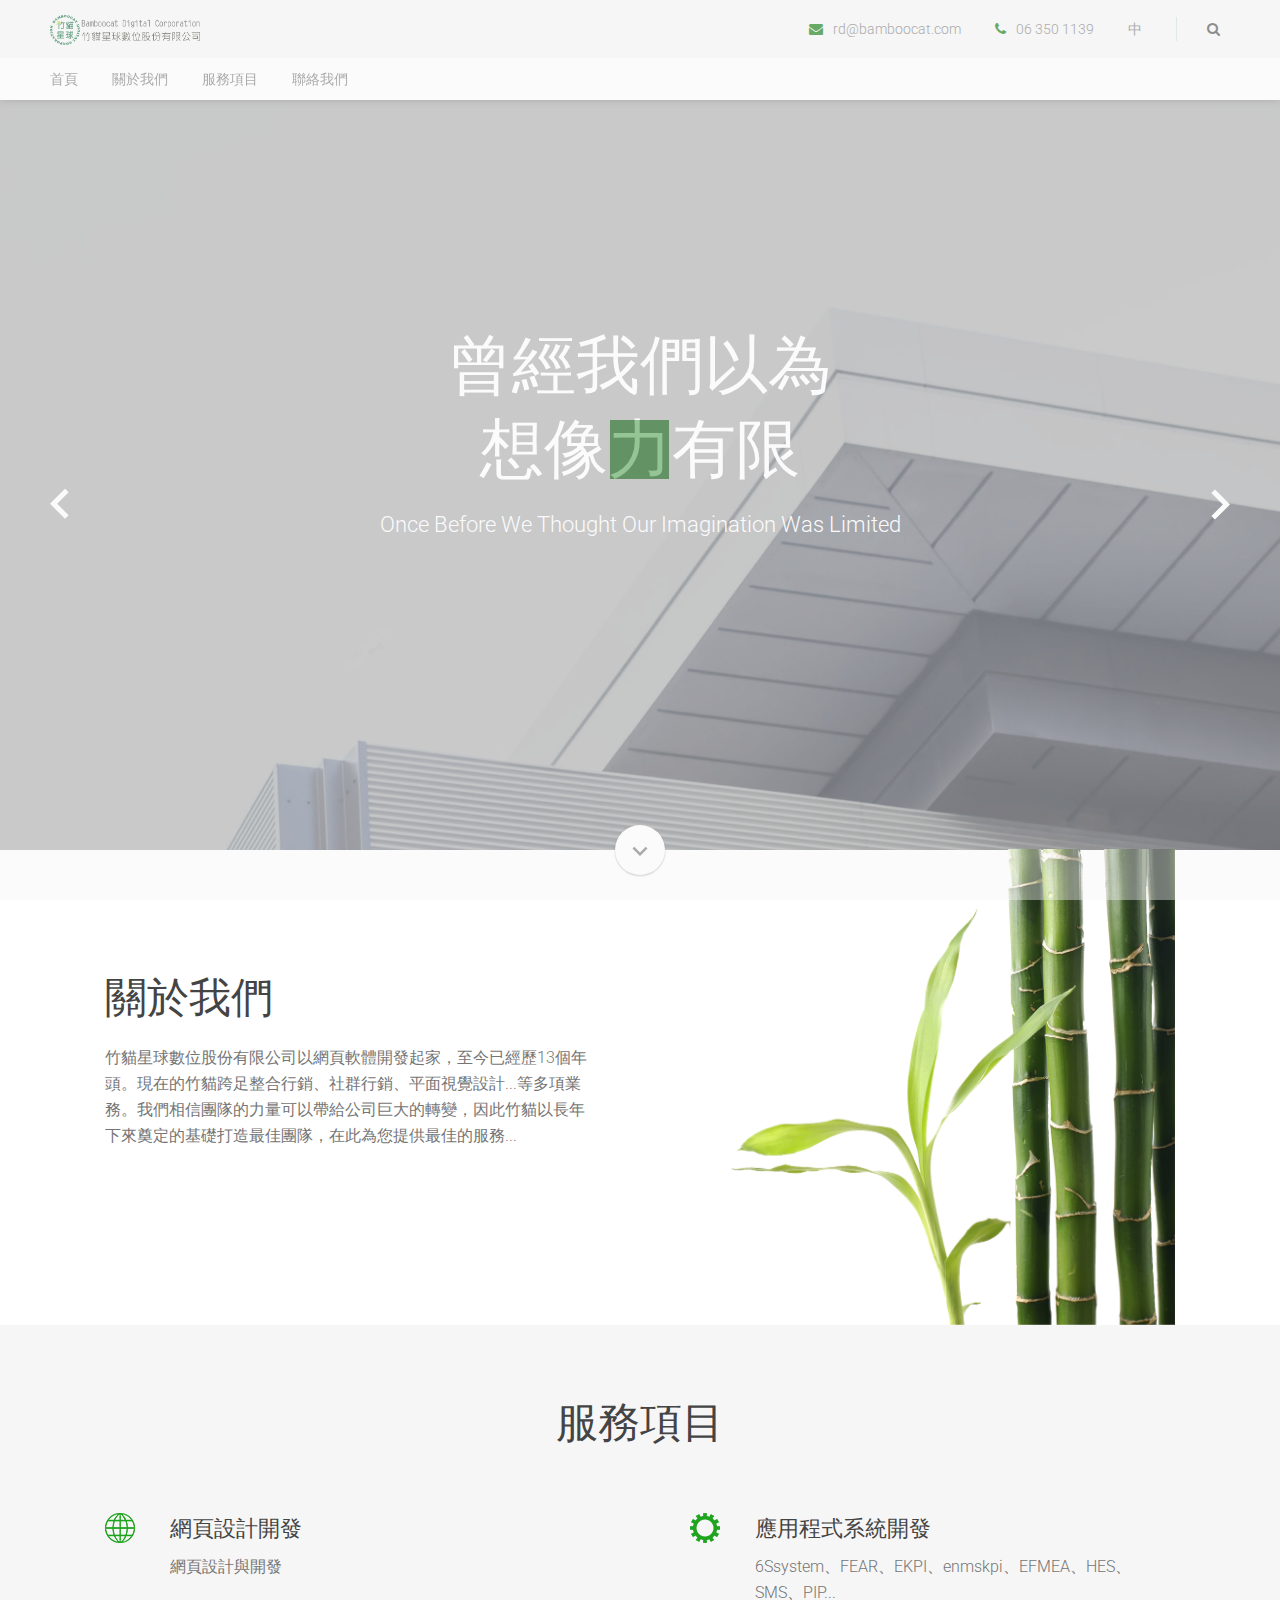
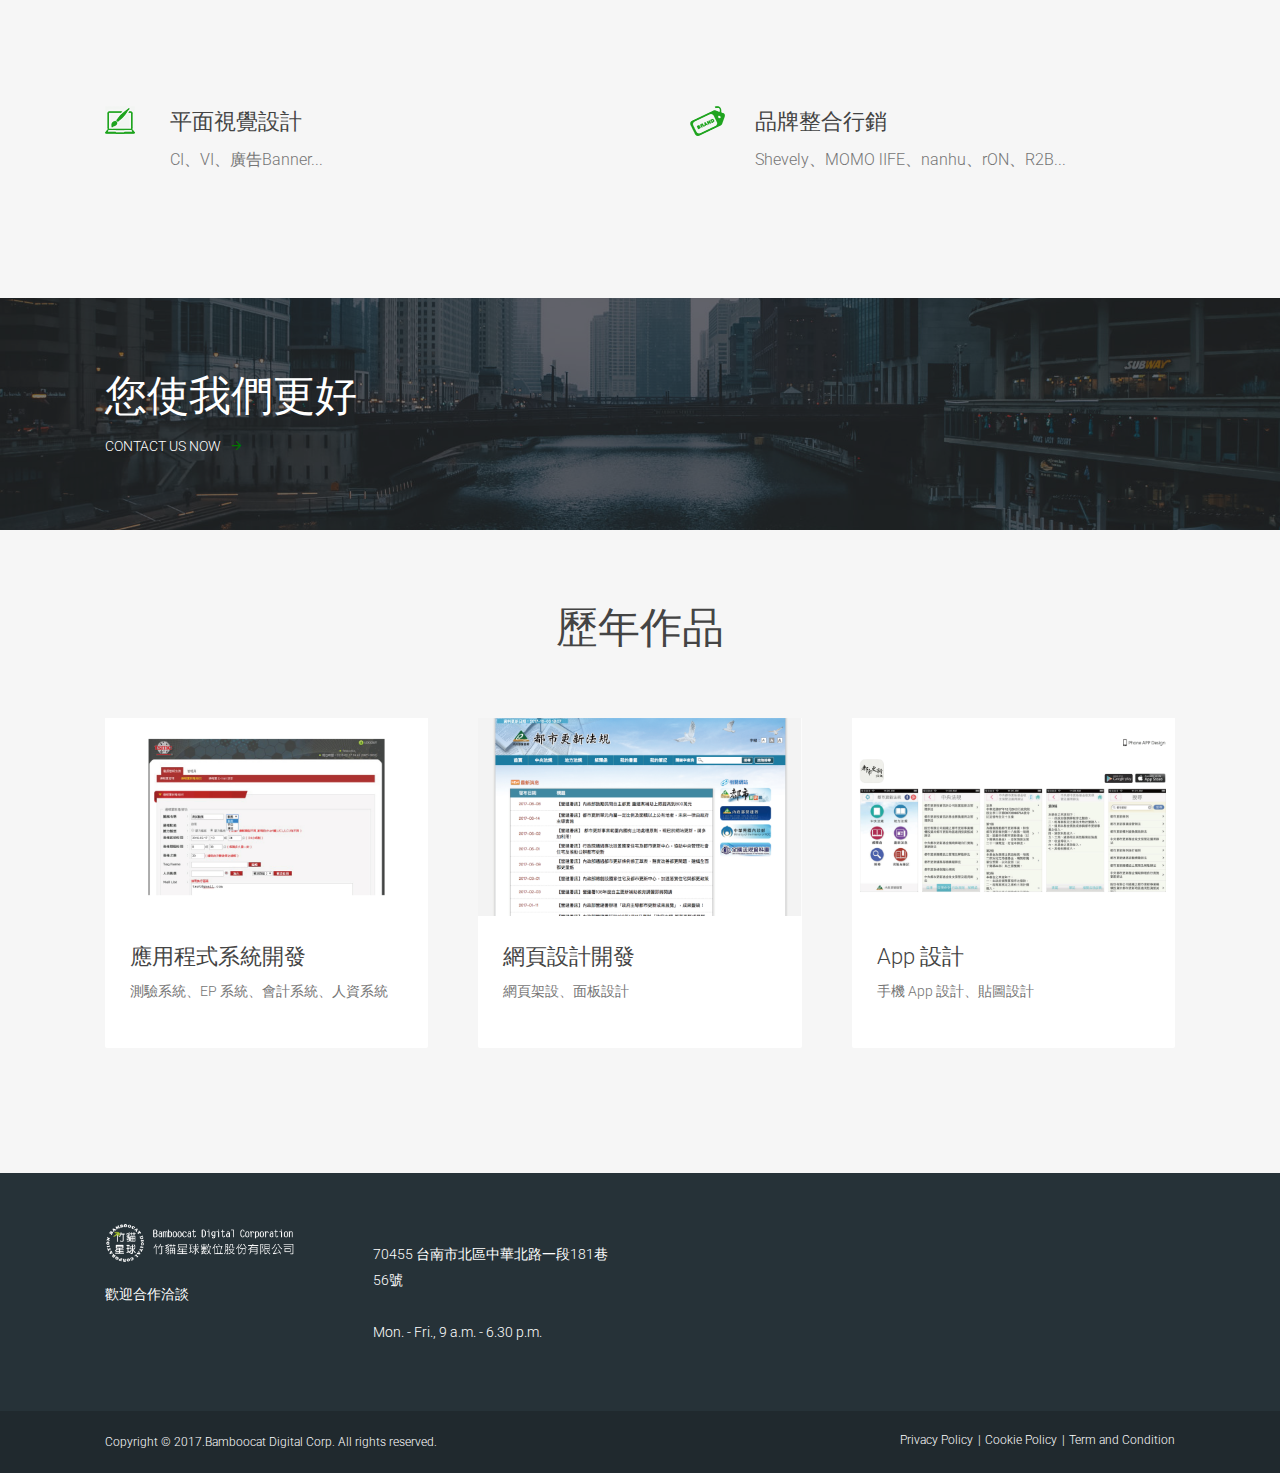
<file: index.html>
﻿<!DOCTYPE html>
<html lang="en">
    <head>
        <meta charset="utf-8">
        <meta http-equiv="X-UA-Compatible" content="IE=edge">
        <meta name="viewport" content="width=device-width, initial-scale=1">
        <!-- The above 3 meta tags *must* come first in the head; any other head content must come *after* these tags -->
        <title>竹貓星球數位股份有限公司</title>

        <!-- Bootstrap -->
        <link rel="stylesheet" href="assets/css/bootstrap/bootstrap.min.css">

        <!-- Optional theme -->
        <link rel="stylesheet" href="assets/css/bootstrap/bootstrap-theme.min.css">

        <!-- Custom css -->
        <link rel="stylesheet" href="assets/css/style.css">

        <!-- Font Awesome -->
        <link rel="stylesheet" href="assets/css/font-awesome.min.css">

        <link rel="stylesheet" href="assets/css/ionicons.min.css">

        <!-- Flexslider -->
        <link rel="stylesheet" href="assets/css/flexslider.css">

        <!-- Owl -->
        <link rel="stylesheet" href="assets/css/owl.carousel.css">

        <!-- Magnific Popup -->
        <link rel="stylesheet" href="assets/css/magnific-popup.css">

        <!-- HTML5 shim and Respond.js for IE8 support of HTML5 elements and media queries -->
        <!-- WARNING: Respond.js doesn't work if you view the page via file:// -->
        <!--[if lt IE 9]>
        <script src="https://oss.maxcdn.com/html5shiv/3.7.2/html5shiv.min.js"></script>
        <script src="https://oss.maxcdn.com/respond/1.4.2/respond.min.js"></script>
        <![endif]-->
    </head>
    <body>

        <!--  loader  -->
        <div id="myloader">
            <div class="loader">
                <div class="grid">
                    <div class="cube cube1"></div>
                    <div class="cube cube2"></div>
                    <div class="cube cube3"></div>
                    <div class="cube cube4"></div>
                    <div class="cube cube5"></div>
                    <div class="cube cube6"></div>
                    <div class="cube cube7"></div>
                    <div class="cube cube8"></div>
                    <div class="cube cube9"></div>
                </div>
            </div>
        </div>

        <!--  Header & Menu  -->
        <header id="header">
            <div class="top-nav">
                <!--  Header Logo  -->
                <div id="logo">
                    <a class="navbar-brand" href="index.html">
                        <img src="assets/img/logo.png" class="normal" alt="logo">
                        <img src="assets/img/logo@2x.png" class="retina" alt="logo">
                    </a>
                </div>
                <!--  END Header Logo  -->
                <div class="secondary-menu">
                    <ul>
                        <li class="mail"><i class="fa fa-envelope" aria-hidden="true"></i><a href="maito:rd@bamboocat.com">rd@bamboocat.com</a></li>
                        <li class="phone"><i class="fa fa-phone" aria-hidden="true"></i>06 350 1139</li>
                        <li class="lang">
                            <span class="current"><a href="#">中</a></span>
                            <ul>
                                <!-- <li><a href="#">EN</a></li> -->
                            </ul>
                        </li>
                        <!-- Search Icon -->
                        <li class="search">
                            <i class="fa fa-search" aria-hidden="true"></i>
                        </li>
                    </ul>
                </div>
            </div>
            <nav class="navbar navbar-default">
                <!--  Classic menu, responsive menu classic  -->
                <div id="menu-classic">
                    <div class="menu-holder">
                        <ul>
                            <li><a href="index.html">首頁</a></li>
                            <li><a href="about.html">關於我們</a></li>
                            <li><a href="services.html">服務項目</a></li>
                            <li><a href="contact.html">聯絡我們</a></li>
                        </ul>
                    </div>
                </div>
                <!--  END Classic menu, responsive menu classic  -->
                <!--  Button for Responsive Menu Classic  -->
                <div id="menu-responsive-classic">
                    <div class="menu-button">
                        <span class="bar bar-1"></span>
                        <span class="bar bar-2"></span>
                        <span class="bar bar-3"></span>
                    </div>
                </div>
                <!--  END Button for Responsive Menu Classic  -->
                <div class="secondary-menu-mobile">
                    <ul>
                        <li class="mail"><i class="fa fa-envelope" aria-hidden="true"></i><a href="maito:info@domain.com">info@domain.com</a></li>
                        <li class="phone"><i class="fa fa-phone" aria-hidden="true"></i>+39 123456789</li>
                        <li class="lang">
                            <span class="current"><a href="#">En</a></span>
                            <ul>
                                <li><a href="#">It</a></li>
                            </ul>
                        </li>
                        <!-- Search Icon -->
                        <li class="search">
                            <i class="fa fa-search" aria-hidden="true"></i>
                        </li>
                    </ul>
                </div>
            </nav>
            <div id="header-searchform">
                <form class="search-form">
                    <div class="form-input">
                        <input type="text" placeholder="Search...">
                        <span class="form-button-close">
                            <button type="button"><i class="material-icons">close</i></button>
                        </span>
                        <span class="form-button">
                            <button type="button">Search</button>
                        </span>
                    </div>
                </form>
            </div>
        </header>
        <!--  END Header & Menu  -->

        <!--  Main Wrap  -->
        <div id="main-wrap">
            <!--  Page Content  -->
            <div id="page-content" class="header-static">
                <!--  Slider  -->
                <div id="flexslider-nav" class="fullpage-wrap small">
                    <ul class="slides">
                        <li style="background-image:url(assets/img/slider.jpg)">
                            <div class="text center">
                                <h1 class="heading center white margin-bottom-small flex-animation">曾經我們以為<br>想像力有限</h1>
                                <p class="heading white center margin-bottom flex-animation">Once Before We Thought Our Imagination Was Limited</p>
                                <div class="padding-onlytop-md flex-animation">
                                    <!-- <a href="" class="btn-alt small shadow margin-xs-bottom-small">Download Now</a>
                                    <a href="" class="btn-alt small shadow">Read More</a> -->
                                </div>
                            </div>
                            <div class="gradient dark"></div>
                        </li>
                        <li style="background-image:url(assets/img/slider3.jpg)">
                            <div class="text center">
                                <h1 class="heading center white margin-bottom-small flex-animation no-opacity">如今靠著雙手<br>一起創造無限</h1>
                                <p class="heading white center margin-bottom flex-animation no-opacity">Nowadays With Our Own Hands We Create Unlimited</p>
                                <div class="padding-onlytop-md flex-animation no-opacity">
                                   <!--  <a href="" class="btn-alt small shadow margin-xs-bottom-small">Download Now</a> -->
                                </div>
                            </div>
                            <div class="gradient dark"></div>
                        </li>
                    </ul>
                    <div class="slider-navigation">
                        <a href="#" class="flex-prev"><i class="material-icons">keyboard_arrow_left</i></a>
                        <div class="slider-controls-container"></div>
                        <a href="#" class="flex-next"><i class="material-icons">keyboard_arrow_right</i></a>
                    </div>
                    <div id="godown">
                        <a href="#home-wrap" class="btn-down">
                            <i class="material-icons">keyboard_arrow_down</i>
                        </a>
                    </div>
                </div>
                <!--  END Slider  -->
                <div id="home-wrap" class="content-section fullpage-wrap">
                    <!-- Abous us -->
                    <div class="container">
                        <!-- Section Image -->
                        <div class="row no-margin padding-onlytop-lg">
                            <div class="col-md-6 padding-leftright-null">
                                <div data-responsive="parent-height" data-responsive-id="about" class="text">
                                    <h2 class="margin-bottom-null left">關於我們</h2>
                                    <div class="padding-onlytop-sm">
                                        <p class="margin-bottom grey">竹貓星球數位股份有限公司以網頁軟體開發起家，至今已經歷13個年頭。現在的竹貓跨足整合行銷、社群行銷、平面視覺設計...等多項業務。我們相信團隊的力量可以帶給公司巨大的轉變，因此竹貓以長年下來奠定的基礎打造最佳團隊，在此為您提供最佳的服務...</p>
                                        <!-- <a href="#" class="btn-pro">Read More</a> -->
                                    </div>
                                </div>
                            </div>
                            <div class="col-md-6 padding-leftright-null">
                                <div data-responsive="child-height" data-responsive-id="about" class="section-image height-auto-sm">
                                   <picture class="section right">
                                       <img src="assets/img/tablet.png"  class="img-responsive" alt="">
                                   </picture>
                               </div>
                            </div>
                        </div>
                        <!-- END Section Image -->
                    </div>
                    <!-- Services -->
                    <div class="light-background">
                        <div class="container padding-lg">
                            <div class="row no-margin">
                                <div class="col-md-12 padding-leftright-null text-center">
                                    <h2 class="margin-bottom-small left">服務項目</h2>
                                </div>
                                <div class="row no-margin">
                                    <div class="col-md-6 padding-leftright-null">
                                        <div class="text padding-md-bottom-null">
                                           <img src="assets/img/web.png" style="float: left;">
                                            <div class="service-content large">
                                                <h3 class="margin-bottom-extrasmall">網頁設計開發</h3>
                                                <p class="margin-bottom-null">網頁設計與開發</p>
                                            </div>
                                        </div>
                                    </div>
                                    <div class="col-md-6 padding-leftright-null">
                                        <div class="text padding-md-bottom-null">
                                             <img src="assets/img/system develop.png" style="float: left;">
                                            <div class="service-content large">
                                                <h3 class="margin-bottom-extrasmall">應用程式系統開發</h3>
                                                <p class="margin-bottom-null">6Ssystem、FEAR、EKPI、enmskpi、EFMEA、HES、SMS、PIP...</p>
                                            </div>
                                        </div>
                                    </div>
                                </div>
                                <div class="row no-margin">
                                    <div class="col-md-6 padding-leftright-null">
                                        <div class="text padding-md-bottom-null">
                                            <img src="assets/img/graphic design.png" style="float: left;">
                                            <div class="service-content large">
                                                <h3 class="margin-bottom-extrasmall">平面視覺設計</h3>
                                                <p class="margin-bottom-null">CI、VI、廣告Banner...</p>
                                            </div>
                                        </div>
                                    </div>
                                    <div class="col-md-6 padding-leftright-null">
                                        <div class="text padding-md-bottom-null">
                                            <img src="assets/img/brand.png" style="float: left;">
                                            <div class="service-content large">
                                                <h3 class="margin-bottom-extrasmall">品牌整合行銷</h3>
                                                <p class="margin-bottom-null">Shevely、MOMO lIFE、nanhu、rON、R2B...</p>
                                            </div>
                                        </div>
                                    </div>
                                </div>
                            </div>
                            <!-- END Services -->
                        </div>
                    </div>
                    <!-- END Services -->
                    <!-- Video Section -->
                   <!--  <div class="container">
                        <div class="row no-margin padding-lg">
                            <div class="col-md-7 padding-leftright-null">
                                <div data-responsive="child-height" data-responsive-id="video" class="text padding-md-top-null height-auto-md"> -->
                                    <!-- Video Popup -->
                                    <!-- <a class="popup-vimeo" href="">
                                        <img src="assets/img/video-business.jpg" alt="">
                                    </a> -->
                                    <!-- END Video Popup -->
                                <!-- </div>
                            </div>
                            <div class="col-md-5 padding-leftright-null">
                                <div data-responsive="parent-height" data-responsive-id="video" class="text padding-md-top-null padding-md-bottom-null">
                                    <h2 class="margin-bottom-null left">Benefict of working<br>
                                        with us.</h2>
                                    <div class="padding-onlytop-sm">
                                        <p class="margin-bottom">Lorem ipsum dolor sit amet, consectetur adipisicing elit, sed do eiusmod tempor incididunt ut labore et dolore magna aliqua. Ut enim ad minim veniam, quis nostrud exercitation ullamco laboris nisi ut aliquip ex ea commodo consequat.</p>
                                        <ul class="styled">
                                            <li>Lorem ipsum dolor sit amet </li>
                                            <li>Lorem ipsum dolor sit amet
                                            </li>
                                            <li>Lorem ipsum dolor sit amet
                                            </li>
                                        </ul>
                                    </div>
                                </div>
                            </div>
                        </div>
                    </div> -->
                    <!-- END Video Section -->
                    <!--  Section Image Background with overlay  -->
                    <div class="row margin-leftright-null grey-background">
                        <div class="bg-img overlay responsive" style="background-image:url(assets/img/quote-business.jpg)">
                            <div class="container padding-sm">
                                <div class="row no-margin">
                                    <div class="text">
                                        <h3 class="big white margin-bottom-small">您使我們更好</h3>
                                        <a href="contact.html" class="btn-pro white">Contact us now</a>
                                    </div>
                                </div>
                            </div>
                        </div>
                    </div>
                    <!--  END Section Image Background with overlay  -->
                    <!-- Section News -->
                    <div class="light-background">
                        <div class="container">
                            <div class="row no-margin padding-onlytop-lg">
                                <div class="col-md-12 padding-leftright-null text-center">
                                    <h3 class="big margin-bottom-small">歷年作品</h3>
                                </div>
                                <div class="col-md-12 text" id="news">
                                    <!-- Single News -->
                                    <div class="col-sm-4 single-news">
                                        <article>
                                            <img src="assets/img/news1.jpg" alt="">
                                            <div class="content">
                                                <h3>應用程式系統開發</h3>
                                                <p>測驗系統、EP 系統、會計系統、人資系統</p>
                                                <span class="date"></span>
                                            </div>
                                            <a href="portfolio-system.html" class="link"></a>
                                        </article>
                                    </div>
                                    <!-- END Single News -->
                                    <div class="col-sm-4 single-news">
                                        <article>
                                            <img src="assets/img/news2.jpg" alt="">
                                            <div class="content">
                                                <h3>網頁設計開發</h3>
                                                <p>網頁架設、面板設計</p>
                                                <span class="date"></span>
                                            </div>
                                            <a href="portfolio-web.html" class="link"></a>
                                        </article>
                                    </div>

                                    <div class="col-sm-4 single-news">
                                        <article>
                                            <img src="assets/img/news3.jpg" alt="">
                                            <div class="content">
                                                <h3>App 設計</h3>
                                                <p>手機 App 設計、貼圖設計</p>
                                                <span class="date"></span>
                                            </div>
                                            <a href="portfolio-app.html" class="link"></a>
                                        </article>
                                    </div>
                                </div>
                            </div>
                            <div class="row no-margin">
                                <div class="col-md-12 padding-leftright-null">
                                   <div class="text padding-onlytop-md padding-onlybottom-lg padding-md-top-null">
                                       <!-- <a href="#" class="btn-pro">See all of our portfolios</a> -->
                                   </div>
                                </div>
                            </div>
                        </div>
                    </div>
                    <!-- END Section News -->

                </div>
            </div>
            <!--  END Page Content -->
        </div>
        <!--  Main Wrap  -->


        <!--  Footer  -->

        <footer>
            <div class="container">
                <div class="row no-margin">
                    <div class="col-md-3 text">
                        <div class="logo">
                            <img src="assets/img/logo_white.png" class="normal" alt="logo">
                            <img src="assets/img/logo_white@2x.png" class="retina" alt="logo">
                        </div>
                        <p>歡迎合作洽談 </p>
                        <div>
                            <!-- <ul class="social">
                                <li>Find us on</li>
                                <li><a href=""><i class="fa fa-youtube-play" aria-hidden="true"></i></a></li>
                                <li><a href=""><i class="fa fa-twitter" aria-hidden="true"></i></a></li>
                                <li><a href=""><i class="fa fa-facebook" aria-hidden="true"></i></a></li>
                            </ul> -->
                        </div>
                    </div>
                    <div class="col-md-3 text small">
                        <h4 class="heading white margin-bottom-small weight-300"></h4>
                        <float><p>70455 台南市北區中華北路一段181巷56號<br>
                            <br>
                            Mon. - Fri., 9 a.m. - 6.30 p.m.</p>
                    </div>
                    <!-- <div class="col-md-2 text small">
                        <h4 class="heading white margin-bottom-small weight-300">Important link</h4>
                        <ul class="info">
                            <li><a href="">Home</a></li>
                            <li><a href="">Who we are</a></li>
                            <li><a href="">Support</a></li>
                            <li><a href="">FAQ</a></li>
                            <li><a href="">Contact</a></li>
                        </ul>
                    </div> -->
                   <!--  <div class="col-md-4 text">
                        <h4 class="heading white margin-bottom-small weight-300">News Subscribtion</h4>
                        <p>Subscribe to our newsletter to get all our news in your inbox.</p>
                        <div id="newsletter-form">
                            <form class="search-form">
                                <div class="form-input">
                                    <input type="text" placeholder="Your email ID">
                                    <span class="form-button">
                                        <button type="button">Sign Up</button>
                                    </span>
                                </div> -->
                            </form>
                        </div>
                    </div>
                </div>
            </div>
        </footer>
        <div id="copy">
            <div class="container">
                <div class="row no-margin">
                    <div class="col-md-6 text">
                        <p>Copyright &copy; 2017.Bamboocat Digital Corp. All rights reserved.</p>
                    </div>
                    <div class="col-md-6 text text-right">
                        <ul>
                            <li><a href="#">Privacy Policy</a></li>
                            <li><a href="#">Cookie Policy</a></li>
                            <li><a href="#">Term and Condition</a></li>
                        </ul>
                    </div>
                </div>
            </div>
        </div>
        <!--  END Footer. Class fixed for fixed footer  -->

        <!-- jQuery (necessary for Bootstrap's JavaScript plugins) -->
        <script src="assets/js/jquery.min.js"></script>
        <!-- All js library -->
        <script src="assets/js/bootstrap/bootstrap.min.js"></script>
        <script src="assets/js/jquery.flexslider-min.js"></script>
        <script src="assets/js/owl.carousel.min.js"></script>
        <script src="assets/js/isotope.min.js"></script>
        <script src="assets/js/jquery.magnific-popup.min.js"></script>
        <!---<script src="http://ditu.google.cn/maps/api/js?v=3.exp&signed_in=false"></script>--->
        <script src="assets/js/jquery.scrollTo.min.js"></script>
        <script src="assets/js/smooth.scroll.min.js"></script>
        <script src="assets/js/jquery.appear.js"></script>
        <script src="assets/js/jquery.countTo.js"></script>
        <script src="assets/js/jquery.scrolly.js"></script>
        <script src="assets/js/plugins-scroll.js"></script>
        <script src="assets/js/imagesloaded.min.js"></script>
        <script src="assets/js/pace.min.js"></script>
        <script src="assets/js/main.js"></script>
    </body>
</html>
</file>
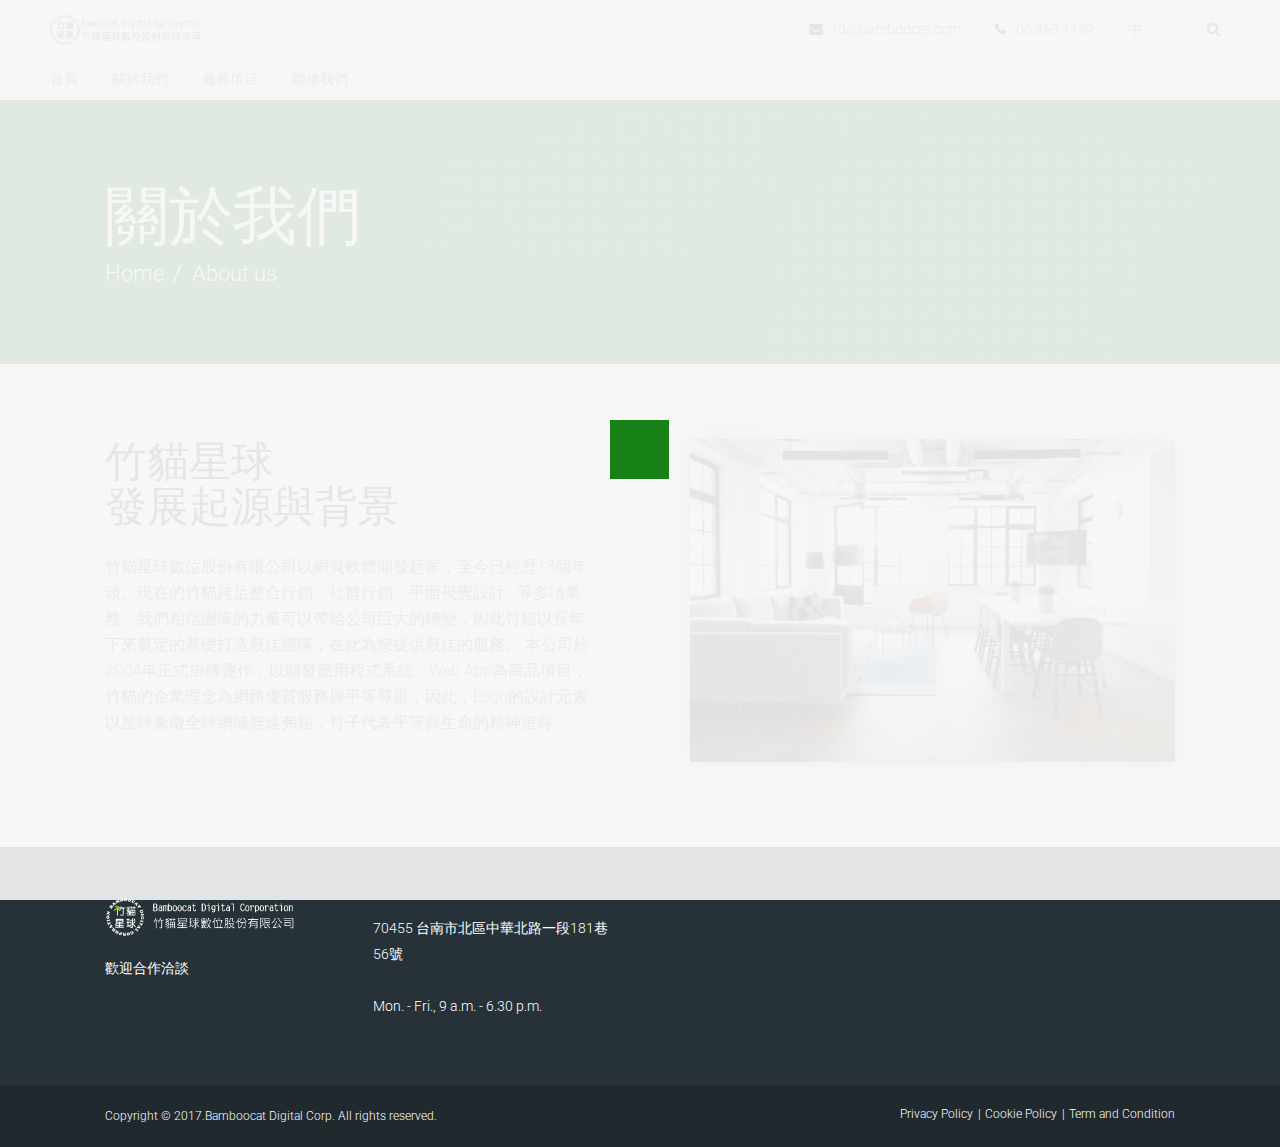
<file: about.html>
﻿<!DOCTYPE html>
<html lang="en">
    <head>
        <meta charset="utf-8">
        <meta http-equiv="X-UA-Compatible" content="IE=edge">
        <meta name="viewport" content="width=device-width, initial-scale=1">
        <!-- The above 3 meta tags *must* come first in the head; any other head content must come *after* these tags -->
        <title>竹貓星球數位股份有限公司</title>

        <!-- Bootstrap -->
        <link rel="stylesheet" href="assets/css/bootstrap/bootstrap.min.css">

        <!-- Optional theme -->
        <link rel="stylesheet" href="assets/css/bootstrap/bootstrap-theme.min.css">

        <!-- Custom css -->
        <link rel="stylesheet" href="assets/css/style.css">
        
        <!-- Font Awesome -->
        <link rel="stylesheet" href="assets/css/font-awesome.min.css">
        
        <link rel="stylesheet" href="assets/css/ionicons.min.css">
        
        <!-- Flexslider -->
        <link rel="stylesheet" href="assets/css/flexslider.css">
        
        <!-- Owl -->
        <link rel="stylesheet" href="assets/css/owl.carousel.css">
        
        <!-- Magnific Popup -->
        <link rel="stylesheet" href="assets/css/magnific-popup.css">

        <!-- HTML5 shim and Respond.js for IE8 support of HTML5 elements and media queries -->
        <!-- WARNING: Respond.js doesn't work if you view the page via file:// -->
        <!--[if lt IE 9]>
        <script src="https://oss.maxcdn.com/html5shiv/3.7.2/html5shiv.min.js"></script>
        <script src="https://oss.maxcdn.com/respond/1.4.2/respond.min.js"></script>
        <![endif]-->
    </head>
    <body>
      
        <!--  loader  -->
        <div id="myloader">
            <div class="loader">
                <div class="grid">
                    <div class="cube cube1"></div>
                    <div class="cube cube2"></div>
                    <div class="cube cube3"></div>
                    <div class="cube cube4"></div>
                    <div class="cube cube5"></div>
                    <div class="cube cube6"></div>
                    <div class="cube cube7"></div>
                    <div class="cube cube8"></div>
                    <div class="cube cube9"></div>
                </div>
            </div>
        </div>
        
        <!--  Header & Menu  -->
        <header id="header">
            <div class="top-nav">
                <!--  Header Logo  -->
                <div id="logo">
                    <a class="navbar-brand" href="index.html">
                        <img src="assets/img/logo.png" class="normal" alt="logo">
                        <img src="assets/img/logo@2x.png" class="retina" alt="logo">
                    </a>
                </div>
                <!--  END Header Logo  -->
                <div class="secondary-menu">
                    <ul>
                        <li class="mail"><i class="fa fa-envelope" aria-hidden="true"></i><a href="maito:rd@bamboocat.com">rd@bamboocat.com</a></li>
                        <li class="phone"><i class="fa fa-phone" aria-hidden="true"></i>06 350 1139</li>
                        <li class="lang">
                            <span class="current"><a href="#">中</a></span>
                            <ul>     
                                <!-- <li><a href="#">EN</a></li> -->
                            </ul>
                        </li>
                        <!-- Search Icon -->
                        <li class="search">
                            <i class="fa fa-search" aria-hidden="true"></i>
                        </li>
                    </ul>
                </div>
            </div>
            <nav class="navbar navbar-default">
                <!--  Classic menu, responsive menu classic  -->
                <div id="menu-classic">
                    <div class="menu-holder">
                        <ul>
                            <li><a href="index.html">首頁</a></li>
                            <li><a href="about.html">關於我們</a></li>
                            <li><a href="services.html">服務項目</a></li>
                            <li><a href="contact.html">聯絡我們</a></li>
                        </ul>
                    </div>
                </div>
                <!--  END Classic menu, responsive menu classic  -->
                <!--  Button for Responsive Menu Classic  -->
                <div id="menu-responsive-classic">
                    <div class="menu-button">
                        <span class="bar bar-1"></span>
                        <span class="bar bar-2"></span>
                        <span class="bar bar-3"></span>
                    </div>
                </div>
                <!--  END Button for Responsive Menu Classic  -->
                <div class="secondary-menu-mobile">
                    <ul>
                        <li class="mail"><i class="fa fa-envelope" aria-hidden="true"></i><a href="maito:info@domain.com">info@domain.com</a></li>
                        <li class="phone"><i class="fa fa-phone" aria-hidden="true"></i>+39 123456789</li>
                        <li class="lang">
                            <span class="current"><a href="#">En</a></span>
                            <ul>     
                                <li><a href="#">It</a></li>
                            </ul>
                        </li>
                        <!-- Search Icon -->
                        <li class="search">
                            <i class="fa fa-search" aria-hidden="true"></i>
                        </li>
                    </ul>
                </div>
            </nav>
            <div id="header-searchform">
                <form class="search-form">
                    <div class="form-input">
                        <input type="text" placeholder="Search...">
                        <span class="form-button-close">
                            <button type="button"><i class="material-icons">close</i></button>
                        </span>
                        <span class="form-button">
                            <button type="button">Search</button>
                        </span>
                    </div>
                </form>
            </div>
        </header>
        <!--  END Header & Menu  -->
            
        <!--  Main Wrap  -->
        <div id="main-wrap">
            <!--  Page Content  -->
            <div id="page-content" class="header-static">
                <!--  Page Header  -->
                <div id="page-header" class="secondary-background">
                    <div class="container">
                        <div class="row no-margin">
                            <div class="text">
                                <h1 class="white">關於我們</h1>
                                <ul class="breadcrumb white">
                                    <li><a href="#">Home</a></li>
                                    <li>About us</li>
                                </ul>
                            </div>
                        </div>
                    </div>
                </div>
                <!--  END Page Header  -->
                <div id="home-wrap" class="content-section fullpage-wrap">
                    <div class="container">
                        <!-- Section Image -->
                        <div class="row no-margin padding-lg">
                            <div class="col-md-6 padding-leftright-null">
                               <div class="text padding-topbottom-null">
                                   <h2 class="margin-bottom-null left">竹貓星球<br>發展起源與背景</h2>
                                   <div class="padding-onlytop-sm">
                                       <p class="margin-bottom margin-md-bottom-null">竹貓星球數位股份有限公司以網頁軟體開發起家，至今已經歷13個年頭。現在的竹貓跨足整合行銷、社群行銷、平面視覺設計...等多項業務。我們相信團隊的力量可以帶給公司巨大的轉變，因此竹貓以長年下來奠定的基礎打造最佳團隊，在此為您提供最佳的服務。
                                       本公司於2004年正式掛牌運作，以開發應用程式系統、Web App為商品項目，竹貓的企業理念為網路優質服務與平等尊重，因此，Logo的設計元素以星球象徵全球網域無遠弗屆，竹子代表平等與生命的精神追尋。</p>
                                   </div>
                               </div>
                            </div>
                            <div class="col-md-6 padding-leftright-null padding-md-top">
                                <div class="text padding-topbottom-null">
                                    <picture>
                                        <img src="assets/img/about.jpg" class="img-responsive shadow" alt="">
                                    </picture>
                                </div>
                            </div>
                        </div>
                        <!-- END Section Image -->
                    </div>
                   
                    <!--  Team section  -->
                    <!-- <div class="container">
                        <div class="row no-margin padding-lg">
                            <div class="col-md-12 padding-leftright-null">
                                <div class="text text-center padding-topbottom-null">
                                    <h3 class="big">團隊成員介紹</h3>
                                </div>
                            </div> -->
                            <!--  Team  -->
                           <!--  <div class="row team padding-onlytop-md">
                                <div class="col-xs-6 col-md-3 padding-leftright-null">
                                    <div class="person">
                                        <img src="assets/img/staff1.jpg" alt="" class="img-responsive">
                                        <h3>許芳嘉 Yoshika</h3>
                                        <span>CEO</span>
                                        <ul>
                                            <li><a href=""><i class="fa fa-facebook" aria-hidden="true"></i></a></li>
                                            <li><a href="">
                                                <i class="fa fa-twitter" aria-hidden="true"></i></a></li>
                                            <li><a href=""><i class="fa fa-linkedin" aria-hidden="true"></i></a></li>
                                        </ul>
                                    </div>
                                </div>
                                <div class="col-xs-6 col-md-3 padding-leftright-null">
                                    <div class="person">
                                        <img src="assets/img/staff2.jpg" alt="" class="img-responsive">
                                        <h3>許芳嘉 Yoshika</h3>
                                        <span>CTO</span>
                                        <ul>
                                            <li><a href="">
                                                <i class="fa fa-twitter" aria-hidden="true"></i></a></li>
                                            <li><a href=""><i class="fa fa-linkedin" aria-hidden="true"></i></a></li>
                                        </ul>
                                    </div>
                                </div>
                                <div class="col-xs-6 col-md-3 padding-leftright-null">
                                    <div class="person">
                                        <img src="assets/img/staff3.jpg" alt="" class="img-responsive">
                                        <h3>陳維俊 Aron</h3>
                                        <span>Web Developer</span>
                                        <ul>
                                            <li><a href=""><i class="fa fa-facebook" aria-hidden="true"></i></a></li>
                                            <li><a href="">
                                                <i class="fa fa-twitter" aria-hidden="true"></i></a></li>
                                        </ul>
                                    </div>
                                </div>
                                <div class="col-xs-6 col-md-3 padding-leftright-null">
                                    <div class="person">
                                        <img src="assets/img/staff4.jpg" alt="" class="img-responsive">
                                        <h3>Joe Doe</h3>
                                        <span>Account</span>
                                        <ul>
                                            <li><a href=""><i class="fa fa-facebook" aria-hidden="true"></i></a></li>
                                            <li><a href=""><i class="fa fa-linkedin" aria-hidden="true"></i></a></li>
                                        </ul>
                                    </div>
                                </div>
                            </div>
                            <div class="row team padding-onlytop-md">
                                <div class="col-xs-6 col-md-3 padding-leftright-null">
                                    <div class="person">
                                        <img src="assets/img/staff5.jpg" alt="" class="img-responsive">
                                        <h3>David Simpson</h3>
                                        <span>Head of Account</span>
                                        <ul>
                                            <li><a href=""><i class="fa fa-linkedin" aria-hidden="true"></i></a></li>
                                        </ul>
                                    </div>
                                </div>
                                <div class="col-xs-6 col-md-3 padding-leftright-null">
                                    <div class="person">
                                        <img src="assets/img/staff6.jpg" alt="" class="img-responsive">
                                        <h3>林宜靜 Sonia</h3>
                                        <span>Designer</span>
                                        <ul>
                                            <li><a href=""><i class="fa fa-facebook" aria-hidden="true"></i></a></li>
                                            <li><a href="">
                                                <i class="fa fa-twitter" aria-hidden="true"></i></a></li>
                                            <li><a href=""><i class="fa fa-linkedin" aria-hidden="true"></i></a></li>
                                        </ul>
                                    </div>
                                </div>
                                <div class="col-xs-6 col-md-3 padding-leftright-null">
                                    <div class="person">
                                        <img src="assets/img/staff7.jpg" alt="" class="img-responsive">
                                        <h3>林  其 Chi</h3>
                                        <span>Designer</span>
                                        <ul>
                                            <li><a href=""><i class="fa fa-facebook" aria-hidden="true"></i></a></li>
                                            <li><a href=""><i class="fa fa-linkedin" aria-hidden="true"></i></a></li>
                                        </ul>
                                    </div>
                                </div>
                                <div class="col-xs-6 col-md-3 padding-leftright-null">
                                    <div class="person">
                                        <img src="assets/img/staff8.jpg" alt="" class="img-responsive">
                                        <h3>Patrick Stevens</h3>
                                        <span>CMO</span>
                                        <ul>
                                            <li><a href=""><i class="fa fa-facebook" aria-hidden="true"></i></a></li>
                                            <li><a href="">
                                                <i class="fa fa-twitter" aria-hidden="true"></i></a></li>
                                            <li><a href=""><i class="fa fa-linkedin" aria-hidden="true"></i></a></li>
                                        </ul>
                                    </div>
                                </div>
                            </div>
                        </div>
                    </div> -->
                    <!--  END Team section  -->
                </div>
            </div>
            <!--  END Page Content -->
        </div>
        <!--  Main Wrap  -->
        

        <!--  Footer  -->
        <footer>
            <div class="container">
                <div class="row no-margin">
                    <div class="col-md-3 text">
                        <div class="logo">
                            <img src="assets/img/logo_white.png" class="normal" alt="logo">
                            <img src="assets/img/logo_white@2x.png" class="retina" alt="logo">
                        </div>
                        <p>歡迎合作洽談 </p>
                        <div>
                            <!-- <ul class="social">
                                <li>Find us on</li>
                                <li><a href=""><i class="fa fa-youtube-play" aria-hidden="true"></i></a></li>
                                <li><a href=""><i class="fa fa-twitter" aria-hidden="true"></i></a></li>
                                <li><a href=""><i class="fa fa-facebook" aria-hidden="true"></i></a></li>
                            </ul> -->
                        </div>
                    </div>
                    <div class="col-md-3 text small">
                        <h4 class="heading white margin-bottom-small weight-300"></h4>
                        <p>70455 台南市北區中華北路一段181巷56號<br>
                            <br>
                            Mon. - Fri., 9 a.m. - 6.30 p.m.</p>
                    </div>
                   <!--  <div class="col-md-2 text small">
                        <h4 class="heading white margin-bottom-small weight-300">Important link</h4>
                        <ul class="info">
                            <li><a href="">Home</a></li>
                            <li><a href="">Who we are</a></li>
                            <li><a href="">Support</a></li>
                            <li><a href="">FAQ</a></li>
                            <li><a href="">Contact</a></li>
                        </ul>
                    </div> -->
                 <!--    <div class="col-md-4 text">
                        <h4 class="heading white margin-bottom-small weight-300">News Subscribtion</h4>
                        <p>Subscribe to our newsletter to get all our news in your inbox.</p>
                        <div id="newsletter-form">
                            <form class="search-form">
                                <div class="form-input">
                                    <input type="text" placeholder="Your email ID">
                                    <span class="form-button">
                                        <button type="button">Sign Up</button>
                                    </span>
                                </div> -->
                            </form>
                        </div>
                    </div>
                </div>
            </div>
        </footer>
        <div id="copy">
            <div class="container">
                <div class="row no-margin">
                    <div class="col-md-6 text">
                        <p>Copyright &copy; 2017.Bamboocat Digital Corp. All rights reserved.</p>
                    </div>
                    <div class="col-md-6 text text-right">
                        <ul>
                            <li><a href="#">Privacy Policy</a></li>
                            <li><a href="#">Cookie Policy</a></li>
                            <li><a href="#">Term and Condition</a></li>
                        </ul>
                    </div>
                </div>
            </div>
        </div>
        <!--  END Footer. Class fixed for fixed footer  -->
        
        <!-- jQuery (necessary for Bootstrap's JavaScript plugins) -->
        <script src="assets/js/jquery.min.js"></script>
        <!-- All js library -->
        <script src="assets/js/bootstrap/bootstrap.min.js"></script>
        <script src="assets/js/jquery.flexslider-min.js"></script>
        <script src="assets/js/owl.carousel.min.js"></script>
        <script src="assets/js/isotope.min.js"></script>
        <script src="assets/js/jquery.magnific-popup.min.js"></script>
        <!---<script src="http://ditu.google.cn/maps/api/js?v=3.exp&signed_in=false"></script>--->
        <script src="assets/js/jquery.scrollTo.min.js"></script>
        <script src="assets/js/smooth.scroll.min.js"></script>
        <script src="assets/js/jquery.appear.js"></script>
        <script src="assets/js/jquery.countTo.js"></script>
        <script src="assets/js/jquery.scrolly.js"></script>
        <script src="assets/js/plugins-scroll.js"></script>
        <script src="assets/js/imagesloaded.min.js"></script>
        <script src="assets/js/pace.min.js"></script>
        <script src="assets/js/main.js"></script>
    </body>
</html>
</file>
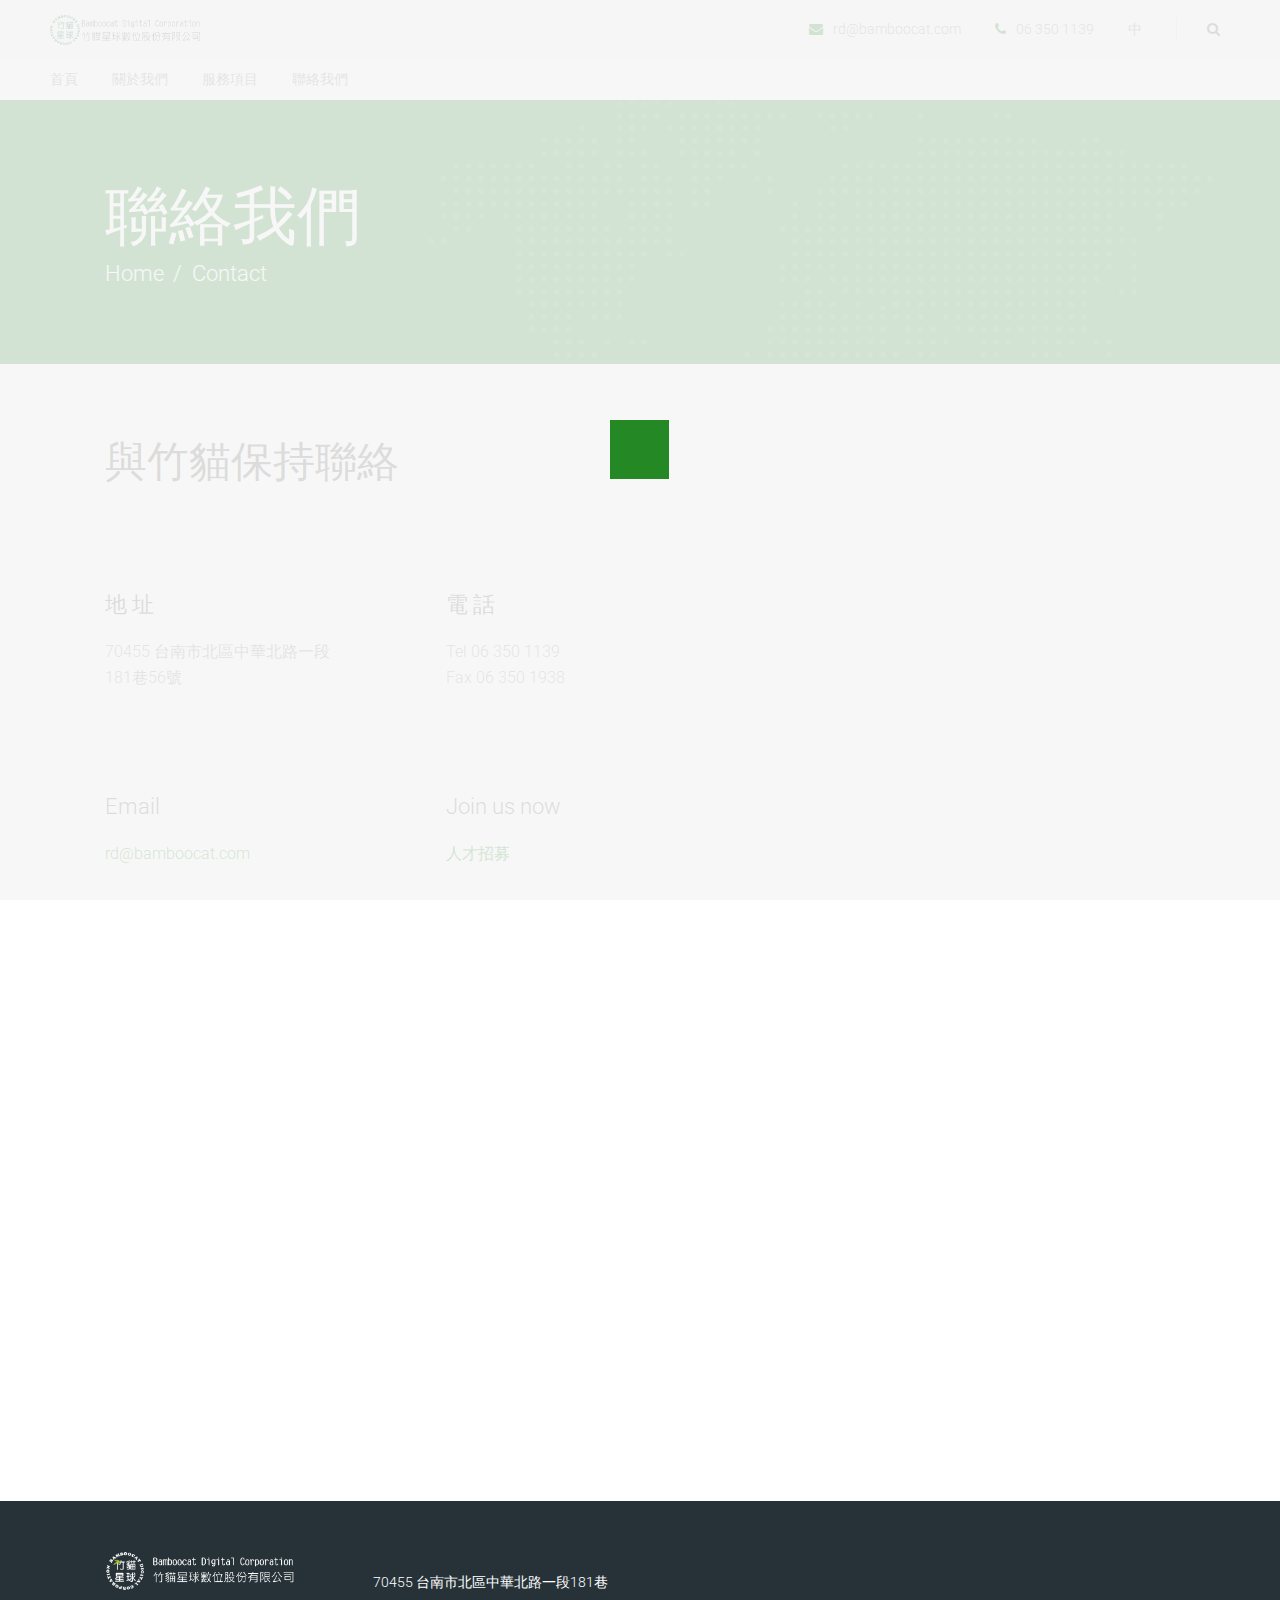
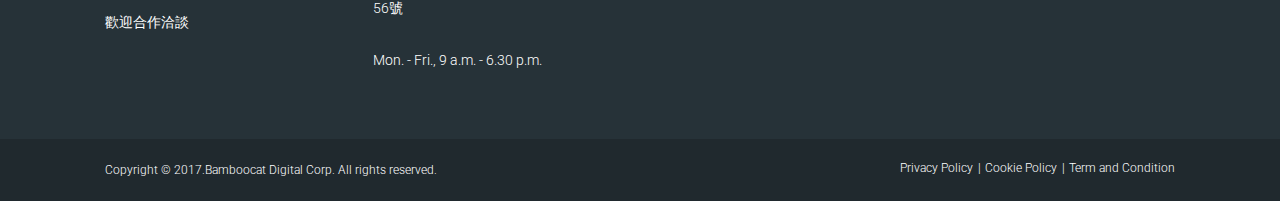
<file: contact.html>
﻿<!DOCTYPE html>
<html lang="en">
    <head>
        <meta charset="utf-8">
        <meta http-equiv="X-UA-Compatible" content="IE=edge">
        <meta name="viewport" content="width=device-width, initial-scale=1">
        <!-- The above 3 meta tags *must* come first in the head; any other head content must come *after* these tags -->
        <title>竹貓星球數位股份有限公司</title>

        <!-- Bootstrap -->
        <link rel="stylesheet" href="assets/css/bootstrap/bootstrap.min.css">

        <!-- Optional theme -->
        <link rel="stylesheet" href="assets/css/bootstrap/bootstrap-theme.min.css">

        <!-- Custom css -->
        <link rel="stylesheet" href="assets/css/style.css">

        <!-- Font Awesome -->
        <link rel="stylesheet" href="assets/css/font-awesome.min.css">

        <link rel="stylesheet" href="assets/css/ionicons.min.css">

        <!-- Flexslider -->
        <link rel="stylesheet" href="assets/css/flexslider.css">

        <!-- Owl -->
        <link rel="stylesheet" href="assets/css/owl.carousel.css">

        <!-- Magnific Popup -->
        <link rel="stylesheet" href="assets/css/magnific-popup.css">

        <!-- HTML5 shim and Respond.js for IE8 support of HTML5 elements and media queries -->
        <!-- WARNING: Respond.js doesn't work if you view the page via file:// -->
        <!--[if lt IE 9]>
        <script src="https://oss.maxcdn.com/html5shiv/3.7.2/html5shiv.min.js"></script>
        <script src="https://oss.maxcdn.com/respond/1.4.2/respond.min.js"></script>
        <![endif]-->
    </head>
    <body>

        <!--  loader  -->
        <div id="myloader">
            <div class="loader">
                <div class="grid">
                    <div class="cube cube1"></div>
                    <div class="cube cube2"></div>
                    <div class="cube cube3"></div>
                    <div class="cube cube4"></div>
                    <div class="cube cube5"></div>
                    <div class="cube cube6"></div>
                    <div class="cube cube7"></div>
                    <div class="cube cube8"></div>
                    <div class="cube cube9"></div>
                </div>
            </div>
        </div>

        <!--  Header & Menu  -->
        <header id="header">
            <div class="top-nav">
                <!--  Header Logo  -->
                <div id="logo">
                    <a class="navbar-brand" href="index.html">
                        <img src="assets/img/logo.png" class="normal" alt="logo">
                        <img src="assets/img/logo@2x.png" class="retina" alt="logo">
                    </a>
                </div>
                <!--  END Header Logo  -->
                <div class="secondary-menu">
                    <ul>
                        <li class="mail"><i class="fa fa-envelope" aria-hidden="true"></i><a href="maito:rd@bamboocat.com">rd@bamboocat.com</a></li>
                        <li class="phone"><i class="fa fa-phone" aria-hidden="true"></i>06 350 1139</li>
                        <li class="lang">
                            <span class="current"><a href="#">中</a></span>
                            <ul>
                                <!-- <li><a href="#">EN</a></li> -->
                            </ul>
                        </li>
                        <!-- Search Icon -->
                        <li class="search">
                            <i class="fa fa-search" aria-hidden="true"></i>
                        </li>
                    </ul>
                </div>
            </div>
            <nav class="navbar navbar-default">
                <!--  Classic menu, responsive menu classic  -->
                <div id="menu-classic">
                    <div class="menu-holder">
                        <ul>
                            <li><a href="index.html">首頁</a></li>
                            <li><a href="about.html">關於我們</a></li>
                            <li><a href="services.html">服務項目</a></li>
                            <li><a href="contact.html">聯絡我們</a></li>
                        </ul>
                    </div>
                </div>
                <!--  END Classic menu, responsive menu classic  -->
                <!--  Button for Responsive Menu Classic  -->
                <div id="menu-responsive-classic">
                    <div class="menu-button">
                        <span class="bar bar-1"></span>
                        <span class="bar bar-2"></span>
                        <span class="bar bar-3"></span>
                    </div>
                </div>
                <!--  END Button for Responsive Menu Classic  -->
                <div class="secondary-menu-mobile">
                    <ul>
                        <li class="mail"><i class="fa fa-envelope" aria-hidden="true"></i><a href="maito:info@domain.com">info@domain.com</a></li>
                        <li class="phone"><i class="fa fa-phone" aria-hidden="true"></i>+39 123456789</li>
                        <li class="lang">
                            <span class="current"><a href="#">En</a></span>
                            <ul>
                                <li><a href="#">It</a></li>
                            </ul>
                        </li>
                        <!-- Search Icon -->
                        <li class="search">
                            <i class="fa fa-search" aria-hidden="true"></i>
                        </li>
                    </ul>
                </div>
            </nav>
            <div id="header-searchform">
                <form class="search-form">
                    <div class="form-input">
                        <input type="text" placeholder="Search...">
                        <span class="form-button-close">
                            <button type="button"><i class="material-icons">close</i></button>
                        </span>
                        <span class="form-button">
                            <button type="button">Search</button>
                        </span>
                    </div>
                </form>
            </div>
        </header>
        <!--  END Header & Menu  -->

        <!--  Main Wrap  -->
        <div id="main-wrap">
            <!--  Page Content  -->
            <div id="page-content" class="header-static">
                <!--  Page Header  -->
                <div id="page-header" class="secondary-background">
                    <div class="container">
                        <div class="row no-margin">
                            <div class="text">
                                <h1 class="white">聯絡我們</h1>
                                <ul class="breadcrumb white">
                                    <li><a href="#">Home</a></li>
                                    <li>Contact</li>
                                </ul>
                            </div>
                        </div>
                    </div>
                </div>
                <!--  END Page Header  -->
                <div id="home-wrap" class="content-section fullpage-wrap">
                    <!--  Contact section  -->
                    <div class="container">
                        <div class="row no-margin padding-lg">
                            <div class="col-md-12 padding-leftright-null">
                                <div class="text text-left padding-topbottom-null">
                                    <h2>與竹貓保持聯絡</h2>
                                </div>
                            </div>
                            <div class="row no-margin padding-onlytop-md">
                                <!--  Contact Form  -->
                                <!-- <div class="col-md-5 padding-leftright-null">
                                    <div class="text padding-md-top-null">
                                        <div class="box-form">
                                            <form id="contact-form">
                                                <div class="row no-margin">
                                                    <div class="col-md-12 padding-leftright-null">
                                                        <label for="name">Name<sup>*</sup></label>
                                                        <input class="form-field" name="name" id="name" type="text" placeholder="Your Name">
                                                    </div>
                                                    <div class="col-md-12 padding-leftright-null">
                                                        <label for="mail">Email<sup>*</sup></label>
                                                        <input class="form-field" name="mail" id="mail" type="text" placeholder="Your Email">
                                                    </div>
                                                </div>
                                                <div class="row no-margin">
                                                    <div class="col-md-12 padding-leftright-null">
                                                        <label for="messageForm">Message<sup>*</sup></label>
                                                        <textarea class="form-field" name="messageForm" id="messageForm" rows="6" placeholder="Your Message"></textarea>
                                                        <div class="submit-area padding-onlytop-sm">
                                                            <input type="submit" id="submit-contact" class="btn-alt active shadow" value="Send Message">
                                                            <div id="msg" class="message"></div>
                                                        </div>
                                                    </div>
                                                </div>
                                            </form>
                                        </div>
                                    </div>
                                </div> -->
                                <!--  END Contact Form  -->
                                <!--  Contact Info  -->
                                <div class="col-md-7 padding-leftright-null">
                                    <div class="row no-margin padding-onlytop-md">
                                        <div class="col-md-6 padding-leftright-null">
                                            <div class="text padding-md-top-null">
                                                <h3 class="margin-bottom-small">地 址</h3>
                                                <p class="margin-null">70455 台南市北區中華北路一段181巷56號</p>
                                            </div>
                                        </div>
                                        <div class="col-md-6 padding-leftright-null">
                                            <div class="text padding-md-top-null">
                                               <h3 class="margin-bottom-small">電 話</h3>
                                               <p class="margin-null">Tel 06 350 1139</p>
                                               <p class="margin-null">Fax 06 350 1938</p>
                                                <!-- <p class="margin-bottom-extrasmall"><a href="" class="simple">Tel 06 350 1139
                                                   </a></p>
                                               <p class="margin-null"><a href="" class="simple">Fax 06 350 1938</a></p> -->
                                           </div>
                                        </div>
                                    </div>
                                    <div class="row no-margin">
                                        <div class="col-md-6 padding-leftright-null">
                                            <div class="text padding-md-top-null">
                                                <h3 class="margin-bottom-small">Email</h3>
                                                <p class="margin-bottom-extrasmall"><a href="mailto:rd@bamboocat.com">rd@bamboocat.com</a></p>
                                                <p class="margin-null"><a href="" class="simple"></a></p>
                                            </div>
                                        </div>
                                        <div class="col-md-6 padding-leftright-null">
                                            <div class="text padding-md-top-null padding-md-bottom-null">
                                                <h3 class="margin-bottom-small">Join us now</h3>
                                                <p class="margin-bottom-extrasmall"><a href="https://www.104.com.tw/jobbank/custjob/index.php?r=cust&j=3c3a43274c363e2052583a1d1d1d1d5f2443a363189j99" target="_blank">人才招募</a> </p>
                                                <p class="margin-null"></p>
                                            </div>
                                        </div>
                                    </div>
                                </div>
                                <!--  END Contact Info  -->
                            </div>
                        </div>
                    </div>
                    <!--  END Contact section  -->
                    <div class="row no-margin">
                        <!--  Map. Settings in maps.js  -->
                        <div class="col-md-12 padding-leftright-null map">
                            <div id="map"></div>
                        </div>
                        <!--  END Map  -->
                    </div>
                </div>
            </div>
            <!--  END Page Content -->
        </div>
        <!--  Main Wrap  -->


        <!--  Footer  -->
        <footer>
            <div class="container">
                <div class="row no-margin">
                    <div class="col-md-3 text">
                        <div class="logo">
                            <img src="assets/img/logo_white.png" class="normal" alt="logo">
                            <img src="assets/img/logo_white@2x.png" class="retina" alt="logo">
                        </div>
                        <p>歡迎合作洽談</p>
                        <div>
                            <!-- <ul class="social">
                                <li>Find us on</li>
                                <li><a href=""><i class="fa fa-youtube-play" aria-hidden="true"></i></a></li>
                                <li><a href=""><i class="fa fa-twitter" aria-hidden="true"></i></a></li>
                                <li><a href=""><i class="fa fa-facebook" aria-hidden="true"></i></a></li>
                            </ul> -->
                        </div>
                    </div>
                    <div class="col-md-3 text small">
                        <h4 class="heading white margin-bottom-small weight-300"></h4>
                        <p>70455 台南市北區中華北路一段181巷56號<br>
                            <br>
                            Mon. - Fri., 9 a.m. - 6.30 p.m.</p>
                    </div>
                   <!--  <div class="col-md-2 text small">
                        <h4 class="heading white margin-bottom-small weight-300">Important link</h4>
                        <ul class="info">
                            <li><a href="">Home</a></li>
                            <li><a href="">Who we are</a></li>
                            <li><a href="">Support</a></li>
                            <li><a href="">FAQ</a></li>
                            <li><a href="">Contact</a></li>
                        </ul>
                    </div> -->
                  <!--   <div class="col-md-4 text">
                        <h4 class="heading white margin-bottom-small weight-300">News Subscribtion</h4>
                        <p>Subscribe to our newsletter to get all our news in your inbox.</p>
                        <div id="newsletter-form">
                            <form class="search-form">
                                <div class="form-input">
                                    <input type="text" placeholder="Your email ID">
                                    <span class="form-button">
                                        <button type="button">Sign Up</button>
                                    </span>
                                </div> -->
                            </form>
                        </div>
                    </div>
                </div>
            </div>
        </footer>
        <div id="copy">
            <div class="container">
                <div class="row no-margin">
                    <div class="col-md-6 text">
                        <p>Copyright &copy; 2017.Bamboocat Digital Corp. All rights reserved.</p>
                    </div>
                    <div class="col-md-6 text text-right">
                        <ul>
                            <li><a href="#">Privacy Policy</a></li>
                            <li><a href="#">Cookie Policy</a></li>
                            <li><a href="#">Term and Condition</a></li>
                        </ul>
                    </div>
                </div>
            </div>
        </div>
        <!--  END Footer. Class fixed for fixed footer  -->

        <!-- jQuery (necessary for Bootstrap's JavaScript plugins) -->
        <script src="assets/js/jquery.min.js"></script>
        <!-- All js library -->
        <script src="assets/js/bootstrap/bootstrap.min.js"></script>
        <script src="assets/js/jquery.flexslider-min.js"></script>
        <script src="assets/js/owl.carousel.min.js"></script>
        <script src="assets/js/isotope.min.js"></script>
        <script src="assets/js/jquery.magnific-popup.min.js"></script>
        <!---<script src="http://ditu.google.cn/maps/api/js?v=3.exp&signed_in=false"></script>--->
        <script src="assets/js/jquery.scrollTo.min.js"></script>
        <script src="assets/js/smooth.scroll.min.js"></script>
        <script src="assets/js/jquery.appear.js"></script>
        <script src="assets/js/jquery.countTo.js"></script>
        <script src="assets/js/jquery.scrolly.js"></script>
        <script src="assets/js/plugins-scroll.js"></script>
        <script src="assets/js/imagesloaded.min.js"></script>
        <script src="assets/js/pace.min.js"></script>
        <script src="assets/js/maps.js"></script>
        <script src="assets/js/main.js"></script>
    </body>
</html>
</file>
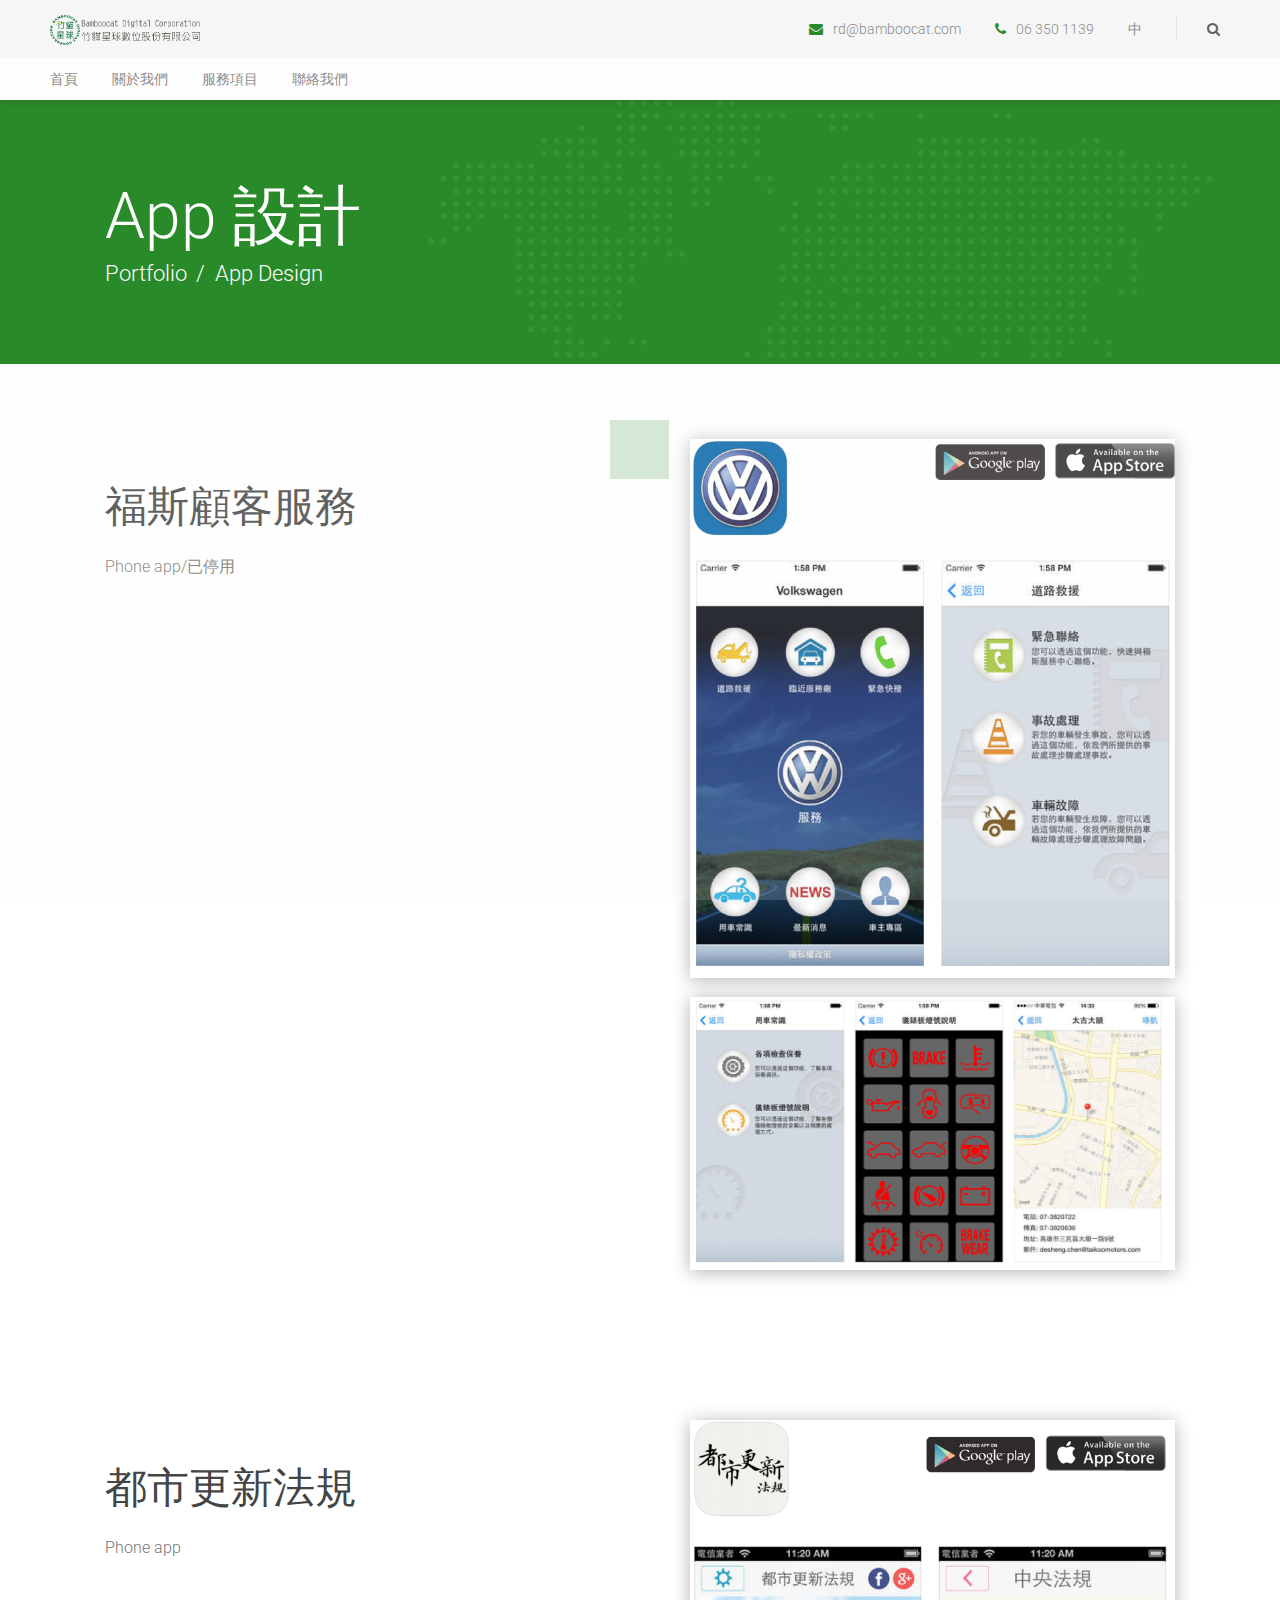
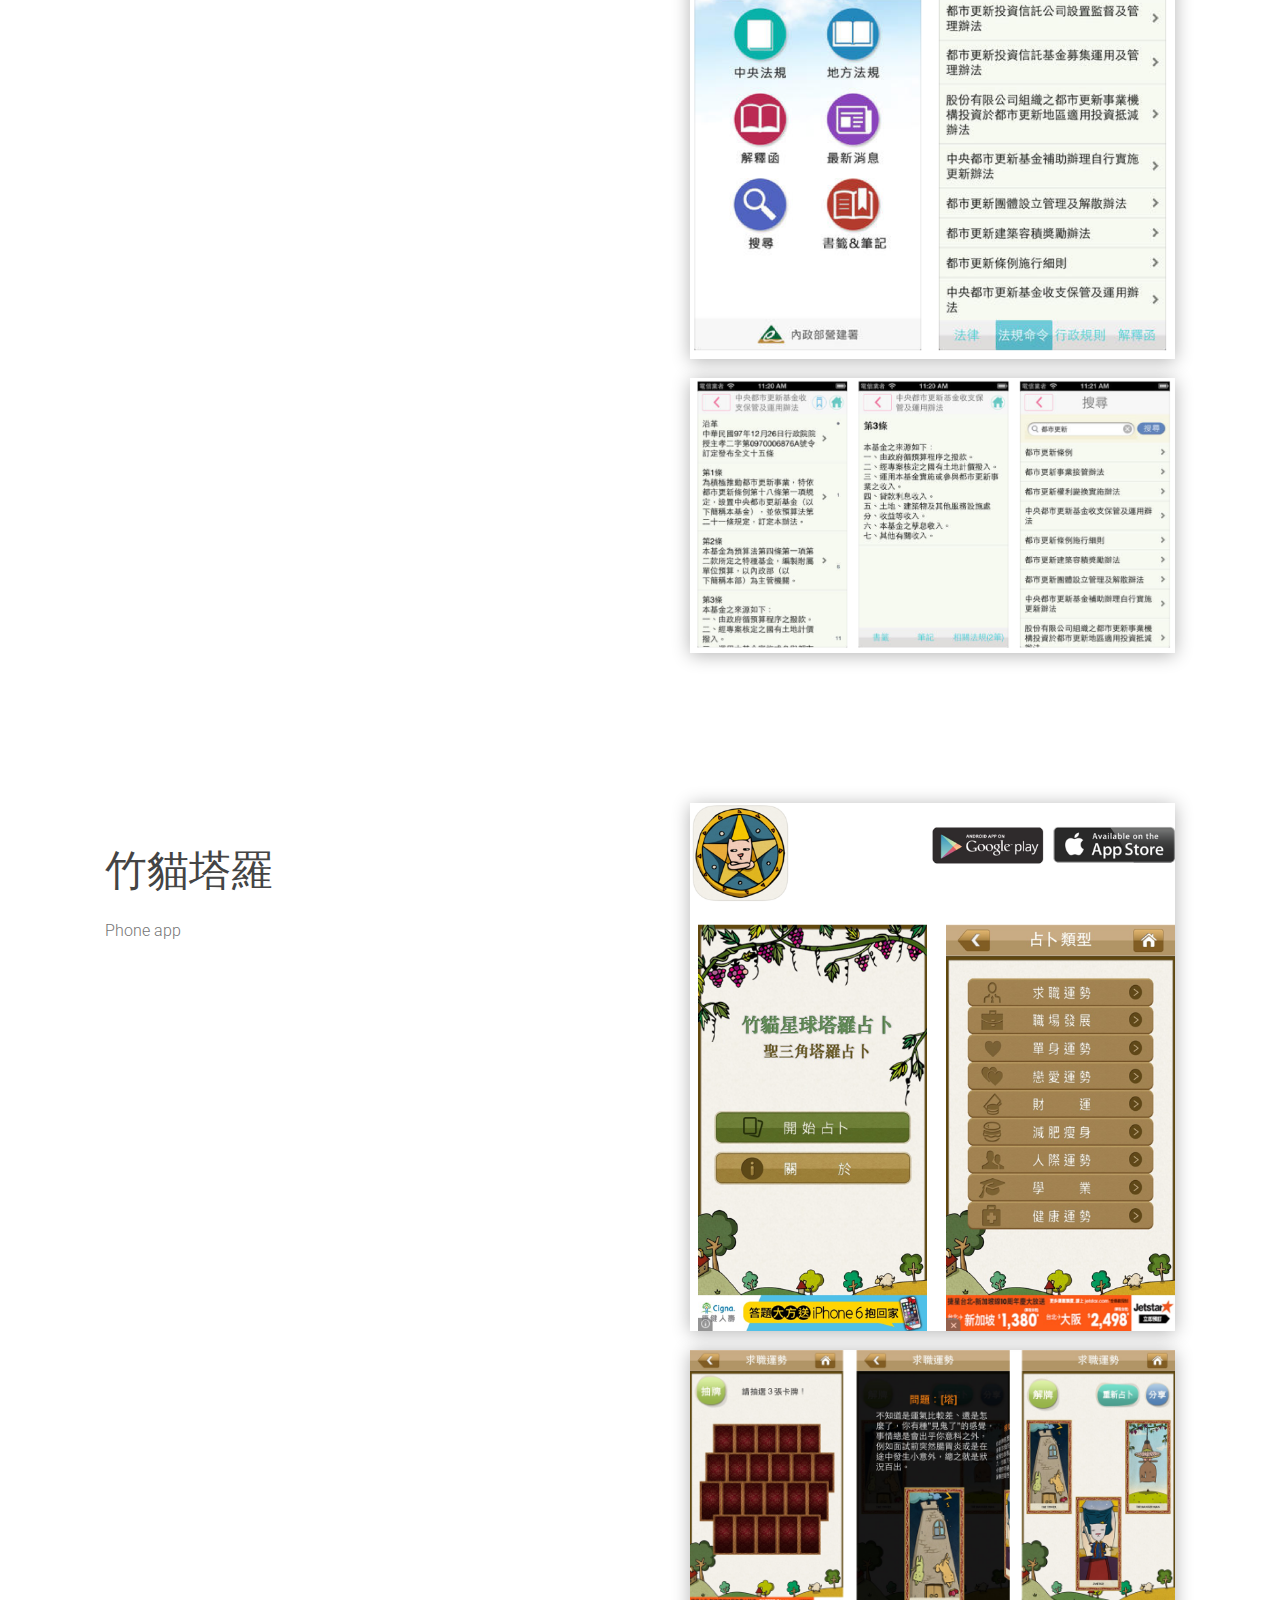
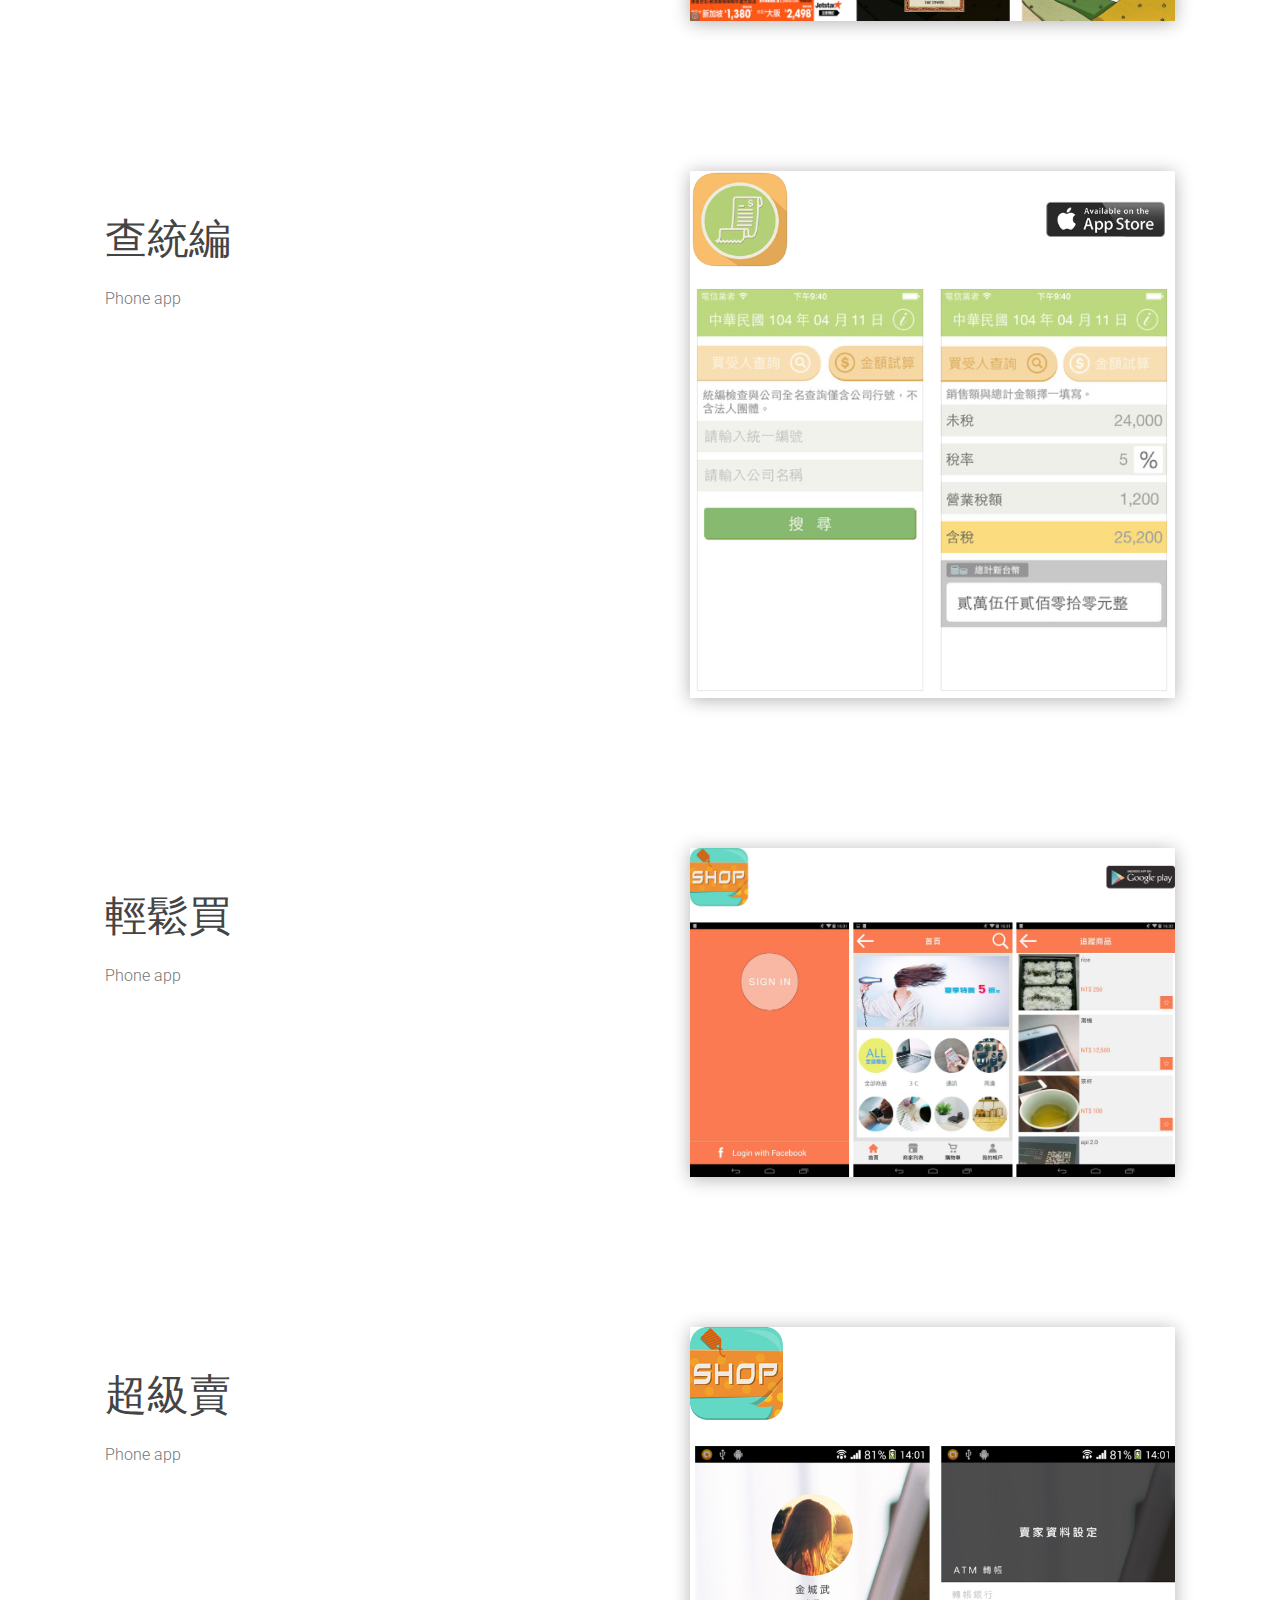
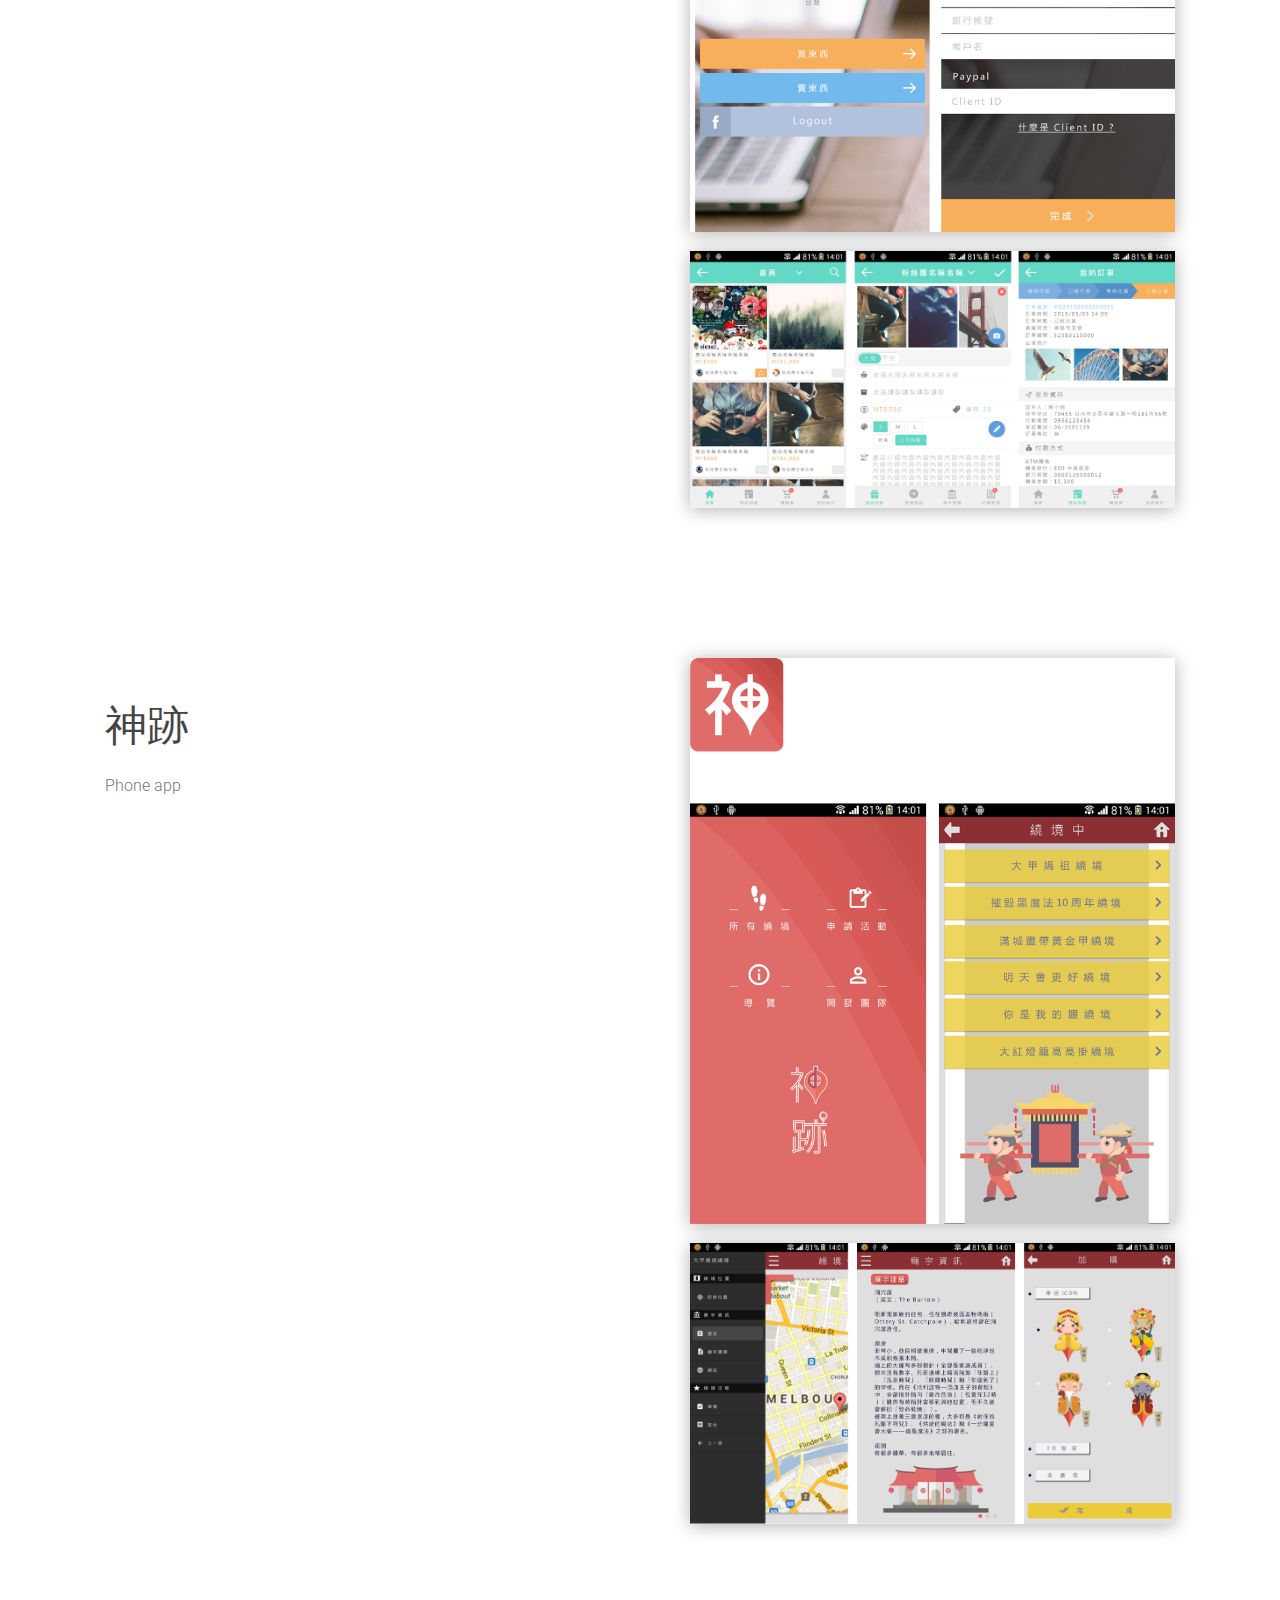
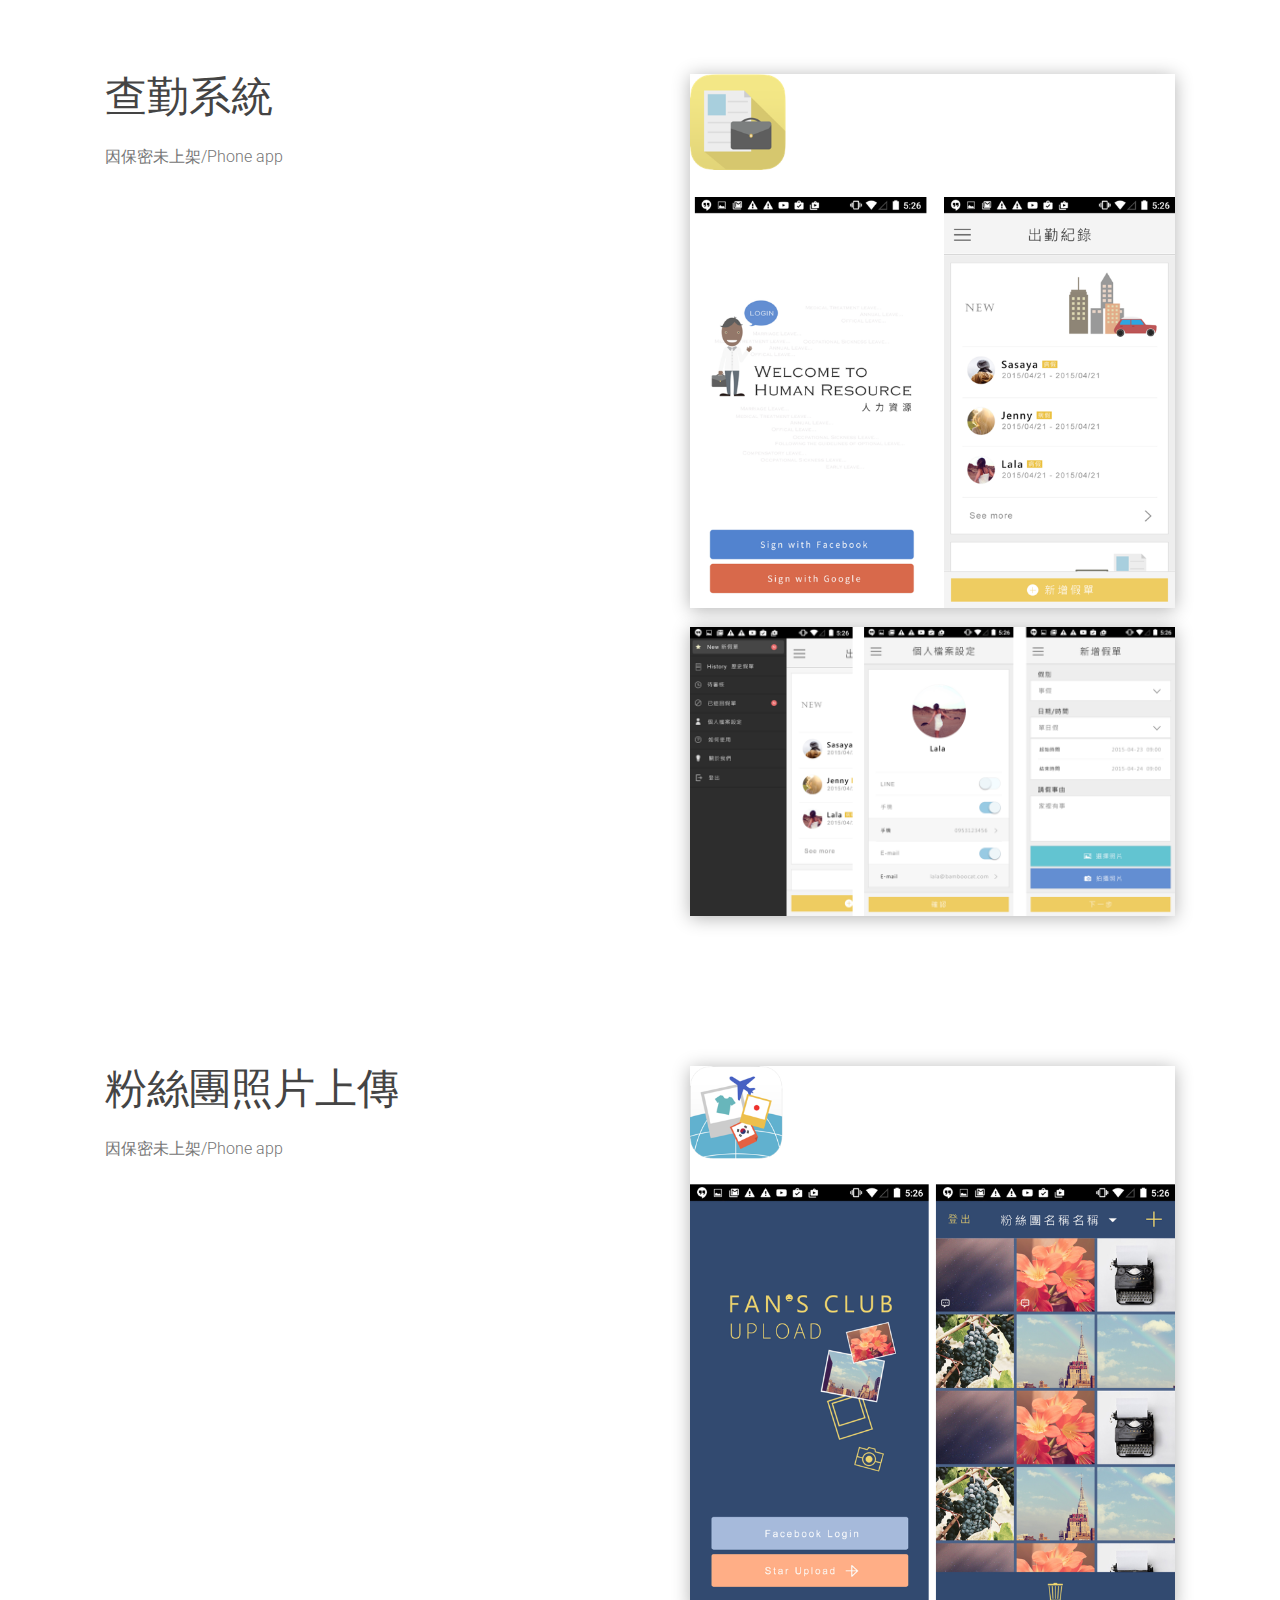
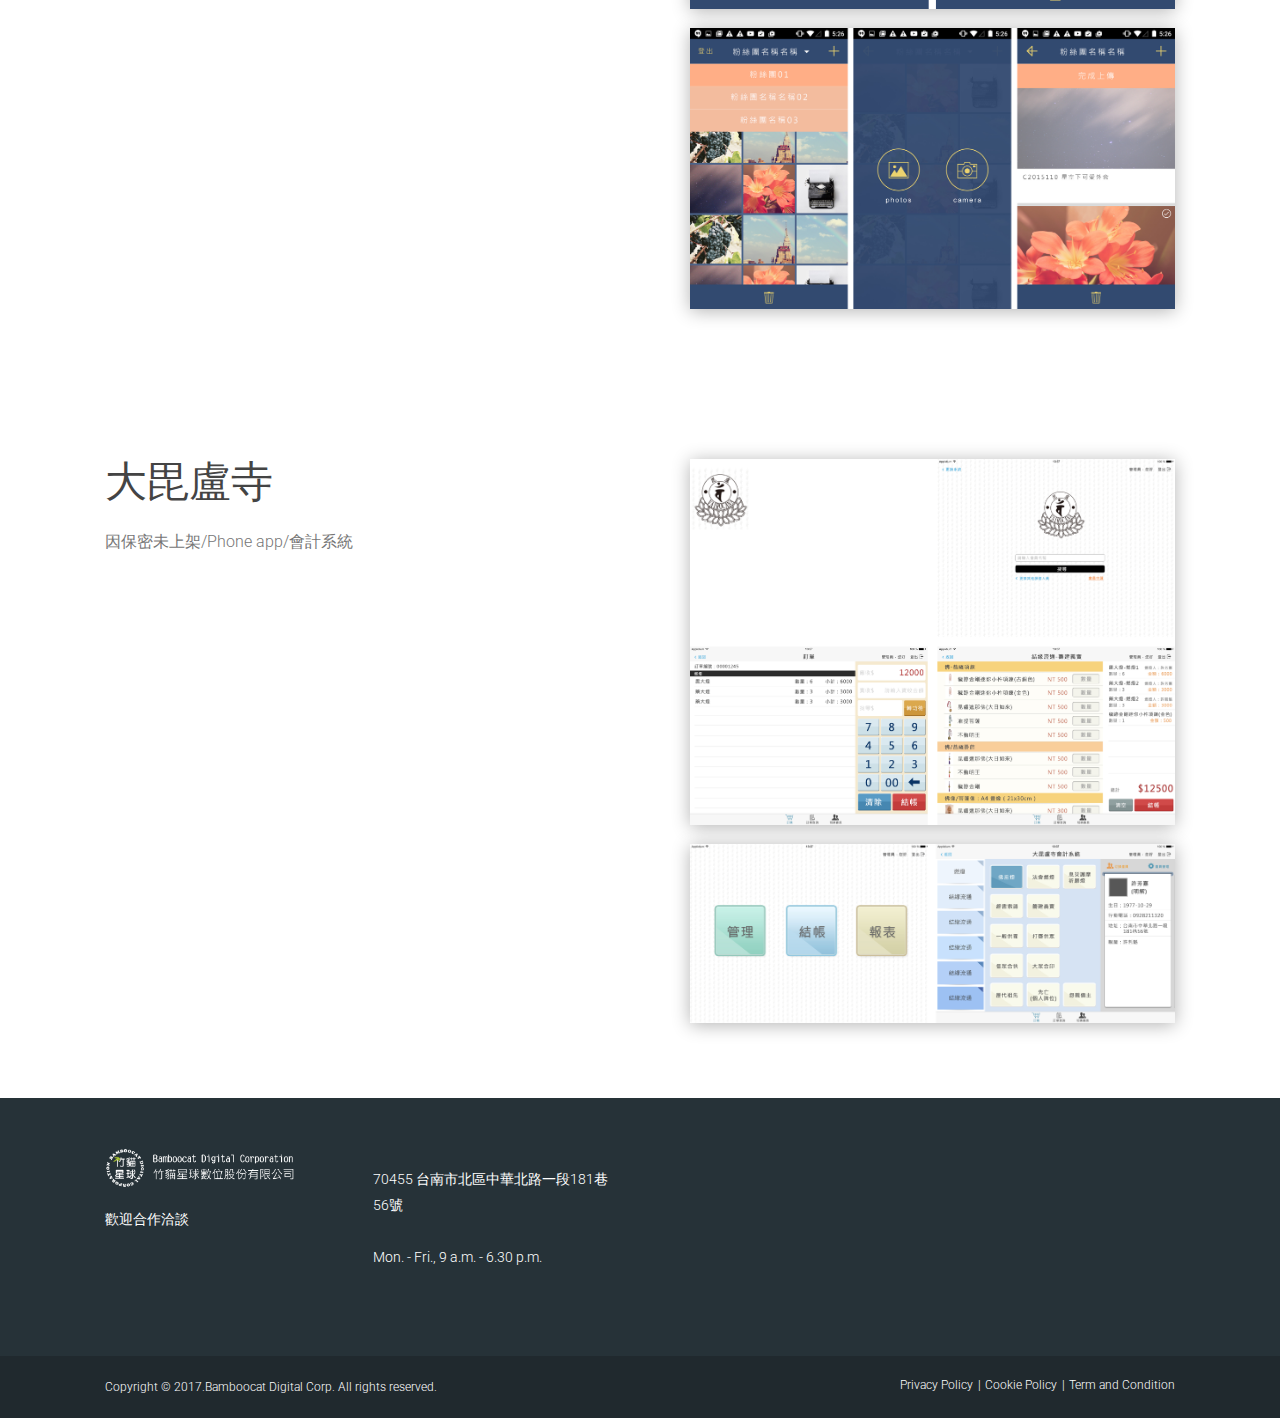
<file: portfolio-app.html>
﻿<!DOCTYPE html>
<html lang="en">
    <head>
        <meta charset="utf-8">
        <meta http-equiv="X-UA-Compatible" content="IE=edge">
        <meta name="viewport" content="width=device-width, initial-scale=1">
        <!-- The above 3 meta tags *must* come first in the head; any other head content must come *after* these tags -->
        <title>竹貓星球數位股份有限公司</title>

        <!-- Bootstrap -->
        <link rel="stylesheet" href="assets/css/bootstrap/bootstrap.min.css">

        <!-- Optional theme -->
        <link rel="stylesheet" href="assets/css/bootstrap/bootstrap-theme.min.css">

        <!-- Custom css -->
        <link rel="stylesheet" href="assets/css/style.css">
        
        <!-- Font Awesome -->
        <link rel="stylesheet" href="assets/css/font-awesome.min.css">
        
        <link rel="stylesheet" href="assets/css/ionicons.min.css">
        
        <!-- Flexslider -->
        <link rel="stylesheet" href="assets/css/flexslider.css">
        
        <!-- Owl -->
        <link rel="stylesheet" href="assets/css/owl.carousel.css">
        
        <!-- Magnific Popup -->
        <link rel="stylesheet" href="assets/css/magnific-popup.css">

        <!-- HTML5 shim and Respond.js for IE8 support of HTML5 elements and media queries -->
        <!-- WARNING: Respond.js doesn't work if you view the page via file:// -->
        <!--[if lt IE 9]>
        <script src="https://oss.maxcdn.com/html5shiv/3.7.2/html5shiv.min.js"></script>
        <script src="https://oss.maxcdn.com/respond/1.4.2/respond.min.js"></script>
        <![endif]-->
    </head>
    <body>
      
        <!--  loader  -->
        <div id="myloader">
            <div class="loader">
                <div class="grid">
                    <div class="cube cube1"></div>
                    <div class="cube cube2"></div>
                    <div class="cube cube3"></div>
                    <div class="cube cube4"></div>
                    <div class="cube cube5"></div>
                    <div class="cube cube6"></div>
                    <div class="cube cube7"></div>
                    <div class="cube cube8"></div>
                    <div class="cube cube9"></div>
                </div>
            </div>
        </div>
        
        <!--  Header & Menu  -->
        <header id="header">
            <div class="top-nav">
                <!--  Header Logo  -->
                <div id="logo">
                    <a class="navbar-brand" href="index.html">
                        <img src="assets/img/logo.png" class="normal" alt="logo">
                        <img src="assets/img/logo@2x.png" class="retina" alt="logo">
                    </a>
                </div>
                <!--  END Header Logo  -->
                <div class="secondary-menu">
                    <ul>
                        <li class="mail"><i class="fa fa-envelope" aria-hidden="true"></i><a href="maito:rd@bamboocat.com">rd@bamboocat.com</a></li>
                        <li class="phone"><i class="fa fa-phone" aria-hidden="true"></i>06 350 1139</li>
                        <li class="lang">
                            <span class="current"><a href="#">中</a></span>
                           <ul>     
                                <!-- <li><a href="#">EN</a></li> -->
                            </ul>
                        </li>
                        <!-- Search Icon -->
                        <li class="search">
                            <i class="fa fa-search" aria-hidden="true"></i>
                        </li>
                    </ul>
                </div>
            </div>
            <nav class="navbar navbar-default">
                <!--  Classic menu, responsive menu classic  -->
                <div id="menu-classic">
                    <div class="menu-holder">
                        <ul>
                            <li><a href="index.html">首頁</a></li>
                            <li><a href="about.html">關於我們</a></li>
                            <li><a href="services.html">服務項目</a></li>
                            <li><a href="contact.html">聯絡我們</a></li>
                        </ul>
                    </div>
                </div>
                <!--  END Classic menu, responsive menu classic  -->
                <!--  Button for Responsive Menu Classic  -->
                <div id="menu-responsive-classic">
                    <div class="menu-button">
                        <span class="bar bar-1"></span>
                        <span class="bar bar-2"></span>
                        <span class="bar bar-3"></span>
                    </div>
                </div>
                <!--  END Button for Responsive Menu Classic  -->
                <div class="secondary-menu-mobile">
                    <ul>
                        <li class="mail"><i class="fa fa-envelope" aria-hidden="true"></i><a href="maito:info@domain.com">info@domain.com</a></li>
                        <li class="phone"><i class="fa fa-phone" aria-hidden="true"></i>+39 123456789</li>
                        <li class="lang">
                            <span class="current"><a href="#">En</a></span>
                            <ul>     
                                <li><a href="#">It</a></li>
                            </ul>
                        </li>
                        <!-- Search Icon -->
                        <li class="search">
                            <i class="fa fa-search" aria-hidden="true"></i>
                        </li>
                    </ul>
                </div>
            </nav>
            <div id="header-searchform">
                <form class="search-form">
                    <div class="form-input">
                        <input type="text" placeholder="Search...">
                        <span class="form-button-close">
                            <button type="button"><i class="material-icons">close</i></button>
                        </span>
                        <span class="form-button">
                            <button type="button">Search</button>
                        </span>
                    </div>
                </form>
            </div>
        </header>
        <!--  END Header & Menu  -->
            
        <!--  Main Wrap  -->
        <div id="main-wrap">
            <!--  Page Content  -->
            <div id="page-content" class="header-static">
                <!--  Page Header  -->
                <div id="page-header" class="secondary-background">
                    <div class="container">
                        <div class="row no-margin">
                            <div class="text">
                                <h1 class="white">App 設計</h1>
                                <ul class="breadcrumb white">
                                    <li><a href="#">Portfolio</a></li>
                                    <li>App Design</li>
                                </ul>
                            </div>
                        </div>
                    </div>
                </div>
                <!--  END Page Header  -->
                <div id="home-wrap" class="content-section fullpage-wrap">
                    <div class="container">
                        <!-- Section Image -->
                        <div class="row no-margin padding-lg">
                            <div class="col-md-6 padding-leftright-null">
                               <div class="text padding-topbottom-null">
                                   <h2 class="margin-bottom-null left"><br>福斯顧客服務</h2>
                                   <div class="padding-onlytop-sm">
                                       <p class="margin-bottom margin-md-bottom-null">Phone app/已停用</p>
                                   </div>
                               </div>
                            </div>
                            <div class="col-md-6 padding-leftright-null padding-md-top">
                                <div class="text padding-topbottom-null">
                                    <picture>
                                        <img src="assets/img/14.png" class="img-responsive shadow" alt=""><br><img src="assets/img/15.png" class="img-responsive shadow" alt="">
                                    </picture>
                                </div>
                            </div>
                        </div>
                        <!-- END Section Image -->
                    </div>
                <div id="home-wrap" class="content-section fullpage-wrap">
                    <div class="container">
                        <!-- Section Image -->
                        <div class="row no-margin padding-lg">
                            <div class="col-md-6 padding-leftright-null">
                               <div class="text padding-topbottom-null">
                                   <h2 class="margin-bottom-null left"><br>都市更新法規</h2>
                                   <div class="padding-onlytop-sm">
                                       <p class="margin-bottom margin-md-bottom-null">Phone app</p>
                                   </div>
                               </div>
                            </div>
                            <div class="col-md-6 padding-leftright-null padding-md-top">
                                <div class="text padding-topbottom-null">
                                    <picture>
                                        <img src="assets/img/16.png" class="img-responsive shadow" alt=""><br><img src="assets/img/17.png" class="img-responsive shadow" alt="">
                                    </picture>
                                </div>
                            </div>
                        </div>
                        <!-- END Section Image -->
                    </div>
                <div id="home-wrap" class="content-section fullpage-wrap">
                    <div class="container">
                        <!-- Section Image -->
                        <div class="row no-margin padding-lg">
                            <div class="col-md-6 padding-leftright-null">
                               <div class="text padding-topbottom-null">
                                   <h2 class="margin-bottom-null left"><br>竹貓塔羅</h2>
                                   <div class="padding-onlytop-sm">
                                       <p class="margin-bottom margin-md-bottom-null">Phone app</p>
                                   </div>
                               </div>
                            </div>
                            <div class="col-md-6 padding-leftright-null padding-md-top">
                                <div class="text padding-topbottom-null">
                                    <picture>
                                        <img src="assets/img/18.png" class="img-responsive shadow" alt=""><br><img src="assets/img/19.png" class="img-responsive shadow" alt="">
                                    </picture>
                                </div>
                            </div>
                        </div>
                        <!-- END Section Image -->
                    </div>
                <div id="home-wrap" class="content-section fullpage-wrap">
                    <div class="container">
                        <!-- Section Image -->
                        <div class="row no-margin padding-lg">
                            <div class="col-md-6 padding-leftright-null">
                               <div class="text padding-topbottom-null">
                                   <h2 class="margin-bottom-null left"><br>查統編</h2>
                                   <div class="padding-onlytop-sm">
                                       <p class="margin-bottom margin-md-bottom-null">Phone app</p>
                                   </div>
                               </div>
                            </div>
                            <div class="col-md-6 padding-leftright-null padding-md-top">
                                <div class="text padding-topbottom-null">
                                    <picture>
                                        <img src="assets/img/20.png" class="img-responsive shadow" alt="">
                                    </picture>
                                </div>
                            </div>
                        </div>
                        <!-- END Section Image -->
                    </div>
                <div id="home-wrap" class="content-section fullpage-wrap">
                    <div class="container">
                        <!-- Section Image -->
                        <div class="row no-margin padding-lg">
                            <div class="col-md-6 padding-leftright-null">
                               <div class="text padding-topbottom-null">
                                   <h2 class="margin-bottom-null left"><br>輕鬆買</h2>
                                   <div class="padding-onlytop-sm">
                                       <p class="margin-bottom margin-md-bottom-null">Phone app</p>
                                   </div>
                               </div>
                            </div>
                            <div class="col-md-6 padding-leftright-null padding-md-top">
                                <div class="text padding-topbottom-null">
                                    <picture>
                                        <img src="assets/img/21.png" class="img-responsive shadow" alt="">
                                    </picture>
                                </div>
                            </div>
                        </div>
                        <!-- END Section Image -->
                    </div>
                <div id="home-wrap" class="content-section fullpage-wrap">
                    <div class="container">
                        <!-- Section Image -->
                        <div class="row no-margin padding-lg">
                            <div class="col-md-6 padding-leftright-null">
                               <div class="text padding-topbottom-null">
                                   <h2 class="margin-bottom-null left"><br>超級賣</h2>
                                   <div class="padding-onlytop-sm">
                                       <p class="margin-bottom margin-md-bottom-null">Phone app</p>
                                   </div>
                               </div>
                            </div>
                            <div class="col-md-6 padding-leftright-null padding-md-top">
                                <div class="text padding-topbottom-null">
                                    <picture>
                                        <img src="assets/img/22.png" class="img-responsive shadow" alt=""><br><img src="assets/img/23.png" class="img-responsive shadow" alt="">
                                    </picture>
                                </div>
                            </div>
                        </div>
                        <!-- END Section Image -->
                    </div>
                <div id="home-wrap" class="content-section fullpage-wrap">
                    <div class="container">
                        <!-- Section Image -->
                        <div class="row no-margin padding-lg">
                            <div class="col-md-6 padding-leftright-null">
                               <div class="text padding-topbottom-null">
                                   <h2 class="margin-bottom-null left"><br>神跡</h2>
                                   <div class="padding-onlytop-sm">
                                       <p class="margin-bottom margin-md-bottom-null">Phone app</p>
                                   </div>
                               </div>
                            </div>
                            <div class="col-md-6 padding-leftright-null padding-md-top">
                                <div class="text padding-topbottom-null">
                                    <picture>
                                        <img src="assets/img/24.png" class="img-responsive shadow" alt=""><br><img src="assets/img/25.png" class="img-responsive shadow" alt="">
                                    </picture>
                                </div>
                            </div>
                        </div>
                        <!-- END Section Image -->
                    </div>
                <div id="home-wrap" class="content-section fullpage-wrap">
                    <div class="container">
                        <!-- Section Image -->
                        <div class="row no-margin padding-lg">
                            <div class="col-md-6 padding-leftright-null">
                               <div class="text padding-topbottom-null">
                                   <h2 class="margin-bottom-null left">查勤系統<br></h2>
                                   <div class="padding-onlytop-sm">
                                       <p class="margin-bottom margin-md-bottom-null">因保密未上架/Phone app</p>
                                   </div>
                               </div>
                            </div>
                            <div class="col-md-6 padding-leftright-null padding-md-top">
                                <div class="text padding-topbottom-null">
                                    <picture>
                                        <img src="assets/img/26.png" class="img-responsive shadow" alt=""><br><img src="assets/img/27.png" class="img-responsive shadow" alt="">
                                    </picture>
                                </div>
                            </div>
                        </div>
                        <!-- END Section Image -->
                    </div>
                <div id="home-wrap" class="content-section fullpage-wrap">
                    <div class="container">
                        <!-- Section Image -->
                        <div class="row no-margin padding-lg">
                            <div class="col-md-6 padding-leftright-null">
                               <div class="text padding-topbottom-null">
                                   <h2 class="margin-bottom-null left">粉絲團照片上傳<br></h2>
                                   <div class="padding-onlytop-sm">
                                       <p class="margin-bottom margin-md-bottom-null">因保密未上架/Phone app</p>
                                   </div>
                               </div>
                            </div>
                            <div class="col-md-6 padding-leftright-null padding-md-top">
                                <div class="text padding-topbottom-null">
                                    <picture>
                                        <img src="assets/img/28.png" class="img-responsive shadow" alt=""><br><img src="assets/img/29.png" class="img-responsive shadow" alt="">
                                    </picture>
                                </div>
                            </div>
                        </div>
                        <!-- END Section Image -->
                    </div>
                <div id="home-wrap" class="content-section fullpage-wrap">
                    <div class="container">
                        <!-- Section Image -->
                        <div class="row no-margin padding-lg">
                            <div class="col-md-6 padding-leftright-null">
                               <div class="text padding-topbottom-null">
                                   <h2 class="margin-bottom-null left">大毘盧寺<br></h2>
                                   <div class="padding-onlytop-sm">
                                       <p class="margin-bottom margin-md-bottom-null">因保密未上架/Phone app/會計系統</p>
                                   </div>
                               </div>
                            </div>
                            <div class="col-md-6 padding-leftright-null padding-md-top">
                                <div class="text padding-topbottom-null">
                                    <picture>
                                        <img src="assets/img/30.png" class="img-responsive shadow" alt=""><br><img src="assets/img/31.png" class="img-responsive shadow" alt="">
                                    </picture>
                                </div>
                            </div>
                        </div>
                        <!-- END Section Image -->
                    </div>
                <div id="home-wrap" class="content-section fullpage-wrap">
                    <div class="container">

            <!--  END Page Content -->
        </div>
        <!--  Main Wrap  -->
        

        <!--  Footer  -->
        <footer>
            <div class="container">
                <div class="row no-margin">
                    <div class="col-md-3 text">
                        <div class="logo">
                            <img src="assets/img/logo_white.png" class="normal" alt="logo">
                            <img src="assets/img/logo_white@2x.png" class="retina" alt="logo">
                        </div>
                        <p>歡迎合作洽談 </p>
                        <div>
                            <!-- <ul class="social">
                                <li>Find us on</li>
                                <li><a href=""><i class="fa fa-youtube-play" aria-hidden="true"></i></a></li>
                                <li><a href=""><i class="fa fa-twitter" aria-hidden="true"></i></a></li>
                                <li><a href=""><i class="fa fa-facebook" aria-hidden="true"></i></a></li>
                            </ul> -->
                        </div>
                    </div>
                    <div class="col-md-3 text small">
                        <h4 class="heading white margin-bottom-small weight-300"></h4>
                        <p>70455 台南市北區中華北路一段181巷56號<br>
                            <br>
                            Mon. - Fri., 9 a.m. - 6.30 p.m.</p>
                    </div>
                        <!--     <p><br>
                            <ul class="social">
                                <li>Find us on</li>
                                <li><a href=""><i class="fa fa-youtube-play" aria-hidden="true"></i></a></li>
                                <li><a href=""><i class="fa fa-twitter" aria-hidden="true"></i></a></li>
                                <li><a href=""><i class="fa fa-facebook" aria-hidden="true"></i></a></li>
                            </ul>
                            </p></br> -->
                  <!--   <div class="col-md-4 text">
                        <h4 class="heading white margin-bottom-small weight-300">News Subscribtion</h4>
                        <p>Subscribe to our newsletter to get all our news in your inbox.</p>
                        <div id="newsletter-form">
                            <form class="search-form">
                                <div class="form-input">
                                    <input type="text" placeholder="Your email ID">
                                    <span class="form-button">
                                        <button type="button">Sign Up</button>
                                    </span>
                                </div> -->
                            </form>
                        </div>
                    </div>
                </div>
            </div>
        </footer>
        <div id="copy">
            <div class="container">
                <div class="row no-margin">
                    <div class="col-md-6 text">
                        <p>Copyright &copy; 2017.Bamboocat Digital Corp. All rights reserved.</p>
                    </div>
                    <div class="col-md-6 text text-right">
                        <ul>
                            <li><a href="#">Privacy Policy</a></li>
                            <li><a href="#">Cookie Policy</a></li>
                            <li><a href="#">Term and Condition</a></li>
                        </ul>
                    </div>
                </div>
            </div>
        </div>
        <!--  END Footer. Class fixed for fixed footer  -->
        
        <!-- jQuery (necessary for Bootstrap's JavaScript plugins) -->
        <script src="assets/js/jquery.min.js"></script>
        <!-- All js library -->
        <script src="assets/js/bootstrap/bootstrap.min.js"></script>
        <script src="assets/js/jquery.flexslider-min.js"></script>
        <script src="assets/js/owl.carousel.min.js"></script>
        <script src="assets/js/isotope.min.js"></script>
        <script src="assets/js/jquery.magnific-popup.min.js"></script>
        <!---<script src="http://ditu.google.cn/maps/api/js?v=3.exp&signed_in=false"></script>--->
        <script src="assets/js/jquery.scrollTo.min.js"></script>
        <script src="assets/js/smooth.scroll.min.js"></script>
        <script src="assets/js/jquery.appear.js"></script>
        <script src="assets/js/jquery.countTo.js"></script>
        <script src="assets/js/jquery.scrolly.js"></script>
        <script src="assets/js/plugins-scroll.js"></script>
        <script src="assets/js/imagesloaded.min.js"></script>
        <script src="assets/js/pace.min.js"></script>
        <script src="assets/js/main.js"></script>
    </body>
</html>
</file>
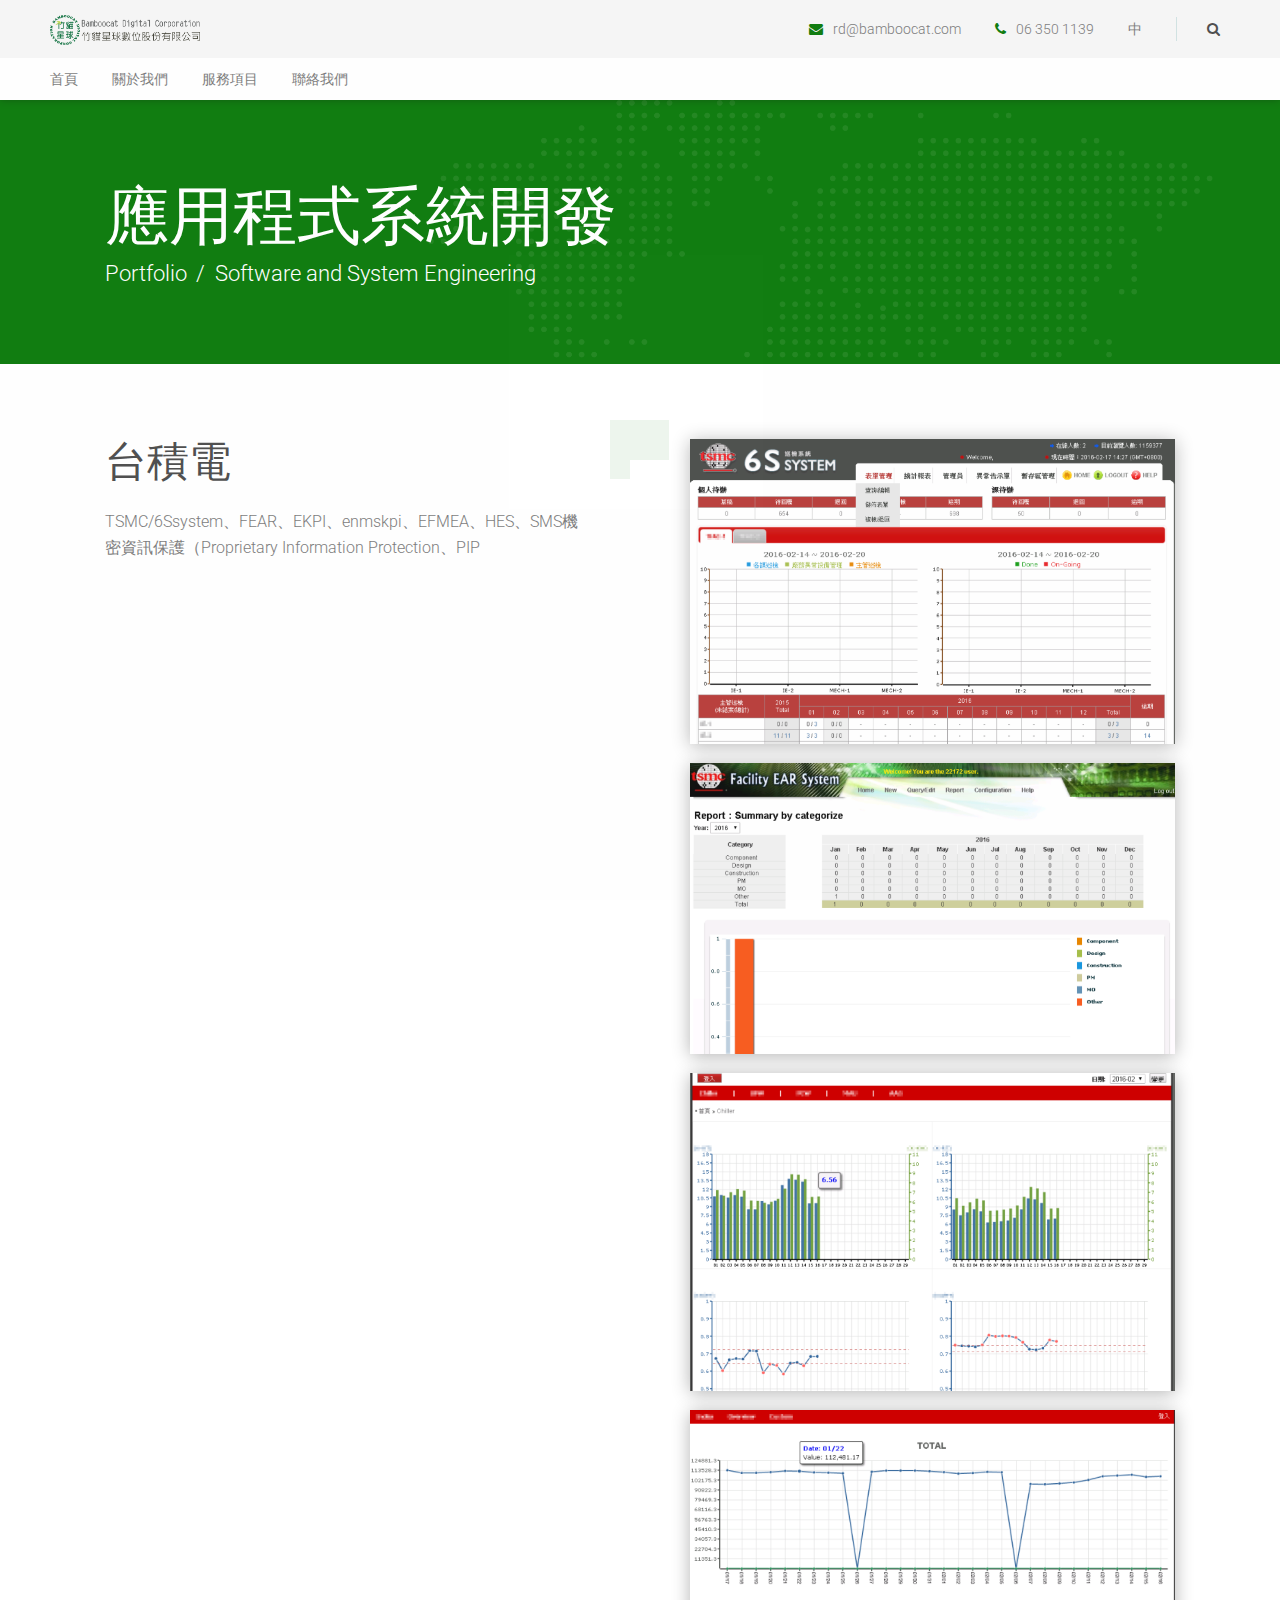
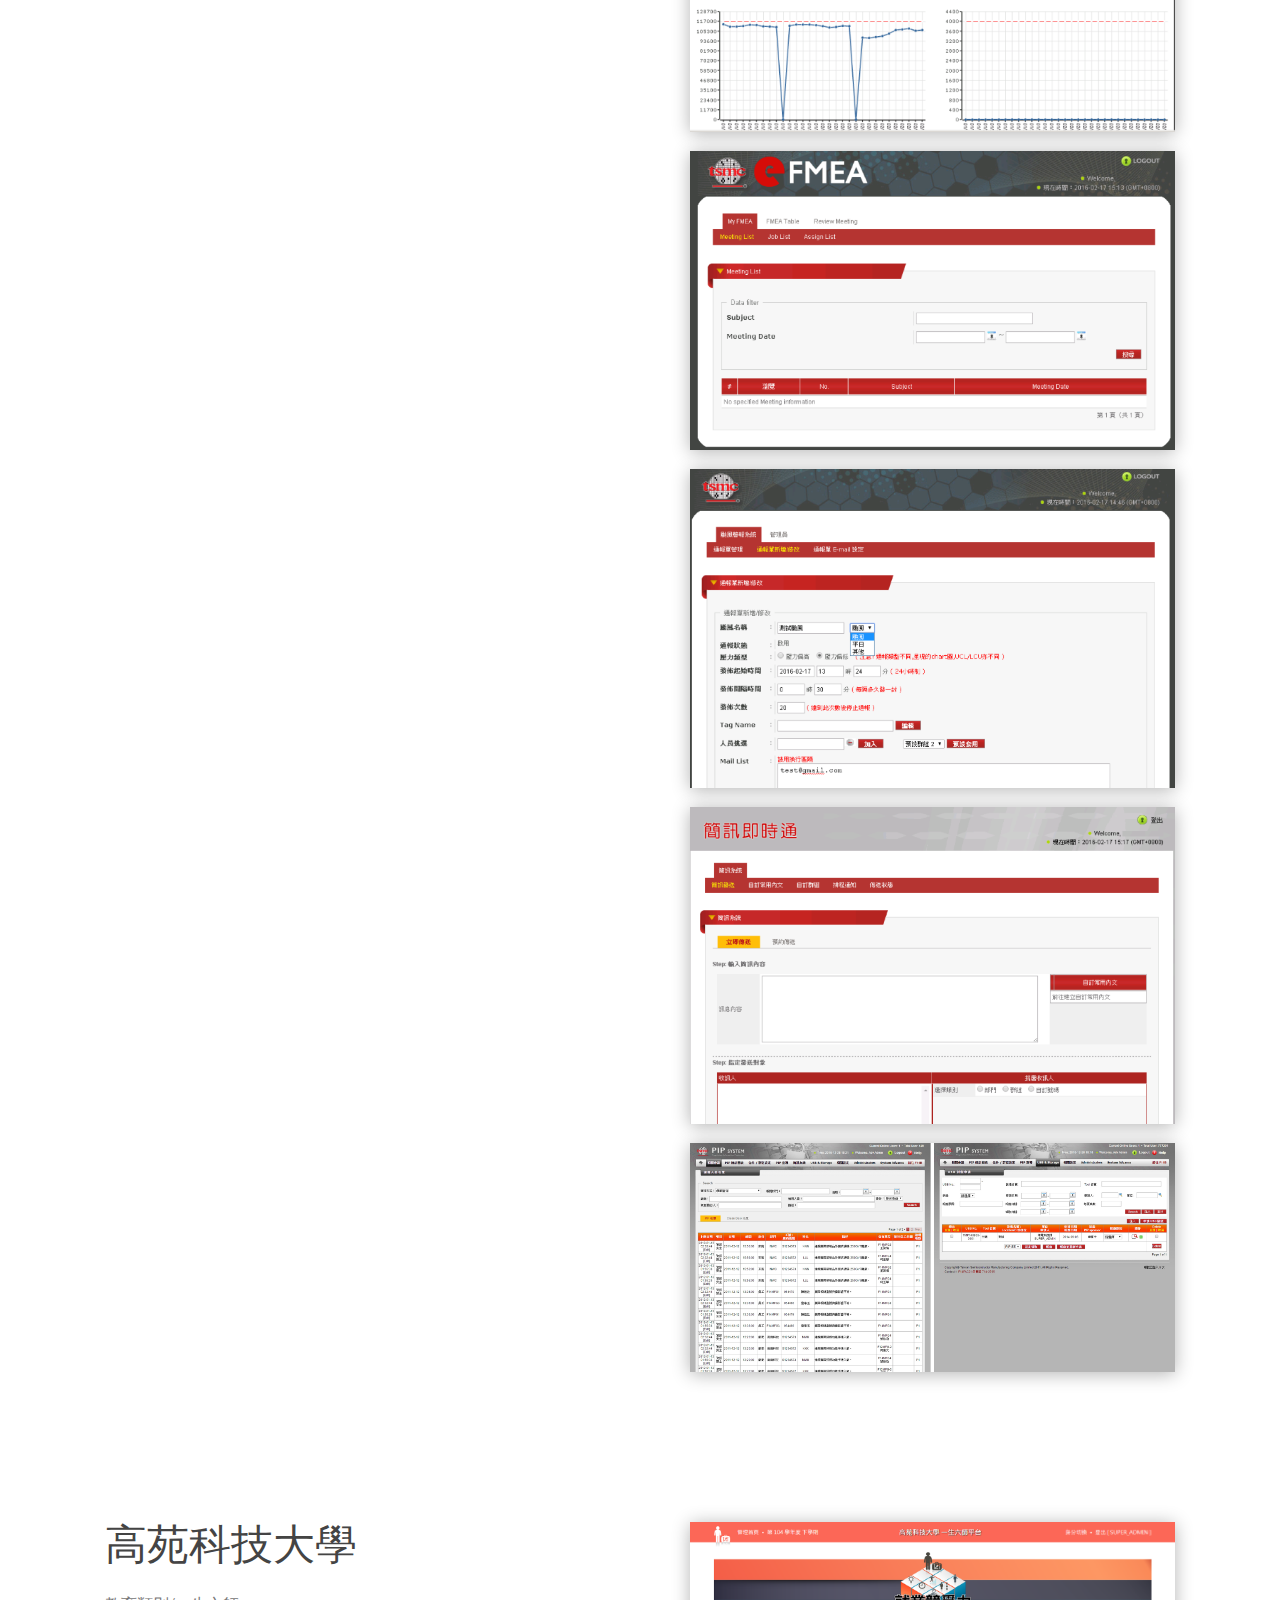
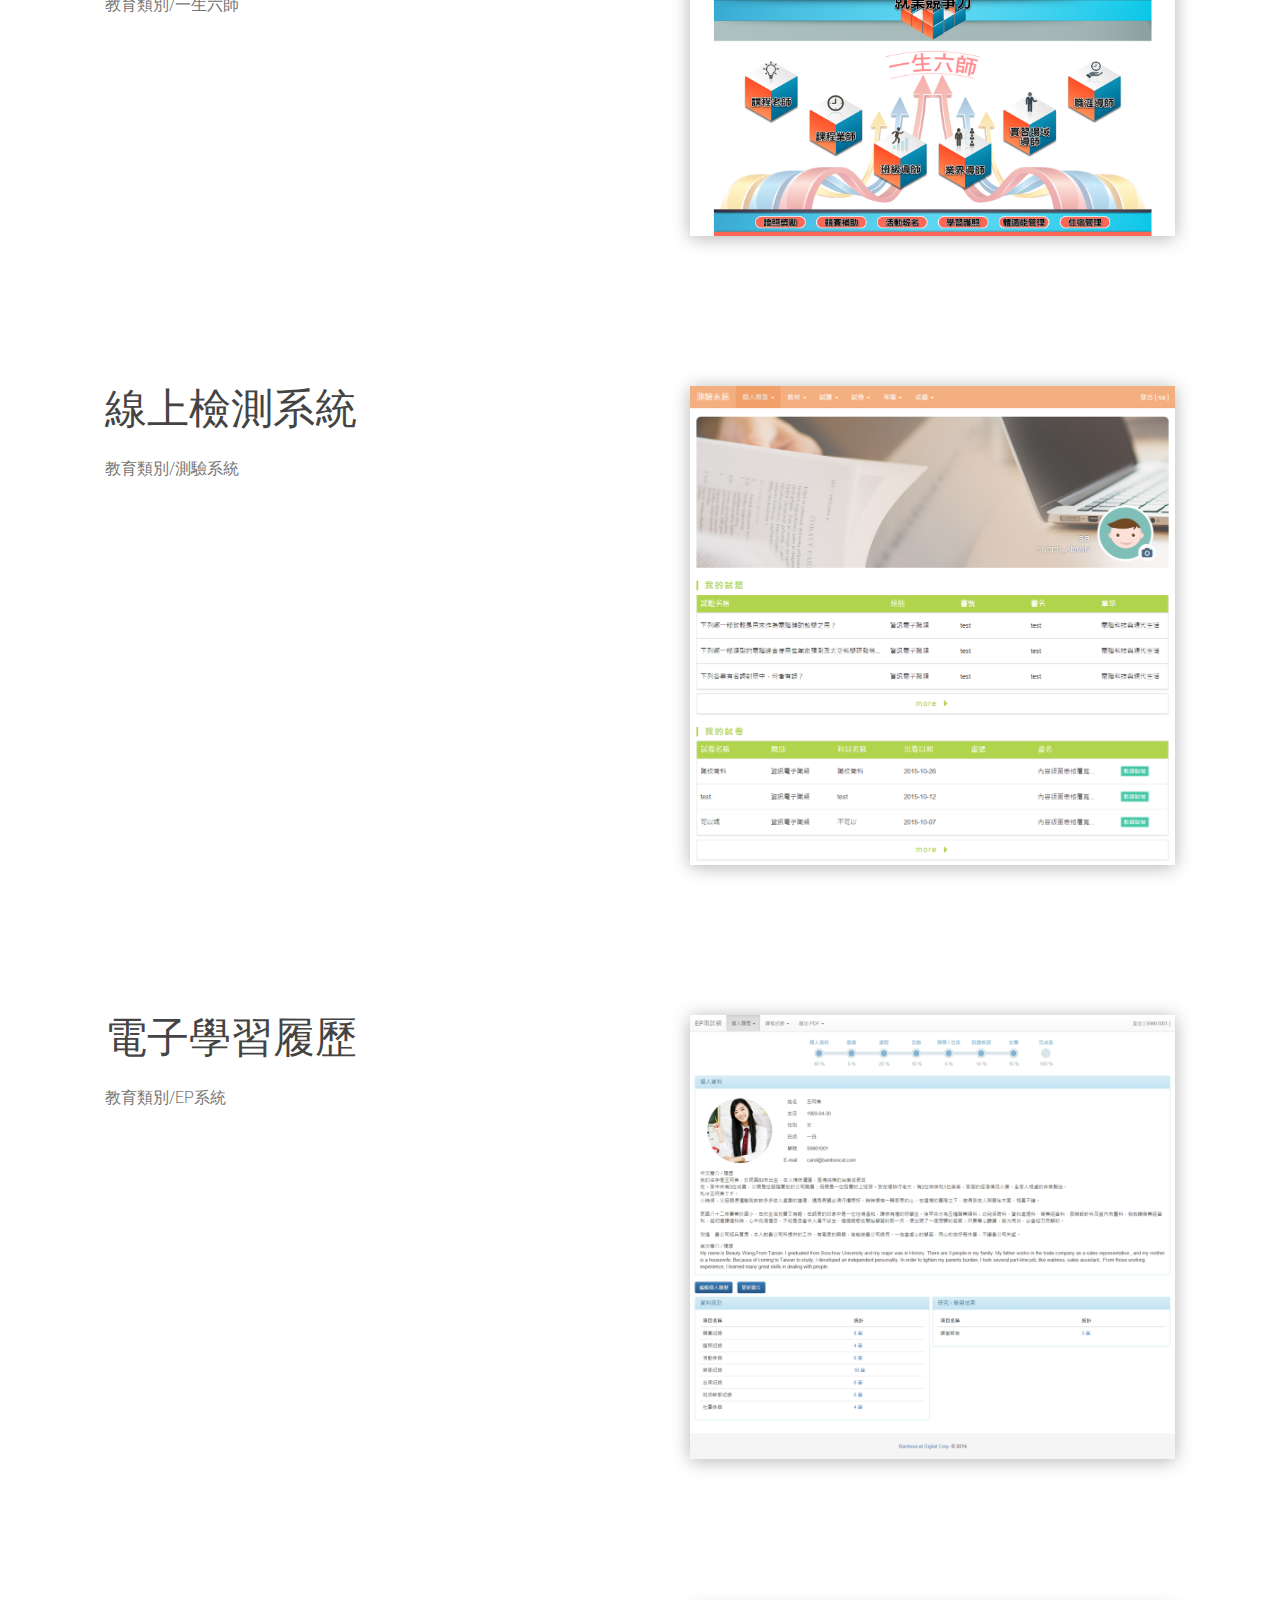
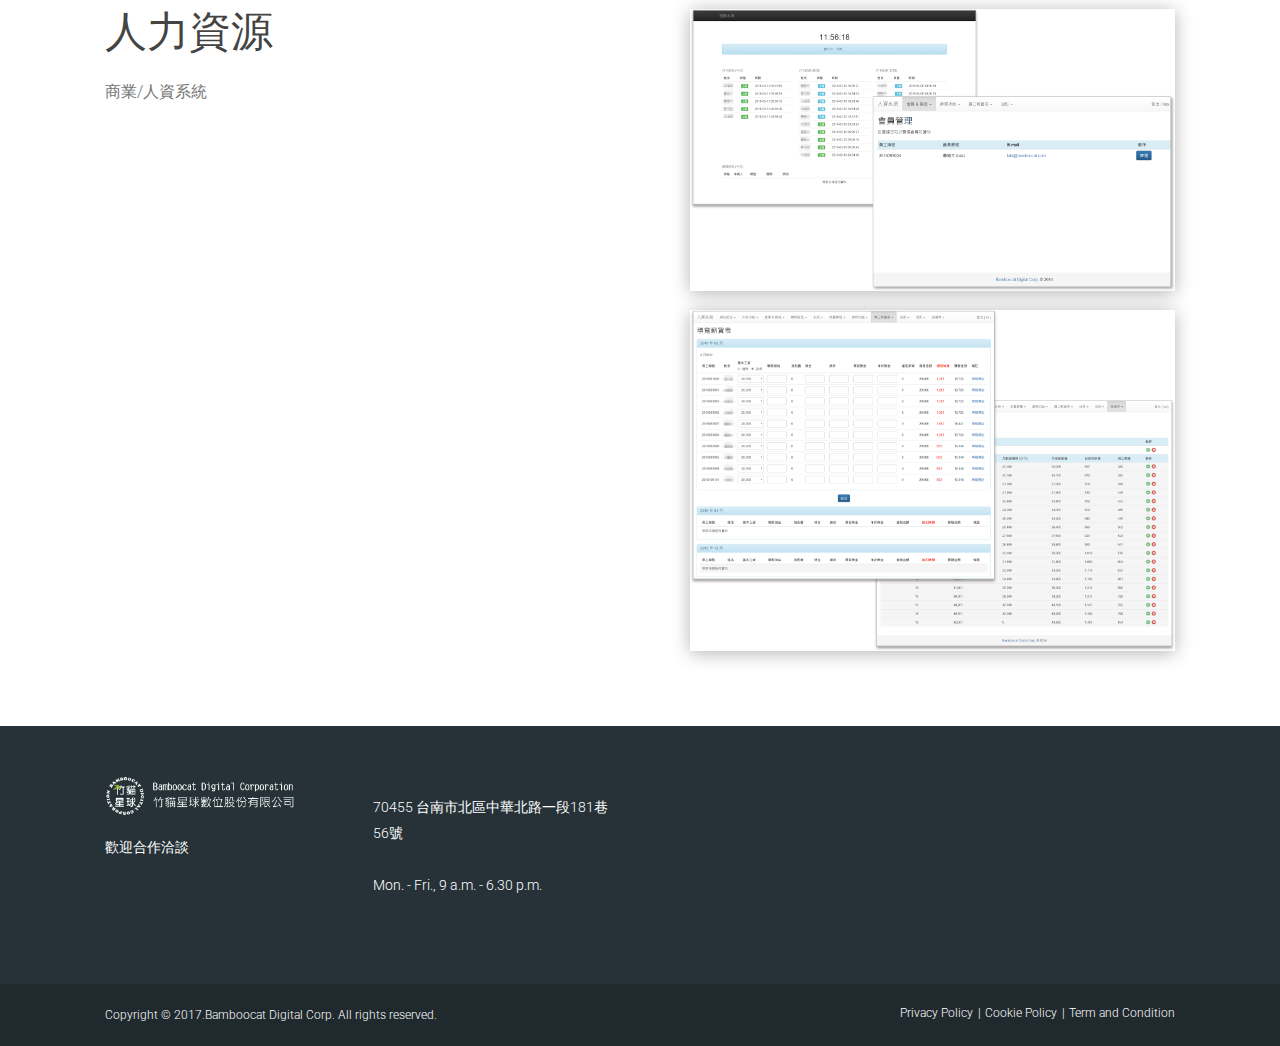
<file: portfolio-system.html>
﻿<!DOCTYPE html>
<html lang="en">
    <head>
        <meta charset="utf-8">
        <meta http-equiv="X-UA-Compatible" content="IE=edge">
        <meta name="viewport" content="width=device-width, initial-scale=1">
        <!-- The above 3 meta tags *must* come first in the head; any other head content must come *after* these tags -->
        <title>竹貓星球數位股份有限公司</title>

        <!-- Bootstrap -->
        <link rel="stylesheet" href="assets/css/bootstrap/bootstrap.min.css">

        <!-- Optional theme -->
        <link rel="stylesheet" href="assets/css/bootstrap/bootstrap-theme.min.css">

        <!-- Custom css -->
        <link rel="stylesheet" href="assets/css/style.css">
        
        <!-- Font Awesome -->
        <link rel="stylesheet" href="assets/css/font-awesome.min.css">
        
        <link rel="stylesheet" href="assets/css/ionicons.min.css">
        
        <!-- Flexslider -->
        <link rel="stylesheet" href="assets/css/flexslider.css">
        
        <!-- Owl -->
        <link rel="stylesheet" href="assets/css/owl.carousel.css">
        
        <!-- Magnific Popup -->
        <link rel="stylesheet" href="assets/css/magnific-popup.css">

        <!-- HTML5 shim and Respond.js for IE8 support of HTML5 elements and media queries -->
        <!-- WARNING: Respond.js doesn't work if you view the page via file:// -->
        <!--[if lt IE 9]>
        <script src="https://oss.maxcdn.com/html5shiv/3.7.2/html5shiv.min.js"></script>
        <script src="https://oss.maxcdn.com/respond/1.4.2/respond.min.js"></script>
        <![endif]-->
    </head>
    <body>
      
        <!--  loader  -->
        <div id="myloader">
            <div class="loader">
                <div class="grid">
                    <div class="cube cube1"></div>
                    <div class="cube cube2"></div>
                    <div class="cube c1ube3"></div>
                    <div class="cube cube4"></div>
                    <div class="cub1e cube5"></div>
                    <div class="cube cube6"></div>
                    <div class="c11ube cube7"></div>
                    <div class="cube cube8"></div>
                    <div class="cube cube9"></div>
                </div>
            </div>
        </div>
        
        <!--  Header & Menu  -->
        <header id="header">
            <div class="top-nav">
                <!--  Header Logo  -->
                <div id="logo">
                    <a class="navbar-brand" href="index.html">
                        <img src="assets/img/logo.png" class="normal" alt="logo">
                        <img src="assets/img/logo@2x.png" class="retina" alt="logo">
                    </a>
                </div>
                <!--  END Header Logo  -->
                <div class="secondary-menu">
                    <ul>
                        <li class="mail"><i class="fa fa-envelope" aria-hidden="true"></i><a href="maito:rd@bamboocat.com">rd@bamboocat.com</a></li>
                        <li class="phone"><i class="fa fa-phone" aria-hidden="true"></i>06 350 1139</li>
                        <li class="lang">
                            <span class="current"><a href="#">中</a></span>
                           <ul>     
                                <!-- <li><a href="#">EN</a></li> -->
                            </ul>
                        </li>
                        <!-- Search Icon -->
                        <li class="search">
                            <i class="fa fa-search" aria-hidden="true"></i>
                        </li>
                    </ul>
                </div>
            </div>
            <nav class="navbar navbar-default">
                <!--  Classic menu, responsive menu classic  -->
                <div id="menu-classic">
                    <div class="menu-holder">
                        <ul>
                            <li><a href="index.html">首頁</a></li>
                            <li><a href="about.html">關於我們</a></li>
                            <li><a href="services.html">服務項目</a></li>
                            <li><a href="contact.html">聯絡我們</a></li>
                        </ul>
                    </div>
                </div>
                <!--  END Classic menu, responsive menu classic  -->
                <!--  Button for Responsive Menu Classic  -->
                <div id="menu-responsive-classic">
                    <div class="menu-button">
                        <span class="bar bar-1"></span>
                        <span class="bar bar-2"></span>
                        <span class="bar bar-3"></span>
                    </div>
                </div>
                <!--  END Button for Responsive Menu Classic  -->
                <div class="secondary-menu-mobile">
                    <ul>
                        <li class="mail"><i class="fa fa-envelope" aria-hidden="true"></i><a href="maito:info@domain.com">info@domain.com</a></li>
                        <li class="phone"><i class="fa fa-phone" aria-hidden="true"></i>+39 123456789</li>
                        <li class="lang">
                            <span class="current"><a href="#">En</a></span>
                            <ul>     
                                <li><a href="#">It</a></li>
                            </ul>
                        </li>
                        <!-- Search Icon -->
                        <li class="search">
                            <i class="fa fa-search" aria-hidden="true"></i>
                        </li>
                    </ul>
                </div>
            </nav>
            <div id="header-searchform">
                <form class="search-form">
                    <div class="form-input">
                        <input type="text" placeholder="Search...">
                        <span class="form-button-close">
                            <button type="button"><i class="material-icons">close</i></button>
                        </span>
                        <span class="form-button">
                            <button type="button">Search</button>
                        </span>
                    </div>
                </form>
            </div>
        </header>
        <!--  END Header & Menu  -->
            
        <!--  Main Wrap  -->
        <div id="main-wrap">
            <!--  Page Content  -->
            <div id="page-content" class="header-static">
                <!--  Page Header  -->
                <div id="page-header" class="secondary-background">
                    <div class="container">
                        <div class="row no-margin">
                            <div class="text">
                                <h1 class="white">應用程式系統開發</h1>
                                <ul class="breadcrumb white">
                                    <li><a href="#">Portfolio</a></li>
                                    <li>Software and System Engineering</li>
                                </ul>
                            </div>
                        </div>
                    </div>
                </div>
                <!--  END Page Header  -->
                <div id="home-wrap" class="content-section fullpage-wrap">
                    <div class="container">
                        <!-- Section Image -->
                        <div class="row no-margin padding-lg">
                            <div class="col-md-6 padding-leftright-null">
                               <div class="text padding-topbottom-null">
                                   <h2 class="margin-bottom-null left">台積電<br></h2>
                                   <div class="padding-onlytop-sm">
                                       <p class="margin-bottom margin-md-bottom-null">TSMC/6Ssystem、FEAR、EKPI、enmskpi、EFMEA、HES、SMS機密資訊保護（Proprietary Information Protection、PIP</p>
                                   </div>
                               </div>
                            </div>
                            <div class="col-md-6 padding-leftright-null padding-md-top">
                                <div class="text padding-topbottom-null">
                                    <picture>
                                        <img src="assets/img/6.png" class="img-responsive shadow" alt=""><br><img src="assets/img/7.png" class="img-responsive shadow" alt=""><br><img src="assets/img/8.png" class="img-responsive shadow" alt=""><br><img src="assets/img/9.png" class="img-responsive shadow" alt=""><br><img src="assets/img/10.png" class="img-responsive shadow" alt=""><br><img src="assets/img/11.png" class="img-responsive shadow" alt=""><br><img src="assets/img/12.png" class="img-responsive shadow" alt=""><br><img src="assets/img/13.png" class="img-responsive shadow" alt="">
                                    </picture>
                                </div>
                            </div>
                        </div>
                        <!-- END Section Image -->
                    </div>
                <div id="home-wrap" class="content-section fullpage-wrap">
                    <div class="container">
                        <!-- Section Image --> 
                        <div class="row no-margin padding-lg">
                            <div class="col-md-6 padding-leftright-null">
                               <div class="text padding-topbottom-null">
                                   <h2 class="margin-bottom-null left">高苑科技大學<br></h2>
                                   <div class="padding-onlytop-sm">
                                       <p class="margin-bottom margin-md-bottom-null">教育類別/一生六師</p>
                                   </div>
                               </div>
                            </div>
                            <div class="col-md-6 padding-leftright-null padding-md-top">
                                <div class="text padding-topbottom-null">
                                    <picture>
                                        <img src="assets/img/1.png" class="img-responsive shadow" alt="">
                                    </picture>
                                </div>
                            </div>
                        </div>
                        <!-- END Section Image -->
                    </div>
                <div id="home-wrap" class="content-section fullpage-wrap">
                    <div class="container">
                        <!-- Section Image -->
                        <div class="row no-margin padding-lg">
                            <div class="col-md-6 padding-leftright-null">
                               <div class="text padding-topbottom-null">
                                   <h2 class="margin-bottom-null left">線上檢測系統<br></h2>
                                   <div class="padding-onlytop-sm">
                                       <p class="margin-bottom margin-md-bottom-null">教育類別/測驗系統</p>
                                   </div>
                               </div>
                            </div>
                            <div class="col-md-6 padding-leftright-null padding-md-top">
                                <div class="text padding-topbottom-null">
                                    <picture>
                                        <img src="assets/img/2.png" class="img-responsive shadow" alt="">
                                    </picture>
                                </div>
                            </div>
                        </div>
                        <!-- END Section Image -->
                    </div>
                <div id="home-wrap" class="content-section fullpage-wrap">
                    <div class="container">
                        <!-- Section Image -->
                        <div class="row no-margin padding-lg">
                            <div class="col-md-6 padding-leftright-null">
                               <div class="text padding-topbottom-null">
                                   <h2 class="margin-bottom-null left">電子學習履歷<br></h2>
                                   <div class="padding-onlytop-sm">
                                       <p class="margin-bottom margin-md-bottom-null">教育類別/EP系統</p>
                                   </div>
                               </div>
                            </div>
                            <div class="col-md-6 padding-leftright-null padding-md-top">
                                <div class="text padding-topbottom-null">
                                    <picture>
                                        <img src="assets/img/3.png" class="img-responsive shadow" alt="">
                                    </picture>
                                </div>
                            </div>
                        </div>
                        <!-- END Section Image -->
                    </div>
                <div id="home-wrap" class="content-section fullpage-wrap">
                    <div class="container">
                        <!-- Section Image -->
                        <div class="row no-margin padding-lg">
                            <div class="col-md-6 padding-leftright-null">
                               <div class="text padding-topbottom-null">
                                   <h2 class="margin-bottom-null left">人力資源<br></h2>
                                   <div class="padding-onlytop-sm">
                                       <p class="margin-bottom margin-md-bottom-null">商業/人資系統</p>
                                   </div>
                               </div>
                            </div>
                            <div class="col-md-6 padding-leftright-null padding-md-top">
                                <div class="text padding-topbottom-null">
                                    <picture>
                                        <img src="assets/img/4.png" class="img-responsive shadow" alt=""><br><img src="assets/img/5.png" class="img-responsive shadow" alt="">
                                    </picture>
                                </div>
                            </div>
                        </div>
                        <!-- END Section Image -->
                    </div>
                <div id="home-wrap" class="content-section fullpage-wrap">
                    <div class="container">

            <!--  END Page Content -->
        </div>
        <!--  Main Wrap  -->
        

        <!--  Footer  -->
        <footer>
            <div class="container">
                <div class="row no-margin">
                    <div class="col-md-3 text">
                        <div class="logo">
                            <img src="assets/img/logo_white.png" class="normal" alt="logo">
                            <img src="assets/img/logo_white@2x.png" class="retina" alt="logo">
                        </div>
                        <p>歡迎合作洽談 </p>
                        <div>
                            <!-- <ul class="social">
                                <li>Find us on</li>
                                <li><a href=""><i class="fa fa-youtube-play" aria-hidden="true"></i></a></li>
                                <li><a href=""><i class="fa fa-twitter" aria-hidden="true"></i></a></li>
                                <li><a href=""><i class="fa fa-facebook" aria-hidden="true"></i></a></li>
                            </ul> -->
                        </div>
                    </div>
                    <div class="col-md-3 text small">
                        <h4 class="heading white margin-bottom-small weight-300"></h4>
                        <p>70455 台南市北區中華北路一段181巷56號<br>
                            <br>
                            Mon. - Fri., 9 a.m. - 6.30 p.m.</p>
                    </div>
                    <!-- <div class="col-md-2 text small">
                        <h4 class="heading white margin-bottom-small weight-300">Important link</h4>
                        <ul class="info">
                            <li><a href="">Home</a></li>
                            <li><a href="">Who we are</a></li>
                            <li><a href="">Support</a></li>
                            <li><a href="">FAQ</a></li>
                            <li><a href="">Contact</a></li>
                        </ul>
                    </div> -->
                   <!--  <div class="col-md-4 text">
                        <h4 class="heading white margin-bottom-small weight-300">News Subscribtion</h4>
                        <p>Subscribe to our newsletter to get all our news in your inbox.</p>
                        <div id="newsletter-form">
                            <form class="search-form">
                                <div class="form-input">
                                    <input type="text" placeholder="Your email ID">
                                    <span class="form-button">
                                        <button type="button">Sign Up</button>
                                    </span>
                                </div> -->
                            </form>
                        </div>
                    </div>
                </div>
            </div>
        </footer>
        <div id="copy">
            <div class="container">
                <div class="row no-margin">
                    <div class="col-md-6 text">
                        <p>Copyright &copy; 2017.Bamboocat Digital Corp. All rights reserved.</p>
                    </div>
                    <div class="col-md-6 text text-right">
                        <ul>
                            <li><a href="#">Privacy Policy</a></li>
                            <li><a href="#">Cookie Policy</a></li>
                            <li><a href="#">Term and Condition</a></li>
                        </ul>
                    </div>
                </div>
            </div>
        </div>
        <!--  END Footer. Class fixed for fixed footer  -->
        
        <!-- jQuery (necessary for Bootstrap's JavaScript plugins) -->
        <script src="assets/js/jquery.min.js"></script>
        <!-- All js library -->
        <script src="assets/js/bootstrap/bootstrap.min.js"></script>
        <script src="assets/js/jquery.flexslider-min.js"></script>
        <script src="assets/js/owl.carousel.min.js"></script>
        <script src="assets/js/isotope.min.js"></script>
        <script src="assets/js/jquery.magnific-popup.min.js"></script>
        <!---<script src="http://ditu.google.cn/maps/api/js?v=3.exp&signed_in=false"></script>--->
        <script src="assets/js/jquery.scrollTo.min.js"></script>
        <script src="assets/js/smooth.scroll.min.js"></script>
        <script src="assets/js/jquery.appear.js"></script>
        <script src="assets/js/jquery.countTo.js"></script>
        <script src="assets/js/jquery.scrolly.js"></script>
        <script src="assets/js/plugins-scroll.js"></script>
        <script src="assets/js/imagesloaded.min.js"></script>
        <script src="assets/js/pace.min.js"></script>
        <script src="assets/js/main.js"></script>
    </body>
</html>
</file>
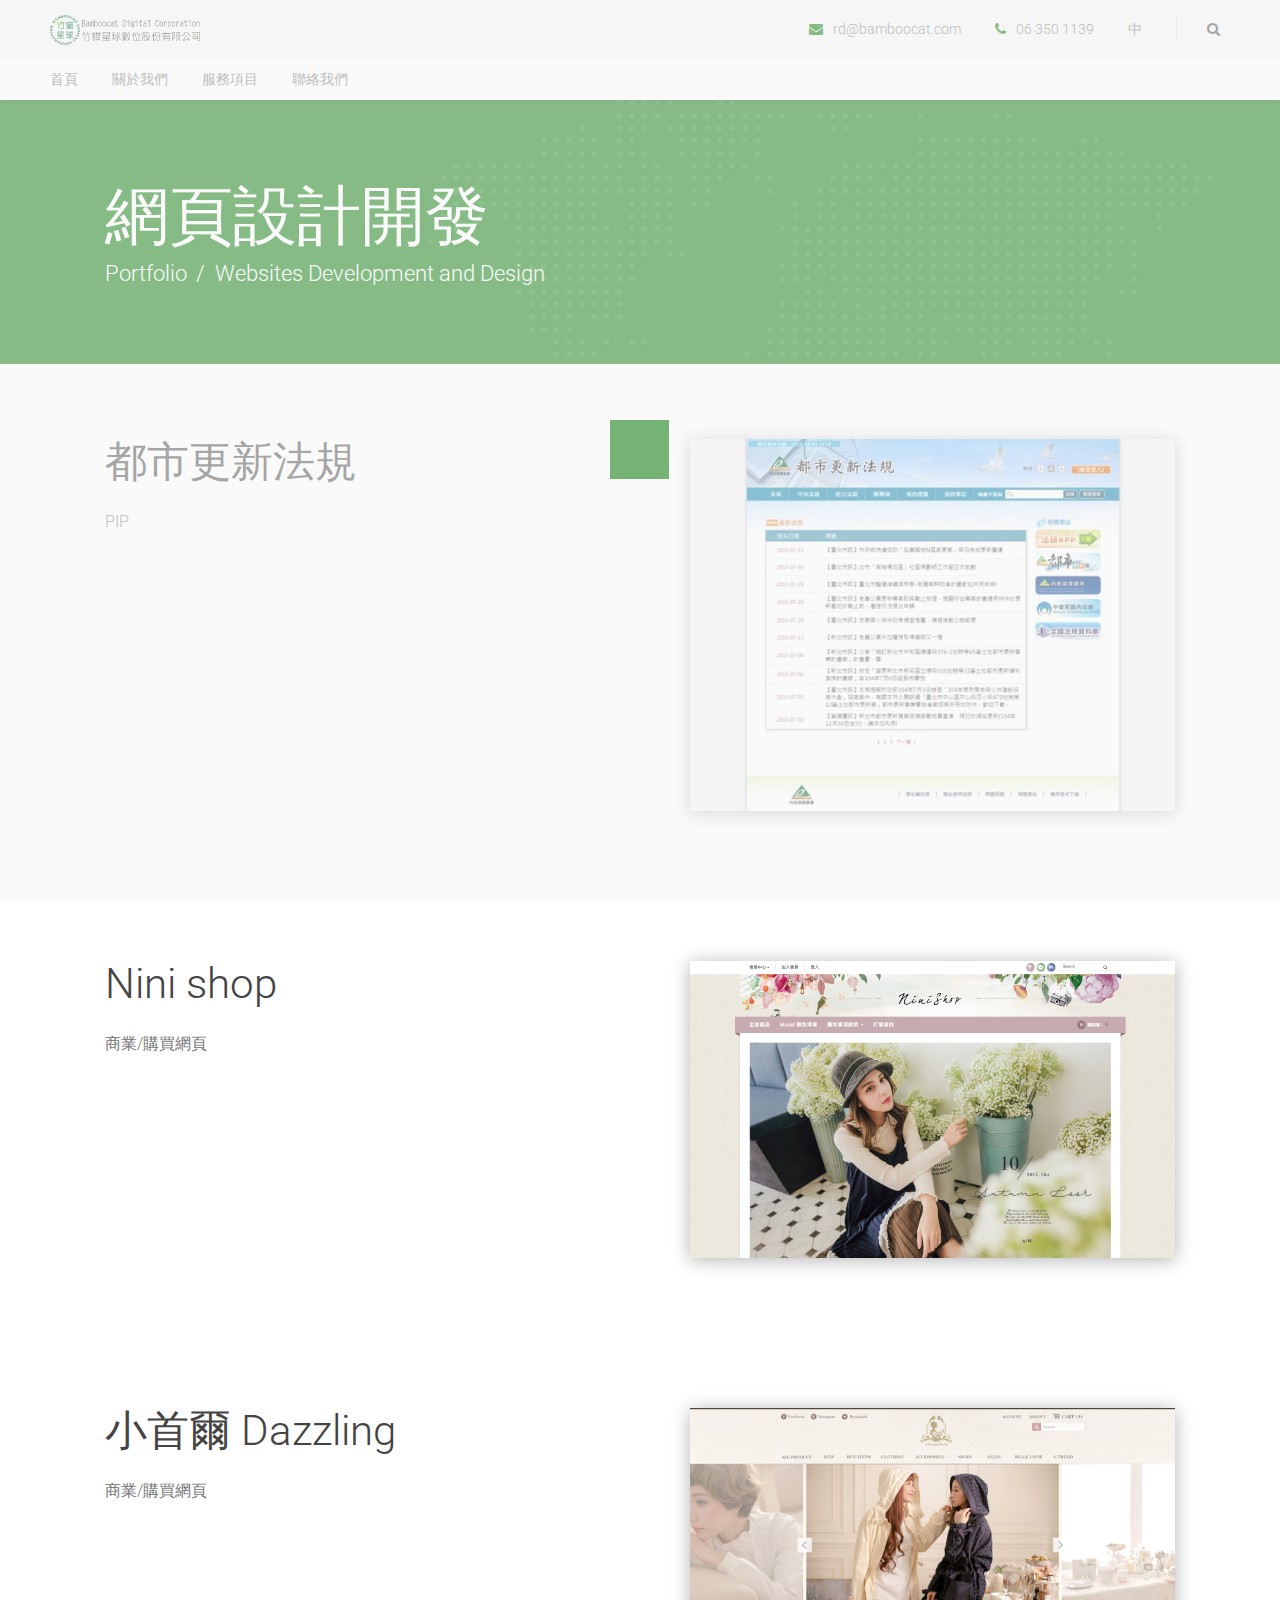
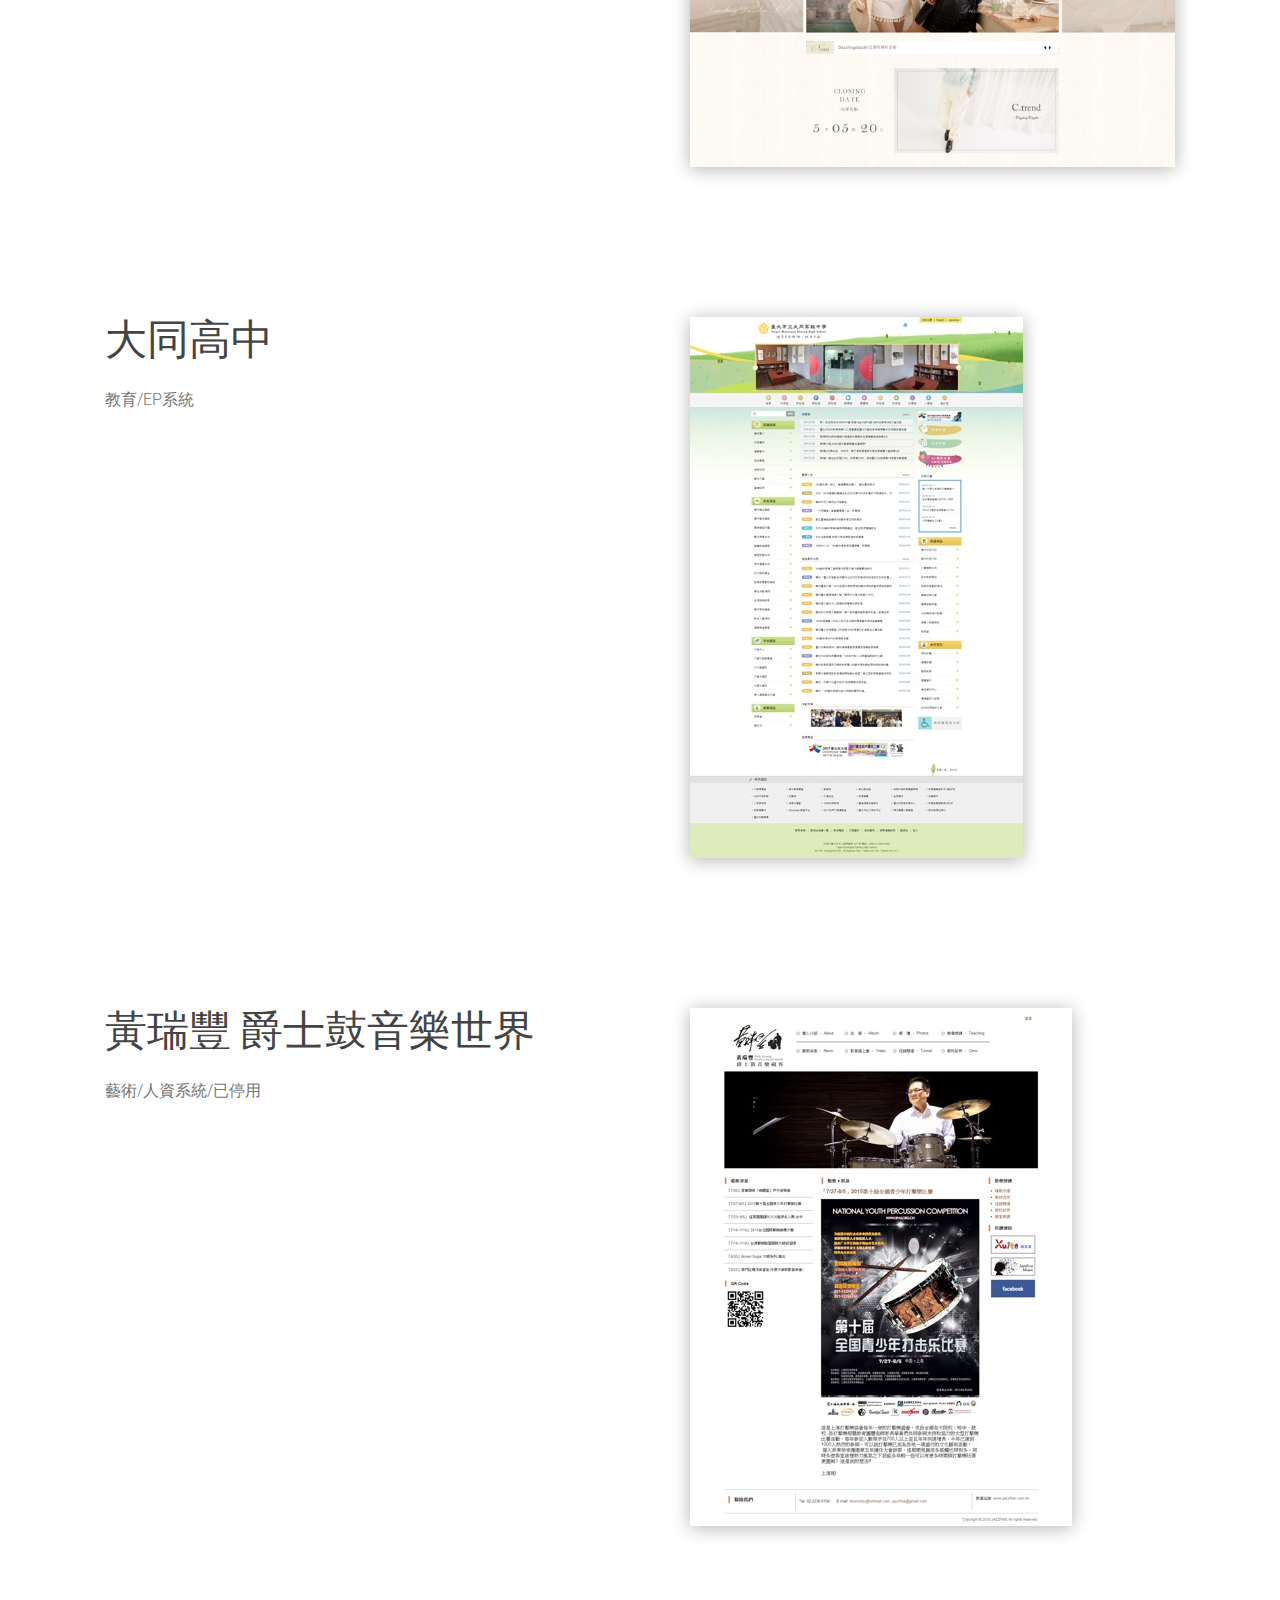
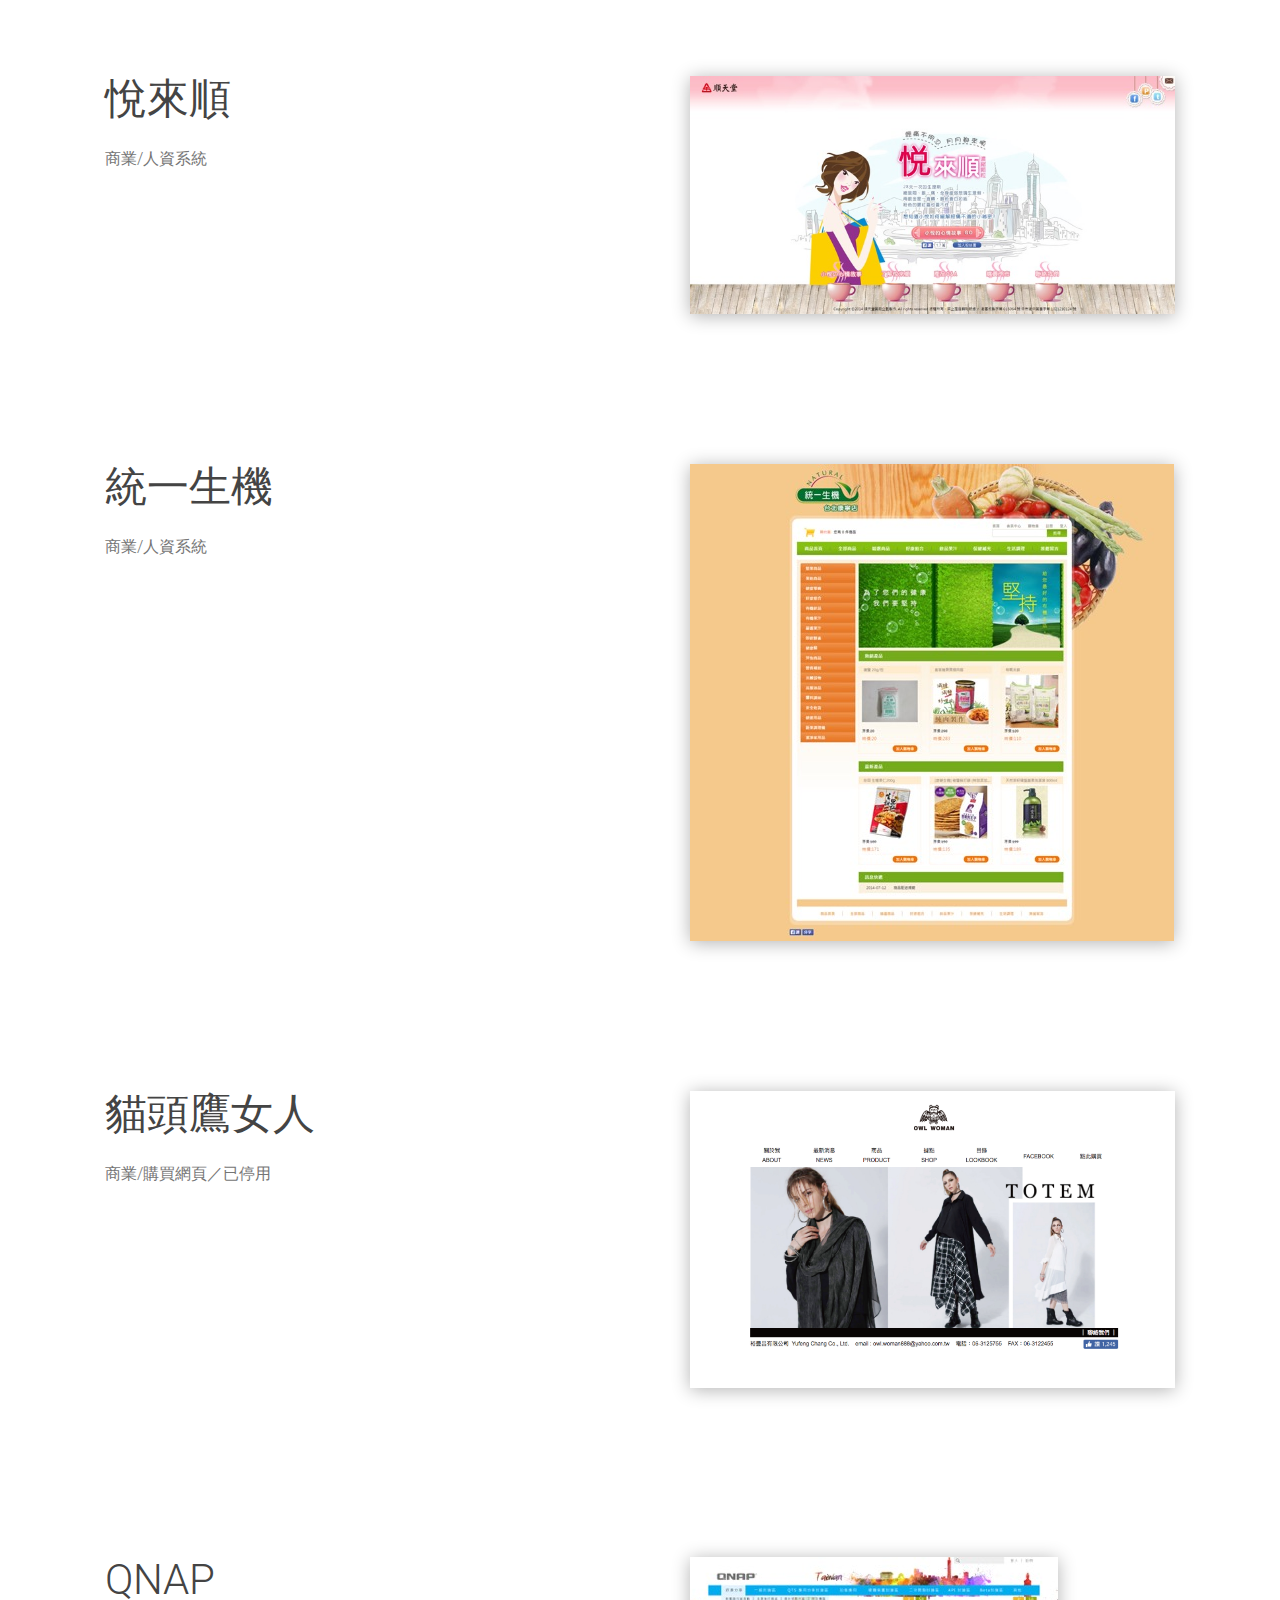
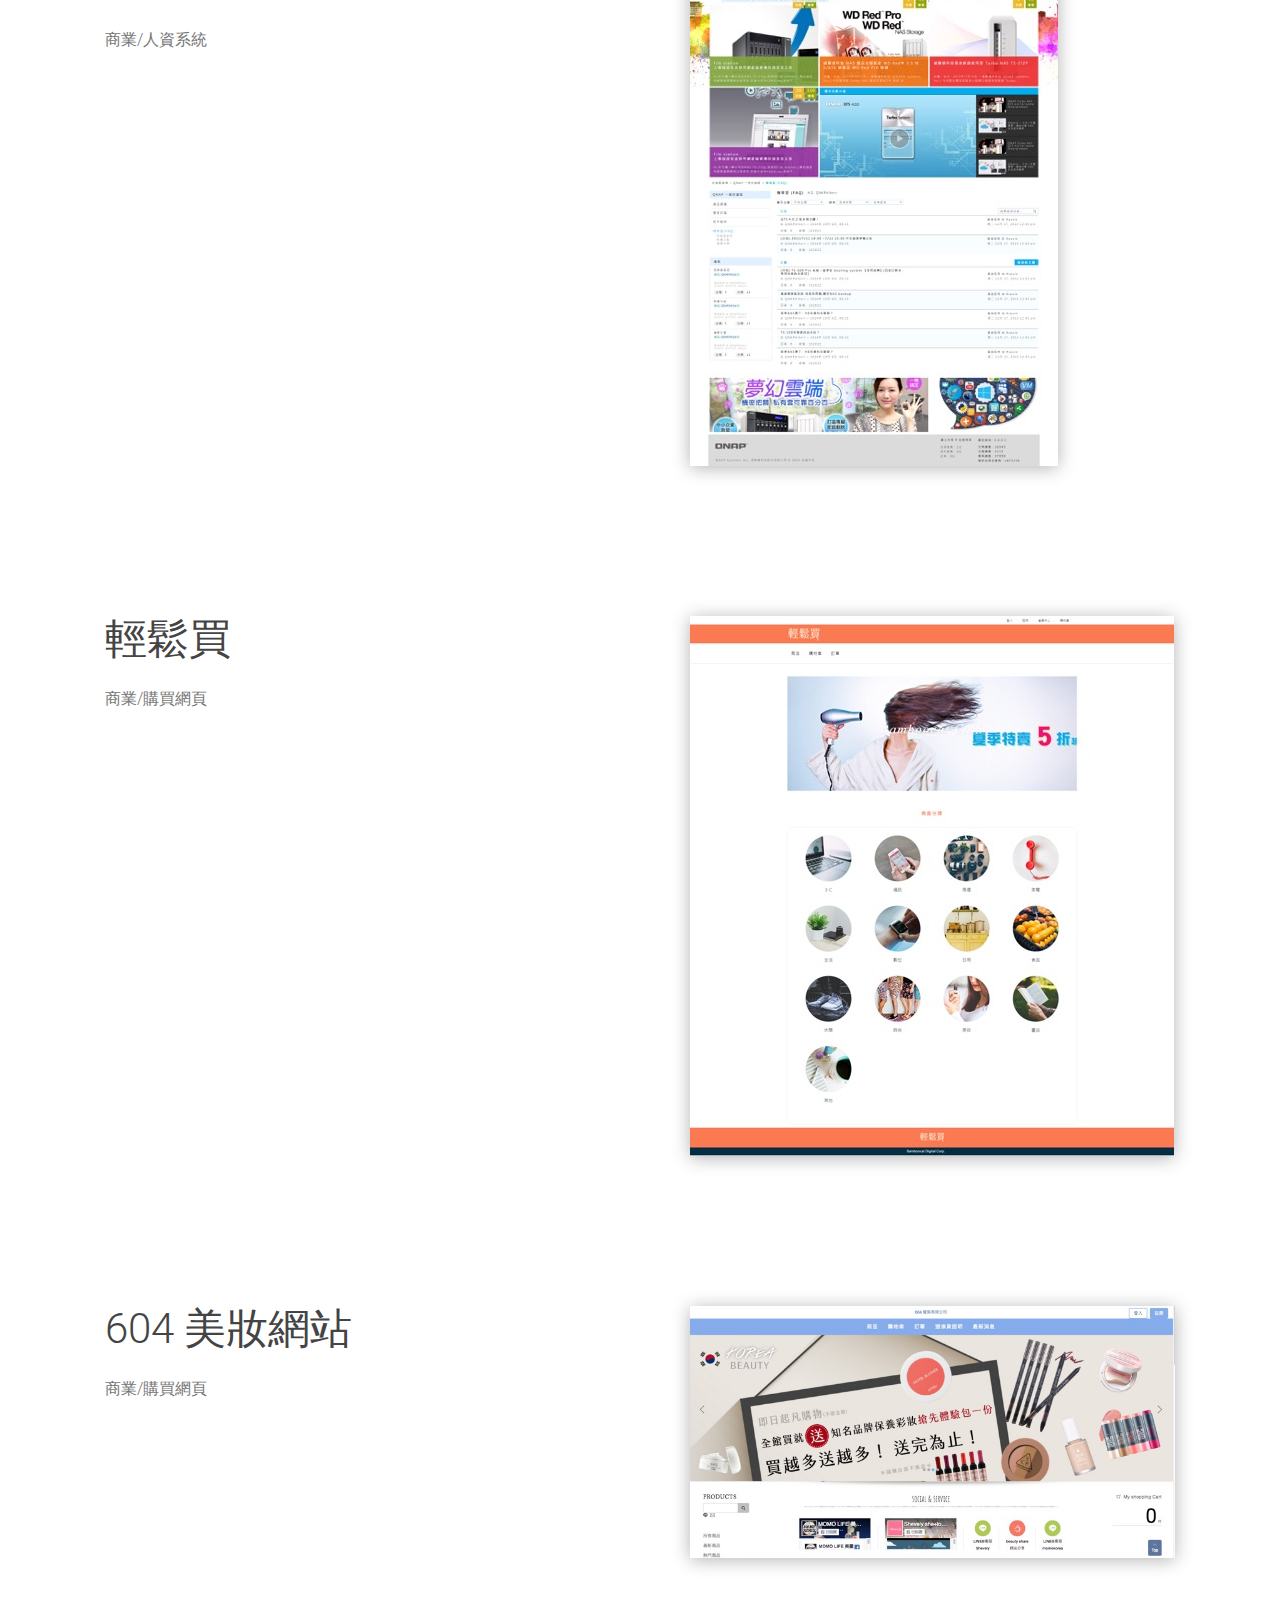
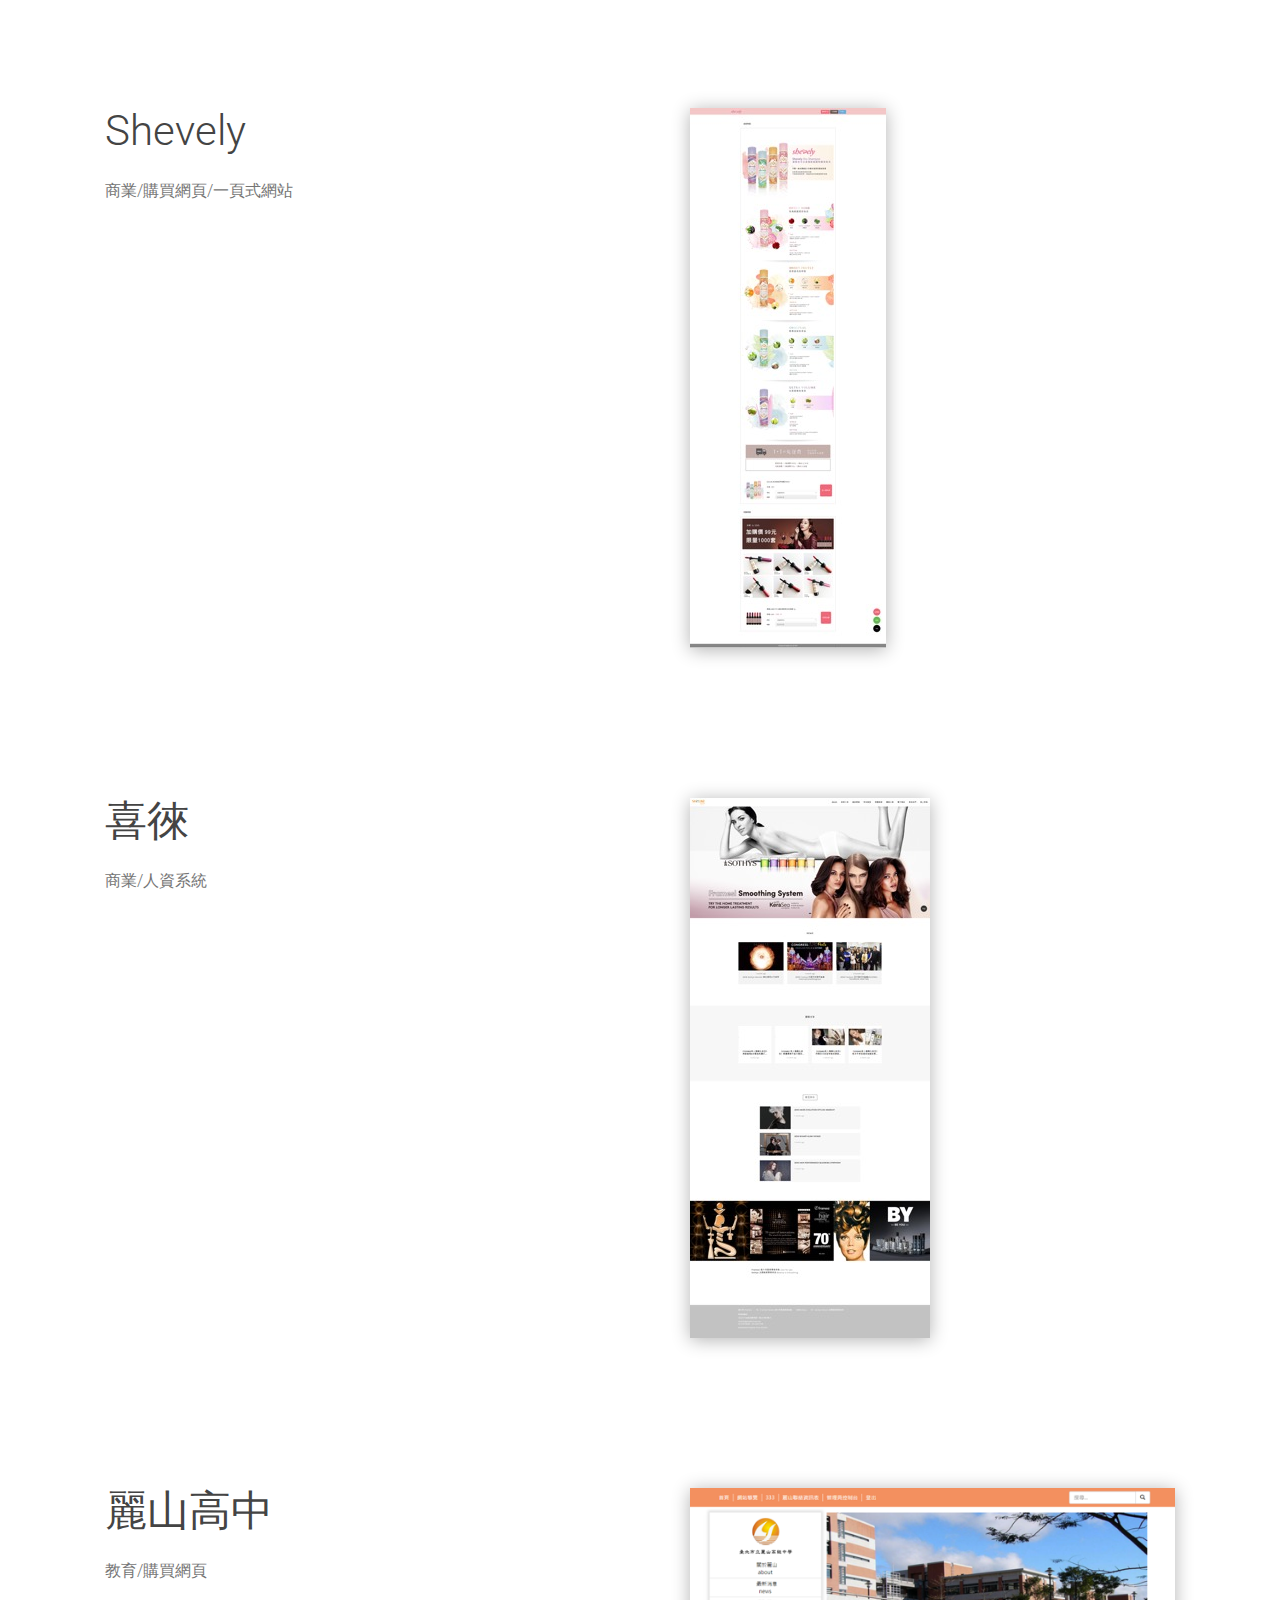
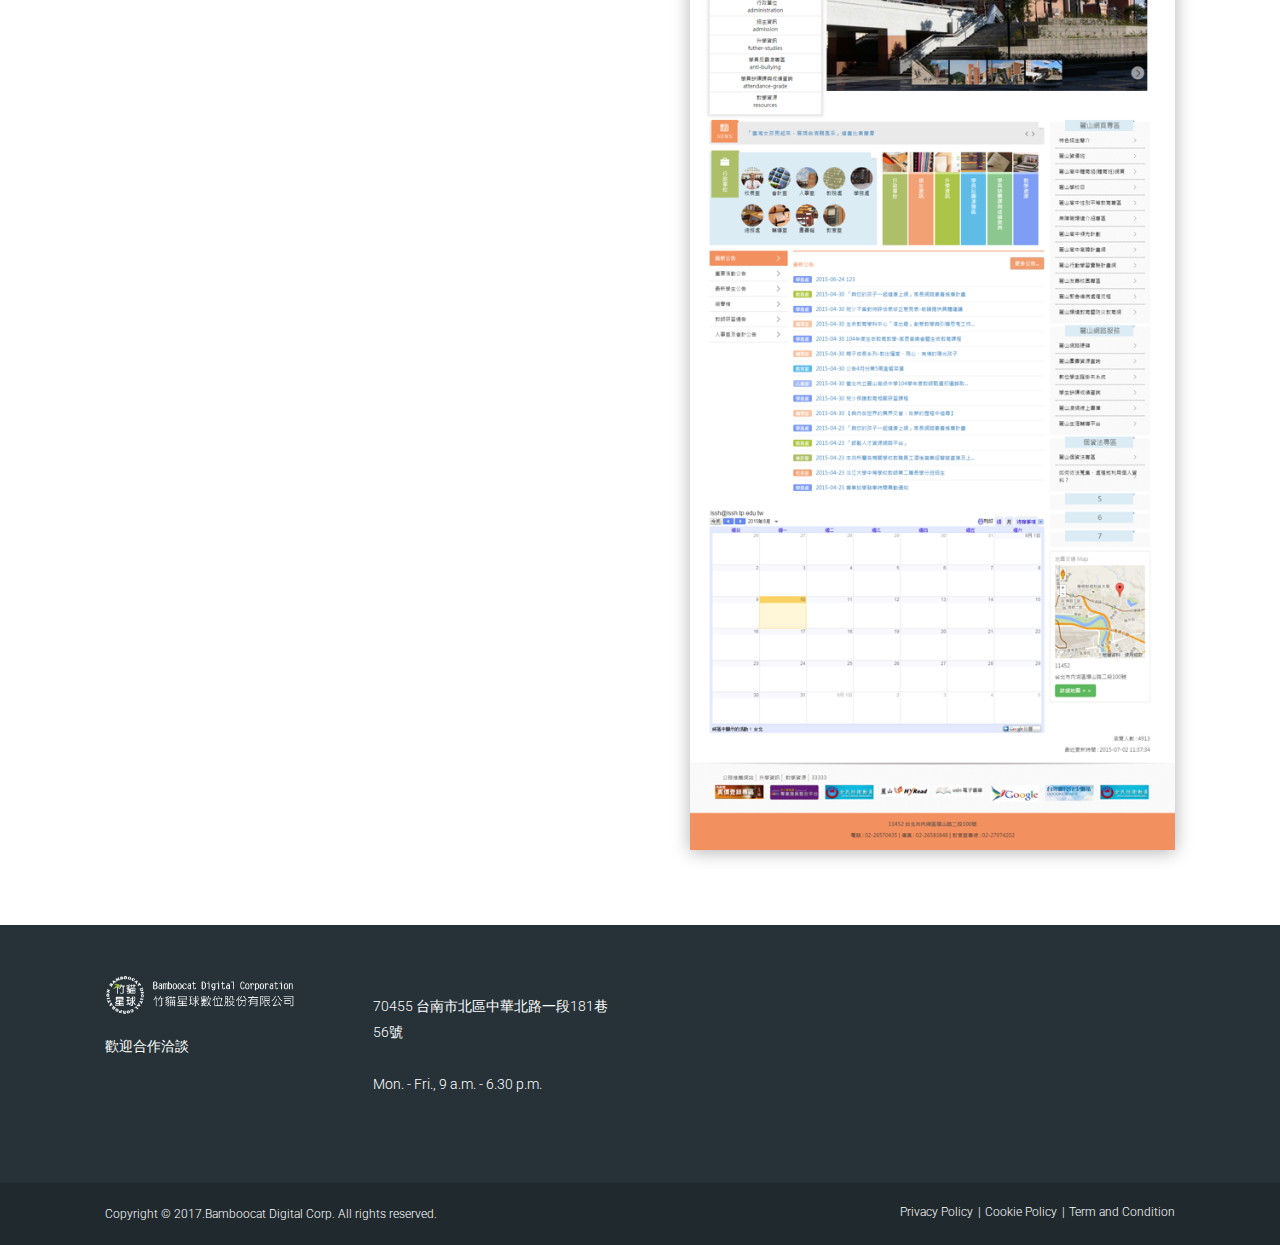
<file: portfolio-web.html>
﻿<!DOCTYPE html>
<html lang="en">
    <head>
        <meta charset="utf-8">
        <meta http-equiv="X-UA-Compatible" content="IE=edge">
        <meta name="viewport" content="width=device-width, initial-scale=1">
        <!-- The above 3 meta tags *must* come first in the head; any other head content must come *after* these tags -->
        <title>竹貓星球數位股份有限公司</title>

        <!-- Bootstrap -->
        <link rel="stylesheet" href="assets/css/bootstrap/bootstrap.min.css">

        <!-- Optional theme -->
        <link rel="stylesheet" href="assets/css/bootstrap/bootstrap-theme.min.css">

        <!-- Custom css -->
        <link rel="stylesheet" href="assets/css/style.css">
        
        <!-- Font Awesome -->
        <link rel="stylesheet" href="assets/css/font-awesome.min.css">
        
        <link rel="stylesheet" href="assets/css/ionicons.min.css">
        
        <!-- Flexslider -->
        <link rel="stylesheet" href="assets/css/flexslider.css">
        
        <!-- Owl -->
        <link rel="stylesheet" href="assets/css/owl.carousel.css">
        
        <!-- Magnific Popup -->
        <link rel="stylesheet" href="assets/css/magnific-popup.css">

        <!-- HTML5 shim and Respond.js for IE8 support of HTML5 elements and media queries -->
        <!-- WARNING: Respond.js doesn't work if you view the page via file:// -->
        <!--[if lt IE 9]>
        <script src="https://oss.maxcdn.com/html5shiv/3.7.2/html5shiv.min.js"></script>
        <script src="https://oss.maxcdn.com/respond/1.4.2/respond.min.js"></script>
        <![endif]-->
    </head>
    <body>
      
        <!--  loader  -->
        <div id="myloader">
            <div class="loader">
                <div class="grid">
                    <div class="cube cube1"></div>
                    <div class="cube cube2"></div>
                    <div class="cube cube3"></div>
                    <div class="cube cube4"></div>
                    <div class="cube cube5"></div>
                    <div class="cube cube6"></div>
                    <div class="cube cube7"></div>
                    <div class="cube cube8"></div>
                    <div class="cube cube9"></div>
                </div>
            </div>
        </div>
        
        <!--  Header & Menu  -->
        <header id="header">
            <div class="top-nav">
                <!--  Header Logo  -->
                <div id="logo">
                    <a class="navbar-brand" href="index.html">
                        <img src="assets/img/logo.png" class="normal" alt="logo">
                        <img src="assets/img/logo@2x.png" class="retina" alt="logo">
                    </a>
                </div>
                <!--  END Header Logo  -->
                <div class="secondary-menu">
                    <ul>
                        <li class="mail"><i class="fa fa-envelope" aria-hidden="true"></i><a href="maito:rd@bamboocat.com">rd@bamboocat.com</a></li>
                        <li class="phone"><i class="fa fa-phone" aria-hidden="true"></i>06 350 1139</li>
                        <li class="lang">
                            <span class="current"><a href="#">中</a></span>
                           <ul>     
                                <!-- <li><a href="#">EN</a></li> -->
                            </ul>
                        </li>
                        <!-- Search Icon -->
                        <li class="search">
                            <i class="fa fa-search" aria-hidden="true"></i>
                        </li>
                    </ul>
                </div>
            </div>
            <nav class="navbar navbar-default">
                <!--  Classic menu, responsive menu classic  -->
                <div id="menu-classic">
                    <div class="menu-holder">
                        <ul>
                            <li><a href="index.html">首頁</a></li>
                            <li><a href="about.html">關於我們</a></li>
                            <li><a href="services.html">服務項目</a></li>
                            <li><a href="contact.html">聯絡我們</a></li>
                        </ul>
                    </div>
                </div>
                <!--  END Classic menu, responsive menu classic  -->
                <!--  Button for Responsive Menu Classic  -->
                <div id="menu-responsive-classic">
                    <div class="menu-button">
                        <span class="bar bar-1"></span>
                        <span class="bar bar-2"></span>
                        <span class="bar bar-3"></span>
                    </div>
                </div>
                <!--  END Button for Responsive Menu Classic  -->
                <div class="secondary-menu-mobile">
                    <ul>
                        <li class="mail"><i class="fa fa-envelope" aria-hidden="true"></i><a href="maito:info@domain.com">info@domain.com</a></li>
                        <li class="phone"><i class="fa fa-phone" aria-hidden="true"></i>+39 123456789</li>
                        <li class="lang">
                            <span class="current"><a href="#">En</a></span>
                            <ul>     
                                <li><a href="#">It</a></li>
                            </ul>
                        </li>
                        <!-- Search Icon -->
                        <li class="search">
                            <i class="fa fa-search" aria-hidden="true"></i>
                        </li>
                    </ul>
                </div>
            </nav>
            <div id="header-searchform">
                <form class="search-form">
                    <div class="form-input">
                        <input type="text" placeholder="Search...">
                        <span class="form-button-close">
                            <button type="button"><i class="material-icons">close</i></button>
                        </span>
                        <span class="form-button">
                            <button type="button">Search</button>
                        </span>
                    </div>
                </form>
            </div>
        </header>
        <!--  END Header & Menu  -->
            
        <!--  Main Wrap  -->
        <div id="main-wrap">
            <!--  Page Content  -->
            <div id="page-content" class="header-static">
                <!--  Page Header  -->
                <div id="page-header" class="secondary-background">
                    <div class="container">
                        <div class="row no-margin">
                            <div class="text">
                                <h1 class="white">網頁設計開發</h1>
                                <ul class="breadcrumb white">
                                    <li><a href="#">Portfolio</a></li>
                                    <li>Websites Development and Design</li>
                                </ul>
                            </div>
                        </div>
                    </div>
                </div>
                <!--  END Page Header  -->
                <div id="home-wrap" class="content-section fullpage-wrap">
                    <div class="container">
                        <!-- Section Image -->
                        <div class="row no-margin padding-lg">
                            <div class="col-md-6 padding-leftright-null">
                               <div class="text padding-topbottom-null">
                                   <h2 class="margin-bottom-null left">都市更新法規<br></h2>
                                   <div class="padding-onlytop-sm">
                                       <p class="margin-bottom margin-md-bottom-null">PIP</p>
                                   </div>
                               </div>
                            </div>
                            <div class="col-md-6 padding-leftright-null padding-md-top">
                                <div class="text padding-topbottom-null">
                                    <picture>
                                        <img src="assets/img/w1.jpg" class="img-responsive shadow" alt="">
                                    </picture>
                                </div>
                            </div>
                        </div>
                        <!-- END Section Image -->
                    </div>
                <div id="home-wrap" class="content-section fullpage-wrap">
                    <div class="container">
                        <!-- Section Image -->
                        <div class="row no-margin padding-lg">
                            <div class="col-md-6 padding-leftright-null">
                               <div class="text padding-topbottom-null">
                                   <h2 class="margin-bottom-null left">Nini shop<br></h2>
                                   <div class="padding-onlytop-sm">
                                       <p class="margin-bottom margin-md-bottom-null">商業/購買網頁</p>
                                   </div>
                               </div>
                            </div>
                            <div class="col-md-6 padding-leftright-null padding-md-top">
                                <div class="text padding-topbottom-null">
                                    <picture>
                                        <img src="assets/img/w2.jpg" class="img-responsive shadow" alt="">
                                    </picture>
                                </div>
                            </div>
                        </div>
                        <!-- END Section Image -->
                    </div>
                <div id="home-wrap" class="content-section fullpage-wrap">
                    <div class="container">
                        <!-- Section Image -->
                        <div class="row no-margin padding-lg">
                            <div class="col-md-6 padding-leftright-null">
                               <div class="text padding-topbottom-null">
                                   <h2 class="margin-bottom-null left">小首爾 Dazzling<br></h2>
                                   <div class="padding-onlytop-sm">
                                       <p class="margin-bottom margin-md-bottom-null">商業/購買網頁</p>
                                   </div>
                               </div>
                            </div>
                            <div class="col-md-6 padding-leftright-null padding-md-top">
                                <div class="text padding-topbottom-null">
                                    <picture>
                                        <img src="assets/img/w3.png" class="img-responsive shadow" alt="">
                                    </picture>
                                </div>
                            </div>
                        </div>
                        <!-- END Section Image -->
                    </div>
                <div id="home-wrap" class="content-section fullpage-wrap">
                    <div class="container">
                        <!-- Section Image -->
                        <div class="row no-margin padding-lg">
                            <div class="col-md-6 padding-leftright-null">
                               <div class="text padding-topbottom-null">
                                   <h2 class="margin-bottom-null left">大同高中<br></h2>
                                   <div class="padding-onlytop-sm">
                                       <p class="margin-bottom margin-md-bottom-null">教育/EP系統</p>
                                   </div>
                               </div>
                            </div>
                            <div class="col-md-6 padding-leftright-null padding-md-top">
                                <div class="text padding-topbottom-null">
                                    <picture>
                                        <img src="assets/img/w4.jpg" class="img-responsive shadow" alt="">
                                    </picture>
                                </div>
                            </div>
                        </div>
                         <!-- END Section Image -->
                    </div>
                <div id="home-wrap" class="content-section fullpage-wrap">
                    <div class="container">
                        <!-- Section Image -->
                        <div class="row no-margin padding-lg">
                            <div class="col-md-6 padding-leftright-null">
                               <div class="text padding-topbottom-null">
                                   <h2 class="margin-bottom-null left">黃瑞豐 爵士鼓音樂世界<br></h2>
                                   <div class="padding-onlytop-sm">
                                       <p class="margin-bottom margin-md-bottom-null">藝術/人資系統/已停用</p>
                                   </div>
                               </div>
                            </div>
                            <div class="col-md-6 padding-leftright-null padding-md-top">
                                <div class="text padding-topbottom-null">
                                    <picture>
                                        <img src="assets/img/w5.jpg" class="img-responsive shadow" alt="">
                                    </picture>
                                </div>
                            </div>
                        </div>
                         <!-- END Section Image -->
                    </div>
                <div id="home-wrap" class="content-section fullpage-wrap">
                    <div class="container">
                        <!-- Section Image -->
                        <div class="row no-margin padding-lg">
                            <div class="col-md-6 padding-leftright-null">
                               <div class="text padding-topbottom-null">
                                   <h2 class="margin-bottom-null left">悅來順<br></h2>
                                   <div class="padding-onlytop-sm">
                                       <p class="margin-bottom margin-md-bottom-null">商業/人資系統</p>
                                   </div>
                               </div>
                            </div>
                            <div class="col-md-6 padding-leftright-null padding-md-top">
                                <div class="text padding-topbottom-null">
                                    <picture>
                                        <img src="assets/img/w6.jpg" class="img-responsive shadow" alt="">
                                    </picture>
                                </div>
                            </div>
                        </div>
                         <!-- END Section Image -->
                    </div>
                <div id="home-wrap" class="content-section fullpage-wrap">
                    <div class="container">
                        <!-- Section Image -->
                        <div class="row no-margin padding-lg">
                            <div class="col-md-6 padding-leftright-null">
                               <div class="text padding-topbottom-null">
                                   <h2 class="margin-bottom-null left">統一生機<br></h2>
                                   <div class="padding-onlytop-sm">
                                       <p class="margin-bottom margin-md-bottom-null">商業/人資系統</p>
                                   </div>
                               </div>
                            </div>
                            <div class="col-md-6 padding-leftright-null padding-md-top">
                                <div class="text padding-topbottom-null">
                                    <picture>
                                        <img src="assets/img/w7.jpg" class="img-responsive shadow" alt="">
                                    </picture>
                                </div>
                            </div>
                        </div>
                         <!-- END Section Image -->
                    </div>
                <div id="home-wrap" class="content-section fullpage-wrap">
                    <div class="container">
                        <!-- Section Image -->
                        <div class="row no-margin padding-lg">
                            <div class="col-md-6 padding-leftright-null">
                               <div class="text padding-topbottom-null">
                                   <h2 class="margin-bottom-null left">貓頭鷹女人<br></h2>
                                   <div class="padding-onlytop-sm">
                                       <p class="margin-bottom margin-md-bottom-null">商業/購買網頁／已停用</p>
                                   </div>
                               </div>
                            </div>
                            <div class="col-md-6 padding-leftright-null padding-md-top">
                                <div class="text padding-topbottom-null">
                                    <picture>
                                        <img src="assets/img/w8.jpg" class="img-responsive shadow" alt=""><br>
                                    </picture>
                                </div>
                            </div>
                        </div>
                         <!-- END Section Image -->
                    </div>
                <div id="home-wrap" class="content-section fullpage-wrap">
                    <div class="container">
                        <!-- Section Image -->
                        <div class="row no-margin padding-lg">
                            <div class="col-md-6 padding-leftright-null">
                               <div class="text padding-topbottom-null">
                                   <h2 class="margin-bottom-null left">QNAP<br></h2>
                                   <div class="padding-onlytop-sm">
                                       <p class="margin-bottom margin-md-bottom-null">商業/人資系統</p>
                                   </div>
                               </div>
                            </div>
                            <div class="col-md-6 padding-leftright-null padding-md-top">
                                <div class="text padding-topbottom-null">
                                    <picture>
                                        <img src="assets/img/w9.jpg" class="img-responsive shadow" alt="">
                                    </picture>
                                </div>
                            </div>
                        </div>
                         <!-- END Section Image -->
                    </div>
                <div id="home-wrap" class="content-section fullpage-wrap">
                    <div class="container">
                        <!-- Section Image -->
                        <div class="row no-margin padding-lg">
                            <div class="col-md-6 padding-leftright-null">
                               <div class="text padding-topbottom-null">
                                   <h2 class="margin-bottom-null left">輕鬆買<br></h2>
                                   <div class="padding-onlytop-sm">
                                       <p class="margin-bottom margin-md-bottom-null">商業/購買網頁</p>
                                   </div>
                               </div>
                            </div>
                            <div class="col-md-6 padding-leftright-null padding-md-top">
                                <div class="text padding-topbottom-null">
                                    <picture>
                                        <img src="assets/img/w10.jpg" class="img-responsive shadow" alt="">
                                    </picture>
                                </div>
                            </div>
                        </div>
                         <!-- END Section Image -->
                    </div>
                <div id="home-wrap" class="content-section fullpage-wrap">
                    <div class="container">
                        <!-- Section Image -->
                        <div class="row no-margin padding-lg">
                            <div class="col-md-6 padding-leftright-null">
                               <div class="text padding-topbottom-null">
                                   <h2 class="margin-bottom-null left">604 美妝網站<br></h2>
                                   <div class="padding-onlytop-sm">
                                       <p class="margin-bottom margin-md-bottom-null">商業/購買網頁</p>
                                   </div>
                               </div>
                            </div>
                            <div class="col-md-6 padding-leftright-null padding-md-top">
                                <div class="text padding-topbottom-null">
                                    <picture>
                                        <img src="assets/img/w11.jpg" class="img-responsive shadow" alt="">
                                    </picture>
                                </div>
                            </div>
                        </div>
                         <!-- END Section Image -->
                    </div>
                <div id="home-wrap" class="content-section fullpage-wrap">
                    <div class="container">
                        <!-- Section Image -->
                        <div class="row no-margin padding-lg">
                            <div class="col-md-6 padding-leftright-null">
                               <div class="text padding-topbottom-null">
                                   <h2 class="margin-bottom-null left">Shevely<br></h2>
                                   <div class="padding-onlytop-sm">
                                       <p class="margin-bottom margin-md-bottom-null">商業/購買網頁/一頁式網站</p>
                                   </div>
                               </div>
                            </div>
                            <div class="col-md-6 padding-leftright-null padding-md-top">
                                <div class="text padding-topbottom-null">
                                    <picture>
                                        <img src="assets/img/w12.jpg" class="img-responsive shadow" alt="">
                                    </picture>
                                </div>
                            </div>
                        </div>
                         <!-- END Section Image -->
                    </div>
                <div id="home-wrap" class="content-section fullpage-wrap">
                    <div class="container">
                        <!-- Section Image -->
                        <div class="row no-margin padding-lg">
                            <div class="col-md-6 padding-leftright-null">
                               <div class="text padding-topbottom-null">
                                   <h2 class="margin-bottom-null left">喜徠<br></h2>
                                   <div class="padding-onlytop-sm">
                                       <p class="margin-bottom margin-md-bottom-null">商業/人資系統</p>
                                   </div>
                               </div>
                            </div>
                            <div class="col-md-6 padding-leftright-null padding-md-top">
                                <div class="text padding-topbottom-null">
                                    <picture>
                                        <img src="assets/img/w13.jpg" class="img-responsive shadow" alt="">
                                    </picture>
                                </div>
                            </div>
                        </div>
                         <!-- END Section Image -->
                    </div>
                <div id="home-wrap" class="content-section fullpage-wrap">
                    <div class="container">
                        <!-- Section Image -->
                        <div class="row no-margin padding-lg">
                            <div class="col-md-6 padding-leftright-null">
                               <div class="text padding-topbottom-null">
                                   <h2 class="margin-bottom-null left">麗山高中<br></h2>
                                   <div class="padding-onlytop-sm">
                                       <p class="margin-bottom margin-md-bottom-null">教育/購買網頁</p>
                                   </div>
                               </div>
                            </div>
                            <div class="col-md-6 padding-leftright-null padding-md-top">
                                <div class="text padding-topbottom-null">
                                    <picture>
                                        <img src="assets/img/w14.png" class="img-responsive shadow" alt="">
                                    </picture>
                                </div>
                            </div>
                        </div>
                         <!-- END Section Image -->
                    </div>
                <div id="home-wrap" class="content-section fullpage-wrap">
                    <div class="container">

            <!--  END Page Content -->
        </div>
        <!--  Main Wrap  -->
        

        <!--  Footer  -->
        <footer>
            <div class="container">
                <div class="row no-margin">
                    <div class="col-md-3 text">
                        <div class="logo">
                            <img src="assets/img/logo_white.png" class="normal" alt="logo">
                            <img src="assets/img/logo_white@2x.png" class="retina" alt="logo">
                        </div>
                        <p>歡迎合作洽談 </p>
                        <div>
                            <!-- <ul class="social">
                                <li>Find us on</li>
                                <li><a href=""><i class="fa fa-youtube-play" aria-hidden="true"></i></a></li>
                                <li><a href=""><i class="fa fa-twitter" aria-hidden="true"></i></a></li>
                                <li><a href=""><i class="fa fa-facebook" aria-hidden="true"></i></a></li>
                            </ul> -->
                        </div>
                    </div>
                    <div class="col-md-3 text small">
                        <h4 class="heading white margin-bottom-small weight-300"></h4>
                        <p>70455 台南市北區中華北路一段181巷56號<br>
                            <br>
                            Mon. - Fri., 9 a.m. - 6.30 p.m.</p>
                    </div>
                   <!--  <div class="col-md-2 text small">
                        <h4 class="heading white margin-bottom-small weight-300">Important link</h4>
                        <ul class="info">
                            <li><a href="">Home</a></li>
                            <li><a href="">Who we are</a></li>
                            <li><a href="">Support</a></li>
                            <li><a href="">FAQ</a></li>
                            <li><a href="">Contact</a></li>
                        </ul>
                    </div> -->
                    <!-- <div class="col-md-4 text">
                        <h4 class="heading white margin-bottom-small weight-300">News Subscribtion</h4>
                        <p>Subscribe to our newsletter to get all our news in your inbox.</p>
                        <div id="newsletter-form">
                            <form class="search-form">
                                <div class="form-input">
                                    <input type="text" placeholder="Your email ID">
                                    <span class="form-button">
                                        <button type="button">Sign Up</button>
                                    </span>
                                </div> -->
                            </form>
                        </div>
                    </div>
                </div>
            </div>
        </footer>
        <div id="copy">
            <div class="container">
                <div class="row no-margin">
                    <div class="col-md-6 text">
                        <p>Copyright &copy; 2017.Bamboocat Digital Corp. All rights reserved.</p>
                    </div>
                    <div class="col-md-6 text text-right">
                        <ul>
                            <li><a href="#">Privacy Policy</a></li>
                            <li><a href="#">Cookie Policy</a></li>
                            <li><a href="#">Term and Condition</a></li>
                        </ul>
                    </div>
                </div>
            </div>
        </div>
        <!--  END Footer. Class fixed for fixed footer  -->
        
        <!-- jQuery (necessary for Bootstrap's JavaScript plugins) -->
        <script src="assets/js/jquery.min.js"></script>
        <!-- All js library -->
        <script src="assets/js/bootstrap/bootstrap.min.js"></script>
        <script src="assets/js/jquery.flexslider-min.js"></script>
        <script src="assets/js/owl.carousel.min.js"></script>
        <script src="assets/js/isotope.min.js"></script>
        <script src="assets/js/jquery.magnific-popup.min.js"></script>
        <!---<script src="http://ditu.google.cn/maps/api/js?v=3.exp&signed_in=false"></script>--->
        <script src="assets/js/jquery.scrollTo.min.js"></script>
        <script src="assets/js/smooth.scroll.min.js"></script>
        <script src="assets/js/jquery.appear.js"></script>
        <script src="assets/js/jquery.countTo.js"></script>
        <script src="assets/js/jquery.scrolly.js"></script>
        <script src="assets/js/plugins-scroll.js"></script>
        <script src="assets/js/imagesloaded.min.js"></script>
        <script src="assets/js/pace.min.js"></script>
        <script src="assets/js/main.js"></script>
    </body>
</html>
</file>
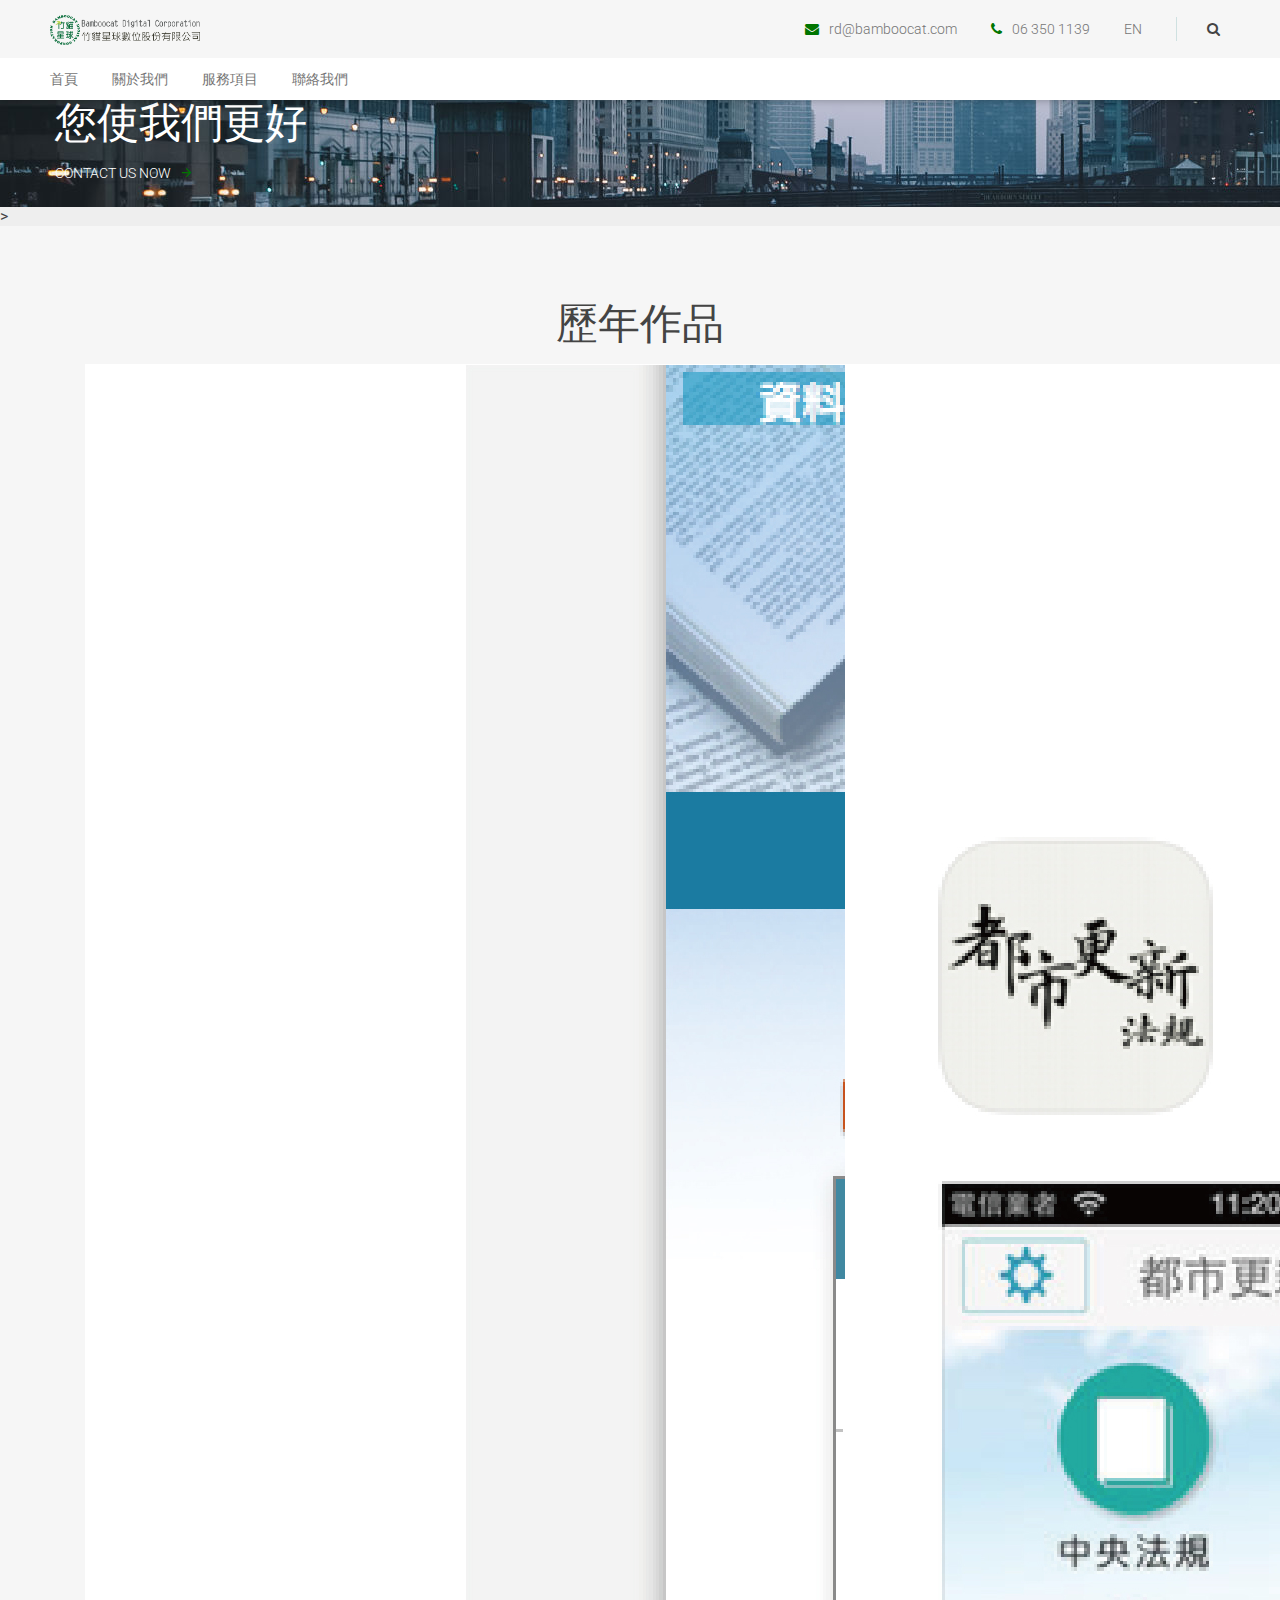
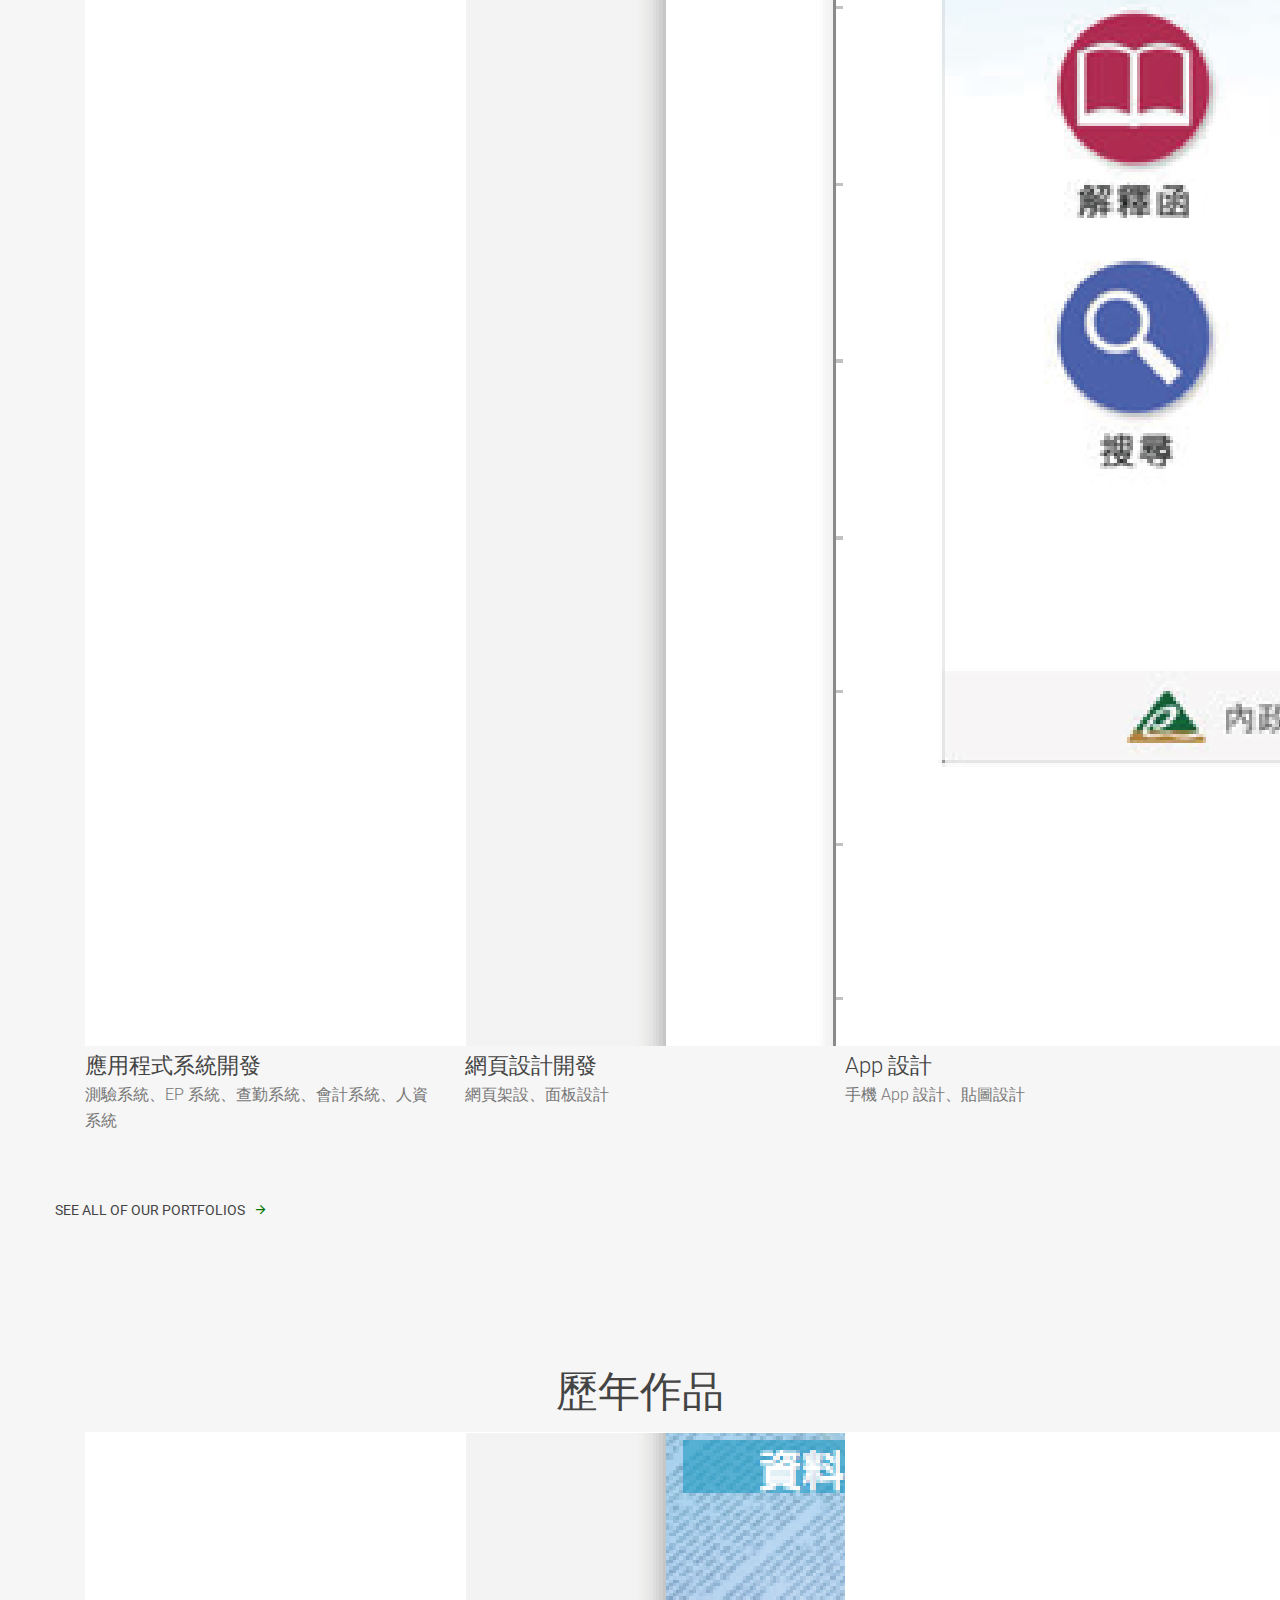
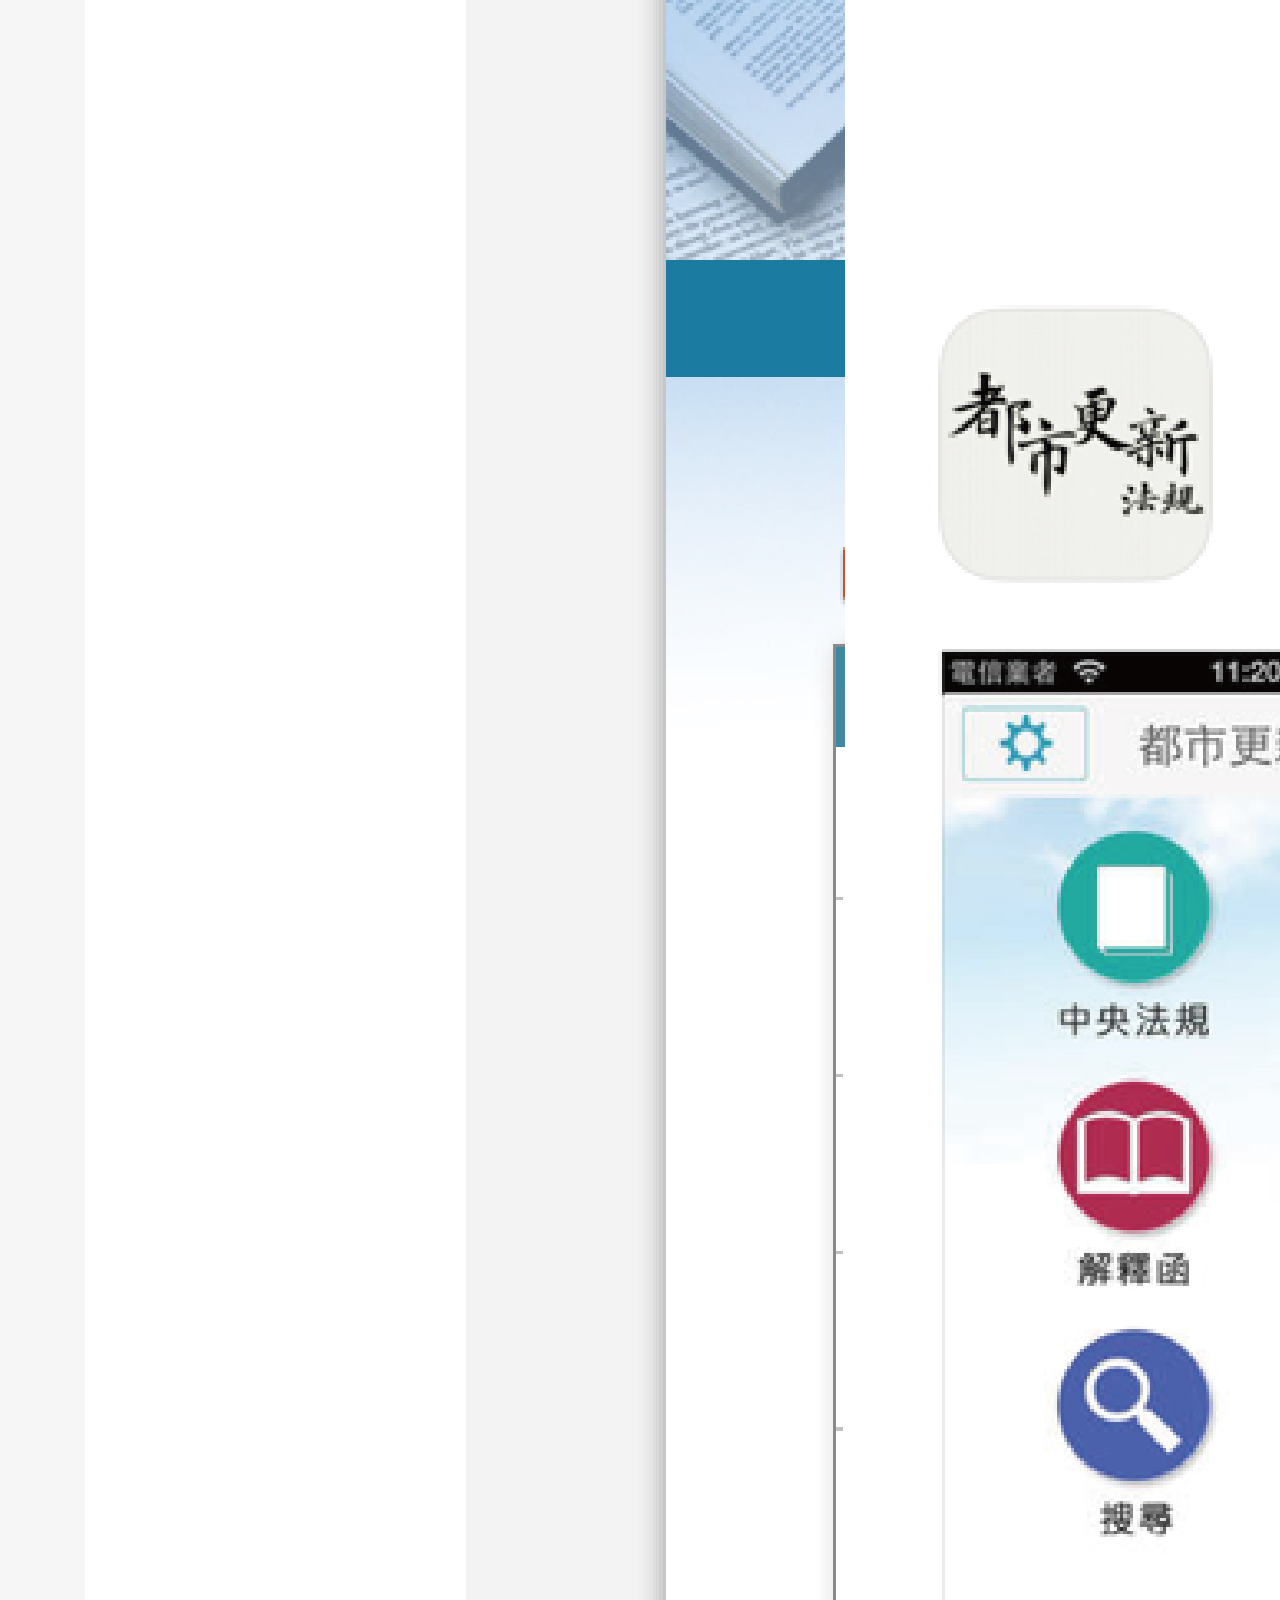
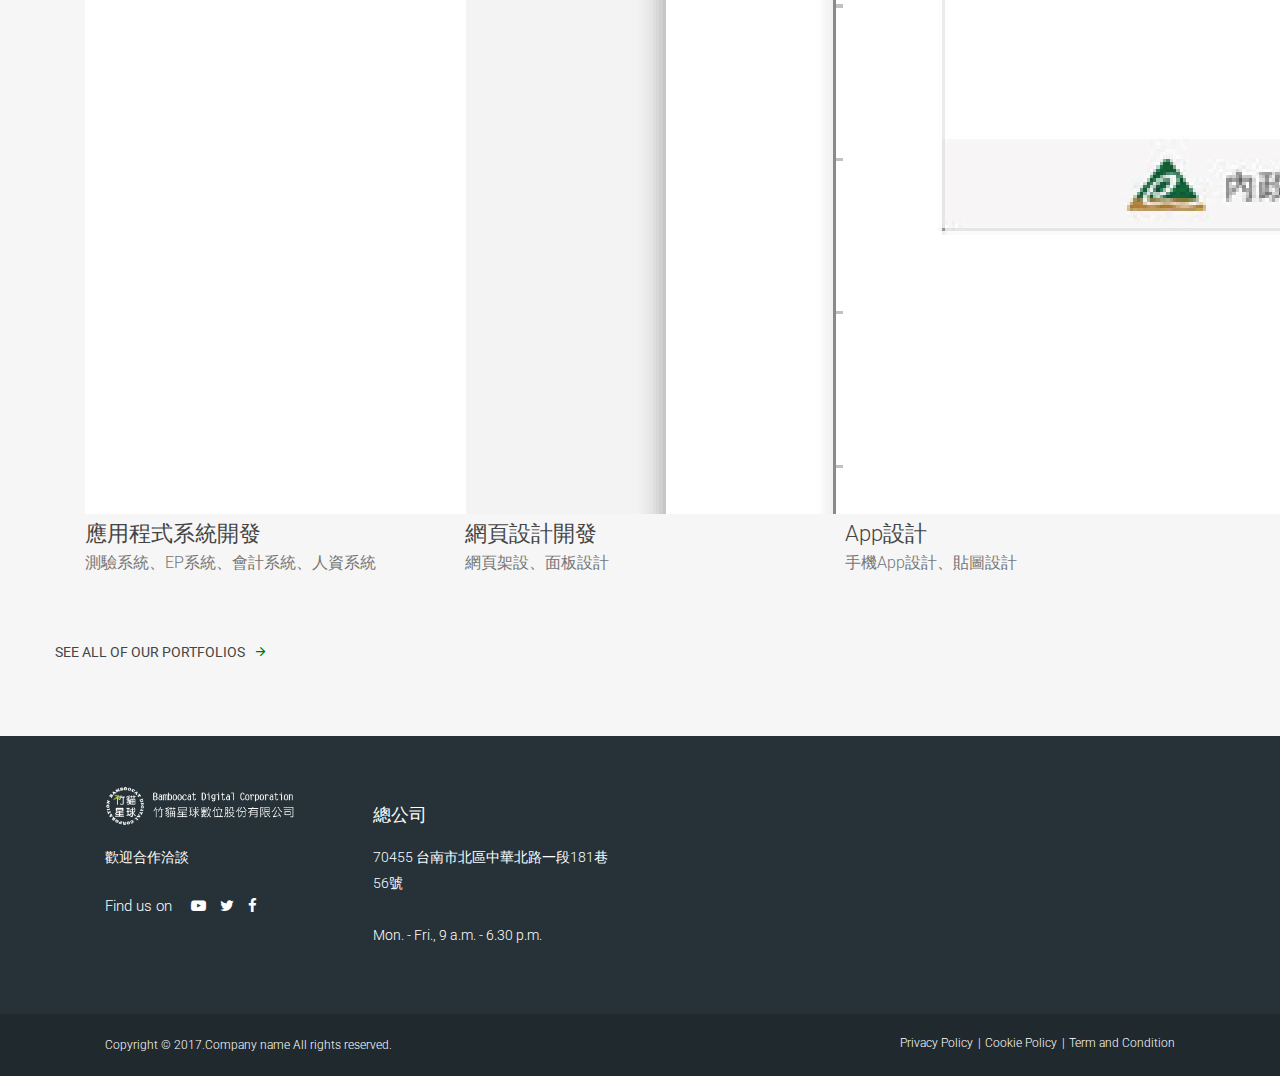
<file: portfolio.html>
﻿<!DOCTYPE html>
<html lang="en">
    <head>
        <meta charset="utf-8">
        <meta http-equiv="X-UA-Compatible" content="IE=edge">
        <meta name="viewport" content="width=device-width, initial-scale=1">
        <!-- The above 3 meta tags *must* come first in the head; any other head content must come *after* these tags -->
        <title>竹貓星球數位股份有限公司</title>

        <!-- Bootstrap -->
        <link rel="stylesheet" href="assets/css/bootstrap/bootstrap.min.css">

        <!-- Optional theme -->
        <link rel="stylesheet" href="assets/css/bootstrap/bootstrap-theme.min.css">

        <!-- Custom css -->
        <link rel="stylesheet" href="assets/css/style.css">
        
        <!-- Font Awesome -->
        <link rel="stylesheet" href="assets/css/font-awesome.min.css">
        
        <link rel="stylesheet" href="assets/css/ionicons.min.css">
        
        <!-- Flexslider -->
        <link rel="stylesheet" href="assets/css/flexslider.css">
        
        <!-- Owl -->
        <link rel="stylesheet" href="assets/css/owl.carousel.css">
        
        <!-- Magnific Popup -->
        <link rel="stylesheet" href="assets/css/magnific-popup.css">

        <!-- HTML5 shim and Respond.js for IE8 support of HTML5 elements and media queries -->
        <!-- WARNING: Respond.js doesn't work if you view the page via file:// -->
        <!--[if lt IE 9]>
        <script src="https://oss.maxcdn.com/html5shiv/3.7.2/html5shiv.min.js"></script>
        <script src="https://oss.maxcdn.com/respond/1.4.2/respond.min.js"></script>
        <![endif]-->
    </head>
    <body>
      
        <!--  loader  -->
        <div id="myloader">
            <div class="loader">
                <div class="grid">
                    <div class="cube cube1"></div>
                    <div class="cube cube2"></div>
                    <div class="cube cube3"></div>
                    <div class="cube cube4"></div>
                    <div class="cube cube5"></div>
                    <div class="cube cube6"></div>
                    <div class="cube cube7"></div>
                    <div class="cube cube8"></div>
                    <div class="cube cube9"></div>
                </div>
            </div>
        </div>
        
        <!--  Header & Menu  -->
        <header id="header">
            <div class="top-nav">
                <!--  Header Logo  -->
                <div id="logo">
                    <a class="navbar-brand" href="index.html">
                        <img src="assets/img/logo.png" class="normal" alt="logo">
                        <img src="assets/img/logo@2x.png" class="retina" alt="logo">
                    </a>
                </div>
                <!--  END Header Logo  -->
                <div class="secondary-menu">
                    <ul>
                        <li class="mail"><i class="fa fa-envelope" aria-hidden="true"></i><a href="maito:rd@bamboocat.com">rd@bamboocat.com</a></li>
                        <li class="phone"><i class="fa fa-phone" aria-hidden="true"></i>06 350 1139</li>
                        <li class="lang">
                            <span class="current"><a href="#">EN</a></span>
                            <ul>     
                                <li><a href="#">中</a></li>
                            </ul>
                        </li>
                        <!-- Search Icon -->
                        <li class="search">
                            <i class="fa fa-search" aria-hidden="true"></i>
                        </li>
                    </ul>
                </div>
            </div>
            <nav class="navbar navbar-default">
                <!--  Classic menu, responsive menu classic  -->
                <div id="menu-classic">
                    <div class="menu-holder">
                        <ul>
                            <li><a href="index.html">首頁</a></li>
                            <li><a href="about.html">關於我們</a></li>
                            <li><a href="services.html">服務項目</a></li>
                            <li><a href="contact.html">聯絡我們</a></li>
                        </ul>
                    </div>
                </div>
                <!--  END Classic menu, responsive menu classic  -->
                <!--  Button for Responsive Menu Classic  -->
                <div id="menu-responsive-classic">
                    <div class="menu-button">
                        <span class="bar bar-1"></span>
                        <span class="bar bar-2"></span>
                        <span class="bar bar-3"></span>
                    </div>
                </div>
                <!--  END Button for Responsive Menu Classic  -->
                <div class="secondary-menu-mobile">
                    <ul>
                        <li class="mail"><i class="fa fa-envelope" aria-hidden="true"></i><a href="maito:info@domain.com">info@domain.com</a></li>
                        <li class="phone"><i class="fa fa-phone" aria-hidden="true"></i>+39 123456789</li>
                        <li class="lang">
                            <span class="current"><a href="#">En</a></span>
                            <ul>     
                                <li><a href="#">It</a></li>
                            </ul>
                        </li>
                        <!-- Search Icon -->
                        <li class="search">
                            <i class="fa fa-search" aria-hidden="true"></i>
                        </li>
                    </ul>
                </div>
            </nav>
            <div id="header-searchform">
                <form class="search-form">
                    <div class="form-input">
                        <input type="text" placeholder="Search...">
                        <span class="form-button-close">
                            <button type="button"><i class="material-icons">close</i></button>
                        </span>
                        <span class="form-button">
                            <button type="button">Search</button>
                        </span>
                    </div>
                </form>
            </div>
        </header>
        <!--  END Header & Menu  -->
         <!--  Section Image Background with overlay  -->
                    <div class="row margin-leftright-null grey-background">
                        <div class="bg-img overlay responsive" style="background-image:url(assets/img/quote-business.jpg)">
                            <div class="container padding-sm">
                                <div class="row no-margin">
                                    <div class="text">
                                        <h3 class="big white margin-bottom-small">您使我們更好</h3>
                                        <a href="#" class="btn-pro white">Contact us now</a>
                                    </div>
                                </div>
                            </div>
                        </div>
                    </div>
                    <!--  END Section Image Background with overlay  -->
                    >
                    <!-- Section News -->
                    <div class="light-background">
                        <div class="container">
                            <div class="row no-margin padding-onlytop-lg">
                                <div class="col-md-12 padding-leftright-null text-center">
                                    <h3 class="big margin-bottom-small">歷年作品</h3>
                                </div>
                                <div class="col-md-12 text" id="news">
                                    <!-- Single News -->
                                    <div class="col-sm-4 single-news">
                                        <article>
                                            <img src="assets/img/news1.jpg" alt="">
                                            <div class="content">
                                                <h3>應用程式系統開發</h3>
                                                <p>測驗系統、EP 系統、查勤系統、會計系統、人資系統</p>
                                                <span class="date"></span>
                                            </div>
                                            <a href="portfolio-system.html" class="link"></a>
                                        </article>
                                    </div>
                                    <!-- END Single News -->
                                    <div class="col-sm-4 single-news">
                                        <article>
                                            <img src="assets/img/news2.jpg" alt="">
                                            <div class="content">
                                                <h3>網頁設計開發</h3>
                                                <p>網頁架設、面板設計</p>
                                                <span class="date"></span>
                                            </div>
                                            <a href="portfolio-web.html" class="link"></a>
                                        </article>
                                    </div>

                                    <div class="col-sm-4 single-news">
                                        <article>
                                            <img src="assets/img/news3.jpg" alt="">
                                            <div class="content">
                                                <h3>App 設計</h3>
                                                <p>手機 App 設計、貼圖設計</p>
                                                <span class="date"></span>
                                            </div>
                                            <a href="portfolio-app.html" class="link"></a>
                                        </article>
                                    </div>
                                </div>
                            </div>
                            <div class="row no-margin">
                                <div class="col-md-12 padding-leftright-null">
                                   <div class="text padding-onlytop-md padding-onlybottom-lg padding-md-top-null">
                                       <a href="portfolio.html" class="btn-pro">See all of our portfolios</a>
                                   </div>
                                </div>
                            </div>
                        </div>
                    </div>
                    <!-- END Section News -->
            
        
                    <!-- Section News -->
                    <div class="light-background">
                        <div class="container">
                            <div class="row no-margin padding-onlytop-lg">
                                <div class="col-md-12 padding-leftright-null text-center">
                                    <h3 class="big margin-bottom-small">歷年作品</h3>
                                </div>
                                <div class="col-md-12 text" id="news">
                                    <!-- Single News -->
                                    <div class="col-sm-4 single-news">
                                        <article>
                                            <img src="assets/img/news1.jpg" alt="">
                                            <div class="content">
                                                <h3>應用程式系統開發</h3>
                                                <p>測驗系統、EP系統、會計系統、人資系統</p>
                                                <span class="date"></span>
                                            </div>
                                            <a href="portfolio-system.html" class="link"></a>
                                        </article>
                                    </div>
                                    <!-- END Single News -->
                                    <div class="col-sm-4 single-news">
                                        <article>
                                            <img src="assets/img/news2.jpg" alt="">
                                            <div class="content">
                                                <h3>網頁設計開發</h3>
                                                <p>網頁架設、面板設計</p>
                                                <span class="date"></span>
                                            </div>
                                            <a href="#" class="link"></a>
                                        </article>
                                    </div>

                                    <div class="col-sm-4 single-news">
                                        <article>
                                            <img src="assets/img/news3.jpg" alt="">
                                            <div class="content">
                                                <h3>App設計</h3>
                                                <p>手機App設計、貼圖設計</p>
                                                <span class="date"></span>
                                            </div>
                                            <a href="#" class="link"></a>
                                        </article>
                                    </div>
                                </div>
                            </div>
                            <div class="row no-margin">
                                <div class="col-md-12 padding-leftright-null">
                                   <div class="text padding-onlytop-md padding-onlybottom-lg padding-md-top-null">
                                       <a href="portfolio.html" class="btn-pro">See all of our portfolios</a>
                                   </div>
                                </div>
                            </div>
                        </div>
                    </div>
                    <!-- END Section News -->
                    
                </div>
            </div>
            <!--  END Page Content -->
        </div>
        <!--  Main Wrap  -->
        

        <!--  Footer  -->
        <footer>
            <div class="container">
                <div class="row no-margin">
                    <div class="col-md-3 text">
                        <div class="logo">
                            <img src="assets/img/logo_white.png" class="normal" alt="logo">
                            <img src="assets/img/logo_white@2x.png" class="retina" alt="logo">
                        </div>
                        <p>歡迎合作洽談 </p>
                        <div>
                            <ul class="social">
                                <li>Find us on</li>
                                <li><a href=""><i class="fa fa-youtube-play" aria-hidden="true"></i></a></li>
                                <li><a href=""><i class="fa fa-twitter" aria-hidden="true"></i></a></li>
                                <li><a href=""><i class="fa fa-facebook" aria-hidden="true"></i></a></li>
                            </ul>
                        </div>
                    </div>
                    <div class="col-md-3 text small">
                        <h4 class="heading white margin-bottom-small weight-300">總公司</h4>
                        <p>70455 台南市北區中華北路一段181巷56號<br>
                            <br>
                            Mon. - Fri., 9 a.m. - 6.30 p.m.</p>
                    </div>
                    <!-- <div class="col-md-2 text small">
                        <h4 class="heading white margin-bottom-small weight-300">Important link</h4>
                        <ul class="info">
                            <li><a href="">Home</a></li>
                            <li><a href="">Who we are</a></li>
                            <li><a href="">Support</a></li>
                            <li><a href="">FAQ</a></li>
                            <li><a href="">Contact</a></li>
                        </ul>
                    </div>
                    <div class="col-md-4 text">
                        <h4 class="heading white margin-bottom-small weight-300">News Subscribtion</h4>
                        <p>Subscribe to our newsletter to get all our news in your inbox.</p>
                        <div id="newsletter-form">
                            <form class="search-form">
                                <div class="form-input">
                                    <input type="text" placeholder="Your email ID">
                                    <span class="form-button">
                                        <button type="button">Sign Up</button>
                                    </span>
                                </div> -->
                            </form>
                        </div>
                    </div>
                </div>
            </div>
        </footer>
        <div id="copy">
            <div class="container">
                <div class="row no-margin">
                    <div class="col-md-6 text">
                        <p>Copyright &copy; 2017.Company name All rights reserved.</p>
                    </div>
                    <div class="col-md-6 text text-right">
                        <ul>
                            <li><a href="#">Privacy Policy</a></li>
                            <li><a href="#">Cookie Policy</a></li>
                            <li><a href="#">Term and Condition</a></li>
                        </ul>
                    </div>
                </div>
            </div>
        </div>
        <!--  END Footer. Class fixed for fixed footer  -->
        
        <!-- jQuery (necessary for Bootstrap's JavaScript plugins) -->
        <script src="assets/js/jquery.min.js"></script>
        <!-- All js library -->
        <script src="assets/js/bootstrap/bootstrap.min.js"></script>
        <script src="assets/js/jquery.flexslider-min.js"></script>
        <script src="assets/js/owl.carousel.min.js"></script>
        <script src="assets/js/isotope.min.js"></script>
        <script src="assets/js/jquery.magnific-popup.min.js"></script>
        <!---<script src="http://ditu.google.cn/maps/api/js?v=3.exp&signed_in=false"></script>--->
        <script src="assets/js/jquery.scrollTo.min.js"></script>
        <script src="assets/js/smooth.scroll.min.js"></script>
        <script src="assets/js/jquery.appear.js"></script>
        <script src="assets/js/jquery.countTo.js"></script>
        <script src="assets/js/jquery.scrolly.js"></script>
        <script src="assets/js/plugins-scroll.js"></script>
        <script src="assets/js/imagesloaded.min.js"></script>
        <script src="assets/js/pace.min.js"></script>
        <script src="assets/js/main.js"></script>
    </body>
</html>
</file>
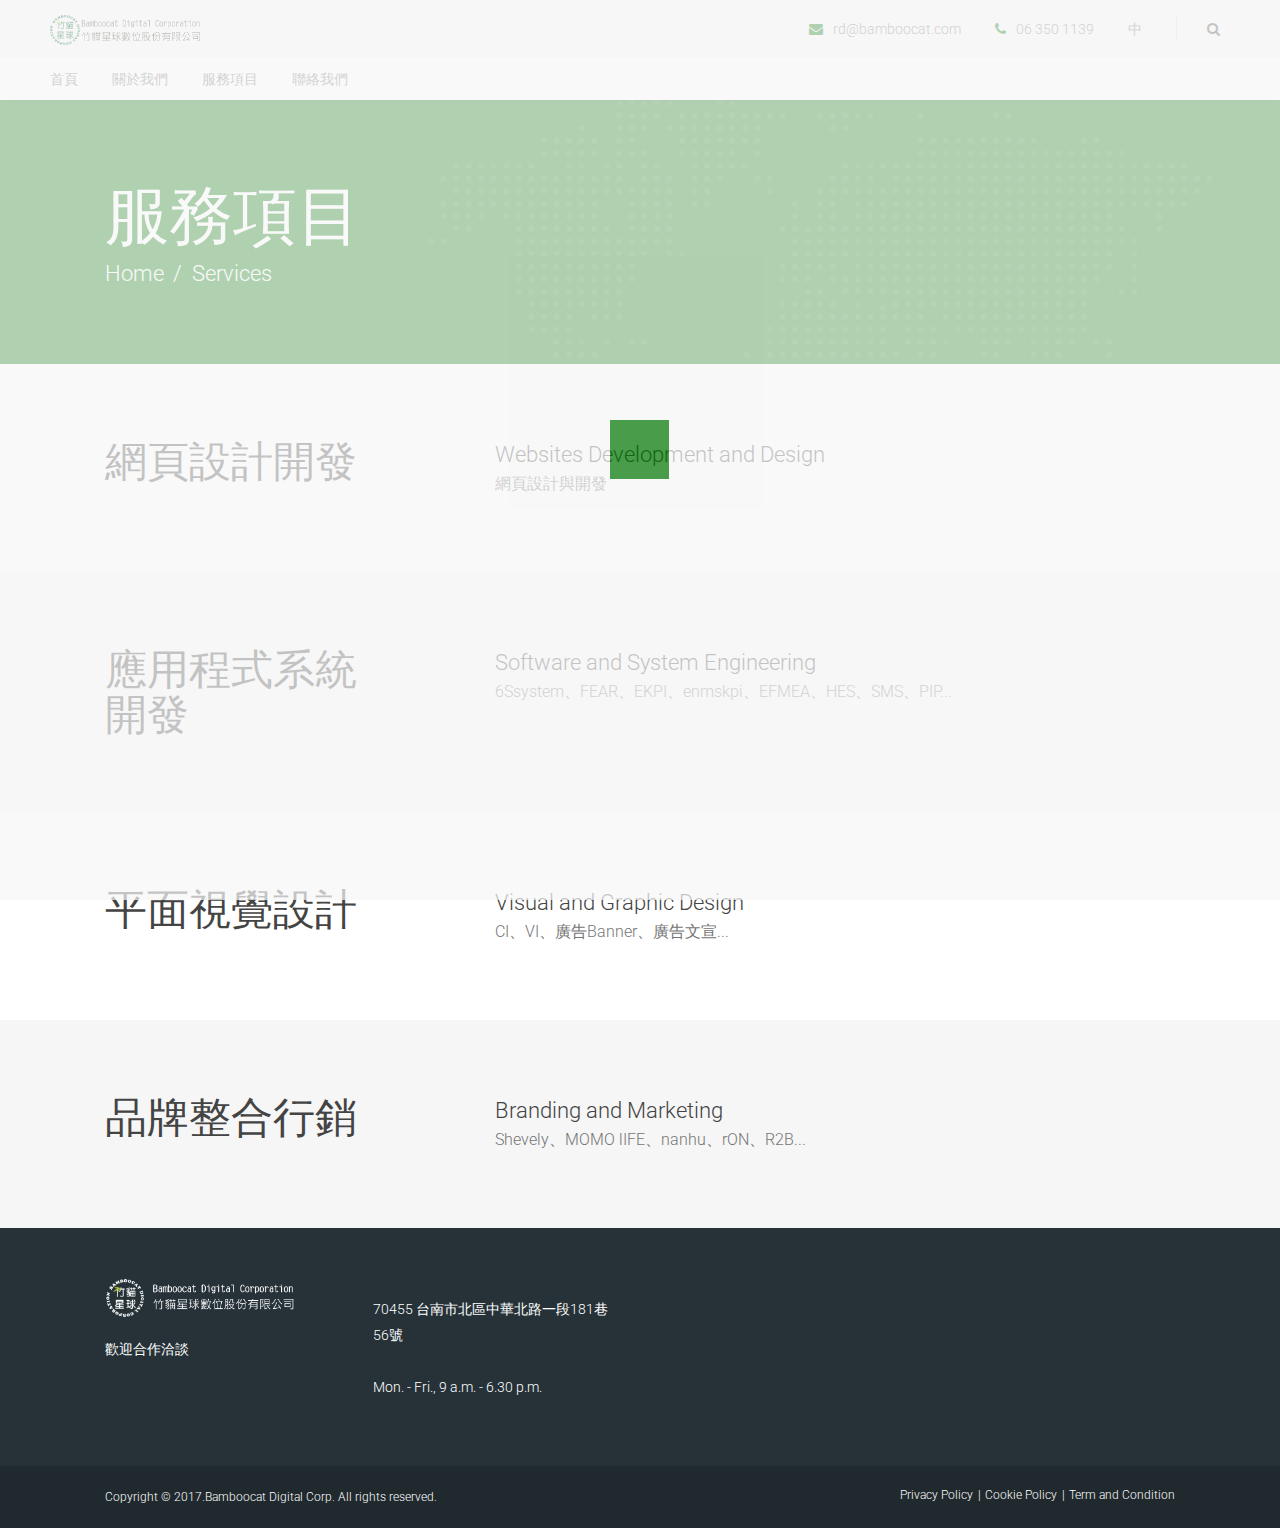
<file: services.html>
﻿<!DOCTYPE html>
<html lang="en">
    <head>
        <meta charset="utf-8">
        <meta http-equiv="X-UA-Compatible" content="IE=edge">
        <meta name="viewport" content="width=device-width, initial-scale=1">
        <!-- The above 3 meta tags *must* come first in the head; any other head content must come *after* these tags -->
        <title>竹貓星球數位股份有限公司</title>

        <!-- Bootstrap -->
        <link rel="stylesheet" href="assets/css/bootstrap/bootstrap.min.css">

        <!-- Optional theme -->
        <link rel="stylesheet" href="assets/css/bootstrap/bootstrap-theme.min.css">

        <!-- Custom css -->
        <link rel="stylesheet" href="assets/css/style.css">
        
        <!-- Font Awesome -->
        <link rel="stylesheet" href="assets/css/font-awesome.min.css">
        
        <link rel="stylesheet" href="assets/css/ionicons.min.css">
        
        <!-- Flexslider -->
        <link rel="stylesheet" href="assets/css/flexslider.css">
        
        <!-- Owl -->
        <link rel="stylesheet" href="assets/css/owl.carousel.css">
        
        <!-- Magnific Popup -->
        <link rel="stylesheet" href="assets/css/magnific-popup.css">

        <!-- HTML5 shim and Respond.js for IE8 support of HTML5 elements and media queries -->
        <!-- WARNING: Respond.js doesn't work if you view the page via file:// -->
        <!--[if lt IE 9]>
        <script src="https://oss.maxcdn.com/html5shiv/3.7.2/html5shiv.min.js"></script>
        <script src="https://oss.maxcdn.com/respond/1.4.2/respond.min.js"></script>
        <![endif]-->
    </head>
    <body>
      
        <!--  loader  -->
        <div id="myloader">
            <div class="loader">
                <div class="grid">
                    <div class="cube cube1"></div>
                    <div class="cube cube2"></div>
                    <div class="cube cube3"></div>
                    <div class="cube cube4"></div>
                    <div class="cube cube5"></div>
                    <div class="cube cube6"></div>
                    <div class="cube cube7"></div>
                    <div class="cube cube8"></div>
                    <div class="cube cube9"></div>
                </div>
            </div>
        </div>
        
        <!--  Header & Menu  -->
        <header id="header">
            <div class="top-nav">
                <!--  Header Logo  -->
                <div id="logo">
                    <a class="navbar-brand" href="index.html">
                        <img src="assets/img/logo.png" class="normal" alt="logo">
                        <img src="assets/img/logo@2x.png" class="retina" alt="logo">
                    </a>
                </div>
                <!--  END Header Logo  -->
                <div class="secondary-menu">
                    <ul>
                        <li class="mail"><i class="fa fa-envelope" aria-hidden="true"></i><a href="maito:rd@bamboocat.com">rd@bamboocat.com</a></li>
                        <li class="phone"><i class="fa fa-phone" aria-hidden="true"></i>06 350 1139</li>
                        <li class="lang">
                            <span class="current"><a href="#">中</a></span>
                           <ul>     
                                <!-- <li><a href="#">EN</a></li> -->
                            </ul>
                        </li>
                        <!-- Search Icon -->
                        <li class="search">
                            <i class="fa fa-search" aria-hidden="true"></i>
                        </li>
                    </ul>
                </div>
            </div>
            <nav class="navbar navbar-default">
                <!--  Classic menu, responsive menu classic  -->
                <div id="menu-classic">
                    <div class="menu-holder">
                        <ul>
                            <li><a href="index.html">首頁</a></li>
                            <li><a href="about.html">關於我們</a></li>
                            <li><a href="services.html">服務項目</a></li>
                            <li><a href="contact.html">聯絡我們</a></li>
                        </ul>
                    </div>
                </div>
                <!--  END Classic menu, responsive menu classic  -->
                <!--  Button for Responsive Menu Classic  -->
                <div id="menu-responsive-classic">
                    <div class="menu-button">
                        <span class="bar bar-1"></span>
                        <span class="bar bar-2"></span>
                        <span class="bar bar-3"></span>
                    </div>
                </div>
                <!--  END Button for Responsive Menu Classic  -->
                <div class="secondary-menu-mobile">
                    <ul>
                        <li class="mail"><i class="fa fa-envelope" aria-hidden="true"></i><a href="maito:info@domain.com">info@domain.com</a></li>
                        <li class="phone"><i class="fa fa-phone" aria-hidden="true"></i>+39 123456789</li>
                        <li class="lang">
                            <span class="current"><a href="#">En</a></span>
                            <ul>     
                                <li><a href="#">It</a></li>
                            </ul>
                        </li>
                        <!-- Search Icon -->
                        <li class="search">
                            <i class="fa fa-search" aria-hidden="true"></i>
                        </li>
                    </ul>
                </div>
            </nav>
            <div id="header-searchform">
                <form class="search-form">
                    <div class="form-input">
                        <input type="text" placeholder="Search...">
                        <span class="form-button-close">
                            <button type="button"><i class="material-icons">close</i></button>
                        </span>
                        <span class="form-button">
                            <button type="button">Search</button>
                        </span>
                    </div>
                </form>
            </div>
        </header>
        <!--  END Header & Menu  -->
            
        <!--  Main Wrap  -->
        <div id="main-wrap">
            <!--  Page Content  -->
            <div id="page-content" class="header-static">
                <!--  Page Header  -->
                <div id="page-header" class="secondary-background">
                    <div class="container">
                        <div class="row no-margin">
                            <div class="text">
                                <h1 class="white">服務項目</h1>
                                <ul class="breadcrumb white">
                                    <li><a href="#">Home</a></li>
                                    <li>Services</li>
                                </ul>
                            </div>
                        </div>
                    </div>
                </div>
                <!--  END Page Header  -->
                <div id="home-wrap" class="content-section fullpage-wrap">
                    <div class="container">
                        <!-- Service -->
                        <div class="row no-margin padding-lg">
                            <div class="col-md-4 padding-leftright-null">
                               <div class="text padding-topbottom-null">
                                   <h2 class="margin-bottom-null left">網頁設計開發</h2>
                               </div>
                            </div>
                            <div class="col-md-8 padding-leftright-null">
                                <div class="text padding-topbottom-null">
                                    <h3>Websites Development and Design</h3>
                                    <p class="margin-bottom-null">網頁設計與開發 
                                    </p>
                                </div>
                            </div>
                        </div>
                        <!-- END Service -->
                    </div>
                    <div class="light-background">
                        <div class="container">
                            <!-- Service -->
                            <div class="row no-margin padding-lg">
                                <div class="col-md-4 padding-leftright-null">
                                    <div class="text padding-topbottom-null">
                                        <h2 class="margin-bottom-null left">應用程式系統開發</h2>
                                    </div>
                                </div>
                                <div class="col-md-8 padding-leftright-null">
                                    <div class="text padding-topbottom-null">
                                        <h3>Software and System Engineering</h3>
                                        <p class="margin-bottom-null">6Ssystem、FEAR、EKPI、enmskpi、EFMEA、HES、SMS、PIP... 
                                        </p>
                                    </div>
                                </div>
                            </div>
                            <!-- END Service -->
                        </div>
                    </div>
                    <div class="container">
                        <!-- Service -->
                        <div class="row no-margin padding-lg">
                            <div class="col-md-4 padding-leftright-null">
                                <div class="text padding-topbottom-null">
                                    <h2 class="margin-bottom-null left">平面視覺設計</h2>
                                </div>
                            </div>
                            <div class="col-md-8 padding-leftright-null">
                                <div class="text padding-topbottom-null">
                                    <h3>Visual and Graphic Design</h3>
                                    <p class="margin-bottom-null">CI、VI、廣告Banner、廣告文宣... 
                                    </p>
                                </div>
                            </div>
                        </div>
                        <!-- END Service -->
                    </div>
                    <div class="light-background">
                        <div class="container">
                            <!-- Service -->
                            <div class="row no-margin padding-lg">
                                <div class="col-md-4 padding-leftright-null">
                                    <div class="text padding-topbottom-null">
                                        <h2 class="margin-bottom-null left">品牌整合行銷</h2>
                                    </div>
                                </div>
                                <div class="col-md-8 padding-leftright-null">
                                    <div class="text padding-topbottom-null">
                                        <h3>Branding and Marketing</h3>
                                        <p class="margin-bottom-null">Shevely、MOMO lIFE、nanhu、rON、R2B... 
                                        </p>
                                    </div>
                                </div>
                            </div>
                            <!-- END Service -->
                        </div>
                    </div>
                    
                </div>
            </div>
            <!--  END Page Content -->
        </div>
        <!--  Main Wrap  -->
        

        <!--  Footer  -->
        <footer>
            <div class="container">
                <div class="row no-margin">
                    <div class="col-md-3 text">
                        <div class="logo">
                            <img src="assets/img/logo_white.png" class="normal" alt="logo">
                            <img src="assets/img/logo_white@2x.png" class="retina" alt="logo">
                        </div>
                        <p>歡迎合作洽談 </p>
                        <div>
                           <!--  <ul class="social">
                                <li>Find us on</li>
                                <li><a href=""><i class="fa fa-youtube-play" aria-hidden="true"></i></a></li>
                                <li><a href=""><i class="fa fa-twitter" aria-hidden="true"></i></a></li>
                                <li><a href=""><i class="fa fa-facebook" aria-hidden="true"></i></a></li>
                            </ul> -->
                        </div>
                    </div>
                    <div class="col-md-3 text small">
                        <h4 class="heading white margin-bottom-small weight-300"></h4>
                        <p>70455 台南市北區中華北路一段181巷56號<br>
                            <br>
                            Mon. - Fri., 9 a.m. - 6.30 p.m.</p>
                    </div>
                    <!-- <div class="col-md-2 text small">
                        <h4 class="heading white margin-bottom-small weight-300">Important link</h4>
                        <ul class="info">
                            <li><a href="">Home</a></li>
                            <li><a href="">Who we are</a></li>
                            <li><a href="">Support</a></li>
                            <li><a href="">FAQ</a></li>
                            <li><a href="">Contact</a></li>
                        </ul>
                    </div>
                    <div class="col-md-4 text">
                        <h4 class="heading white margin-bottom-small weight-300">News Subscribtion</h4>
                        <p>Subscribe to our newsletter to get all our news in your inbox.</p>
                        <div id="newsletter-form">
                            <form class="search-form">
                                <div class="form-input">
                                    <input type="text" placeholder="Your email ID">
                                    <span class="form-button">
                                        <button type="button">Sign Up</button>
                                    </span>
                                </div>
                            </form>
                        </div>
                    </div>
                </div>
            </div> -->
        </footer>
        <div id="copy">
            <div class="container">
                <div class="row no-margin">
                    <div class="col-md-6 text">
                        <p>Copyright &copy; 2017.Bamboocat Digital Corp. All rights reserved.</p>
                    </div>
                    <div class="col-md-6 text text-right">
                        <ul>
                            <li><a href="#">Privacy Policy</a></li>
                            <li><a href="#">Cookie Policy</a></li>
                            <li><a href="#">Term and Condition</a></li>
                        </ul>
                    </div>
                </div>
            </div>
        </div>
        <!--  END Footer. Class fixed for fixed footer  -->
        
        <!-- jQuery (necessary for Bootstrap's JavaScript plugins) -->
        <script src="assets/js/jquery.min.js"></script>
        <!-- All js library -->
        <script src="assets/js/bootstrap/bootstrap.min.js"></script>
        <script src="assets/js/jquery.flexslider-min.js"></script>
        <script src="assets/js/owl.carousel.min.js"></script>
        <script src="assets/js/isotope.min.js"></script>
        <script src="assets/js/jquery.magnific-popup.min.js"></script>
        <!---<script src="http://ditu.google.cn/maps/api/js?v=3.exp&signed_in=false"></script>--->
        <script src="assets/js/jquery.scrollTo.min.js"></script>
        <script src="assets/js/smooth.scroll.min.js"></script>
        <script src="assets/js/jquery.appear.js"></script>
        <script src="assets/js/jquery.countTo.js"></script>
        <script src="assets/js/jquery.scrolly.js"></script>
        <script src="assets/js/plugins-scroll.js"></script>
        <script src="assets/js/imagesloaded.min.js"></script>
        <script src="assets/js/pace.min.js"></script>
        <script src="assets/js/main.js"></script>
    </body>
</html>
</file>
<file: assets/css/style.css>
/*-------------------------------------------------
=  Table of Css

1.Reset
2.General
3.Main Settings
4.Main Navigation
5.Main content
6.Blog Page
7.Navigation
8.Page
9.Post
10.Project
11.Contact Form
12.Footer
13.Elements
14.Loader
15.Magnific popup
16.OWL
17.Animations

-------------------------------------------------*/
/*-------------------------------------------------
=  Import Google Fonts */
@import url("https://fonts.googleapis.com/css?family=Roboto:100,100i,300,300i,400,400i,500,500i,700,700i");
@import 'https://fonts.googleapis.com/icon?family=Material+Icons';
/*-------------------------------------------------*/
/*-------------------------------------------------*/
/* =  1.Reset
/*-------------------------------------------------*/
html, body, div, span, applet, object, iframe, h1, h2, h3, h4, h5, h6, p, blockquote, pre, a, abbr, acronym, address, big, cite, code, del, dfn, em, img, ins, kbd, q, s, samp, small, strike, strong, sub, sup, tt, var, b, u, i, center, dl, dt, dd, ol, ul, li, fieldset, form, label, legend, table, caption, tbody, tfoot, thead, tr, th, td, article, aside, canvas, details, embed, figure, figcaption, footer, header, hgroup, menu, nav, output, ruby, section, summary, time, mark, audio, video {
  margin: 0;
  padding: 0;
  border: 0;
  font-size: 100%;
  font: inherit;
  vertical-align: baseline;
}

article, aside, details, figcaption, figure, footer, header, hgroup, menu, nav, section {
  display: block;
}

body {
  line-height: 1;
}

ol, ul {
  list-style: none;
}

blockquote, q {
  quotes: none;
}

blockquote, q {
  quotes: none;
}

blockquote:before, blockquote:after, q:before, q:after {
  content: '';
  content: none;
}

table {
  border-collapse: collapse;
  border-spacing: 0;
}

a:focus {
  text-decoration: none;
}

/*-------------------------------------------------*/
/* =  2.General
/*-------------------------------------------------*/
body {
  font: 100% "Roboto", sans-serif;
  color: #444444;
  background-color: #EEEEEE;
  -webkit-font-smoothing: antialiased;
  -moz-osx-font-smoothing: grayscale;
}

* {
  text-rendering: optimizeLegibility;
}

h1, h2, h3, h4, h5, h6 {
  font: 100% "Roboto", sans-serif;
  color: #444444;
  font-weight: 300;
}

h1 {
  font-size: 64px;
  line-height: 84px;
}

@media screen and (max-width: 650px) {
  h1 {
    font-size: 44px;
    line-height: 64px;
  }
}

@media screen and (max-width: 480px) {
  h1 {
    font-size: 34px;
    line-height: 50px;
  }
}

h1.heading {
  color: #757575;
  font-family: "Roboto", sans-serif;
  letter-spacing: 0;
  max-width: 800px;
  margin: 0 auto;
}

h1.heading.max {
  max-width: 1000px;
}

h1.heading.left {
  margin-left: 0;
}

h1.heading.right {
  margin-right: 0;
}

h2 {
  font-size: 42px;
  line-height: 45px;
}

@media screen and (max-width: 650px) {
  h2 {
    font-size: 34px;
    line-height: 40px;
  }
}

@media screen and (max-width: 480px) {
  h2 {
    font-size: 28px;
    line-height: 34px;
  }
}

h2.small {
  font-size: 28px;
  line-height: 33px;
}

@media screen and (max-width: 480px) {
  h2.small {
    font-size: 24px;
    line-height: 30px;
  }
}

h3 {
  font-size: 22px;
  line-height: 32px;
}

h3.big {
  font-size: 42px;
  line-height: 45px;
}

@media screen and (max-width: 650px) {
  h3.big {
    font-size: 34px;
    line-height: 40px;
  }
}

@media screen and (max-width: 480px) {
  h3.big {
    font-size: 28px;
    line-height: 34px;
  }
}

h4 {
  font-size: 18px;
  line-height: 22px;
}

h5 {
  font-size: 16px;
  line-height: 20px;
}

h6 {
  font-size: 14px;
  line-height: 18px;
}

a {
  color: #007500;
  text-decoration: none;
  transition: color .4s ease;
}

a:focus, a:active, a:visited {
  outline: none;
}

a:hover {
  text-decoration: none;
  color: #444444;
  transition: color .4s ease;
}

a.simple {
  text-decoration: none;
  color: #757575;
}

a.simple:hover {
  color: #007500;
}

a.btn {
  padding: 0;
  padding-right: 30px;
  padding-left: 30px;
  height: 45px;
  line-height: 45px;
  text-align: center;
  font-size: 12px;
  letter-spacing: 1px;
  font-family: "Roboto", sans-serif;
  text-transform: uppercase;
  display: inline-block;
  overflow: hidden;
  outline: none;
  border: 2px solid #20292E;
  border-radius: 2px;
  font-weight: bold;
  color: #20292E;
  position: relative;
  margin-right: 10px;
  margin-left: 10px;
  margin-bottom: 35px;
  text-decoration: none !important;
  transition: all .4s ease;
}

@media screen and (max-width: 991px) {
  a.btn {
    margin-bottom: 0px;
  }
}

a.btn:hover {
  background-color: #007500;
  color: white !important;
  border-color: transparent;
  transition: all .4s ease;
}

a.btn-alt {
  padding: 0;
  padding-right: 30px;
  padding-left: 30px;
  height: 45px;
  line-height: 45px;
  text-align: center;
  font-size: 12px;
  letter-spacing: 1px;
  font-family: "Roboto", sans-serif;
  text-transform: uppercase;
  display: inline-block;
  overflow: hidden;
  outline: none;
  border-radius: 2px;
  font-weight: 400;
  color: white;
  position: relative;
  margin-right: 10px;
  margin-left: 10px;
  margin-bottom: 35px;
  text-decoration: none !important;
  transition: all .4s ease;
  background-color: #007500;
}

@media screen and (max-width: 991px) {
  a.btn-alt {
    margin-bottom: 0px;
  }
}

a.btn-alt:hover {
  background-color: #444444;
  color: white;
  transition: all .4s ease;
}

a.btn-alt.shadow {
  box-shadow: 0 6px 30px 0 rgba(0, 0, 0, 0.2);
}

a.btn-alt.no-margin-bottom {
  margin-bottom: 0;
}

a.btn-alt.small {
  height: 36px;
  line-height: 36px;
  background-color: #007500;
  color: white;
  transition: all .4s ease;
  font-size: 12px;
}

a.btn-alt.small:hover {
  background-color: white;
  color: #007500;
  transition: all .4s ease;
}

a.btn-alt.small.white {
  border: 1px solid white;
}

a.btn-alt.small.white:hover {
  background-color: white;
  color: #007500 !important;
}

a.btn-alt.small.active {
  background-color: transparent;
  border: 1px solid #007500;
  color: #007500;
}

a.btn-alt.small.active:hover {
  background-color: #007500;
  border: 1px solid #007500;
  color: white;
}

a.btn-alt.small.active.white {
  border-color: white;
  color: white;
}

a.btn-alt.small.active.white:hover {
  background-color: white;
  color: #007500;
}

a.btn-alt.small.border {
  border: 1px solid #007500;
}

a.btn-alt i {
  margin-right: 8px;
}

a.btn-pro {
  font-size: 14px;
  line-height: 14px;
  color: #444444;
  font-weight: 400;
  text-decoration: none;
  position: relative;
  text-transform: uppercase;
}

a.btn-pro:after {
  content: "\f30f";
  font-family: "Ionicons";
  position: absolute;
  display: block;
  position: absolute;
  right: -20px;
  top: 1px;
  transition: right .4s ease;
  color: #007500;
}

a.btn-pro:hover:after {
  right: -25px;
  transition: right .4s ease;
}

a.btn-pro.white {
  font-weight: 300;
}

a.btn-simple {
  font-size: 16px;
  line-height: 16px;
  color: #007500;
  font-weight: 400;
  text-decoration: none;
  position: relative;
  text-transform: uppercase;
  transition: color .4s ease;
  z-index: 2;
}

a.btn-simple:before {
  content: '';
  background-color: #263238;
  border-radius: 2px;
  position: absolute;
  top: -1px;
  bottom: 0;
  left: -5px;
  width: 0%;
  z-index: -1;
  transition: all ease .4s;
}

a.btn-simple:hover {
  color: white;
  padding-left: 5px;
  transition: all .2s ease;
}

a.btn-simple:hover:before {
  width: calc(100% + 15px);
  transition: all ease .4s;
}

p {
  font-family: "Roboto", sans-serif;
  color: #757575;
  font-size: 16px;
  line-height: 26px;
  margin-bottom: 16px;
  font-weight: 300;
}

p.heading {
  color: #757575;
  font-family: "Roboto", sans-serif;
  font-size: 22px;
  line-height: 30px;
  max-width: 600px;
  letter-spacing: 0;
  margin: 0 auto;
}

@media screen and (max-width: 650px) {
  p.heading {
    font-size: 18px;
    line-height: 28px;
  }
}

p.heading.full {
  max-width: 1500px;
}

p.heading.max {
  max-width: 1000px;
}

p.heading.left {
  margin-left: 0;
}

p.heading.right {
  margin-right: 0;
}

p b, p strong {
  font-weight: 400;
  color: #757575;
}

p a {
  text-decoration: none;
}

.color-dark {
  color: #444444;
}

.underline {
  border-bottom: 3px solid #F6F6F6;
  box-shadow: inset 0 -3px 0 #F6F6F6;
}

.light-background {
  background-color: #F6F6F6 !important;
}

.color-background {
  background-color: #263238;
}

.secondary-background {
  background-color: #007500;
}

.dark-background {
  background-color: #444 !important;
}

.black-background {
  background-color: #222;
}

.grey-background {
  background-color: #F6F6F6 !important;
}

.darkgrey-background {
  background-color: #20292E !important;
}

.body-background {
  background-color: #EEEEEE !important;
}

.section-bordertop {
  border-top: 1px solid #F6F6F6;
}

button {
  background: none;
  border: none;
  outline: inherit;
}

i {
  font-style: italic;
  font-family: "Roboto", sans-serif;
}

i.service {
  display: block;
  font-size: 40px;
  margin-bottom: 18px;
  transition: color .4s ease;
}

i.service.big {
  font-size: 50px;
}

i.service.material {
  box-shadow: 0 6px 16px 0 rgba(0, 0, 0, 0.2);
  width: 60px;
  height: 60px;
  border-radius: 10px;
  font-size: 30px;
  line-height: 60px;
  text-align: center;
  color: #007500;
  display: inline-block;
}

i.service.material.left {
  float: left;
}

i.service.left {
  float: left;
}

i.service:hover {
  color: #007500;
  transition: color .4s ease;
}

i.material-icons.service {
  font-size: 30px;
}

i.material-icons.left {
  float: left;
}

b, strong {
  font-weight: bold;
}

dl {
  margin: 25px 0;
  font-family: "Roboto", sans-serif;
  font-size: 14px;
  line-height: 24px;
}

dl dt {
  text-transform: uppercase;
  letter-spacing: 2px;
  font-family: "Roboto", sans-serif;
  font-size: 12px;
  line-height: 22px;
}

dl dd {
  border-left: 2px solid #007500;
  font-family: "Roboto", serif;
  padding-left: 20px;
  margin-bottom: 10px;
  font-style: italic;
  letter-spacing: 1px;
}

ol {
  list-style: decimal;
  padding-left: 28px;
  font-family: "Roboto", sans-serif;
  color: #757575;
  font-size: 14px;
  line-height: 24px;
  letter-spacing: 1px;
  font-weight: 300;
  margin: 25px 0 25px 15px;
}

ul li.border {
  border-bottom: 1px solid #c2c3c4;
}

ul.styled, ul.post {
  list-style: none;
}

ul.styled li, ul.post li {
  position: relative;
  padding-left: 26px;
  margin: 9px 0;
  color: #444444;
  font-size: 16px;
  line-height: 26px;
  font-weight: 300;
  color: #444444;
}

ul.styled li:before, ul.post li:before {
  position: absolute;
  content: "\f383";
  font-family: "Ionicons";
  color: #007500;
  left: 0;
  top: 0;
}

ul.post {
  padding: 25px 0 25px 18px;
}

ul.post li {
  font-weight: 300;
}

ul.post li:before {
  position: absolute;
  content: "\f111";
  font-family: "FontAwesome";
  color: #444444;
  font-size: 8px;
  left: 8px;
  top: -1px;
}

mark {
  background: #F6F6F6;
  padding: 0 4px;
  color: #757575;
}

pre {
  padding: 25px;
  background: #F6F6F6;
  overflow: hidden;
  border-radius: 0;
  font-family: "Roboto", sans-serif;
  font-size: 14px;
  line-height: 24px;
  letter-spacing: 1px;
  color: #444444;
  margin: 25px 0;
}

code {
  color: #007500;
  background-color: #F6F6F6;
}

blockquote, q {
  display: block;
  quotes: none;
  position: relative;
  font-size: 16px;
  line-height: 26px;
  padding-left: 36px;
  font-family: "Roboto", sans-serif;
  color: #757575;
  font-weight: 300;
  font-style: italic;
  margin: 50px 0;
  border-left: 4px solid #007500;
}

blockquote cite, q cite {
  margin-top: 18px;
  font-style: normal;
  display: block;
  font-size: 14px;
  font-weight: 300;
  color: #757575;
}

blockquote cite a, q cite a {
  color: #757575;
}

blockquote cite a:hover, q cite a:hover {
  color: #007500;
}

textarea {
  resize: none;
}

.popup-youtube, .popup-vimeo {
  position: relative;
  display: block;
  overflow: hidden;
}

.popup-youtube.shadow, .popup-vimeo.shadow {
  box-shadow: 0 2px 17px 0 rgba(0, 0, 0, 0.3);
}

.popup-youtube:before, .popup-vimeo:before {
  content: "\f487";
  font-family: "Ionicons";
  position: absolute;
  display: block;
  color: white;
  font-size: 40px;
  text-align: center;
  line-height: 100%;
  top: 50%;
  left: 50%;
  -webkit-transform: translate(-50%, -50%);
      -ms-transform: translate(-50%, -50%);
          transform: translate(-50%, -50%);
  width: 70px;
  height: 70px;
  background-color: #263238;
  line-height: 70px;
  padding-left: 5px;
  z-index: 1;
  transition: background-color .4s ease;
  border-radius: 50%;
}

@media screen and (max-width: 410px) {
  .popup-youtube:before, .popup-vimeo:before {
    font-size: 30px;
    width: 45px;
    height: 45px;
    line-height: 45px;
  }
}

.popup-youtube:hover:before, .popup-vimeo:hover:before {
  background-color: #444;
  transition: background-color .4s ease;
}

.popup-youtube:focus, .popup-vimeo:focus {
  outline: none;
}

.popup-youtube.black:before, .popup-vimeo.black:before {
  background-color: #444;
}

.popup-youtube.black:hover:before, .popup-vimeo.black:hover:before {
  background-color: #263238;
  transition: background-color .4s ease;
}

.popup-youtube img, .popup-vimeo img {
  display: block;
  width: 100%;
  height: auto;
}

@media screen and (max-width: 1199px) {
  .height-auto-lg {
    height: auto !important;
  }
}

@media screen and (max-width: 991px) {
  .height-auto-md {
    height: auto !important;
  }
}

@media screen and (max-width: 767px) {
  .height-auto-sm {
    height: auto !important;
  }
}

@media screen and (max-width: 480px) {
  .height-auto-xs {
    height: auto !important;
  }
}

.border-right {
  position: fixed;
  left: 0;
  top: 0;
  bottom: 0;
  z-index: 99;
  width: 70px;
  height: 100%;
  max-width: 70px;
  background-color: #F6F6F6;
}

@media screen and (max-width: 1350px) {
  .border-right {
    display: none;
  }
}

.border-left {
  position: fixed;
  right: 0;
  top: 0;
  bottom: 0;
  z-index: 99;
  width: 70px;
  height: 100%;
  max-width: 70px;
  background-color: #F6F6F6;
}

@media screen and (max-width: 1350px) {
  .border-left {
    display: none;
  }
}

.nav-tabs {
  padding-left: 0 !important;
  border-bottom: none;
}

.nav-tabs li {
  margin-bottom: 0;
}

.nav-tabs li a {
  font-size: 12px;
  color: #444444;
  text-decoration: none;
  font-family: "Roboto", sans-serif;
  font-weight: 400;
  text-transform: uppercase;
  border-radius: 2px;
  border: none;
  margin-right: 0;
  transition: all .4s ease;
  padding: 0 30px;
  height: 36px;
  line-height: 36px;
  letter-spacing: 1px;
}

.nav-tabs li a:hover, .nav-tabs li a:focus {
  border: none;
  border-radius: 2px;
  color: #007500;
  background-color: transparent;
  transition: all .4s ease;
}

.nav-tabs li a:focus {
  outline: none;
}

.nav-tabs li.active a {
  border: none;
  border-radius: 2px;
  text-decoration: none;
  color: white;
  background-color: #263238;
  box-shadow: 0 8px 16px 0 rgba(0, 0, 0, 0.2);
}

.nav-tabs li.active a:hover, .nav-tabs li.active a:focus {
  border: none;
  border-radius: 2px;
  color: white;
  background-color: #263238;
}

.nav-tabs li.active a:focus {
  outline: none;
}

.nav-tabs.alt {
  text-align: center;
}

.nav-tabs.alt li {
  float: inherit;
  display: inline-block;
}

.nav-tabs.alt li a {
  padding-left: 30px;
  padding-right: 30px;
  opacity: .5;
  border: none;
  height: 40px;
  line-height: 22px;
  border-radius: 0px;
  font-weight: 600;
  text-rendering: geometricPrecision;
  font-size: 12px;
}

.nav-tabs.alt li a:hover, .nav-tabs.alt li a:focus {
  border: none;
  opacity: 1;
}

.nav-tabs.alt li.active a {
  background-color: #007500;
  color: white;
  opacity: 1;
  border-radius: 40px;
}

.nav-tabs.alt li.active a:hover, .nav-tabs.alt li.active a:focus {
  border: none;
}

.tab-content {
  margin-bottom: 50px;
  margin-top: -1px;
}

.tab-content .tab-pane {
  color: #757575;
  font-size: 14px;
  line-height: 24px;
  font-family: "Roboto", sans-serif;
  letter-spacing: 1px;
  padding-top: 25px;
  font-weight: 300;
}

.tab-content.alt .tab-pane {
  border: none;
}

.panel-group .panel {
  border-radius: 0;
  border: none;
  box-shadow: none;
}

.panel-group .panel .panel-heading {
  background-color: transparent;
  background-image: none;
  border-bottom: 1px solid #F6F6F6;
  border-radius: 0;
  padding: 10px 0;
  position: relative;
}

.panel-group .panel .panel-heading:after {
  position: absolute;
  content: "\E313";
  font-family: 'Material Icons';
  font-size: 24px;
  top: 14px;
  right: 0;
  color: #007500;
}

.panel-group .panel .panel-heading h4.panel-title {
  margin-bottom: 0;
  font-size: 16px;
  line-height: 28px;
}

.panel-group .panel .panel-heading h4.panel-title a {
  font-size: 16px;
  line-height: 28px;
  text-decoration: none;
  font-family: "Roboto", sans-serif;
  color: #757575;
  display: block;
  z-index: 2;
  position: relative;
  padding-right: 36px;
}

.panel-group .panel .panel-heading h4.panel-title a:hover {
  color: #007500;
}

.panel-group .panel .panel-body {
  border-top: none !important;
  color: #444444;
  font-size: 16px;
  line-height: 26px;
  font-family: "Roboto", sans-serif;
  font-weight: 300;
  padding: 25px 0;
}

/* core classes */
::-moz-selection {
  background: #007500;
  color: white;
}

::selection {
  background: #007500;
  color: white;
}

/* class white: set font color white */
[class~="white"] {
  color: white !important;
}

/* class color: set font with secondary color */
[class~="color"] {
  color: #007500 !important;
}

/* class black: set font with black color */
[class~="black"] {
  color: #444444 !important;
}

/* class grey: set font with grey color */
[class~="grey"] {
  color: #757575 !important;
}

/* class grey-light: set font with light grey color */
[class~="grey-light"] {
  color: #F6F6F6 !important;
}

/* class grey-dark: set font with dark grey color */
[class~="grey-dark"] {
  color: #20292E !important;
}

/* class uppercase: set font uppercase */
[class~="uppercase"] {
  text-transform: uppercase;
}

/* class font weight: font-weight 100 */
[class~="weight-100"] {
  font-weight: 100;
}

/* class font weight: font-weight 300 */
[class~="weight-300"] {
  font-weight: 300;
}

/* class font weight: font-weight 400 */
[class~="weight-400"] {
  font-weight: 400;
}

/* class font weight: font-weight 600 */
[class~="weight-600"] {
  font-weight: 600;
}

/* class font weight: font-weight 700 */
[class~="weight-700"] {
  font-weight: 700;
}

/* class font weight: font-weight 900 */
[class~="weight-900"] {
  font-weight: 900;
}

/* class vertical-align: vertical align */
[class="vertical-align"] {
  position: relative;
  top: 50%;
  -webkit-transform: translateY(-50%);
      -ms-transform: translateY(-50%);
          transform: translateY(-50%);
  z-index: 3;
}

/* class vertical-align: vertical align over 991px */
@media screen and (min-width: 991px) {
  [class="vertical-align-lg"] {
    position: relative;
    top: 50%;
    -webkit-transform: translateY(-50%);
        -ms-transform: translateY(-50%);
            transform: translateY(-50%);
    z-index: 3;
  }
}

/* box-shadow */
[class~="box-shadow-inset"] {
  position: relative;
}

[class~="box-shadow-inset"]:before {
  box-shadow: inset 0 8px 8px -5px rgba(0, 0, 0, 0.25), inset 0 -8px 8px -5px rgba(0, 0, 0, 0.25);
  content: '';
  display: block;
  height: 100%;
  left: 0;
  position: absolute;
  top: 0;
  width: 100%;
  z-index: 1;
}

[class~="box-shadow-inset"] {
  position: relative;
}

[class~="box-shadow-inset"]:before {
  box-shadow: inset 0 8px 8px -5px rgba(0, 0, 0, 0.25), inset 0 -8px 8px -5px rgba(0, 0, 0, 0.25);
  content: '';
  display: block;
  height: 100%;
  left: 0;
  position: absolute;
  top: 0;
  width: 100%;
  z-index: 1;
}

[class~="box-shadow"] {
  position: relative;
}

[class~="box-shadow"]:before {
  box-shadow: 0 25px 45px rgba(0, 0, 0, 0.15);
  content: '';
  display: block;
  height: 100%;
  left: 0;
  position: absolute;
  top: 0;
  width: 100%;
  z-index: 1;
}

[class~="simple-shadow"] {
  box-shadow: 0 8px 16px 0 rgba(0, 0, 0, 0.2);
}

[class*="vertical-align-outer"] {
  display: table;
}

[class*="vertical-align-inner"] {
  display: table-cell;
  vertical-align: middle;
}

[class*="full-height"] {
  height: 100% !important;
}

img[class*="normal"] {
  display: block;
}

@media (-webkit-min-device-pixel-ratio: 2), (min-resolution: 192dpi) {
  img[class*="normal"] {
    display: none;
  }
}

img[class*="retina"] {
  display: none;
}

@media (-webkit-min-device-pixel-ratio: 2), (min-resolution: 192dpi) {
  img[class*="retina"] {
    display: block;
  }
}

img[class~="center"] {
  margin: 0 auto;
}

/* padding shortcodes */
.padding-top-ultra {
  padding-top: 235px !important;
  padding-bottom: 75px !important;
}

@media screen and (max-width: 480px) {
  .padding-top-ultra {
    padding-top: 180px !important;
  }
}

.padding-lg {
  padding: 75px 0 !important;
}

.padding-top-lg {
  padding-top: 75px !important;
  padding-bottom: 50px !important;
}

.padding-onlytop-lg {
  padding-top: 75px !important;
}

.padding-onlybottom-lg {
  padding-bottom: 75px !important;
}

.padding-md {
  padding: 50px 0 !important;
}

.padding-onlytop-md {
  padding-top: 50px !important;
}

.padding-onlybottom-md {
  padding-bottom: 50px !important;
}

.padding-sm {
  padding: 25px 0 !important;
}

.padding-onlytop-sm {
  padding-top: 25px !important;
}

.padding-onlybottom-sm {
  padding-bottom: 25px !important;
}

.padding-null {
  padding: 0 !important;
}

.padding-topbottom-null {
  padding-top: 0 !important;
  padding-bottom: 0 !important;
}

.padding-leftright-null {
  padding-left: 0 !important;
  padding-right: 0 !important;
}

.padding-top-null {
  padding-top: 0 !important;
}

.padding-left-null {
  padding-left: 0 !important;
}

.padding-right-null {
  padding-right: 0 !important;
}

.padding-bottom-null {
  padding-bottom: 0 !important;
}

@media screen and (max-width: 1199px) {
  .padding-lg-topbottom-null {
    padding-top: 0 !important;
    padding-bottom: 0 !important;
  }
}

@media screen and (max-width: 991px) {
  .padding-md-topbottom-null {
    padding-top: 0 !important;
    padding-bottom: 0 !important;
  }
}

@media screen and (max-width: 991px) {
  .padding-md-leftright-null {
    padding-left: 0 !important;
    padding-right: 0 !important;
  }
}

@media screen and (max-width: 991px) {
  .padding-md-top-null {
    padding-top: 0 !important;
  }
}

@media screen and (max-width: 991px) {
  .padding-md-bottom-null {
    padding-bottom: 0 !important;
  }
}

@media screen and (max-width: 991px) {
  .padding-md-left-null {
    padding-left: 0 !important;
  }
}

@media screen and (max-width: 991px) {
  .padding-md-right-null {
    padding-right: 0 !important;
  }
}

@media screen and (max-width: 767px) {
  .padding-sm-topbottom-null {
    padding-top: 0 !important;
    padding-bottom: 0 !important;
  }
}

@media screen and (max-width: 767px) {
  .padding-sm-leftright-null {
    padding-left: 0 !important;
    padding-right: 0 !important;
  }
}

@media screen and (max-width: 767px) {
  .padding-sm-top-null {
    padding-top: 0 !important;
  }
}

@media screen and (max-width: 480px) {
  .padding-xs-top-null {
    padding-top: 0 !important;
  }
}

@media screen and (max-width: 767px) {
  .padding-sm-bottom-null {
    padding-bottom: 0 !important;
  }
}

@media screen and (max-width: 767px) {
  .padding-sm-left-null {
    padding-left: 0 !important;
  }
}

@media screen and (max-width: 767px) {
  .padding-sm-right-null {
    padding-right: 0 !important;
  }
}

@media screen and (max-width: 480px) {
  .padding-xs-leftright-null {
    padding-left: 0 !important;
    padding-right: 0 !important;
  }
}

@media screen and (max-width: 991px) {
  .responsive-padding-md {
    padding-bottom: 50px;
  }
}

/* fixed padding/margin shortcodes */
.padding-bottom {
  padding-bottom: 36px;
}

@media screen and (max-width: 991px) {
  .padding-md-bottom-lg {
    padding-bottom: 75px !important;
  }
}

@media screen and (max-width: 991px) {
  .padding-md-bottom {
    padding-bottom: 50px !important;
  }
}

@media screen and (max-width: 991px) {
  .padding-md-top {
    padding-top: 50px !important;
  }
}

@media screen and (max-width: 991px) {
  .padding-sm-bottom {
    padding-bottom: 25px !important;
  }
}

@media screen and (max-width: 1199px) {
  .padding-lg-top-small {
    padding-top: 18px !important;
  }
}

.margin-bottom {
  margin-bottom: 36px !important;
}

@media screen and (max-width: 991px) {
  .margin-md-bottom {
    margin-bottom: 36px !important;
  }
}

@media screen and (max-width: 767px) {
  .margin-sm-bottom {
    margin-bottom: 36px !important;
  }
}

@media screen and (max-width: 480px) {
  .margin-xs-bottom {
    margin-bottom: 36px !important;
  }
}

@media screen and (max-width: 480px) {
  .margin-xs-bottom-small {
    margin-bottom: 18px !important;
  }
}

.margin-bottom-small {
  margin-bottom: 18px !important;
}

.margin-bottom-extrasmall {
  margin-bottom: 9px !important;
}

/* margin shortcodes */
.margin-null {
  margin: 0 !important;
}

.margin-leftright-null {
  margin-left: 0 !important;
  margin-right: 0 !important;
}

.margin-topbottom-null {
  margin-top: 0 !important;
  margin-bottom: 0 !important;
}

.margin-top-null {
  margin-bottom: 0 !important;
}

.margin-bottom-null {
  margin-bottom: 0 !important;
}

.margin-left-null {
  margin-left: 0 !important;
}

.margin-right-null {
  margin-left: 0 !important;
}

@media screen and (max-width: 991px) {
  .margin-md-topbottom-null {
    margin-top: 0 !important;
    margin-bottom: 0 !important;
  }
}

@media screen and (max-width: 991px) {
  .margin-md-leftright-null {
    margin-left: 0 !important;
    margin-right: 0 !important;
  }
}

@media screen and (max-width: 991px) {
  .margin-md-top-null {
    margin-top: 0 !important;
  }
}

@media screen and (max-width: 991px) {
  .margin-md-bottom-null {
    margin-bottom: 0 !important;
  }
}

@media screen and (max-width: 991px) {
  .margin-md-left-null {
    margin-left: 0 !important;
  }
}

@media screen and (max-width: 991px) {
  .margin-md-right-null {
    margin-right: 0 !important;
  }
}

@media screen and (max-width: 767px) {
  .margin-sm-topbottom-null {
    margin-top: 0 !important;
    margin-bottom: 0 !important;
  }
}

@media screen and (max-width: 767px) {
  .margin-sm-leftright-null {
    margin-left: 0 !important;
    margin-right: 0 !important;
  }
}

@media screen and (max-width: 767px) {
  .margin-sm-top-null {
    margin-top: 0 !important;
  }
}

@media screen and (max-width: 767px) {
  .margin-sm-bottom-null {
    margin-bottom: 0 !important;
  }
}

@media screen and (max-width: 767px) {
  .margin-sm-left-null {
    margin-left: 0 !important;
  }
}

@media screen and (max-width: 767px) {
  .margin-sm-right-null {
    margin-right: 0 !important;
  }
}

/* text-align shortcodes */
@media screen and (max-width: 991px) {
  .text-md-left {
    text-align: left;
  }
}

@media screen and (max-width: 767px) {
  .text-sm-left {
    text-align: left;
  }
}

@media screen and (max-width: 991px) {
  .text-md-right {
    text-align: right;
  }
}

@media screen and (max-width: 767px) {
  .text-sm-right {
    text-align: right;
  }
}

@media screen and (max-width: 991px) {
  .text-md-center {
    text-align: center;
  }
}

@media screen and (max-width: 767px) {
  .text-sm-center {
    text-align: center;
  }
}

/* flex order shortcodes */
@media screen and (max-width: 991px) {
  .flex-order-md {
    display: -webkit-flex;
    display: -ms-flexbox;
    display: flex;
    -webkit-flex-direction: column;
        -ms-flex-direction: column;
            flex-direction: column;
  }
}

@media screen and (max-width: 991px) {
  .flex-column-push-md {
    -webkit-order: 2;
        -ms-flex-order: 2;
            order: 2;
  }
}

@media screen and (max-width: 991px) {
  .flex-column-pull-md {
    -webkit-order: 1;
        -ms-flex-order: 1;
            order: 1;
  }
}

@media screen and (max-width: 767px) {
  .flex-order-sm {
    display: -webkit-flex;
    display: -ms-flexbox;
    display: flex;
    -webkit-flex-direction: column;
        -ms-flex-direction: column;
            flex-direction: column;
  }
}

@media screen and (max-width: 767px) {
  .flex-column-push-sm {
    -webkit-order: 2;
        -ms-flex-order: 2;
            order: 2;
  }
}

@media screen and (max-width: 767px) {
  .flex-column-pull-sm {
    -webkit-order: 1;
        -ms-flex-order: 1;
            order: 1;
  }
}

/* other shortcodes */
.z-index {
  position: relative;
  z-index: 10 !important;
}

.img-responsive {
  display: block;
  max-width: 100%;
  height: auto;
}

.img-full {
  display: block;
  width: 100%;
  height: auto;
}

.not-visible {
  visibility: hidden;
  max-height: 0px;
}

.visible {
  visibility: visible;
  max-height: auto;
}

.no-scroll {
  overflow: hidden;
}

@media screen and (max-width: 1199px) {
  .hidden-lg {
    display: none !important;
  }
}

@media screen and (max-width: 991px) {
  .hidden-md {
    display: none !important;
  }
}

@media screen and (max-width: 767px) {
  .hidden-sm {
    display: none !important;
  }
}

@media screen and (max-width: 480px) {
  .hidden-xs {
    display: none !important;
  }
}

@media screen and (max-width: 991px) {
  .responsive-md-height-auto {
    height: auto !important;
  }
}

/*-------------------------------------------------*/
/* =  3.Main Setting
/*-------------------------------------------------*/
#main-wrap {
  position: relative;
  width: 100%;
  max-width: 100%;
  margin: 0 auto;
  padding: 0 50px;
  overflow: hidden;
  background: white;
}

#main-wrap.full-width {
  max-width: 1920px;
}

.fullpage-wrap {
  margin-left: -50px;
  margin-right: -50px;
  background-color: white;
}

@media screen and (max-width: 991px) {
  .fullpage-md-wrap {
    margin-left: -50px !important;
    margin-right: -50px !important;
  }
}

.container {
  padding: 0;
}

@media screen and (max-width: 767px) {
  .container {
    width: 100%;
  }
}

.row.no-margin {
  margin-left: 0;
  margin-right: 0;
}

.row.first-section {
  margin-top: 80px;
}

@media screen and (max-width: 480px) {
  .row.first-section {
    margin-top: 60px;
  }
}

/*-------------------------------------------------*/
/* =  4.Main Navigation
/*-------------------------------------------------*/
header {
  position: relative;
  z-index: 3;
}

header .top-nav {
  height: 58px;
  width: 100%;
  float: left;
  background-color: #F6F6F6;
  padding: 0 50px;
  z-index: 1;
  position: relative;
}

header .top-nav #logo {
  width: 250px;
  position: relative;
  float: left;
}

@media screen and (max-width: 480px) {
  header .top-nav #logo {
    width: 185px;
  }
}

header .top-nav #logo a.navbar-brand {
  height: 58px;
  line-height: 58px;
  padding: 15px 0;
}

header .top-nav #logo a.navbar-brand img {
  max-height: 30px;
  width: auto;
}

@media screen and (max-width: 480px) {
  header .top-nav #logo a.navbar-brand img {
    max-width: 180px;
  }
}

header .top-nav .secondary-menu {
  width: calc(100% - 250px);
  float: left;
  padding: 17px 0;
}

@media screen and (max-width: 600px) {
  header .top-nav .secondary-menu {
    display: none;
  }
}

header .top-nav .secondary-menu ul {
  float: right;
  text-align: right;
}

header .top-nav .secondary-menu ul li {
  display: inline-block;
  margin-right: 30px;
  font-size: 14px;
  font-family: "Roboto", sans-serif;
  font-weight: 300;
  color: #757575;
}

header .top-nav .secondary-menu ul li a {
  font-size: 14px;
  line-height: 24px;
  color: #757575;
}

header .top-nav .secondary-menu ul li i {
  color: #007500;
  font-size: 14px;
  line-height: 24px;
  margin-right: 10px;
}

header .top-nav .secondary-menu ul li.search {
  cursor: pointer;
  margin-right: 0;
  border-left: 1px solid rgba(117, 177, 177, 0.3);
  padding: 0 0 0 30px;
}

header .top-nav .secondary-menu ul li.search i {
  color: #444444;
}

@media screen and (max-width: 860px) {
  header .top-nav .secondary-menu ul li.mail, header .top-nav .secondary-menu ul li.phone {
    display: none;
  }
}

header .top-nav .secondary-menu ul li.lang {
  cursor: pointer;
  position: relative;
}

@media screen and (max-width: 991px) {
  header .top-nav .secondary-menu ul li.lang {
    margin-right: 0;
  }
}

header .top-nav .secondary-menu ul li.lang span {
  display: block;
}

@media screen and (max-width: 991px) {
  header .top-nav .secondary-menu ul li.lang span {
    display: inline-block;
  }
}

header .top-nav .secondary-menu ul li.lang span.current a {
  font-family: "Roboto", sans-serif;
  text-transform: uppercase;
  font-size: 14px;
  padding: 21px 0;
}

@media screen and (max-width: 991px) {
  header .top-nav .secondary-menu ul li.lang span.current a {
    color: #444444;
  }
}

header .top-nav .secondary-menu ul li.lang ul {
  display: block;
  visibility: hidden;
  z-index: 90;
  position: absolute;
  top: 88px;
  opacity: 0;
  left: 0px;
  width: 55px;
  text-align: center;
  background-color: white;
  box-shadow: 0 0 10px rgba(0, 0, 0, 0.3);
  padding: 16px;
  transition: all .4s ease;
}

@media screen and (max-width: 991px) {
  header .top-nav .secondary-menu ul li.lang ul {
    visibility: visible;
    position: relative;
    top: inherit;
    opacity: 1;
    right: inherit;
    width: auto;
    text-align: left;
    background-color: transparent;
    box-shadow: none;
    display: inline-block;
    padding: 0;
  }
}

header .top-nav .secondary-menu ul li.lang ul li a {
  margin-left: 0;
  font-family: "Roboto", sans-serif;
  text-transform: uppercase;
  font-size: 14px;
  letter-spacing: 2px;
  color: #757575;
}

header .top-nav .secondary-menu ul li.lang ul li a:hover {
  color: #444444;
}

@media screen and (max-width: 991px) {
  header .top-nav .secondary-menu ul li.lang ul li a {
    margin-right: 0px;
    color: #757575;
    margin-left: 10px;
  }
  header .top-nav .secondary-menu ul li.lang ul li a:hover {
    color: #757575;
  }
}

header .top-nav .secondary-menu ul li.lang:hover ul {
  visibility: visible;
  top: 40px;
  opacity: 1;
  transition: all .4s ease;
}

@media screen and (max-width: 991px) {
  header .top-nav .secondary-menu ul li.lang:hover ul {
    top: inherit;
  }
}

header nav.navbar {
  box-shadow: none;
  border-radius: 0;
  background-image: none;
  background-color: white;
  border: none;
  margin-bottom: 0;
  float: left;
  width: 100%;
  padding: 0 50px;
  min-height: 40px;
  box-shadow: 0 0 8px 0 rgba(0, 0, 0, 0.3);
}

header nav.navbar .secondary-menu-mobile {
  padding: 10px 0;
}

@media screen and (min-width: 601px) {
  header nav.navbar .secondary-menu-mobile {
    display: none;
  }
}

@media screen and (max-width: 480px) {
  header nav.navbar .secondary-menu-mobile {
    width: calc(100% - 50px);
  }
}

header nav.navbar .secondary-menu-mobile ul {
  float: left;
  text-align: left;
}

header nav.navbar .secondary-menu-mobile ul li {
  display: inline-block;
  margin-right: 30px;
  font-size: 14px;
  font-family: "Roboto", sans-serif;
  font-weight: 300;
  color: #757575;
}

header nav.navbar .secondary-menu-mobile ul li a {
  font-size: 14px;
  line-height: 24px;
  color: #757575;
}

header nav.navbar .secondary-menu-mobile ul li i {
  color: #007500;
  font-size: 14px;
  line-height: 24px;
  margin-right: 10px;
}

header nav.navbar .secondary-menu-mobile ul li.search {
  cursor: pointer;
  margin-right: 0;
  border-left: 1px solid rgba(117, 177, 177, 0.3);
  padding: 0 0 0 30px;
}

header nav.navbar .secondary-menu-mobile ul li.search i {
  color: #444444;
}

@media screen and (max-width: 860px) {
  header nav.navbar .secondary-menu-mobile ul li.mail, header nav.navbar .secondary-menu-mobile ul li.phone {
    display: none;
  }
}

header nav.navbar .secondary-menu-mobile ul li.lang {
  cursor: pointer;
  position: relative;
}

@media screen and (max-width: 991px) {
  header nav.navbar .secondary-menu-mobile ul li.lang {
    margin-right: 0;
  }
}

header nav.navbar .secondary-menu-mobile ul li.lang span {
  display: block;
}

@media screen and (max-width: 991px) {
  header nav.navbar .secondary-menu-mobile ul li.lang span {
    display: inline-block;
  }
}

header nav.navbar .secondary-menu-mobile ul li.lang span.current a {
  font-family: "Roboto", sans-serif;
  text-transform: uppercase;
  font-size: 14px;
  padding: 21px 0;
}

@media screen and (max-width: 991px) {
  header nav.navbar .secondary-menu-mobile ul li.lang span.current a {
    color: #444444;
  }
}

header nav.navbar .secondary-menu-mobile ul li.lang ul {
  display: block;
  visibility: hidden;
  z-index: 90;
  position: absolute;
  top: 88px;
  opacity: 0;
  left: 0px;
  width: 55px;
  text-align: center;
  background-color: #007500;
  padding: 16px;
  transition: all .4s ease;
  float: right;
}

@media screen and (max-width: 991px) {
  header nav.navbar .secondary-menu-mobile ul li.lang ul {
    visibility: visible;
    position: relative;
    top: inherit;
    opacity: 1;
    right: inherit;
    width: auto;
    text-align: left;
    background-color: transparent;
    display: inline-block;
    padding: 0;
  }
}

header nav.navbar .secondary-menu-mobile ul li.lang ul li a {
  margin-left: 0;
  font-family: "Roboto", sans-serif;
  text-transform: uppercase;
  font-size: 14px;
  color: white;
}

header nav.navbar .secondary-menu-mobile ul li.lang ul li a:hover {
  color: #444444;
}

@media screen and (max-width: 991px) {
  header nav.navbar .secondary-menu-mobile ul li.lang ul li a {
    margin-right: 0px;
    color: #757575;
    margin-left: 10px;
  }
  header nav.navbar .secondary-menu-mobile ul li.lang ul li a:hover {
    color: #757575;
  }
}

header nav.navbar .secondary-menu-mobile ul li.lang:hover ul {
  visibility: visible;
  top: 40px;
  opacity: 1;
  transition: all .4s ease;
}

@media screen and (max-width: 991px) {
  header nav.navbar .secondary-menu-mobile ul li.lang:hover ul {
    top: inherit;
  }
}

header nav.navbar #menu, header nav.navbar #sidemenu, header nav.navbar #menu-classic {
  position: relative;
  float: right;
  width: 100%;
}

header nav.navbar #menu .menu-holder, header nav.navbar #sidemenu .menu-holder, header nav.navbar #menu-classic .menu-holder {
  text-align: left;
  float: left;
}

@media screen and (max-width: 991px) {
  header nav.navbar #menu .menu-holder, header nav.navbar #sidemenu .menu-holder, header nav.navbar #menu-classic .menu-holder {
    display: none;
  }
}

header nav.navbar #menu .menu-holder ul > li:last-of-type.submenu ul.sub-menu, header nav.navbar #sidemenu .menu-holder ul > li:last-of-type.submenu ul.sub-menu, header nav.navbar #menu-classic .menu-holder ul > li:last-of-type.submenu ul.sub-menu {
  left: inherit;
  right: -18px;
}

header nav.navbar #menu .menu-holder ul li, header nav.navbar #sidemenu .menu-holder ul li, header nav.navbar #menu-classic .menu-holder ul li {
  display: inline-block;
}

header nav.navbar #menu .menu-holder ul li a, header nav.navbar #sidemenu .menu-holder ul li a, header nav.navbar #menu-classic .menu-holder ul li a {
  margin-right: 30px;
  font-size: 14px;
  line-height: 26px;
  font-family: "Roboto", sans-serif;
  font-weight: 400;
  color: #757575;
  padding: 10px 0;
}

header nav.navbar #menu .menu-holder ul li a:hover, header nav.navbar #sidemenu .menu-holder ul li a:hover, header nav.navbar #menu-classic .menu-holder ul li a:hover {
  color: #007500;
}

header nav.navbar #menu .menu-holder ul li a.active, header nav.navbar #menu .menu-holder ul li a.active-item, header nav.navbar #sidemenu .menu-holder ul li a.active, header nav.navbar #sidemenu .menu-holder ul li a.active-item, header nav.navbar #menu-classic .menu-holder ul li a.active, header nav.navbar #menu-classic .menu-holder ul li a.active-item {
  border-bottom: 3px solid #007500;
  color: #444444;
}

header nav.navbar #menu .menu-holder ul li.submenu, header nav.navbar #sidemenu .menu-holder ul li.submenu, header nav.navbar #menu-classic .menu-holder ul li.submenu {
  position: relative;
}

header nav.navbar #menu .menu-holder ul li.submenu > a, header nav.navbar #sidemenu .menu-holder ul li.submenu > a, header nav.navbar #menu-classic .menu-holder ul li.submenu > a {
  padding: 10px 0;
}

header nav.navbar #menu .menu-holder ul li.submenu ul.sub-menu, header nav.navbar #sidemenu .menu-holder ul li.submenu ul.sub-menu, header nav.navbar #menu-classic .menu-holder ul li.submenu ul.sub-menu {
  display: block;
  visibility: hidden;
  z-index: 90;
  position: absolute;
  top: 88px;
  opacity: 0;
  left: 0px;
  min-width: 177px;
  width: auto;
  text-align: left;
  background-color: white;
  padding: 16px;
  transition: all .4s ease;
  box-shadow: 0 0 10px rgba(0, 0, 0, 0.3);
}

header nav.navbar #menu .menu-holder ul li.submenu ul.sub-menu li, header nav.navbar #sidemenu .menu-holder ul li.submenu ul.sub-menu li, header nav.navbar #menu-classic .menu-holder ul li.submenu ul.sub-menu li {
  display: block;
  text-align: left;
  margin: 10px 0;
}

header nav.navbar #menu .menu-holder ul li.submenu ul.sub-menu li:first-child, header nav.navbar #sidemenu .menu-holder ul li.submenu ul.sub-menu li:first-child, header nav.navbar #menu-classic .menu-holder ul li.submenu ul.sub-menu li:first-child {
  margin: 0 0 5px 0;
}

header nav.navbar #menu .menu-holder ul li.submenu ul.sub-menu li:last-child, header nav.navbar #sidemenu .menu-holder ul li.submenu ul.sub-menu li:last-child, header nav.navbar #menu-classic .menu-holder ul li.submenu ul.sub-menu li:last-child {
  margin: 5px 0 0 0;
}

header nav.navbar #menu .menu-holder ul li.submenu ul.sub-menu li a, header nav.navbar #sidemenu .menu-holder ul li.submenu ul.sub-menu li a, header nav.navbar #menu-classic .menu-holder ul li.submenu ul.sub-menu li a {
  color: #757575;
  margin-left: 0;
  font-size: 14px;
  line-height: 30px;
  text-transform: none;
  font-family: "Roboto", sans-serif;
  transition: padding-left .4s ease;
}

header nav.navbar #menu .menu-holder ul li.submenu ul.sub-menu li a:hover, header nav.navbar #sidemenu .menu-holder ul li.submenu ul.sub-menu li a:hover, header nav.navbar #menu-classic .menu-holder ul li.submenu ul.sub-menu li a:hover {
  color: #007500 !important;
}

@media screen and (min-width: 991px) {
  header nav.navbar #menu .menu-holder ul li.submenu ul.sub-menu li a:hover, header nav.navbar #sidemenu .menu-holder ul li.submenu ul.sub-menu li a:hover, header nav.navbar #menu-classic .menu-holder ul li.submenu ul.sub-menu li a:hover {
    padding-left: 10px;
    transition: padding-left .4s ease;
  }
}

header nav.navbar #menu .menu-holder ul li.submenu ul.sub-menu.mega-sub-menu, header nav.navbar #sidemenu .menu-holder ul li.submenu ul.sub-menu.mega-sub-menu, header nav.navbar #menu-classic .menu-holder ul li.submenu ul.sub-menu.mega-sub-menu {
  background-position: center center;
  background-size: cover;
  background-repeat: no-repeat;
}

header nav.navbar #menu .menu-holder ul li.submenu ul.sub-menu.mega-sub-menu.mega-lg, header nav.navbar #sidemenu .menu-holder ul li.submenu ul.sub-menu.mega-sub-menu.mega-lg, header nav.navbar #menu-classic .menu-holder ul li.submenu ul.sub-menu.mega-sub-menu.mega-lg {
  width: 70%;
  right: 0;
  left: inherit;
  top: 55px;
}

@media screen and (max-width: 1450px) {
  header nav.navbar #menu .menu-holder ul li.submenu ul.sub-menu.mega-sub-menu.mega-lg, header nav.navbar #sidemenu .menu-holder ul li.submenu ul.sub-menu.mega-sub-menu.mega-lg, header nav.navbar #menu-classic .menu-holder ul li.submenu ul.sub-menu.mega-sub-menu.mega-lg {
    width: 85%;
  }
}

@media screen and (max-width: 1250px) {
  header nav.navbar #menu .menu-holder ul li.submenu ul.sub-menu.mega-sub-menu.mega-lg, header nav.navbar #sidemenu .menu-holder ul li.submenu ul.sub-menu.mega-sub-menu.mega-lg, header nav.navbar #menu-classic .menu-holder ul li.submenu ul.sub-menu.mega-sub-menu.mega-lg {
    width: 100%;
  }
}

header nav.navbar #menu .menu-holder ul li.submenu ul.sub-menu.mega-sub-menu.mega-md, header nav.navbar #sidemenu .menu-holder ul li.submenu ul.sub-menu.mega-sub-menu.mega-md, header nav.navbar #menu-classic .menu-holder ul li.submenu ul.sub-menu.mega-sub-menu.mega-md {
  width: 50%;
  right: 0;
  top: 55px;
  left: inherit;
}

@media screen and (max-width: 1500px) {
  header nav.navbar #menu .menu-holder ul li.submenu ul.sub-menu.mega-sub-menu.mega-md, header nav.navbar #sidemenu .menu-holder ul li.submenu ul.sub-menu.mega-sub-menu.mega-md, header nav.navbar #menu-classic .menu-holder ul li.submenu ul.sub-menu.mega-sub-menu.mega-md {
    width: 70%;
  }
}

@media screen and (max-width: 1250px) {
  header nav.navbar #menu .menu-holder ul li.submenu ul.sub-menu.mega-sub-menu.mega-md, header nav.navbar #sidemenu .menu-holder ul li.submenu ul.sub-menu.mega-sub-menu.mega-md, header nav.navbar #menu-classic .menu-holder ul li.submenu ul.sub-menu.mega-sub-menu.mega-md {
    width: 100%;
  }
}

header nav.navbar #menu .menu-holder ul li.submenu ul.sub-menu.mega-sub-menu li div ul li a, header nav.navbar #sidemenu .menu-holder ul li.submenu ul.sub-menu.mega-sub-menu li div ul li a, header nav.navbar #menu-classic .menu-holder ul li.submenu ul.sub-menu.mega-sub-menu li div ul li a {
  color: white;
  margin-left: 0;
  font-size: 14px;
  line-height: 30px;
  text-transform: none;
  font-family: "Roboto", sans-serif;
  transition: padding-left .4s ease;
}

header nav.navbar #menu .menu-holder ul li.submenu ul.sub-menu.mega-sub-menu li div ul li a i, header nav.navbar #sidemenu .menu-holder ul li.submenu ul.sub-menu.mega-sub-menu li div ul li a i, header nav.navbar #menu-classic .menu-holder ul li.submenu ul.sub-menu.mega-sub-menu li div ul li a i {
  color: #757575;
  padding-right: 16px;
  transition: color .4s ease;
}

@media screen and (min-width: 991px) {
  header nav.navbar #menu .menu-holder ul li.submenu ul.sub-menu.mega-sub-menu li div ul li:hover a, header nav.navbar #sidemenu .menu-holder ul li.submenu ul.sub-menu.mega-sub-menu li div ul li:hover a, header nav.navbar #menu-classic .menu-holder ul li.submenu ul.sub-menu.mega-sub-menu li div ul li:hover a {
    padding-left: 10px;
    transition: padding-left .4s ease;
  }
}

header nav.navbar #menu .menu-holder ul li.submenu ul.sub-menu.mega-sub-menu li div ul li:hover a i, header nav.navbar #sidemenu .menu-holder ul li.submenu ul.sub-menu.mega-sub-menu li div ul li:hover a i, header nav.navbar #menu-classic .menu-holder ul li.submenu ul.sub-menu.mega-sub-menu li div ul li:hover a i {
  color: white;
  transition: color .4s ease;
}

header nav.navbar #menu .menu-holder ul li.submenu ul.sub-menu.mega-sub-menu li.icon-list, header nav.navbar #sidemenu .menu-holder ul li.submenu ul.sub-menu.mega-sub-menu li.icon-list, header nav.navbar #menu-classic .menu-holder ul li.submenu ul.sub-menu.mega-sub-menu li.icon-list {
  overflow: hidden;
  margin-top: -10px;
}

header nav.navbar #menu .menu-holder ul li.submenu ul.sub-menu.mega-sub-menu span.header, header nav.navbar #sidemenu .menu-holder ul li.submenu ul.sub-menu.mega-sub-menu span.header, header nav.navbar #menu-classic .menu-holder ul li.submenu ul.sub-menu.mega-sub-menu span.header {
  display: block;
  font-family: "Roboto", sans-serif;
  color: white;
  font-size: 16px;
  line-height: 26px;
  letter-spacing: 0px;
  margin-bottom: 8px;
}

@media screen and (max-width: 991px) {
  header nav.navbar #menu .menu-holder ul li.submenu ul.sub-menu.mega-sub-menu span.header, header nav.navbar #sidemenu .menu-holder ul li.submenu ul.sub-menu.mega-sub-menu span.header, header nav.navbar #menu-classic .menu-holder ul li.submenu ul.sub-menu.mega-sub-menu span.header {
    font-size: 12px;
    line-height: 22px;
    text-transform: uppercase;
  }
}

header nav.navbar #menu .menu-holder ul li.submenu ul.sub-menu.mega-sub-menu.mega-header, header nav.navbar #sidemenu .menu-holder ul li.submenu ul.sub-menu.mega-sub-menu.mega-header, header nav.navbar #menu-classic .menu-holder ul li.submenu ul.sub-menu.mega-sub-menu.mega-header {
  padding: 0;
}

header nav.navbar #menu .menu-holder ul li.submenu ul.sub-menu.mega-sub-menu.mega-header > li, header nav.navbar #sidemenu .menu-holder ul li.submenu ul.sub-menu.mega-sub-menu.mega-header > li, header nav.navbar #menu-classic .menu-holder ul li.submenu ul.sub-menu.mega-sub-menu.mega-header > li {
  margin: 0;
}

header nav.navbar #menu .menu-holder ul li.submenu ul.sub-menu.mega-sub-menu.mega-header > li [class|="col"], header nav.navbar #sidemenu .menu-holder ul li.submenu ul.sub-menu.mega-sub-menu.mega-header > li [class|="col"], header nav.navbar #menu-classic .menu-holder ul li.submenu ul.sub-menu.mega-sub-menu.mega-header > li [class|="col"] {
  padding: 16px;
}

header nav.navbar #menu .menu-holder ul li.submenu ul.sub-menu.mega-sub-menu.mega-header > li [class|="col"].main-header, header nav.navbar #sidemenu .menu-holder ul li.submenu ul.sub-menu.mega-sub-menu.mega-header > li [class|="col"].main-header, header nav.navbar #menu-classic .menu-holder ul li.submenu ul.sub-menu.mega-sub-menu.mega-header > li [class|="col"].main-header {
  background-color: white;
}

@media screen and (max-width: 991px) {
  header nav.navbar #menu .menu-holder ul li.submenu ul.sub-menu.mega-sub-menu.mega-header, header nav.navbar #sidemenu .menu-holder ul li.submenu ul.sub-menu.mega-sub-menu.mega-header, header nav.navbar #menu-classic .menu-holder ul li.submenu ul.sub-menu.mega-sub-menu.mega-header {
    padding-left: 16px;
  }
  header nav.navbar #menu .menu-holder ul li.submenu ul.sub-menu.mega-sub-menu.mega-header li, header nav.navbar #sidemenu .menu-holder ul li.submenu ul.sub-menu.mega-sub-menu.mega-header li, header nav.navbar #menu-classic .menu-holder ul li.submenu ul.sub-menu.mega-sub-menu.mega-header li {
    padding: 0;
  }
  header nav.navbar #menu .menu-holder ul li.submenu ul.sub-menu.mega-sub-menu.mega-header li [class|="col"], header nav.navbar #sidemenu .menu-holder ul li.submenu ul.sub-menu.mega-sub-menu.mega-header li [class|="col"], header nav.navbar #menu-classic .menu-holder ul li.submenu ul.sub-menu.mega-sub-menu.mega-header li [class|="col"] {
    padding: 0;
  }
  header nav.navbar #menu .menu-holder ul li.submenu ul.sub-menu.mega-sub-menu.mega-header li [class|="col"].main-header, header nav.navbar #sidemenu .menu-holder ul li.submenu ul.sub-menu.mega-sub-menu.mega-header li [class|="col"].main-header, header nav.navbar #menu-classic .menu-holder ul li.submenu ul.sub-menu.mega-sub-menu.mega-header li [class|="col"].main-header {
    display: none;
  }
  header nav.navbar #menu .menu-holder ul li.submenu ul.sub-menu.mega-sub-menu.mega-header li [class|="col"] h6, header nav.navbar #menu .menu-holder ul li.submenu ul.sub-menu.mega-sub-menu.mega-header li [class|="col"] img, header nav.navbar #menu .menu-holder ul li.submenu ul.sub-menu.mega-sub-menu.mega-header li [class|="col"] p, header nav.navbar #sidemenu .menu-holder ul li.submenu ul.sub-menu.mega-sub-menu.mega-header li [class|="col"] h6, header nav.navbar #sidemenu .menu-holder ul li.submenu ul.sub-menu.mega-sub-menu.mega-header li [class|="col"] img, header nav.navbar #sidemenu .menu-holder ul li.submenu ul.sub-menu.mega-sub-menu.mega-header li [class|="col"] p, header nav.navbar #menu-classic .menu-holder ul li.submenu ul.sub-menu.mega-sub-menu.mega-header li [class|="col"] h6, header nav.navbar #menu-classic .menu-holder ul li.submenu ul.sub-menu.mega-sub-menu.mega-header li [class|="col"] img, header nav.navbar #menu-classic .menu-holder ul li.submenu ul.sub-menu.mega-sub-menu.mega-header li [class|="col"] p {
    display: none;
  }
}

header nav.navbar #menu .menu-holder ul li.submenu:hover ul.sub-menu, header nav.navbar #sidemenu .menu-holder ul li.submenu:hover ul.sub-menu, header nav.navbar #menu-classic .menu-holder ul li.submenu:hover ul.sub-menu {
  visibility: visible;
  top: 34px;
  opacity: 1;
  transition: all .4s ease;
}

header nav.navbar #menu .menu-holder ul li.submenu.megasubmenu, header nav.navbar #sidemenu .menu-holder ul li.submenu.megasubmenu, header nav.navbar #menu-classic .menu-holder ul li.submenu.megasubmenu {
  position: static;
}

header nav.navbar #menu .menu-holder button.close-menu, header nav.navbar #sidemenu .menu-holder button.close-menu, header nav.navbar #menu-classic .menu-holder button.close-menu {
  display: none;
  position: absolute;
  top: 0;
  left: 0;
  right: 0;
  margin: 0 auto;
  font-size: 100px;
  font-weight: 100;
  color: #007500;
  width: 50px;
  height: 120px;
}

@media screen and (max-width: 991px) {
  header nav.navbar #menu.open, header nav.navbar #sidemenu.open, header nav.navbar #menu-classic.open {
    display: block;
    position: fixed;
    left: 0;
    top: 0;
    background-color: rgba(255, 255, 255, 0.95);
    width: 100%;
    height: 100%;
    z-index: 998;
    visibility: visible;
    opacity: 1;
    margin: 0;
    overflow-y: auto;
  }
  header nav.navbar #menu.open .menu-holder, header nav.navbar #sidemenu.open .menu-holder, header nav.navbar #menu-classic.open .menu-holder {
    padding: 120px 100px 50px 100px;
    width: 100%;
    text-align: center;
  }
}

@media screen and (max-width: 991px) and (max-width: 1350px) {
  header nav.navbar #menu.open .menu-holder, header nav.navbar #sidemenu.open .menu-holder, header nav.navbar #menu-classic.open .menu-holder {
    display: block;
  }
}

@media screen and (max-width: 991px) and (max-width: 480px) {
  header nav.navbar #menu.open .menu-holder, header nav.navbar #sidemenu.open .menu-holder, header nav.navbar #menu-classic.open .menu-holder {
    padding: 120px 50px;
  }
}

@media screen and (max-width: 991px) {
  header nav.navbar #menu.open .menu-holder ul li, header nav.navbar #sidemenu.open .menu-holder ul li, header nav.navbar #menu-classic.open .menu-holder ul li {
    display: block;
    padding: 6px 0;
  }
  header nav.navbar #menu.open .menu-holder ul li a, header nav.navbar #sidemenu.open .menu-holder ul li a, header nav.navbar #menu-classic.open .menu-holder ul li a {
    color: #444444;
    padding: 0;
    font-size: 35px;
    line-height: 55px;
  }
  header nav.navbar #menu.open .menu-holder ul li a:hover, header nav.navbar #sidemenu.open .menu-holder ul li a:hover, header nav.navbar #menu-classic.open .menu-holder ul li a:hover {
    color: #007500;
  }
  header nav.navbar #menu.open .menu-holder ul li.submenu, header nav.navbar #sidemenu.open .menu-holder ul li.submenu, header nav.navbar #menu-classic.open .menu-holder ul li.submenu {
    display: block;
  }
  header nav.navbar #menu.open .menu-holder ul li.submenu > a, header nav.navbar #sidemenu.open .menu-holder ul li.submenu > a, header nav.navbar #menu-classic.open .menu-holder ul li.submenu > a {
    padding: 0;
  }
  header nav.navbar #menu.open .menu-holder ul li.submenu ul.sub-menu, header nav.navbar #sidemenu.open .menu-holder ul li.submenu ul.sub-menu, header nav.navbar #menu-classic.open .menu-holder ul li.submenu ul.sub-menu {
    position: relative;
    background-color: transparent;
    top: 0;
    left: inherit;
    right: inherit;
    text-align: center;
    max-height: 0;
    transition: max-height .8s ease;
    visibility: hidden;
    display: block;
    padding: 0;
  }
  header nav.navbar #menu.open .menu-holder ul li.submenu ul.sub-menu li, header nav.navbar #sidemenu.open .menu-holder ul li.submenu ul.sub-menu li, header nav.navbar #menu-classic.open .menu-holder ul li.submenu ul.sub-menu li {
    display: inline-block;
    margin: 0 16px;
    text-align: center;
    opacity: 0;
    transition: opacity .4s ease;
  }
  header nav.navbar #menu.open .menu-holder ul li.submenu ul.sub-menu li a, header nav.navbar #sidemenu.open .menu-holder ul li.submenu ul.sub-menu li a, header nav.navbar #menu-classic.open .menu-holder ul li.submenu ul.sub-menu li a {
    color: #007500;
    font-size: 12px;
    line-height: 22px;
    text-transform: uppercase;
    font-family: "Roboto", sans-serif;
  }
  header nav.navbar #menu.open .menu-holder ul li a:focus, header nav.navbar #sidemenu.open .menu-holder ul li a:focus, header nav.navbar #menu-classic.open .menu-holder ul li a:focus {
    text-decoration: none;
    outline: none;
  }
  header nav.navbar #menu.open .menu-holder ul li:hover ul.sub-menu, header nav.navbar #sidemenu.open .menu-holder ul li:hover ul.sub-menu, header nav.navbar #menu-classic.open .menu-holder ul li:hover ul.sub-menu {
    max-height: 800px;
    transition: max-height .8s ease;
    visibility: visible;
  }
  header nav.navbar #menu.open .menu-holder ul li:hover ul.sub-menu li, header nav.navbar #sidemenu.open .menu-holder ul li:hover ul.sub-menu li, header nav.navbar #menu-classic.open .menu-holder ul li:hover ul.sub-menu li {
    opacity: 1;
    transition: opacity .4s ease;
  }
  header nav.navbar #menu.open .menu-holder ul a, header nav.navbar #sidemenu.open .menu-holder ul a, header nav.navbar #menu-classic.open .menu-holder ul a {
    font-size: 20px;
    line-height: 30px;
    font-family: "Roboto", sans-serif;
    color: white;
    margin-left: 0;
  }
  header nav.navbar #menu.open .menu-holder button.close-menu, header nav.navbar #sidemenu.open .menu-holder button.close-menu, header nav.navbar #menu-classic.open .menu-holder button.close-menu {
    display: block;
  }
}

@media screen and (max-width: 991px) {
  header nav.navbar #menu.sidemenu, header nav.navbar #sidemenu.sidemenu, header nav.navbar #menu-classic.sidemenu {
    display: block;
    position: fixed;
    width: 320px;
    right: -320px;
    top: 0;
    left: inherit;
    background-color: #444;
    height: 100%;
    z-index: 998;
  }
  header nav.navbar #menu.sidemenu .menu-holder, header nav.navbar #sidemenu.sidemenu .menu-holder, header nav.navbar #menu-classic.sidemenu .menu-holder {
    padding: 0px 50px;
    width: 100%;
    text-align: right;
    position: absolute;
    top: 80px;
    height: 60%;
    height: calc(100% - 80px);
    overflow-y: auto;
  }
}

@media screen and (max-width: 991px) and (max-width: 480px) {
  header nav.navbar #menu.sidemenu .menu-holder, header nav.navbar #sidemenu.sidemenu .menu-holder, header nav.navbar #menu-classic.sidemenu .menu-holder {
    padding: 90px 50px;
  }
}

@media screen and (max-width: 991px) {
  header nav.navbar #menu.sidemenu .menu-holder ul li, header nav.navbar #sidemenu.sidemenu .menu-holder ul li, header nav.navbar #menu-classic.sidemenu .menu-holder ul li {
    margin: 15px 0;
  }
  header nav.navbar #menu.sidemenu .menu-holder ul li a, header nav.navbar #sidemenu.sidemenu .menu-holder ul li a, header nav.navbar #menu-classic.sidemenu .menu-holder ul li a {
    color: white;
    font-size: 20px;
    line-height: 30px;
  }
  header nav.navbar #menu.sidemenu .menu-holder ul li:hover a, header nav.navbar #sidemenu.sidemenu .menu-holder ul li:hover a, header nav.navbar #menu-classic.sidemenu .menu-holder ul li:hover a {
    color: #757575;
  }
  header nav.navbar #menu.sidemenu .menu-holder ul li.submenu ul.sub-menu, header nav.navbar #sidemenu.sidemenu .menu-holder ul li.submenu ul.sub-menu, header nav.navbar #menu-classic.sidemenu .menu-holder ul li.submenu ul.sub-menu {
    text-align: right;
  }
  header nav.navbar #menu.sidemenu .menu-holder ul li.submenu ul.sub-menu li, header nav.navbar #sidemenu.sidemenu .menu-holder ul li.submenu ul.sub-menu li, header nav.navbar #menu-classic.sidemenu .menu-holder ul li.submenu ul.sub-menu li {
    margin: 0 0 0 16px;
  }
  header nav.navbar #menu.sidemenu .menu-holder ul li.submenu ul.sub-menu li a, header nav.navbar #sidemenu.sidemenu .menu-holder ul li.submenu ul.sub-menu li a, header nav.navbar #menu-classic.sidemenu .menu-holder ul li.submenu ul.sub-menu li a {
    color: #F6F6F6;
  }
  header nav.navbar #menu.sidemenu .menu-holder ul li.submenu ul.sub-menu li a:hover, header nav.navbar #sidemenu.sidemenu .menu-holder ul li.submenu ul.sub-menu li a:hover, header nav.navbar #menu-classic.sidemenu .menu-holder ul li.submenu ul.sub-menu li a:hover {
    color: #007500 !important;
  }
}

@media screen and (max-width: 991px) {
  header nav.navbar #menu.sidemenu.open, header nav.navbar #sidemenu.sidemenu.open, header nav.navbar #menu-classic.sidemenu.open {
    overflow-y: visible;
    right: 0;
  }
}

header nav.navbar #menu.minimal, header nav.navbar #sidemenu.minimal, header nav.navbar #menu-classic.minimal {
  width: auto;
}

header nav.navbar #menu.minimal .menu-holder, header nav.navbar #sidemenu.minimal .menu-holder, header nav.navbar #menu-classic.minimal .menu-holder {
  display: none;
}

header nav.navbar #menu.minimal.open, header nav.navbar #sidemenu.minimal.open, header nav.navbar #menu-classic.minimal.open {
  width: 100%;
  display: block;
  position: fixed;
  left: 0;
  top: 0;
  background-color: rgba(255, 255, 255, 0.95);
  width: 100%;
  height: 100%;
  z-index: 998;
  visibility: visible;
  opacity: 1;
  margin: 0;
  overflow-y: auto;
}

header nav.navbar #menu.minimal.open .menu-holder, header nav.navbar #sidemenu.minimal.open .menu-holder, header nav.navbar #menu-classic.minimal.open .menu-holder {
  padding: 120px 20% 50px 20%;
  width: 100%;
  text-align: center;
  display: block;
}

@media screen and (max-width: 1350px) {
  header nav.navbar #menu.minimal.open .menu-holder, header nav.navbar #sidemenu.minimal.open .menu-holder, header nav.navbar #menu-classic.minimal.open .menu-holder {
    display: block;
  }
}

@media screen and (max-width: 480px) {
  header nav.navbar #menu.minimal.open .menu-holder, header nav.navbar #sidemenu.minimal.open .menu-holder, header nav.navbar #menu-classic.minimal.open .menu-holder {
    padding: 120px 50px;
  }
}

header nav.navbar #menu.minimal.open .menu-holder ul li, header nav.navbar #sidemenu.minimal.open .menu-holder ul li, header nav.navbar #menu-classic.minimal.open .menu-holder ul li {
  display: block;
  padding: 6px 0;
}

header nav.navbar #menu.minimal.open .menu-holder ul li a, header nav.navbar #sidemenu.minimal.open .menu-holder ul li a, header nav.navbar #menu-classic.minimal.open .menu-holder ul li a {
  color: #444444;
  padding: 0;
  font-size: 35px;
  line-height: 55px;
}

header nav.navbar #menu.minimal.open .menu-holder ul li a:hover, header nav.navbar #sidemenu.minimal.open .menu-holder ul li a:hover, header nav.navbar #menu-classic.minimal.open .menu-holder ul li a:hover {
  color: #007500;
}

header nav.navbar #menu.minimal.open .menu-holder ul li.submenu, header nav.navbar #sidemenu.minimal.open .menu-holder ul li.submenu, header nav.navbar #menu-classic.minimal.open .menu-holder ul li.submenu {
  display: block;
}

header nav.navbar #menu.minimal.open .menu-holder ul li.submenu > a, header nav.navbar #sidemenu.minimal.open .menu-holder ul li.submenu > a, header nav.navbar #menu-classic.minimal.open .menu-holder ul li.submenu > a {
  padding: 0;
  font-family: "Roboto", sans-serif;
}

header nav.navbar #menu.minimal.open .menu-holder ul li.submenu ul.sub-menu, header nav.navbar #sidemenu.minimal.open .menu-holder ul li.submenu ul.sub-menu, header nav.navbar #menu-classic.minimal.open .menu-holder ul li.submenu ul.sub-menu {
  position: relative;
  background-color: transparent;
  top: 0;
  left: inherit;
  right: inherit;
  text-align: center;
  max-height: 0;
  transition: max-height .8s ease;
  visibility: hidden;
  display: block;
  padding: 0;
}

header nav.navbar #menu.minimal.open .menu-holder ul li.submenu ul.sub-menu li, header nav.navbar #sidemenu.minimal.open .menu-holder ul li.submenu ul.sub-menu li, header nav.navbar #menu-classic.minimal.open .menu-holder ul li.submenu ul.sub-menu li {
  display: inline-block;
  margin: 0 16px;
  text-align: center;
  opacity: 0;
  transition: opacity .4s ease;
}

header nav.navbar #menu.minimal.open .menu-holder ul li.submenu ul.sub-menu li a, header nav.navbar #sidemenu.minimal.open .menu-holder ul li.submenu ul.sub-menu li a, header nav.navbar #menu-classic.minimal.open .menu-holder ul li.submenu ul.sub-menu li a {
  color: #444444;
  font-size: 16px;
  line-height: 24px;
  text-transform: uppercase;
  font-family: "Roboto", sans-serif;
  font-weight: 300;
}

header nav.navbar #menu.minimal.open .menu-holder ul li.submenu ul.sub-menu li a:hover, header nav.navbar #sidemenu.minimal.open .menu-holder ul li.submenu ul.sub-menu li a:hover, header nav.navbar #menu-classic.minimal.open .menu-holder ul li.submenu ul.sub-menu li a:hover {
  color: #007500 !important;
  padding-left: 0;
}

header nav.navbar #menu.minimal.open .menu-holder ul li a:focus, header nav.navbar #sidemenu.minimal.open .menu-holder ul li a:focus, header nav.navbar #menu-classic.minimal.open .menu-holder ul li a:focus {
  text-decoration: none;
  outline: none;
}

header nav.navbar #menu.minimal.open .menu-holder ul li:hover ul.sub-menu, header nav.navbar #sidemenu.minimal.open .menu-holder ul li:hover ul.sub-menu, header nav.navbar #menu-classic.minimal.open .menu-holder ul li:hover ul.sub-menu {
  max-height: 800px;
  transition: max-height .8s ease;
  visibility: visible;
}

header nav.navbar #menu.minimal.open .menu-holder ul li:hover ul.sub-menu li, header nav.navbar #sidemenu.minimal.open .menu-holder ul li:hover ul.sub-menu li, header nav.navbar #menu-classic.minimal.open .menu-holder ul li:hover ul.sub-menu li {
  opacity: 1;
  transition: opacity .4s ease;
}

header nav.navbar #menu.minimal.open .menu-holder ul li.lang span, header nav.navbar #sidemenu.minimal.open .menu-holder ul li.lang span, header nav.navbar #menu-classic.minimal.open .menu-holder ul li.lang span {
  display: inline-block;
}

header nav.navbar #menu.minimal.open .menu-holder ul li.lang span.current a, header nav.navbar #sidemenu.minimal.open .menu-holder ul li.lang span.current a, header nav.navbar #menu-classic.minimal.open .menu-holder ul li.lang span.current a {
  font-family: "Roboto", sans-serif;
  text-transform: uppercase;
  font-size: 14px;
  letter-spacing: 2px;
  padding: 10px 0;
  margin-right: 16px;
  color: #007500;
}

header nav.navbar #menu.minimal.open .menu-holder ul li.lang ul, header nav.navbar #sidemenu.minimal.open .menu-holder ul li.lang ul, header nav.navbar #menu-classic.minimal.open .menu-holder ul li.lang ul {
  display: block;
  visibility: visible;
  z-index: 90;
  position: relative;
  top: inherit;
  opacity: 1;
  right: inherit;
  width: auto;
  text-align: left;
  background-color: transparent;
  display: inline-block;
  padding: 0;
  transition: all .4s ease;
}

header nav.navbar #menu.minimal.open .menu-holder ul li.lang ul li a, header nav.navbar #sidemenu.minimal.open .menu-holder ul li.lang ul li a, header nav.navbar #menu-classic.minimal.open .menu-holder ul li.lang ul li a {
  margin-left: 0;
  font-family: "Roboto", sans-serif;
  text-transform: uppercase;
  font-size: 14px;
  letter-spacing: 2px;
  margin-right: 16px;
}

header nav.navbar #menu.minimal.open .menu-holder ul a, header nav.navbar #sidemenu.minimal.open .menu-holder ul a, header nav.navbar #menu-classic.minimal.open .menu-holder ul a {
  font-size: 20px;
  line-height: 30px;
  font-family: "Roboto", sans-serif;
  color: white;
  margin-left: 0;
}

header nav.navbar #menu.minimal.open .menu-holder button.close-menu, header nav.navbar #sidemenu.minimal.open .menu-holder button.close-menu, header nav.navbar #menu-classic.minimal.open .menu-holder button.close-menu {
  display: block;
}

header nav.navbar #menu-classic {
  margin: 8px 0;
}

@media screen and (max-width: 991px) {
  header nav.navbar #menu-classic {
    margin: 0;
  }
}

@media screen and (max-width: 991px) {
  header nav.navbar #menu-classic.open {
    position: fixed;
    height: auto;
    max-height: 350px;
    top: 100px;
    background-color: white;
    border-top: 1px solid rgba(117, 177, 177, 0.3);
  }
  header nav.navbar #menu-classic.open .menu-holder {
    padding: 10px 50px 10px 50px;
    border-bottom: 1px solid rgba(117, 177, 177, 0.3);
    text-align: left;
  }
  header nav.navbar #menu-classic.open .menu-holder ul li a {
    font-size: 14px;
    line-height: 26px;
  }
  header nav.navbar #menu-classic.open .menu-holder ul li a.active-item, header nav.navbar #menu-classic.open .menu-holder ul li a.active {
    border-bottom: none;
    color: #007500;
  }
  header nav.navbar #menu-classic.open .menu-holder ul li.submenu {
    position: relative;
  }
  header nav.navbar #menu-classic.open .menu-holder ul li.submenu ul.sub-menu {
    display: none;
    text-align: left;
    padding-left: 15px;
    box-shadow: none;
  }
  header nav.navbar #menu-classic.open .menu-holder ul li.submenu ul.sub-menu li {
    margin: 0 16px 0 0;
  }
  header nav.navbar #menu-classic.open .menu-holder ul li.submenu ul.sub-menu li.icon-list {
    margin-top: 0;
  }
  header nav.navbar #menu-classic.open .menu-holder ul li.submenu ul.sub-menu li a {
    color: #757575;
    text-transform: none;
  }
  header nav.navbar #menu-classic.open .menu-holder ul li.submenu ul.sub-menu.mega-sub-menu {
    background-image: none !important;
  }
  header nav.navbar #menu-classic.open .menu-holder ul li.submenu ul.sub-menu.mega-sub-menu.mega-md, header nav.navbar #menu-classic.open .menu-holder ul li.submenu ul.sub-menu.mega-sub-menu.mega-lg {
    top: 0;
    width: 100%;
  }
  header nav.navbar #menu-classic.open .menu-holder ul li.submenu ul.sub-menu.mega-sub-menu li a {
    font-size: 12px;
    line-height: 28px;
    text-transform: uppercase;
    font-weight: 300;
    font-family: "Roboto", sans-serif;
  }
  header nav.navbar #menu-classic.open .menu-holder ul li.submenu ul.sub-menu.mega-sub-menu li div {
    text-align: left;
    padding-left: 0;
  }
  header nav.navbar #menu-classic.open .menu-holder ul li.submenu ul.sub-menu.mega-sub-menu li div span.header {
    margin-top: 16px;
    color: #757575;
  }
  header nav.navbar #menu-classic.open .menu-holder ul li.submenu ul.sub-menu.mega-sub-menu li div.col-sm-6 {
    width: 100%;
  }
  header nav.navbar #menu-classic.open .menu-holder ul li.submenu ul.sub-menu.mega-sub-menu li div.col-sm-6 .row {
    padding-left: 15px;
  }
  header nav.navbar #menu-classic.open .menu-holder ul li.submenu ul.sub-menu.mega-sub-menu li div.col-sm-6 .row .col-md-12, header nav.navbar #menu-classic.open .menu-holder ul li.submenu ul.sub-menu.mega-sub-menu li div.col-sm-6 .row .col-sm-12 {
    margin-bottom: 0;
  }
  header nav.navbar #menu-classic.open .menu-holder ul li.submenu ul.sub-menu.mega-sub-menu li div:first-child span.header {
    margin-top: 0px;
  }
  header nav.navbar #menu-classic.open .menu-holder ul li.submenu ul.sub-menu.mega-sub-menu li div:last-child {
    margin-bottom: 0px;
  }
  header nav.navbar #menu-classic.open .menu-holder ul li.submenu ul.sub-menu.mega-sub-menu li div ul {
    margin-top: 0;
  }
  header nav.navbar #menu-classic.open .menu-holder ul li.submenu ul.sub-menu.mega-sub-menu li div ul li {
    padding: 0;
  }
  header nav.navbar #menu-classic.open .menu-holder ul li.submenu ul.sub-menu.mega-sub-menu li div ul li a {
    color: #007500;
  }
  header nav.navbar #menu-classic.open .menu-holder ul li.submenu:after {
    content: "\f3d6";
    font-family: "Ionicons";
    position: absolute;
    display: block;
    position: absolute;
    right: 0px;
    top: 6px;
    font-size: 20px;
    line-height: 30px;
    color: #757575;
    transition: all .4s ease;
  }
  header nav.navbar #menu-classic.open .menu-holder ul li.submenu.open > a {
    color: #007500;
  }
  header nav.navbar #menu-classic.open .menu-holder ul li.submenu.open:after {
    -webkit-transform: rotate(90deg);
        -ms-transform: rotate(90deg);
            transform: rotate(90deg);
    transition: all .4s ease;
    color: #007500;
  }
  header nav.navbar #menu-classic.open .menu-holder ul li.submenu.open ul.sub-menu {
    display: block;
  }
}

header nav.navbar #menu-responsive, header nav.navbar #menu-responsive-sidemenu, header nav.navbar #menu-responsive-classic {
  float: right;
  display: none;
}

@media screen and (max-width: 991px) {
  header nav.navbar #menu-responsive, header nav.navbar #menu-responsive-sidemenu, header nav.navbar #menu-responsive-classic {
    display: block;
  }
}

header nav.navbar #menu-responsive .menu-button, header nav.navbar #menu-responsive-sidemenu .menu-button, header nav.navbar #menu-responsive-classic .menu-button {
  float: right;
  display: block;
  width: 18px;
  height: 20px;
  margin: 12px 0;
  cursor: pointer;
}

header nav.navbar #menu-responsive .menu-button .bar, header nav.navbar #menu-responsive-sidemenu .menu-button .bar, header nav.navbar #menu-responsive-classic .menu-button .bar {
  background-color: #444444;
  height: 1px;
  width: 18px;
  display: block;
  right: 0;
  margin: 5px 0;
}

header nav.navbar #menu-responsive .menu-button .bar-1, header nav.navbar #menu-responsive-sidemenu .menu-button .bar-1, header nav.navbar #menu-responsive-classic .menu-button .bar-1 {
  transition: margin .4s ease;
}

header nav.navbar #menu-responsive .menu-button .bar-2, header nav.navbar #menu-responsive-sidemenu .menu-button .bar-2, header nav.navbar #menu-responsive-classic .menu-button .bar-2 {
  transition: all .4s ease;
  width: 18px !important;
}

header nav.navbar #menu-responsive .menu-button .bar-3, header nav.navbar #menu-responsive-sidemenu .menu-button .bar-3, header nav.navbar #menu-responsive-classic .menu-button .bar-3 {
  transition: margin .4s ease;
}

header nav.navbar #menu-responsive .menu-button:hover .bar-2, header nav.navbar #menu-responsive-sidemenu .menu-button:hover .bar-2, header nav.navbar #menu-responsive-classic .menu-button:hover .bar-2 {
  width: 18px !important;
  margin-left: 0 !important;
  transition: all .4s ease;
}

header nav.navbar #menu-responsive.minimal, header nav.navbar #menu-responsive-sidemenu.minimal, header nav.navbar #menu-responsive-classic.minimal {
  display: block;
}

@media screen and (max-width: 991px) {
  header nav.navbar #menu-responsive-sidemenu.open .menu-button, header nav.navbar #menu-responsive-classic.open .menu-button {
    position: relative;
    z-index: 998;
  }
  header nav.navbar #menu-responsive-sidemenu.open .menu-button .bar, header nav.navbar #menu-responsive-classic.open .menu-button .bar {
    background-color: #757575;
  }
  header nav.navbar #menu-responsive-sidemenu.open .menu-button .bar-1, header nav.navbar #menu-responsive-classic.open .menu-button .bar-1 {
    margin-top: 10px;
    -webkit-transform: rotate3d(0, 0, 1, -45deg);
    transform: rotate3d(0, 0, 1, -45deg);
    transition: margin .15s ease-out,opacity .15s ease-out,-webkit-transform .15s ease-out .25s;
    transition: margin .15s ease-out,opacity .15s ease-out,transform .15s ease-out .25s;
    transition: margin .15s ease-out,opacity .15s ease-out,transform .15s ease-out .25s,-webkit-transform .15s ease-out .25s;
  }
  header nav.navbar #menu-responsive-sidemenu.open .menu-button .bar-2, header nav.navbar #menu-responsive-classic.open .menu-button .bar-2 {
    opacity: 0;
  }
  header nav.navbar #menu-responsive-sidemenu.open .menu-button .bar.bar-3, header nav.navbar #menu-responsive-classic.open .menu-button .bar.bar-3 {
    margin-top: -12px;
    -webkit-transform: rotate3d(0, 0, 1, 45deg);
    transform: rotate3d(0, 0, 1, 45deg);
    transition: margin .15s ease-out,opacity .15s ease-out,-webkit-transform .15s ease-out .25s;
    transition: margin .15s ease-out,opacity .15s ease-out,transform .15s ease-out .25s;
    transition: margin .15s ease-out,opacity .15s ease-out,transform .15s ease-out .25s,-webkit-transform .15s ease-out .25s;
  }
}

@media screen and (max-width: 767px) {
  header nav.navbar #menu-responsive-classic.open .menu-button .bar {
    background-color: #444444;
  }
}

header nav.navbar #search-box {
  display: none;
  position: fixed;
  top: 0;
  left: 0;
  right: 0;
  bottom: 0;
  background: rgba(34, 34, 34, 0.8);
  max-width: 1500px;
  margin: 0 auto;
  padding: 0 60px;
}

header nav.navbar #search-box.full-width {
  max-width: inherit;
}

header nav.navbar #search-box.active {
  display: block;
}

header nav.navbar #search-box button.close-search-box {
  display: block;
  position: absolute;
  top: 0;
  left: 0;
  right: 0;
  margin: 0 auto;
  font-size: 100px;
  font-weight: 100;
  color: #007500;
  width: 50px;
  height: 120px;
}

header nav.navbar #search-box .form-input .form-field {
  border-bottom-color: #444444;
}

header nav.navbar.white #logo img:not(.white-logo) {
  display: none;
}

header nav.navbar.white #menu .menu-holder ul li > a, header nav.navbar.white #sidemenu .menu-holder ul li > a, header nav.navbar.white #menu-classic .menu-holder ul li > a {
  color: white;
  font-weight: 300;
}

header nav.navbar.white #menu .menu-holder ul li > a.active-item, header nav.navbar.white #sidemenu .menu-holder ul li > a.active-item, header nav.navbar.white #menu-classic .menu-holder ul li > a.active-item {
  color: white;
  font-weight: 400;
}

header nav.navbar.white #menu .menu-holder ul li.lang span.current a, header nav.navbar.white #sidemenu .menu-holder ul li.lang span.current a, header nav.navbar.white #menu-classic .menu-holder ul li.lang span.current a {
  color: white;
}

@media screen and (max-width: 991px) {
  header nav.navbar.white #menu .menu-holder ul li.lang span.current a, header nav.navbar.white #sidemenu .menu-holder ul li.lang span.current a, header nav.navbar.white #menu-classic .menu-holder ul li.lang span.current a {
    color: #007500;
  }
}

header nav.navbar.white #menu.open .menu-holder ul li > a, header nav.navbar.white #sidemenu.open .menu-holder ul li > a, header nav.navbar.white #menu-classic.open .menu-holder ul li > a {
  color: #444444;
}

header nav.navbar.white #menu.open .menu-holder ul li > a.active-item, header nav.navbar.white #sidemenu.open .menu-holder ul li > a.active-item, header nav.navbar.white #menu-classic.open .menu-holder ul li > a.active-item {
  color: #007500;
  font-weight: 400;
}

header nav.navbar.white #sidemenu.open .menu-holder ul li > a {
  color: white;
}

header nav.navbar.white #sidemenu.open .menu-holder ul li > a.active-item {
  color: #007500;
  font-weight: 400;
}

header nav.navbar.white #menu-responsive .menu-button .bar, header nav.navbar.white #menu-responsive-sidemenu .menu-button .bar, header nav.navbar.white #menu-responsive-classic .menu-button .bar {
  background-color: white;
}

header nav.navbar.white #search-box .form-input i {
  color: #444444;
}

header nav.navbar.white #search-box .form-input ::-webkit-input-placeholder {
  font-size: 40px;
  line-height: 75px;
  font-family: "Roboto", sans-serif;
  letter-spacing: 1px;
}

@media screen and (max-width: 767px) {
  header nav.navbar.white #search-box .form-input ::-webkit-input-placeholder {
    font-size: 35px;
    line-height: 58px;
  }
}

header nav.navbar.white #search-box .form-input :-moz-placeholder {
  font-size: 40px;
  line-height: 75px;
  font-family: "Roboto", sans-serif;
  letter-spacing: 1px;
}

@media screen and (max-width: 767px) {
  header nav.navbar.white #search-box .form-input :-moz-placeholder {
    font-size: 35px;
    line-height: 58px;
  }
}

header nav.navbar.white #search-box .form-input ::-moz-placeholder {
  font-size: 40px;
  line-height: 75px;
  font-family: "Roboto", sans-serif;
  letter-spacing: 1px;
}

@media screen and (max-width: 767px) {
  header nav.navbar.white #search-box .form-input ::-moz-placeholder {
    font-size: 35px;
    line-height: 58px;
  }
}

header nav.navbar.white #search-box .form-input :-ms-input-placeholder {
  font-size: 40px;
  line-height: 75px;
  font-family: "Roboto", sans-serif;
  letter-spacing: 1px;
}

@media screen and (max-width: 767px) {
  header nav.navbar.white #search-box .form-input :-ms-input-placeholder {
    font-size: 35px;
    line-height: 58px;
  }
}

@media screen and (max-width: 767px) {
  header nav.navbar.white #search-box .form-button.big {
    top: 15px;
    right: 5px;
  }
}

/*-------------------------------------------------*/
/* =  5.Main content
/*-------------------------------------------------*/
#page-content {
  position: relative;
  z-index: 2;
  background-color: white;
}

#page-content.footer-fixed {
  margin-bottom: 390px;
}

@media screen and (max-width: 991px) {
  #page-content.footer-fixed {
    margin-bottom: 0;
  }
}

#page-content.header-static {
  margin-top: -80px !important;
}

@media screen and (max-width: 480px) {
  #page-content.header-static {
    margin-top: -60px !important;
  }
}

#page-content.header-static #flexslider, #page-content.header-static #flexslider-nav {
  height: calc(100vh) !important;
}

#page-content.header-static #flexslider li, #page-content.header-static #flexslider-nav li {
  height: calc(100vh) !important;
}

#page-content.header-static #slider-video {
  height: calc(100vh) !important;
}

#page-content.header-static #slider-video .local-video {
  height: calc(100vh) !important;
}

#page-content #flexslider, #page-content #flexslider-nav {
  border: none;
  height: 100vh;
  height: calc(100vh - 80px);
  margin-top: 80px;
  position: relative;
}

@media screen and (max-width: 480px) {
  #page-content #flexslider, #page-content #flexslider-nav {
    height: calc(100vh - 60px);
    margin-top: 60px;
  }
}

#page-content #flexslider ul li, #page-content #flexslider-nav ul li {
  height: 100vh;
  height: calc(100vh - 80px);
  background-position: center center;
  background-size: cover;
  background-repeat: no-repeat;
  position: relative;
}

@media screen and (max-width: 480px) {
  #page-content #flexslider ul li, #page-content #flexslider-nav ul li {
    height: calc(100vh - 60px);
  }
}

#page-content #flexslider ul li .text, #page-content #flexslider-nav ul li .text {
  position: relative;
  position: relative;
  top: 50%;
  -webkit-transform: translateY(-50%);
      -ms-transform: translateY(-50%);
          transform: translateY(-50%);
  z-index: 3;
  text-align: center;
  padding: 50px;
}

#page-content #flexslider ul li .text.left, #page-content #flexslider-nav ul li .text.left {
  text-align: left;
}

#page-content #flexslider ul li .text.right, #page-content #flexslider-nav ul li .text.right {
  text-align: right;
}

#page-content #flexslider ul li .gradient, #page-content #flexslider-nav ul li .gradient {
  position: absolute;
  top: 0;
  left: 0;
  width: 100%;
  height: 100%;
  background-color: rgba(229, 229, 229, 0.8);
  z-index: 2;
}

#page-content #flexslider ul li .gradient.dark, #page-content #flexslider-nav ul li .gradient.dark {
  background-color: rgba(34, 34, 34, 0.35);
}

#page-content #flexslider.small, #page-content #flexslider-nav.small {
  height: 750px !important;
}

@media screen and (max-width: 480px) {
  #page-content #flexslider.small, #page-content #flexslider-nav.small {
    height: calc(100vh) !important;
  }
}

#page-content #flexslider.small ul li, #page-content #flexslider-nav.small ul li {
  height: 750px !important;
}

@media screen and (max-width: 480px) {
  #page-content #flexslider.small ul li, #page-content #flexslider-nav.small ul li {
    height: calc(100vh) !important;
  }
}

#page-content #flexslider .slider-navigation, #page-content #flexslider-nav .slider-navigation {
  position: absolute;
  top: 50%;
  -webkit-transform: translateY(-50%);
      -ms-transform: translateY(-50%);
          transform: translateY(-50%);
  background-color: transparent;
  z-index: 1;
  right: 0;
  left: 0;
}

#page-content #flexslider .slider-navigation .flex-prev, #page-content #flexslider-nav .slider-navigation .flex-prev {
  position: absolute;
  left: 30px;
  z-index: 10;
  transition: all .4s ease;
}

@media screen and (max-width: 480px) {
  #page-content #flexslider .slider-navigation .flex-prev, #page-content #flexslider-nav .slider-navigation .flex-prev {
    left: 0px;
  }
}

#page-content #flexslider .slider-navigation .flex-prev:hover, #page-content #flexslider-nav .slider-navigation .flex-prev:hover {
  left: 25px;
  opacity: .6;
  transition: all .4s ease;
}

@media screen and (max-width: 480px) {
  #page-content #flexslider .slider-navigation .flex-prev:hover, #page-content #flexslider-nav .slider-navigation .flex-prev:hover {
    left: -5px;
  }
}

#page-content #flexslider .slider-navigation .flex-next, #page-content #flexslider-nav .slider-navigation .flex-next {
  position: absolute;
  right: 30px;
  z-index: 10;
}

@media screen and (max-width: 480px) {
  #page-content #flexslider .slider-navigation .flex-next, #page-content #flexslider-nav .slider-navigation .flex-next {
    right: 0px;
  }
}

#page-content #flexslider .slider-navigation .flex-next:hover, #page-content #flexslider-nav .slider-navigation .flex-next:hover {
  right: 25px;
  opacity: .6;
  transition: all .4s ease;
}

@media screen and (max-width: 480px) {
  #page-content #flexslider .slider-navigation .flex-next:hover, #page-content #flexslider-nav .slider-navigation .flex-next:hover {
    right: -5px;
  }
}

#page-content #flexslider .slider-navigation .flex-prev i, #page-content #flexslider .slider-navigation .flex-next i, #page-content #flexslider-nav .slider-navigation .flex-prev i, #page-content #flexslider-nav .slider-navigation .flex-next i {
  font-size: 60px;
  color: white;
}

#page-content #flexslider #godown, #page-content #flexslider-nav #godown {
  position: absolute;
  left: 0;
  right: 0;
  margin: 0 auto;
  bottom: -25px;
  z-index: 5;
  height: 50px;
  width: 50px;
  cursor: pointer;
  -webkit-touch-callout: none;
  -webkit-user-select: none;
  -moz-user-select: none;
  -ms-user-select: none;
  user-select: none;
}

#page-content #flexslider #godown .btn-down, #page-content #flexslider-nav #godown .btn-down {
  display: block;
  height: 50px;
  width: 50px;
  line-height: 50px;
  border-radius: 25px;
  background-color: white;
  text-align: center;
  box-shadow: 0 0.0625em 0.1875em rgba(0, 0, 0, 0.12), 0 0.0625em 0.125em rgba(0, 0, 0, 0.24);
  z-index: 1;
  position: relative;
}

#page-content #flexslider #godown .btn-down i, #page-content #flexslider-nav #godown .btn-down i {
  font-size: 30px;
  line-height: 55px;
  color: #757575;
}

#page-content #flexslider-nav {
  position: relative;
}

#page-content #flexslider-nav ul li .text {
  padding: 50px 100px;
}

@media screen and (max-width: 480px) {
  #page-content #flexslider-nav ul li .text {
    padding: 50px 75px;
  }
}

#page-content #flexslider-nav ul li .text .no-opacity {
  opacity: 0;
}

#page-content #slider-video {
  height: 100vh;
  height: calc(100vh - 80px);
  position: relative;
  margin-top: 80px;
}

@media screen and (max-width: 480px) {
  #page-content #slider-video {
    height: calc(100vh - 60px);
    margin-top: 60px;
  }
}

#page-content #slider-video .local-video {
  height: 100vh;
  height: calc(100vh - 80px);
  background-position: center center;
  background-size: cover;
  background-repeat: no-repeat;
  position: relative;
  overflow: hidden;
}

@media screen and (max-width: 480px) {
  #page-content #slider-video .local-video {
    height: calc(100vh - 60px);
  }
}

#page-content #slider-video .local-video video {
  position: absolute;
  top: 0;
  bottom: 0;
  left: 0;
  right: 0;
  z-index: 2;
  height: 100%;
}

@media screen and (max-width: 480px) {
  #page-content #slider-video .local-video video {
    height: 100%;
    width: auto;
    left: -50%;
  }
}

#page-content #slider-video .local-video .text {
  position: relative;
  position: relative;
  top: 50%;
  -webkit-transform: translateY(-50%);
      -ms-transform: translateY(-50%);
          transform: translateY(-50%);
  z-index: 3;
  text-align: center;
  padding: 50px;
}

#page-content #slider-video .local-video .gradient {
  position: absolute;
  top: 0;
  left: 0;
  width: 100%;
  height: 100%;
  background-color: rgba(34, 34, 34, 0.65);
  z-index: 2;
}

#page-content #projects.page, #page-content #projects-filters.page, #page-content #masonry-filters.page {
  padding: 50px 25px;
}

#page-content #projects .filter-wrap, #page-content #projects-filters .filter-wrap, #page-content #masonry-filters .filter-wrap {
  padding: 50px 50px 50px 25px;
}

#page-content #projects ul.filters li, #page-content #projects-filters ul.filters li, #page-content #masonry-filters ul.filters li {
  display: inline-block;
  font-size: 12px;
  font-family: "Roboto", sans-serif;
  text-transform: none;
  color: #444444;
  font-weight: 300;
  margin-bottom: 25px;
  height: 36px;
  line-height: 36px;
  padding: 0 30px;
  cursor: pointer;
  transition: color .4s ease;
  letter-spacing: 1px;
  text-transform: uppercase;
}

#page-content #projects ul.filters li.is-checked, #page-content #projects-filters ul.filters li.is-checked, #page-content #masonry-filters ul.filters li.is-checked {
  color: white;
  border-bottom: 2px solid #007500;
  background-color: #007500;
  border-radius: 2px;
  box-shadow: 0 8px 16px 0 rgba(0, 0, 0, 0.2);
}

#page-content #projects ul.filters li.is-checked:hover, #page-content #projects-filters ul.filters li.is-checked:hover, #page-content #masonry-filters ul.filters li.is-checked:hover {
  color: white;
}

#page-content #projects ul.filters li:hover, #page-content #projects-filters ul.filters li:hover, #page-content #masonry-filters ul.filters li:hover {
  color: #007500;
  transition: color .4s ease;
}

#page-content #projects ul.filters li sup, #page-content #projects-filters ul.filters li sup, #page-content #masonry-filters ul.filters li sup {
  font-size: 12px;
  line-height: 22px;
  top: -8px;
  font-family: "Roboto", sans-serif;
  font-weight: 300;
}

#page-content #projects ul.filters.light li, #page-content #projects-filters ul.filters.light li, #page-content #masonry-filters ul.filters.light li {
  width: 50%;
  float: left;
  color: #444444;
  margin-left: -15px;
  margin: 16px 0;
  font-weight: 300;
  font-family: "Roboto", sans-serif;
  padding: 0 10px;
  letter-spacing: 2px;
  text-transform: uppercase;
  font-family: "Roboto", sans-serif;
  font-size: 14px;
  line-height: 24px;
}

#page-content #projects ul.filters.light li.is-checked, #page-content #projects-filters ul.filters.light li.is-checked, #page-content #masonry-filters ul.filters.light li.is-checked {
  color: #007500;
  font-weight: 400;
  border: none;
}

#page-content #projects ul.filters.light li:hover, #page-content #projects-filters ul.filters.light li:hover, #page-content #masonry-filters ul.filters.light li:hover {
  color: #007500;
  transition: color .4s ease;
}

#page-content #projects a:hover, #page-content #projects-filters a:hover, #page-content #masonry-filters a:hover {
  color: #444444;
}

#page-content #projects .projects-items .single-item, #page-content #projects .masonry-items .single-item, #page-content #projects-filters .projects-items .single-item, #page-content #projects-filters .masonry-items .single-item, #page-content #masonry-filters .projects-items .single-item, #page-content #masonry-filters .masonry-items .single-item {
  padding: 0 25px;
}

@media screen and (max-width: 991px) {
  #page-content #projects .projects-items .single-item, #page-content #projects .masonry-items .single-item, #page-content #projects-filters .projects-items .single-item, #page-content #projects-filters .masonry-items .single-item, #page-content #masonry-filters .projects-items .single-item, #page-content #masonry-filters .masonry-items .single-item {
    margin-bottom: 50px;
  }
}

#page-content #projects .projects-items .single-item .item, #page-content #projects .masonry-items .single-item .item, #page-content #projects-filters .projects-items .single-item .item, #page-content #projects-filters .masonry-items .single-item .item, #page-content #masonry-filters .projects-items .single-item .item, #page-content #masonry-filters .masonry-items .single-item .item {
  background-color: white;
  border-radius: 2px;
  overflow: hidden;
  transition: all .4s ease;
  margin: 25px;
}

#page-content #projects .projects-items .single-item .item img, #page-content #projects .masonry-items .single-item .item img, #page-content #projects-filters .projects-items .single-item .item img, #page-content #projects-filters .masonry-items .single-item .item img, #page-content #masonry-filters .projects-items .single-item .item img, #page-content #masonry-filters .masonry-items .single-item .item img {
  max-width: 100%;
  display: block;
}

#page-content #projects .projects-items .single-item .item .content, #page-content #projects .masonry-items .single-item .item .content, #page-content #projects-filters .projects-items .single-item .item .content, #page-content #projects-filters .masonry-items .single-item .item .content, #page-content #masonry-filters .projects-items .single-item .item .content, #page-content #masonry-filters .masonry-items .single-item .item .content {
  padding: 25px;
  position: relative;
}

#page-content #projects .projects-items .single-item .item span, #page-content #projects .masonry-items .single-item .item span, #page-content #projects-filters .projects-items .single-item .item span, #page-content #projects-filters .masonry-items .single-item .item span, #page-content #masonry-filters .projects-items .single-item .item span, #page-content #masonry-filters .masonry-items .single-item .item span {
  transition: opacity .4s ease;
}

#page-content #projects .projects-items .single-item .item span.categories, #page-content #projects .masonry-items .single-item .item span.categories, #page-content #projects-filters .projects-items .single-item .item span.categories, #page-content #projects-filters .masonry-items .single-item .item span.categories, #page-content #masonry-filters .projects-items .single-item .item span.categories, #page-content #masonry-filters .masonry-items .single-item .item span.categories {
  color: #444444;
  font-family: "Roboto", sans-serif;
  font-size: 14px;
  line-height: 24px;
  letter-spacing: 0;
  display: inline-block;
  font-weight: 300;
}

#page-content #projects .projects-items .single-item .item h3, #page-content #projects .masonry-items .single-item .item h3, #page-content #projects-filters .projects-items .single-item .item h3, #page-content #projects-filters .masonry-items .single-item .item h3, #page-content #masonry-filters .projects-items .single-item .item h3, #page-content #masonry-filters .masonry-items .single-item .item h3 {
  font-weight: 400;
  font-size: 22px;
  line-height: 32px;
  color: #444444;
  font-weight: 300;
}

@media screen and (min-width: 991px) and (max-width: 1250px) {
  #page-content #projects .projects-items .single-item .item h3, #page-content #projects .masonry-items .single-item .item h3, #page-content #projects-filters .projects-items .single-item .item h3, #page-content #projects-filters .masonry-items .single-item .item h3, #page-content #masonry-filters .projects-items .single-item .item h3, #page-content #masonry-filters .masonry-items .single-item .item h3 {
    min-height: 60px;
  }
}

#page-content #projects .projects-items .single-item .item p, #page-content #projects .masonry-items .single-item .item p, #page-content #projects-filters .projects-items .single-item .item p, #page-content #projects-filters .masonry-items .single-item .item p, #page-content #masonry-filters .projects-items .single-item .item p, #page-content #masonry-filters .masonry-items .single-item .item p {
  margin-bottom: 0;
  font-size: 14px;
  color: #757575;
}

#page-content #projects .projects-items .single-item .item a.link, #page-content #projects .masonry-items .single-item .item a.link, #page-content #projects-filters .projects-items .single-item .item a.link, #page-content #projects-filters .masonry-items .single-item .item a.link, #page-content #masonry-filters .projects-items .single-item .item a.link, #page-content #masonry-filters .masonry-items .single-item .item a.link {
  position: absolute;
  top: 0;
  left: 0;
  right: 0;
  bottom: 0;
}

#page-content #projects .projects-items .single-item:hover .item, #page-content #projects .masonry-items .single-item:hover .item, #page-content #projects-filters .projects-items .single-item:hover .item, #page-content #projects-filters .masonry-items .single-item:hover .item, #page-content #masonry-filters .projects-items .single-item:hover .item, #page-content #masonry-filters .masonry-items .single-item:hover .item {
  box-shadow: 0 6px 30px 0 rgba(0, 0, 0, 0.2);
  transition: all .4s ease;
}

#page-content #projects .projects-items .single-item:hover .item h3, #page-content #projects .masonry-items .single-item:hover .item h3, #page-content #projects-filters .projects-items .single-item:hover .item h3, #page-content #projects-filters .masonry-items .single-item:hover .item h3, #page-content #masonry-filters .projects-items .single-item:hover .item h3, #page-content #masonry-filters .masonry-items .single-item:hover .item h3 {
  color: #007500;
  transition: color .4s ease;
}

#page-content #projects .projects-items .one-item, #page-content #projects .masonry-items .one-item, #page-content #projects-filters .projects-items .one-item, #page-content #projects-filters .masonry-items .one-item, #page-content #masonry-filters .projects-items .one-item, #page-content #masonry-filters .masonry-items .one-item {
  width: 50%;
  overflow: hidden;
  z-index: 1;
  padding: 0 !important;
}

@media screen and (max-width: 991px) {
  #page-content #projects .projects-items .one-item, #page-content #projects .masonry-items .one-item, #page-content #projects-filters .projects-items .one-item, #page-content #projects-filters .masonry-items .one-item, #page-content #masonry-filters .projects-items .one-item, #page-content #masonry-filters .masonry-items .one-item {
    margin-bottom: 0 !important;
  }
}

#page-content #projects .projects-items .one-item article, #page-content #projects .masonry-items .one-item article, #page-content #projects-filters .projects-items .one-item article, #page-content #projects-filters .masonry-items .one-item article, #page-content #masonry-filters .projects-items .one-item article, #page-content #masonry-filters .masonry-items .one-item article {
  margin: 25px;
}

@media screen and (max-width: 767px) {
  #page-content #projects .projects-items .one-item, #page-content #projects .masonry-items .one-item, #page-content #projects-filters .projects-items .one-item, #page-content #projects-filters .masonry-items .one-item, #page-content #masonry-filters .projects-items .one-item, #page-content #masonry-filters .masonry-items .one-item {
    width: 100%;
  }
}

#page-content #projects .projects-items.one-columns .one-item, #page-content #projects .masonry-items.one-columns .one-item, #page-content #projects-filters .projects-items.one-columns .one-item, #page-content #projects-filters .masonry-items.one-columns .one-item, #page-content #masonry-filters .projects-items.one-columns .one-item, #page-content #masonry-filters .masonry-items.one-columns .one-item {
  width: 100%;
}

#page-content #projects .projects-items.three-columns .one-item, #page-content #projects .masonry-items.three-columns .one-item, #page-content #projects-filters .projects-items.three-columns .one-item, #page-content #projects-filters .masonry-items.three-columns .one-item, #page-content #masonry-filters .projects-items.three-columns .one-item, #page-content #masonry-filters .masonry-items.three-columns .one-item {
  width: 33.33333333%;
  width: calc(33.33333333%);
}

@media screen and (max-width: 991px) {
  #page-content #projects .projects-items.three-columns .one-item, #page-content #projects .masonry-items.three-columns .one-item, #page-content #projects-filters .projects-items.three-columns .one-item, #page-content #projects-filters .masonry-items.three-columns .one-item, #page-content #masonry-filters .projects-items.three-columns .one-item, #page-content #masonry-filters .masonry-items.three-columns .one-item {
    width: 50%;
    width: calc(50%);
  }
}

@media screen and (max-width: 767px) {
  #page-content #projects .projects-items.three-columns .one-item, #page-content #projects .masonry-items.three-columns .one-item, #page-content #projects-filters .projects-items.three-columns .one-item, #page-content #projects-filters .masonry-items.three-columns .one-item, #page-content #masonry-filters .projects-items.three-columns .one-item, #page-content #masonry-filters .masonry-items.three-columns .one-item {
    width: 100%;
  }
}

#page-content #projects .projects-items.four-columns .one-item, #page-content #projects .masonry-items.four-columns .one-item, #page-content #projects-filters .projects-items.four-columns .one-item, #page-content #projects-filters .masonry-items.four-columns .one-item, #page-content #masonry-filters .projects-items.four-columns .one-item, #page-content #masonry-filters .masonry-items.four-columns .one-item {
  width: 25%;
}

@media screen and (max-width: 1199px) {
  #page-content #projects .projects-items.four-columns .one-item, #page-content #projects .masonry-items.four-columns .one-item, #page-content #projects-filters .projects-items.four-columns .one-item, #page-content #projects-filters .masonry-items.four-columns .one-item, #page-content #masonry-filters .projects-items.four-columns .one-item, #page-content #masonry-filters .masonry-items.four-columns .one-item {
    width: 33.33333333%;
  }
}

@media screen and (max-width: 991px) {
  #page-content #projects .projects-items.four-columns .one-item, #page-content #projects .masonry-items.four-columns .one-item, #page-content #projects-filters .projects-items.four-columns .one-item, #page-content #projects-filters .masonry-items.four-columns .one-item, #page-content #masonry-filters .projects-items.four-columns .one-item, #page-content #masonry-filters .masonry-items.four-columns .one-item {
    width: 50%;
  }
}

@media screen and (max-width: 767px) {
  #page-content #projects .projects-items.four-columns .one-item, #page-content #projects .masonry-items.four-columns .one-item, #page-content #projects-filters .projects-items.four-columns .one-item, #page-content #projects-filters .masonry-items.four-columns .one-item, #page-content #masonry-filters .projects-items.four-columns .one-item, #page-content #masonry-filters .masonry-items.four-columns .one-item {
    width: 100%;
  }
}

#page-content .section-text h3 {
  margin-bottom: 25px;
}

#page-content .section-text a.btn-pro {
  color: #007500;
}

#page-content .section-text.half .col-md-6 {
  padding-left: 0;
}

@media screen and (max-width: 991px) {
  #page-content .section-text.half .col-md-6 {
    padding-left: 15px;
  }
}

#page-content #news.text {
  padding: 50px 25px 0 25px;
}

#page-content #news .single-news {
  padding: 0 25px;
}

@media screen and (max-width: 991px) {
  #page-content #news .single-news {
    margin-bottom: 50px;
  }
}

#page-content #news .single-news article {
  background-color: white;
  border-radius: 2px;
  transition: all .4s ease;
}

#page-content #news .single-news article img {
  max-width: 100%;
  display: block;
}

#page-content #news .single-news article .content {
  padding: 25px;
  position: relative;
}

#page-content #news .single-news article span {
  transition: opacity .4s ease;
}

#page-content #news .single-news article span.category {
  color: #007500;
  font-family: "Roboto", sans-serif;
  font-size: 16px;
  line-height: 26px;
  letter-spacing: 0;
  margin-bottom: 9px;
  display: inline-block;
  margin-right: 9px;
}

#page-content #news .single-news article span.date {
  color: #444444;
  font-family: "Roboto", sans-serif;
  font-size: 14px;
  line-height: 24px;
  letter-spacing: 0;
  display: inline-block;
  margin-top: 5px;
  font-weight: 300;
}

#page-content #news .single-news article h3 {
  font-weight: 400;
  font-size: 22px;
  line-height: 32px;
  margin: 0px 0 5px 0;
  color: #444444;
  font-weight: 300;
}

@media screen and (min-width: 991px) and (max-width: 1250px) {
  #page-content #news .single-news article h3 {
    min-height: 60px;
  }
}

#page-content #news .single-news article p {
  margin-bottom: 0;
  font-size: 14px;
  color: #757575;
}

#page-content #news .single-news article a.link {
  position: absolute;
  top: 0;
  left: 0;
  right: 0;
  bottom: 0;
}

#page-content #news .single-news:hover article {
  box-shadow: 0 6px 30px 0 rgba(0, 0, 0, 0.2);
  transition: all .4s ease;
}

#page-content #news .single-news:hover article h3 {
  color: #007500;
  transition: color .4s ease;
}

#page-content #news .single-news.horizontal-news article {
  position: relative;
  overflow: hidden;
  display: -webkit-flex;
  display: -ms-flexbox;
  display: flex;
  min-height: 222px;
}

@media screen and (max-width: 991px) {
  #page-content #news .single-news.horizontal-news article {
    display: block;
  }
}

#page-content #news .single-news.horizontal-news article .content {
  min-height: 222px;
}

#page-content #news .single-news.horizontal-news article span.read {
  top: inherit;
  bottom: -40px;
  left: -20px;
  transition: bottom .3s ease;
}

@media screen and (max-width: 991px) {
  #page-content #news .single-news.horizontal-news article span.read {
    bottom: inherit;
    left: inherit;
    top: -20px;
    right: -40px;
    transition: right .3s ease;
  }
}

#page-content #news .single-news.horizontal-news article .image {
  background-position: center center;
  background-size: cover;
  background-repeat: no-repeat;
  height: 100%;
  width: 100%;
}

@media screen and (max-width: 991px) {
  #page-content #news .single-news.horizontal-news article .image {
    padding: 35%;
    min-height: 200px;
  }
}

#page-content #news .single-news.horizontal-news:hover span.read {
  bottom: 50px;
  left: -20px;
  transition: bottom .3s ease;
}

@media screen and (max-width: 991px) {
  #page-content #news .single-news.horizontal-news:hover span.read {
    bottom: inherit;
    left: inherit;
    right: 36px;
    transition: right .3s ease;
  }
}

#page-content .team {
  margin-left: 25px;
  margin-right: 25px;
  display: inline-block;
}

#page-content .team .person {
  margin: 0 25px;
}

@media screen and (max-width: 991px) {
  #page-content .team .person {
    margin-bottom: 50px;
  }
}

#page-content .team .person img {
  width: 100%;
  height: auto;
  display: block;
  border-radius: 2px;
  transition: all .4s ease;
  margin-bottom: 18px;
}

#page-content .team .person span {
  display: block;
  font-size: 14px;
  line-height: 16px;
  color: #757575;
  font-weight: 300;
}

#page-content .team .person ul {
  margin-top: 12px;
}

#page-content .team .person ul li {
  display: inline-block;
  margin-right: 10px;
}

#page-content .team .person ul li a {
  color: #20292E;
}

#page-content .team .person ul li a i {
  font-size: 20px;
}

#page-content .team .person ul li a:hover {
  color: #007500;
}

#page-content .team .person:hover img {
  box-shadow: 0 6px 30px 0 rgba(0, 0, 0, 0.2);
  transition: all .4s ease;
}

@media screen and (max-width: 550px) {
  #page-content .team .col-xs-6 {
    width: 100%;
  }
}

@media screen and (max-width: 991px) {
  #page-content .team .col-xs-6:nth-last-of-type(1) .person, #page-content .team .col-xs-6:nth-last-of-type(2) .person {
    margin-bottom: 0px;
  }
}

@media screen and (max-width: 991px) {
  #page-content .team .col-xs-6:nth-last-of-type(2) .person {
    margin-bottom: 50px;
  }
}

/*-------------------------------------------------*/
/* =  7.Blog Page
/*-------------------------------------------------*/
#news.page {
  padding: 50px 25px;
}

#news .news-items .one-item {
  width: 50%;
  overflow: hidden;
  z-index: 1;
  padding: 0 !important;
}

@media screen and (max-width: 991px) {
  #news .news-items .one-item {
    margin-bottom: 0 !important;
  }
}

#news .news-items .one-item article {
  margin: 25px;
}

@media screen and (max-width: 767px) {
  #news .news-items .one-item {
    width: 100%;
  }
}

#news .news-items.one-columns .one-item {
  width: 100%;
}

#news .news-items.three-columns .one-item {
  width: 33.33333333%;
  width: calc(33.33333333%);
}

@media screen and (max-width: 991px) {
  #news .news-items.three-columns .one-item {
    width: 50%;
    width: calc(50%);
  }
}

@media screen and (max-width: 767px) {
  #news .news-items.three-columns .one-item {
    width: 100%;
  }
}

#news .news-items.four-columns .one-item {
  width: 25%;
}

@media screen and (max-width: 1199px) {
  #news .news-items.four-columns .one-item {
    width: 33.33333333%;
  }
}

@media screen and (max-width: 991px) {
  #news .news-items.four-columns .one-item {
    width: 50%;
  }
}

@media screen and (max-width: 767px) {
  #news .news-items.four-columns .one-item {
    width: 100%;
  }
}

aside.sidebar .widget-wrapper {
  margin: 50px 0;
  display: block;
  position: relative;
  float: left;
  width: 100%;
}

aside.sidebar .widget-wrapper:first-of-type {
  margin-top: 25px;
}

aside.sidebar .widget-wrapper h5 {
  font-size: 22px;
  line-height: 32px;
  margin-bottom: 25px;
}

aside.sidebar form {
  width: 100%;
}

aside.sidebar form .form-input {
  width: 100%;
  position: relative;
}

aside.sidebar form .form-input input {
  width: 100%;
  border: none;
  outline: inherit;
  padding: 10px 140px 10px 9px;
  font-family: "Roboto", sans-serif;
  font-size: 14px;
  font-weight: 300;
  background-color: #F6F6F6;
  color: #444444;
  border-radius: 2px;
}

@media screen and (max-width: 991px) {
  aside.sidebar form .form-input input {
    width: 100%;
  }
}

aside.sidebar form .form-input input:focus {
  box-shadow: 0 8px 16px 0 rgba(0, 0, 0, 0.2);
}

aside.sidebar form .form-input ::-webkit-input-placeholder {
  font-family: "Roboto", sans-serif;
  color: #757575;
  font-size: 14px;
  font-weight: 300;
}

aside.sidebar form .form-input :-moz-placeholder {
  font-family: "Roboto", sans-serif;
  color: #757575;
  font-size: 14px;
  font-weight: 300;
}

aside.sidebar form .form-input ::-moz-placeholder {
  font-family: "Roboto", sans-serif;
  color: #757575;
  font-size: 14px;
  font-weight: 300;
}

aside.sidebar form .form-input :-ms-input-placeholder {
  font-family: "Roboto", sans-serif;
  color: #757575;
  font-size: 14px;
  font-weight: 300;
}

aside.sidebar form .form-input span.form-button {
  position: absolute;
  width: 125px;
  height: 36px;
  right: 0;
  top: 0px;
  font-size: 14px;
  font-weight: 400;
  font-family: "Roboto", sans-serif;
  text-transform: uppercase;
  line-height: 34px;
  color: white;
  background-color: #007500;
  text-align: center;
  transition: all .4s ease;
  border-radius: 0 2px 2px 0;
}

aside.sidebar form .form-input span.form-button:hover {
  background-color: white;
  color: #007500;
  border-radius: 0 2px 2px 0;
  transition: all .4s ease;
}

aside.sidebar form .form-input span.form-button button {
  text-transform: uppercase;
}

aside.sidebar ul.recent-posts li {
  margin-bottom: 36px;
  overflow: hidden;
  border-bottom: 1px solid #F7F7F7;
}

aside.sidebar ul.recent-posts li:last-child {
  margin-bottom: 0;
  border: none;
}

aside.sidebar ul.recent-posts li:last-child p {
  margin-bottom: 0;
}

aside.sidebar ul.recent-posts li img {
  width: 65px;
  height: 65px;
  border-radius: 50%;
  float: left;
}

aside.sidebar ul.recent-posts li .header {
  overflow: hidden;
  margin-bottom: 18px;
}

aside.sidebar ul.recent-posts li .content {
  padding-left: 85px;
  padding-top: 9px;
}

aside.sidebar ul.recent-posts li a h4 {
  font-size: 14px;
  line-height: 26px;
  color: #757575;
}

aside.sidebar ul.recent-posts li a .meta {
  color: #444444;
  font-size: 14px;
  line-height: 26px;
  font-weight: 300;
  margin-right: 9px;
}

aside.sidebar ul.recent-posts li p {
  font-size: 14px;
}

aside.sidebar ul.widget-categories li a {
  color: #444444;
}

aside.sidebar ul.widget-categories li a:hover {
  color: #007500;
}

aside.sidebar ul.tagCloud li {
  display: inline-block;
  margin: 9px 25px 9px 0;
}

aside.sidebar ul.tagCloud li a {
  color: #757575;
  font-family: "Roboto", sans-serif;
  font-size: 14px;
  line-height: 36px;
  height: 36px;
  margin: 9px 0;
  border: 1px solid #757575;
  padding: 9px 15px;
  border-radius: 2px;
  font-weight: 300;
  transition: all .4s ease;
}

aside.sidebar ul.tagCloud li a.popular {
  color: #007500;
  letter-spacing: 0.5px;
  border-color: #007500;
}

aside.sidebar ul.tagCloud li a:hover {
  color: white;
  background-color: #007500;
  transition: all .4s ease;
  border-color: #007500;
  box-shadow: 0 6px 30px 0 rgba(0, 0, 0, 0.2);
}

aside.left {
  text-align: right;
  padding: 0;
}

@media screen and (max-width: 991px) {
  aside.left {
    text-align: left;
  }
}

aside.left ul.tagCloud li a {
  margin-left: 26px;
  margin-right: 0;
}

@media screen and (max-width: 991px) {
  aside.left ul.tagCloud li a {
    margin-left: 0;
    margin-right: 26px;
  }
}

aside.left .widget-wrapper {
  margin-bottom: 50px;
}

aside.left form {
  width: 100%;
}

aside.left form .form-input {
  width: 100%;
  position: relative;
}

aside.left form .form-input input {
  width: 80%;
}

@media screen and (max-width: 991px) {
  aside.left form .form-input input {
    width: 100%;
  }
}

aside.left form .form-input span.form-button {
  width: auto;
}

/*-------------------------------------------------*/
/* =  8.Navigation
/*-------------------------------------------------*/
#nav {
  padding: 50px 50px 75px 50px;
  -webkit-user-select: none;
     -moz-user-select: none;
      -ms-user-select: none;
          user-select: none;
}

#nav span {
  font-family: "Roboto", sans-serif;
  font-weight: 300;
}

@media screen and (max-width: 480px) {
  #nav span {
    display: none;
  }
}

#nav .nav-right {
  text-align: right;
}

#nav .nav-right i {
  margin-left: 10px;
  margin-right: 0;
}

@media screen and (max-width: 480px) {
  #nav .nav-right i {
    margin-left: 0;
  }
}

#nav .nav-left i {
  margin-right: 10px;
}

@media screen and (max-width: 480px) {
  #nav .nav-left i {
    margin-right: 0;
  }
}

#nav .nav-left a.btn-alt, #nav .nav-right a.btn-alt {
  line-height: 38px;
}

/*-------------------------------------------------*/
/* =  9.Page
/*-------------------------------------------------*/
#page-header {
  margin-left: -50px;
  margin-right: -50px;
  margin-top: 80px;
  background-position: center center;
  background-size: cover;
  background-repeat: no-repeat;
  position: relative;
}

@media screen and (max-width: 480px) {
  #page-header {
    margin-top: 60px;
  }
}

#page-header.image:after {
  content: "";
  position: absolute;
  top: 0;
  left: 0;
  right: 0;
  bottom: 0;
  background-color: #20292E;
  opacity: .4;
}

#page-header .text {
  padding: 75px 50px;
  position: relative;
  z-index: 1;
}

#page-header .text:before {
  position: absolute;
  content: "";
  top: 0;
  left: 0;
  right: 0;
  bottom: 0;
  background-image: url(../img/page-header.png);
  background-repeat: no-repeat;
  background-position: right top;
  opacity: .6;
}

#page-header .text.no-background:before {
  background: none;
}

#page-header ul.breadcrumb {
  padding: 0;
  margin-bottom: 0;
  list-style: none;
  background-color: transparent;
  border-radius: 0;
}

#page-header ul.breadcrumb > li + li:before {
  color: #444444;
}

#page-header ul.breadcrumb li {
  font-size: 22px;
  line-height: 30px;
  font-weight: 300;
  display: inline-block;
}

@media screen and (max-width: 650px) {
  #page-header ul.breadcrumb li {
    font-size: 18px;
    line-height: 25px;
  }
}

#page-header ul.breadcrumb li a {
  font-size: 22px;
  line-height: 30px;
  color: #444444;
}

@media screen and (max-width: 650px) {
  #page-header ul.breadcrumb li a {
    font-size: 18px;
    line-height: 25px;
  }
}

#page-header ul.breadcrumb.white > li + li:before {
  color: white;
}

#page-header ul.breadcrumb.white li a {
  color: white;
}

#page-header ul.breadcrumb.white li a:hover {
  color: #20292E;
}

.content-section .text {
  padding: 50px;
}

@media screen and (max-width: 991px) {
  .content-section .text.service-responsive-bottom {
    padding: 50px 50px 0 50px;
  }
}

@media screen and (max-width: 991px) {
  .content-section .text.service-responsive-top {
    padding: 26px 50px 14px 50px;
  }
}

@media screen and (max-width: 480px) {
  .content-section .text.responsive-padding-sm {
    padding: 25px;
  }
}

.content-section .text p:last-of-type {
  margin-bottom: 36px;
}

.content-section .bg-img {
  background-position: center center;
  background-size: cover;
  background-repeat: no-repeat;
  transition: height .4s ease;
}

@media screen and (max-width: 767px) {
  .content-section .bg-img {
    max-height: 375px;
  }
}

.content-section .bg-img.fullpage-wrap {
  padding: 0 50px;
}

@media screen and (max-width: 767px) {
  .content-section .bg-img.responsive {
    max-height: none;
  }
}

.content-section .bg-img.overlay {
  position: relative;
  overflow: hidden;
}

.content-section .bg-img.overlay .text {
  z-index: 3;
  position: relative;
}

.content-section .bg-img.overlay:after {
  content: "";
  position: absolute;
  top: 0;
  left: 0;
  width: 100%;
  height: 100%;
  z-index: 2;
  background: rgba(34, 34, 34, 0.6);
}

.content-section .bg-img.overlay.transparent:after {
  background: rgba(34, 34, 34, 0);
}

@media screen and (max-width: 1199px) {
  .content-section .bg-img.overlay.transparent:after {
    background: rgba(255, 255, 255, 0.85);
  }
}

.content-section .bg-img.static-height {
  height: 600px;
}

@media screen and (max-width: 767px) {
  .content-section .bg-img.responsive {
    max-height: none;
  }
}

@media screen and (max-width: 991px) {
  .content-section .bg-img.responsive .col-md-4:first-child .text {
    padding: 60px 15px 30px 15px;
  }
}

@media screen and (max-width: 991px) {
  .content-section .bg-img.responsive .col-md-4:last-child .text {
    padding: 30px 15px 60px 15px;
  }
}

.content-section ul.services li {
  display: table;
  margin-bottom: 54px;
  width: 100%;
}

.content-section ul.services li.fixed-height {
  min-height: 106px;
}

@media screen and (max-width: 1500px) {
  .content-section ul.services li.fixed-height {
    min-height: 130px;
  }
}

@media screen and (max-width: 1199px) {
  .content-section ul.services li.fixed-height {
    min-height: 154px;
  }
}

@media screen and (max-width: 991px) {
  .content-section ul.services li.fixed-height {
    min-height: inherit;
  }
}

.content-section ul.services li:last-child {
  margin-bottom: 0;
}

.content-section ul.services li em {
  font-size: 36px;
  line-height: 40px;
  font-family: "Roboto", sans-serif;
}

.content-section ul.services li .icon {
  text-align: center;
  display: inline-block;
  width: 50px;
  height: 50px;
  float: left;
  color: white;
  background-color: #263238;
  transition: -webkit-transform .4s ease;
  transition: transform .4s ease;
  transition: transform .4s ease, -webkit-transform .4s ease;
}

.content-section ul.services li .icon i {
  font-size: 22px;
  line-height: 50px;
}

.content-section ul.services li .icon-text {
  display: inline-block;
  line-height: 50px;
  float: left;
}

@media screen and (min-width: 991px) and (max-width: 1250px) {
  .content-section ul.services li .icon-text {
    padding-left: 15px;
  }
}

@media screen and (max-width: 650px) {
  .content-section ul.services li .icon-text {
    padding-left: 15px;
  }
}

.content-section ul.services li .icon-text p {
  transition: all .4s ease;
}

.content-section ul.services li .icon-text p:last-of-type {
  margin-bottom: 0;
}

.content-section ul.services li:hover {
  cursor: help;
}

.content-section ul.services li:hover .icon {
  -webkit-transform: scale(1.2);
      -ms-transform: scale(1.2);
          transform: scale(1.2);
  transition: -webkit-transform .4s ease;
  transition: transform .4s ease;
  transition: transform .4s ease, -webkit-transform .4s ease;
}

.content-section ul.services li:hover .icon-text p {
  color: #007500;
  transition: color .4s ease;
}

@media screen and (max-width: 600px) {
  .content-section ul.services li .col-xs-2 {
    width: 20%;
  }
}

@media screen and (max-width: 480px) {
  .content-section ul.services li .col-xs-2 {
    width: 25%;
  }
}

@media screen and (max-width: 410px) {
  .content-section ul.services li .col-xs-2 {
    width: 30%;
  }
}

@media screen and (max-width: 360px) {
  .content-section ul.services li .col-xs-2 {
    width: 35%;
  }
}

@media screen and (max-width: 600px) {
  .content-section ul.services li .col-xs-10 {
    width: 80%;
  }
}

@media screen and (max-width: 480px) {
  .content-section ul.services li .col-xs-10 {
    width: 75%;
  }
}

@media screen and (max-width: 410px) {
  .content-section ul.services li .col-xs-10 {
    width: 70%;
  }
}

@media screen and (max-width: 360px) {
  .content-section ul.services li .col-xs-10 {
    width: 65%;
  }
}

.content-section .partners {
  padding: 0 50px;
}

@media screen and (max-width: 323px) {
  .content-section .partners .text:first-child {
    padding: 35px 50px;
  }
}

.content-section .partners .partner {
  position: relative;
  min-height: 150px;
}

@media screen and (max-width: 991px) {
  .content-section .partners .partner {
    min-height: 164px;
  }
}

.content-section .partners .partner:before {
  opacity: 0;
  content: "";
  position: absolute;
  top: 0;
  left: 0;
  background-color: rgba(255, 255, 255, 0.1);
  width: 100%;
  height: 100%;
  transition: opacity .4s ease;
}

.content-section .partners .partner:hover:before {
  opacity: 1;
  transition: opacity .4s ease;
}

.content-section .partners .partner img {
  position: absolute;
  top: 50%;
  -webkit-transform: translateY(-50%);
      -ms-transform: translateY(-50%);
          transform: translateY(-50%);
  max-height: 150px;
  left: 0;
  right: 0;
  margin: 0 auto;
}

.content-section .circle-counters {
  padding: 60px;
  text-align: center;
}

.content-section .circle-counters .counter {
  height: 260px;
  width: 260px;
  display: block;
  margin: 0 auto;
  color: white;
  position: relative;
  border: 1px solid white;
  border-radius: 50%;
}

.content-section .circle-counters .counter:before {
  position: absolute;
  top: 0;
  left: 0;
  width: 100%;
  height: 1px;
  border-radius: 50%;
  background-color: white;
}

.content-section .circle-counters .counter span {
  font-size: 80px;
}

.content-post ul {
  list-style: disc;
  padding-left: 28px;
  font-family: "Roboto", sans-serif;
  color: #757575;
  font-size: 14px;
  line-height: 24px;
  letter-spacing: 1px;
  font-weight: 300;
  margin: 25px 0 25px 15px;
}

aside.page-sidebar ul.widget-box {
  padding: 36px;
  background: #FFFFFF;
  box-shadow: 0 2px 17px 0 rgba(0, 0, 0, 0.3);
  border-radius: 2px;
}

aside.page-sidebar ul.widget-box li {
  padding: 10px 0;
  border-bottom: 1px solid #F7F7F7;
}

aside.page-sidebar ul.widget-box li:first-child {
  padding-top: 0;
}

aside.page-sidebar ul.widget-box li:last-child {
  padding-bottom: 0;
  border: none;
}

aside.page-sidebar ul.widget-box li a {
  font-size: 22px;
  line-height: 32px;
  color: #757575;
  font-weight: 300;
}

aside.page-sidebar ul.widget-box li a.active-item {
  color: #444444;
}

aside.page-sidebar .widget-wrapper {
  margin: 50px 0;
  display: block;
  position: relative;
  float: left;
  width: 100%;
}

aside.page-sidebar .widget-wrapper:first-of-type {
  margin-top: 25px;
}

aside.page-sidebar .widget-wrapper h5 {
  font-size: 22px;
  line-height: 32px;
  margin-bottom: 25px;
}

aside.page-sidebar .widget-wrapper p {
  max-width: 250px;
}

/*-------------------------------------------------*/
/* =  10.Post
/*-------------------------------------------------*/
#post-header {
  margin-left: -50px;
  margin-right: -50px;
  margin-top: 80px;
}

@media screen and (max-width: 480px) {
  #post-header {
    margin-top: 60px;
  }
}

#post-header .bg-image {
  height: 400px;
  background-position: center center;
  background-size: cover;
  background-repeat: no-repeat;
}

#post-header .container {
  padding-bottom: 20px;
}

#post-header .text {
  padding: 50px;
  margin-top: -75px;
  box-shadow: 0 2px 17px 0 rgba(0, 0, 0, 0.3);
}

#post-header .text .post-meta {
  position: relative;
}

#post-header .text .post-meta h1 {
  line-height: 62px;
  font-size: 52px;
}

#post-header .text .post-meta ul li {
  font-size: 22px;
  line-height: 30px;
  font-weight: 300;
  display: inline-block;
}

#post-header .text .post-meta ul li a {
  font-size: 22px;
  line-height: 30px;
  color: #444444;
}

#post-header .text .post-meta ul > li + li:before {
  padding: 0 5px;
  color: #444444;
  content: "/\00a0";
}

#post-header .text .post-meta ul.white a {
  color: white;
}

#post-header .text .post-meta ul.white > li + li:before {
  color: white;
}

#post-header .text .post-meta .date {
  display: inline-block;
  font-weight: 300;
  font-size: 14px;
  line-height: 26px;
}

#post-header .text .post-meta .action {
  position: absolute;
  right: 0;
  top: -20px;
}

#post-header .text .post-meta .action i {
  margin-left: 10px;
}

.author span {
  display: block;
  text-transform: uppercase;
  font-size: 14px;
  line-height: 24px;
  font-weight: 300;
}

.tag span {
  display: block;
  text-transform: uppercase;
  font-size: 14px;
  line-height: 24px;
  font-weight: 300;
}

@media screen and (max-width: 480px) {
  #comments .nav-tabs > li > a {
    padding: 0 10px;
  }
}

@media screen and (max-width: 380px) {
  #comments .nav-tabs > li > a {
    padding: 0 4px;
    letter-spacing: 0;
  }
}

#comments .comment {
  margin-bottom: 50px;
}

#comments .comment:last-child {
  margin-bottom: 0;
}

#comments .comment img {
  width: 65px;
  height: 65px;
  border-radius: 50%;
  float: left;
}

#comments .comment .content {
  padding-left: 100px;
}

#comments .comment .header {
  height: 25px;
  font-family: "Roboto", sans-serif;
  font-weight: 300;
  color: #007500;
  font-size: 16px;
  line-height: 25px;
  overflow: hidden;
}

#comments .comment span.comment-date {
  color: #757575;
  font-weight: 300;
  font-size: 14px;
  margin-bottom: 9px;
  display: block;
}

#comments .comment span.comment-author {
  float: left;
}

#comments .comment span.comment-btn {
  float: left;
  padding-left: 18px;
}

#comments .comment span.comment-btn a {
  height: 25px;
  display: inline-block;
}

#comments .comment span.comment-btn i {
  margin-top: -1px;
}

#comments .comment p {
  font-size: 14px;
  line-height: 24px;
  font-weight: 300;
}

#comments .comment p:last-of-type {
  margin-bottom: 0;
}

#share-btn {
  overflow: hidden;
}

#share .share-icons {
  position: absolute;
  right: 80px;
  top: -18px;
}

#share .share-icons a {
  color: white;
  margin: 0 5px;
  opacity: 0;
  transition: all .25s ease-in-out;
}

#share .share-icons.open a {
  opacity: 1;
}

#share .share-icons.open a.share-google {
  transition: all .40s ease-in-out;
  transition-delay: .75s;
}

#share .share-icons.open a.share-twitter {
  transition: all .40s ease-in-out;
  transition-delay: .50s;
}

#share .share-icons.open a.share-linkedin {
  transition: all .40s ease-in-out;
  transition-delay: .25s;
}

#share .share-icons.open a.share-mail {
  transition: all .40s ease-in-out;
}

#share .share-icons.open a:hover {
  color: #20292E;
  transition-delay: 0s;
}

.post-gallery {
  padding: 50px 0 70px 0;
}

.post-gallery .owl-item {
  transition: opacity .8s ease;
}

.post-gallery .owl-item:not(.center) {
  opacity: .2;
  transition: opacity .8s ease;
}

.post-gallery .owl-controls {
  top: 18px;
}

/*-------------------------------------------------*/
/* =  11.Project
/*-------------------------------------------------*/
.project-meta h4 {
  display: block;
  font-size: 14px;
  line-height: 24px;
  font-weight: 300;
}

.project-meta h4 span {
  color: #757575;
  font-weight: 300;
}

.project-images img {
  width: 100%;
  height: auto;
  display: block;
  margin-bottom: 50px;
  opacity: 1;
  transition-duration: 300ms;
}

.project-images img:hover {
  opacity: .8;
  transition-duration: 700ms;
}

.project-images a:last-child img {
  margin-bottom: 0;
}

.project-images.grid {
  position: relative;
  overflow: hidden;
}

.project-images.grid .image {
  background-position: center center;
  background-size: cover;
  background-repeat: no-repeat;
  padding: 50%;
  position: relative;
}

.project-images.grid .image span.content {
  position: absolute;
  left: 0;
  right: 0;
  bottom: 0;
  padding: 50px;
  transition-duration: 300ms;
}

@media screen and (min-width: 767px) and (max-width: 991px) {
  .project-images.grid .image span.content {
    padding: 30px;
  }
}

@media screen and (max-width: 480px) {
  .project-images.grid .image span.content {
    padding: 30px;
  }
}

@media screen and (max-width: 360px) {
  .project-images.grid .image span.content {
    padding: 25px;
  }
}

.project-images.grid .image span.content span.title {
  display: block;
  font-family: "Roboto", sans-serif;
  font-size: 12px;
  line-height: 22px;
  color: white;
  letter-spacing: 2px;
  text-transform: uppercase;
}

@media screen and (max-width: 360px) {
  .project-images.grid .image span.content span.title {
    line-height: 18px;
  }
}

.project-images.grid .image span.content em {
  display: block;
  font-family: "Roboto", sans-serif;
  font-weight: 400;
  color: white;
  font-size: 35px;
}

@media screen and (min-width: 767px) and (max-width: 991px) {
  .project-images.grid .image span.content em {
    font-size: 25px;
  }
}

@media screen and (max-width: 480px) {
  .project-images.grid .image span.content em {
    font-size: 25px;
  }
}

.project-images .item {
  position: relative;
  height: 500px;
}

.project-images .item .image {
  background-position: center center;
  background-size: cover;
  background-repeat: no-repeat;
  height: 100%;
  position: relative;
}

.project-images .item .content {
  position: absolute;
  top: 0px;
  left: 0px;
  width: 100%;
  height: 100%;
  z-index: 3;
  opacity: 0;
  transition: opacity .4s ease;
  background: rgba(34, 34, 34, 0.85);
}

.project-images .item .content .text {
  position: relative;
  top: 50%;
  -webkit-transform: translateY(-50%);
      -ms-transform: translateY(-50%);
          transform: translateY(-50%);
  text-align: center;
  padding: 50px;
  opacity: 0;
}

@media screen and (max-width: 480px) {
  .project-images .item .content .text {
    padding: 25px;
  }
}

.project-images .item .content .text h5 {
  font-size: 38px;
  line-height: 48px;
  color: #F6F6F6;
  -webkit-transform: translate(0px, -25px);
      -ms-transform: translate(0px, -25px);
          transform: translate(0px, -25px);
  transition: all .3s ease-out;
}

.project-images .item .content .text h6 {
  color: white;
  text-transform: uppercase;
  position: relative;
  letter-spacing: 0;
  font-size: 16px;
  line-height: 32px;
  font-weight: 300;
  -webkit-transform: translate(0px, 25px);
      -ms-transform: translate(0px, 25px);
          transform: translate(0px, 25px);
  transition: all .3s ease-out;
}

.project-images .item .content .social {
  position: absolute;
  bottom: 36px;
  text-align: center;
  left: 0;
  right: 0;
}

.project-images .item .content .social ul {
  -webkit-transform: translate(0px, 10px);
      -ms-transform: translate(0px, 10px);
          transform: translate(0px, 10px);
}

.project-images .item .content .social ul li {
  display: inline-block;
}

.project-images .item .content .social ul li a {
  background-color: #263238;
  border-radius: 50%;
  width: 35px;
  height: 35px;
  line-height: 35px;
  text-align: center;
  color: white;
  display: block;
  box-shadow: 0 1px 1.5px 0 rgba(0, 0, 0, 0.12), 0 1px 1px 0 rgba(0, 0, 0, 0.24);
  margin: 0 9px;
  transition: all .4s ease;
}

.project-images .item .content .social ul li:hover a {
  background-color: #F6F6F6;
  color: #444444;
  transition: all .4s ease;
}

.project-images .item:hover .content {
  opacity: 1;
  transition: opacity .4s ease;
}

.project-images .item:hover .content .text {
  opacity: 1;
  transition: opacity .4s ease;
}

.project-images .item:hover .content h5, .project-images .item:hover .content h6 {
  -webkit-transform: translate(0px, 0px);
      -ms-transform: translate(0px, 0px);
          transform: translate(0px, 0px);
  transition: all .3s ease;
}

/*-------------------------------------------------*/
/* =  12.Contact Form
/*-------------------------------------------------*/
#contact-form .form-field, #search-form .form-field {
  outline: inherit;
  border: none;
  border-radius: 2px;
  width: 100%;
  margin-bottom: 25px;
  padding: 10px;
  font-family: "Roboto", sans-serif;
  font-size: 14px;
  line-height: 14px;
  background-color: #F6F6F6;
  color: #444444;
  font-weight: 300;
}

#contact-form .form-field:focus, #search-form .form-field:focus {
  box-shadow: 0 8px 16px 0 rgba(0, 0, 0, 0.2);
}

#contact-form .form-field.big, #search-form .form-field.big {
  font-size: 40px;
  font-family: "Roboto", sans-serif;
  letter-spacing: 1px;
  padding-right: 70px;
  line-height: 40px;
}

@media screen and (max-width: 767px) {
  #contact-form .form-field.big, #search-form .form-field.big {
    font-size: 35px;
    padding-right: 35px;
  }
}

#contact-form label, #search-form label {
  font-size: 16px;
  line-height: 20px;
  color: #444444;
  font-weight: 300;
  margin-bottom: 12px;
}

#contact-form label sup, #search-form label sup {
  color: #007500;
  top: -0.1em;
}

#contact-form textarea.form-field, #search-form textarea.form-field {
  padding: 12px 9px;
}

#contact-form ::-webkit-input-placeholder, #search-form ::-webkit-input-placeholder {
  font-family: "Roboto", sans-serif;
  color: #757575;
  font-size: 14px;
}

#contact-form :-moz-placeholder, #search-form :-moz-placeholder {
  font-family: "Roboto", sans-serif;
  color: #757575;
  font-size: 14px;
}

#contact-form ::-moz-placeholder, #search-form ::-moz-placeholder {
  font-family: "Roboto", sans-serif;
  color: #757575;
  font-size: 14px;
}

#contact-form :-ms-input-placeholder, #search-form :-ms-input-placeholder {
  font-family: "Roboto", sans-serif;
  color: #757575;
  font-size: 14px;
}

#contact-form #submit-contact, #search-form #submit-contact {
  padding: 0;
  text-align: left;
  font-size: 12px;
  line-height: 22px;
  font-family: "Roboto", sans-serif;
  text-transform: uppercase;
  display: inline-block;
  overflow: hidden;
  outline: none;
  border: none;
  border-radius: 0;
  font-weight: bold;
  color: white;
  position: relative;
  letter-spacing: 1px;
  margin: 0;
  background-color: transparent;
  transition: all .4s ease;
}

#contact-form #submit-contact:hover, #search-form #submit-contact:hover {
  color: #444444;
  transition: all .4s ease;
}

#contact-form #submit-contact.btn-alt, #search-form #submit-contact.btn-alt {
  height: 36px;
  line-height: 36px;
  text-transform: none;
  font-weight: 400;
  background-color: transparent;
  border: 1px solid #007500;
  color: #007500;
  transition: all .4s ease;
  text-transform: uppercase;
  border-radius: 2px;
  padding-right: 30px;
  padding-left: 30px;
  text-align: center;
  font-size: 12px;
  font-family: "Roboto", sans-serif;
  display: inline-block;
  overflow: hidden;
  outline: none;
}

#contact-form #submit-contact.btn-alt:hover, #search-form #submit-contact.btn-alt:hover {
  background-color: #007500;
  color: white;
  transition: all .4s ease;
}

#contact-form #submit-contact.btn-alt.shadow, #search-form #submit-contact.btn-alt.shadow {
  box-shadow: 0 6px 30px 0 rgba(0, 0, 0, 0.2);
}

#contact-form #submit-contact.btn-alt.white, #search-form #submit-contact.btn-alt.white {
  border: 1px solid white;
}

#contact-form #submit-contact.btn-alt.white:hover, #search-form #submit-contact.btn-alt.white:hover {
  background-color: white;
  color: #007500 !important;
  transition: all .4s ease;
}

#contact-form #submit-contact.btn-alt.active, #search-form #submit-contact.btn-alt.active {
  background-color: #007500;
  color: white;
  transition: all .4s ease;
}

#contact-form #submit-contact.btn-alt.active:hover, #search-form #submit-contact.btn-alt.active:hover {
  background-color: transparent;
  color: #007500 !important;
  transition: all .4s ease;
}

#contact-form .form-button, #search-form .form-button {
  position: absolute;
  width: auto;
  right: 0;
  top: -2px;
}

#contact-form .form-button.big, #search-form .form-button.big {
  top: 7px;
  right: 25px;
}

#contact-form .form-button.big i, #search-form .form-button.big i {
  font-size: 60px;
}

@media screen and (max-width: 767px) {
  #contact-form .form-button.big i, #search-form .form-button.big i {
    font-size: 35px;
  }
}

#contact-form #msg, #search-form #msg {
  color: #f54337;
  font-weight: 300;
  font-size: 16px;
  line-height: 26px;
}

#contact-form #msg.error, #contact-form #msg.success, #search-form #msg.error, #search-form #msg.success {
  padding-top: 36px;
}

#contact-form.color ::-webkit-input-placeholder, #search-form.color ::-webkit-input-placeholder {
  color: #007500;
}

#contact-form.color :-moz-placeholder, #search-form.color :-moz-placeholder {
  color: #007500;
}

#contact-form.color ::-moz-placeholder, #search-form.color ::-moz-placeholder {
  color: #007500;
}

#contact-form.color :-ms-input-placeholder, #search-form.color :-ms-input-placeholder {
  color: #007500;
}

#contact-form.black ::-webkit-input-placeholder, #search-form.black ::-webkit-input-placeholder {
  color: #444444;
  font-weight: 400;
}

#contact-form.black :-moz-placeholder, #search-form.black :-moz-placeholder {
  color: #444444;
  font-weight: 400;
}

#contact-form.black ::-moz-placeholder, #search-form.black ::-moz-placeholder {
  color: #444444;
  font-weight: 400;
}

#contact-form.black :-ms-input-placeholder, #search-form.black :-ms-input-placeholder {
  color: #444444;
  font-weight: 400;
}

#contact-form.big ::-webkit-input-placeholder, #search-form.big ::-webkit-input-placeholder {
  font-size: 40px;
  font-family: "Roboto", sans-serif;
  letter-spacing: 1px;
}

@media screen and (max-width: 767px) {
  #contact-form.big ::-webkit-input-placeholder, #search-form.big ::-webkit-input-placeholder {
    font-size: 35px;
  }
}

#contact-form.big :-moz-placeholder, #search-form.big :-moz-placeholder {
  font-size: 40px;
  font-family: "Roboto", sans-serif;
  letter-spacing: 1px;
}

@media screen and (max-width: 767px) {
  #contact-form.big :-moz-placeholder, #search-form.big :-moz-placeholder {
    font-size: 35px;
  }
}

#contact-form.big ::-moz-placeholder, #search-form.big ::-moz-placeholder {
  font-size: 40px;
  font-family: "Roboto", sans-serif;
  letter-spacing: 1px;
}

@media screen and (max-width: 767px) {
  #contact-form.big ::-moz-placeholder, #search-form.big ::-moz-placeholder {
    font-size: 35px;
  }
}

#contact-form.big :-ms-input-placeholder, #search-form.big :-ms-input-placeholder {
  font-size: 40px;
  font-family: "Roboto", sans-serif;
  letter-spacing: 1px;
}

@media screen and (max-width: 767px) {
  #contact-form.big :-ms-input-placeholder, #search-form.big :-ms-input-placeholder {
    font-size: 35px;
  }
}

span.contact-info {
  font-family: "Roboto", sans-serif;
  color: #444444;
  font-size: 16px;
  line-height: 26px;
  margin-right: 18px;
  font-weight: 400;
}

span.contact-info a em {
  color: #007500;
  transition: color .4s ease;
}

span.contact-info a:hover em {
  color: #444444;
  transition: color .4s ease;
}

span.contact-info em {
  color: #757575;
  font-weight: 300;
}

#search-form {
  position: relative;
}

#search-form.big {
  position: absolute;
  top: 0;
  left: 0;
  right: 0;
  bottom: 0;
  width: 90%;
  width: calc(100% - 100px);
  height: 125px;
  margin: auto;
}

@media screen and (max-width: 991px) {
  .contact {
    padding: 0 45px;
  }
}

#contact-newsletter .text {
  width: 50%;
  position: relative;
  margin: 0 auto;
}

@media screen and (max-width: 991px) {
  #contact-newsletter .text {
    width: auto;
    max-width: 550px;
  }
}

@media screen and (max-width: 480px) {
  #contact-newsletter .text {
    width: 100%;
  }
}

#contact-newsletter .text p {
  margin-top: 18px;
}

#contact-newsletter .form-field {
  outline: inherit;
  border: none;
  border-bottom: 1px solid white;
  width: 80%;
  padding: 18px 50px 18px 30px;
  font-family: "Roboto", sans-serif;
  font-size: 14px;
  font-weight: 300;
  height: 40px;
  border-radius: 40px;
}

@media screen and (max-width: 991px) {
  #contact-newsletter .form-field {
    padding-right: 20%;
  }
}

@media screen and (max-width: 480px) {
  #contact-newsletter .form-field {
    padding-right: 33%;
  }
}

@media screen and (max-width: 410px) {
  #contact-newsletter .form-field {
    padding: 18px 30px;
    width: 100%;
  }
}

#contact-newsletter .form-field:focus {
  border-bottom: 1px solid white;
}

#contact-newsletter #submit-newsletter {
  padding: 0;
  text-align: left;
  font-size: 12px;
  line-height: 22px;
  letter-spacing: 2px;
  font-family: "Roboto", sans-serif;
  text-transform: uppercase;
  display: inline-block;
  overflow: hidden;
  outline: none;
  border: none;
  border-radius: 0;
  font-weight: bold;
  color: white;
  position: relative;
  margin: 0;
  background-color: transparent;
  transition: all .4s ease;
  position: absolute;
  right: 50px;
  top: 0;
}

@media screen and (max-width: 410px) {
  #contact-newsletter #submit-newsletter {
    position: relative;
    right: 0;
    width: 100%;
    margin-top: 18px;
  }
}

#contact-newsletter #submit-newsletter:hover {
  color: #444444;
  transition: all .4s ease;
}

#contact-newsletter #submit-newsletter.btn-alt {
  height: 40px;
  line-height: 40px;
  text-transform: none;
  font-weight: 600;
  text-rendering: geometricPrecision;
  background-color: transparent;
  border: 1px solid #007500;
  color: #007500;
  transition: all .4s ease;
  border-radius: 0px 40px 40px 0px;
  padding-right: 30px;
  padding-left: 30px;
  text-align: center;
  font-size: 12px;
  letter-spacing: 1px;
  font-family: "Roboto", sans-serif;
  display: inline-block;
  overflow: hidden;
  outline: none;
}

@media screen and (max-width: 480px) {
  #contact-newsletter #submit-newsletter.btn-alt {
    border-radius: 40px;
  }
}

#contact-newsletter #submit-newsletter.btn-alt:hover {
  background-color: #007500;
  color: white;
  transition: all .4s ease;
}

#contact-newsletter #submit-newsletter.btn-alt.white {
  border: 1px solid white;
}

#contact-newsletter #submit-newsletter.btn-alt.white:hover {
  background-color: white;
  color: #007500 !important;
  transition: all .4s ease;
}

#contact-newsletter #submit-newsletter.btn-alt.color {
  border: 1px solid #007500;
  color: #007500;
}

#contact-newsletter #submit-newsletter.btn-alt.color.active {
  background-color: #007500;
  color: white !important;
}

#contact-newsletter #submit-newsletter.btn-alt.color.active:hover {
  background-color: white;
  color: #007500 !important;
  border: 1px solid transparent;
  border-left: 1px solid #007500;
}

@media screen and (max-width: 410px) {
  #contact-newsletter #submit-newsletter.btn-alt.color.active:hover {
    background-color: transparent;
    border: 1px solid #007500;
  }
}

.box-form {
  padding: 36px;
  background: #FFFFFF;
  box-shadow: 0 2px 17px 0 rgba(0, 0, 0, 0.3);
  border-radius: 2px;
}

@media screen and (max-width: 480px) {
  .box-form {
    padding: 25px;
  }
}

/*-------------------------------------------------*/
/* =  13.Footer
/*-------------------------------------------------*/
footer, .footer {
  background-color: #263238;
}

footer .text, .footer .text {
  padding: 50px;
}

@media screen and (max-width: 991px) {
  footer .text, .footer .text {
    padding-bottom: 0px;
  }
}

footer .text.small, .footer .text.small {
  padding: 50px 25px;
}

@media screen and (max-width: 991px) {
  footer .text.small, .footer .text.small {
    padding: 25px 50px 0 50px;
  }
}

@media screen and (max-width: 991px) {
  footer .text:last-child, .footer .text:last-child {
    padding: 25px 50px 50px 50px;
  }
}

@media screen and (max-width: 991px) {
  footer .col-sm-12, .footer .col-sm-12 {
    margin-bottom: 30px;
  }
}

@media screen and (max-width: 767px) {
  footer .col-sm-3, .footer .col-sm-3 {
    margin-bottom: 30px;
  }
}

footer .logo, .footer .logo {
  height: 40px;
  margin-bottom: 18px;
}

footer .logo img, .footer .logo img {
  max-height: 40px;
  width: auto;
}

footer p, .footer p {
  max-width: 350px;
  font-size: 14px;
  color: white;
}

@media screen and (max-width: 991px) {
  footer p, .footer p {
    max-width: none;
  }
}

footer h4, .footer h4 {
  margin-top: 18px;
}

@media screen and (max-width: 991px) {
  footer ul.sitemap, footer ul.info, .footer ul.sitemap, .footer ul.info {
    margin-bottom: 18px;
  }
}

footer ul.sitemap li, footer ul.info li, .footer ul.sitemap li, .footer ul.info li {
  color: #F6F6F6;
  font-family: "Roboto", sans-serif;
  font-size: 14px;
  line-height: 26px;
  font-weight: 300;
}

footer ul.sitemap li a, footer ul.info li a, .footer ul.sitemap li a, .footer ul.info li a {
  color: #F6F6F6;
  font-family: "Roboto", sans-serif;
  font-size: 14px;
  line-height: 26px;
  font-weight: 300;
}

footer ul.sitemap li a:hover, footer ul.info li a:hover, .footer ul.sitemap li a:hover, .footer ul.info li a:hover {
  color: #007500;
}

footer ul.social, .footer ul.social {
  margin-top: 10px;
  display: inline-block;
}

footer ul.social li, .footer ul.social li {
  display: inline-block;
  font-weight: 300;
  font-size: 15px;
  color: white;
}

footer ul.social li:first-child, .footer ul.social li:first-child {
  padding-right: 10px;
}

footer ul.social li i, .footer ul.social li i {
  color: white;
  padding: 0 5px;
  transition: ease .4s color;
}

footer ul.social li i:hover, .footer ul.social li i:hover {
  color: #007500;
  transition: ease .4s color;
}

footer #newsletter-form, .footer #newsletter-form {
  margin-top: 10px;
  display: inline-block;
  width: 100%;
  max-width: 350px;
}

#copy {
  background-color: #20292E;
}

@media screen and (max-width: 991px) {
  #copy .col-md-6 {
    text-align: left !important;
  }
}

#copy .text {
  padding: 18px 50px;
}

@media screen and (max-width: 991px) {
  #copy .text:first-child {
    padding: 18px 50px 2px 50px;
  }
  #copy .text:last-child {
    padding: 2px 50px 18px 50px;
  }
}

#copy p {
  color: white;
  font-size: 12px;
  font-weight: 300;
  margin-bottom: 0;
}

#copy p a {
  color: white;
  -webkit-transform: color .4s ease;
      -ms-transform: color .4s ease;
          transform: color .4s ease;
}

#copy p a:hover {
  color: #007500;
  -webkit-transform: color .4s ease;
      -ms-transform: color .4s ease;
          transform: color .4s ease;
}

#copy ul li {
  display: inline-block;
  color: white;
  font-size: 12px;
  font-weight: 300;
  position: relative;
}

#copy ul li:after {
  content: "|";
  margin: 0 0 0 5px;
}

#copy ul li:last-child:after {
  content: "";
  margin: 0;
}

#copy ul li a {
  color: white;
  -webkit-transform: color .4s ease;
      -ms-transform: color .4s ease;
          transform: color .4s ease;
}

#copy ul li a:hover {
  color: #007500;
  -webkit-transform: color .4s ease;
      -ms-transform: color .4s ease;
          transform: color .4s ease;
}

.footer.section {
  padding-top: 50px !important;
}

/*-------------------------------------------------*/
/* =  14.Elements
/*-------------------------------------------------*/
.section-image {
  min-height: 400px;
  padding: 0 50px;
}

@media screen and (max-width: 991px) {
  .section-image {
    min-height: 100px;
  }
}

picture.section.right img {
  position: absolute;
  right: 50px;
  bottom: 0;
  max-width: 100%;
  max-width: calc(100% - 100px);
}

@media screen and (max-width: 991px) {
  picture.section.right img {
    position: relative;
    right: inherit;
    left: 0px;
    max-width: 100%;
  }
}

picture.section.right.bottom img {
  bottom: 50px;
}

@media screen and (max-width: 991px) {
  picture.section.right.bottom img {
    bottom: 0;
  }
}

picture.section img {
  max-width: 500px;
}

img.shadow {
  box-shadow: 0 2px 17px 0 rgba(0, 0, 0, 0.3);
}

.box-services {
  margin-left: -25px;
  margin-right: -25px;
}

@media screen and (max-width: 991px) {
  .box-services .col-md-6:last-of-type .box-service {
    margin-bottom: 0px;
  }
}

.box-services .box-service {
  background-color: white;
  padding: 25px;
  margin: 0 25px;
  transition: ease .4s all;
}

@media screen and (max-width: 991px) {
  .box-services .box-service {
    margin-bottom: 50px;
  }
}

.box-services .box-service:hover {
  box-shadow: 0 6px 30px 0 rgba(0, 0, 0, 0.2);
  margin-top: -5px;
  transition: ease .4s all;
}

#counters .statistic span {
  display: block;
  font-size: 48px;
  line-height: 50px;
  font-family: "Roboto", sans-serif;
  font-weight: 500;
}

#counters .statistic h3 {
  font-size: 14px;
  line-height: 20px;
  color: #757575;
  font-family: "Roboto", sans-serif;
  font-weight: 300;
  margin-bottom: 36px;
  text-transform: uppercase;
}

#counters .statistic i.service.left {
  font-size: 50px;
  line-height: 50px;
}

@media screen and (max-width: 767px) {
  #counters .col-sm-6, #counters .col-sm-4 {
    margin-bottom: 50px;
  }
  #counters .col-sm-6:last-of-type, #counters .col-sm-4:last-of-type {
    margin-bottom: 0px;
  }
}

#pricing {
  margin-left: 25px;
  margin-right: 25px;
}

#pricing .price {
  background-color: white;
  text-align: center;
  padding: 36px;
  border-radius: 2px;
  margin-top: 0;
  margin-left: 25px;
  margin-right: 25px;
  transition: all .4s ease;
}

#pricing .price:hover {
  margin-top: -5px;
  transition: all .4s ease;
}

#pricing .price .price-title {
  font-size: 22px;
  line-height: 32px;
  color: #444444;
  font-family: "Roboto", sans-serif;
  font-weight: 300;
  margin-bottom: 36px;
}

#pricing .price .price-number {
  font-size: 48px;
  line-height: 50px;
  color: #444444;
  font-family: "Roboto", sans-serif;
  font-weight: 500;
  margin-bottom: 10px;
}

#pricing .price .price-rate {
  font-size: 14px;
  line-height: 20px;
  color: #757575;
  font-family: "Roboto", sans-serif;
  font-weight: 300;
  margin-bottom: 36px;
  text-transform: uppercase;
}

#pricing .price ul {
  margin-bottom: 18px;
}

#pricing .price ul li {
  font-family: "Roboto", sans-serif;
  font-size: 16px;
  line-height: 36px;
  font-weight: 300;
  color: #757575;
}

#pricing .price ul li b {
  font-weight: 500;
}

#pricing .price a.btn-alt {
  margin: 30px 0 0 0;
  background-color: #20292E;
  border: 1px solid #20292E;
}

#pricing .price a.btn-alt:hover {
  background-color: white;
  border: 1px solid #20292E;
  color: #20292E;
}

#pricing .price.active {
  box-shadow: 0 6px 30px 0 rgba(0, 0, 0, 0.2);
  z-index: 1;
}

#pricing .price.active .price-title, #pricing .price.active .price-number {
  color: #007500;
}

#pricing .price.active a.btn-alt.small {
  background-color: #007500;
  border-color: #007500;
}

#pricing .price.active a.btn-alt.small:hover {
  background-color: white;
  border-color: #007500;
  color: #007500;
}

#pricing .col-md-4:nth-child(1).price {
  margin-right: -15px;
}

#pricing .col-md-4:nth-child(3).price {
  margin-left: -15px;
}

.mycolors {
  overflow: hidden;
  width: 100%;
  margin-top: 5px;
}

.mycolors span.mycolor {
  width: 20px;
  height: 20px;
  display: block;
  float: left;
  background-color: #007500;
}

.testimonials-carousel-simple {
  z-index: 3;
}

.testimonials-carousel-simple .person {
  position: relative;
  display: block;
  float: left;
}

.testimonials-carousel-simple .person img {
  border-radius: 50%;
  width: 65px !important;
  height: 65px;
  float: left;
}

.testimonials-carousel-simple .person .description {
  padding-left: 85px;
}

.testimonials-carousel-simple .person .description em {
  display: block;
  padding-top: 14px;
  font-size: 16px;
  color: #444444;
  font-weight: 300;
}

.testimonials-carousel-simple .person .description span {
  font-size: 14px;
  color: #757575;
  font-weight: 300;
  font-style: normal;
}

.testimonials-carousel-simple blockquote {
  position: relative;
  display: block;
  float: left;
  color: #757575;
  background-color: transparent;
  border: none;
  margin: 0;
  padding: 0;
  font-family: "Roboto", sans-serif;
  font-size: 16px;
  line-height: 26px;
  font-weight: 300;
  font-style: italic;
  padding: 18px 0 0 0;
}

.testimonials-carousel-simple .owl-controls {
  margin-top: 50px;
}

.testimonials-carousel-single {
  z-index: 3 !important;
}

.testimonials-carousel-single .text {
  padding: 0 50px;
}

.testimonials-carousel-single .person {
  position: relative;
  display: block;
  float: left;
}

.testimonials-carousel-single .person .description em {
  display: block;
  font-size: 16px;
  color: #007500;
  font-weight: 300;
}

.testimonials-carousel-single .person .description span {
  font-size: 14px;
  color: #757575;
  font-weight: 300;
  font-style: normal;
}

.testimonials-carousel-single blockquote {
  position: relative;
  display: block;
  float: left;
  color: #757575;
  background-color: transparent;
  margin: 0;
  padding: 0;
  border: none;
  font-family: "Roboto", sans-serif;
  font-size: 16px;
  line-height: 26px;
  font-weight: 300;
  font-style: italic;
  padding: 18px 0 0 0;
}

.map {
  width: 100%;
  height: 500px;
  overflow: hidden;
}

.map #map {
  height: 100%;
  width: 100%;
}

.services-simple {
  padding: 50px 35px 14px 35px;
}

.services-simple .service p {
  margin-bottom: 36px;
}

.services-box {
  padding: 0 25px 50px 25px;
}

@media screen and (max-width: 991px) {
  .services-box {
    padding: 0 25px;
  }
}

.services-box .col-md-6, .services-box .col-md-4, .services-box .col-md-3 {
  padding-left: 25px;
  padding-right: 25px;
}

.services-box .alt-services {
  padding: 50px;
  border-radius: 2px;
  box-shadow: 0 6px 16px 0 rgba(0, 0, 0, 0.2);
  transition: margin-top .4s ease;
}

@media screen and (max-width: 991px) {
  .services-box .alt-services {
    margin-bottom: 50px;
  }
}

@media screen and (max-width: 480px) {
  .services-box .alt-services {
    padding: 25px;
  }
}

.services-box .alt-services:hover {
  margin-top: -25px;
  transition: margin-top .4s ease;
}

@media screen and (max-width: 991px) {
  .services-box .alt-services:hover {
    margin-top: 0;
  }
}

table {
  width: 100%;
  margin: 0 0 25px 0;
  border-collapse: collapse;
  font-size: 14px;
  line-height: 20px;
  letter-spacing: 1px;
  border: 1px solid #20292E;
  font-family: "Roboto", sans-serif;
  font-weight: 300;
}

table th {
  background: #263238;
  color: white;
  text-align: left;
  padding: 15px;
  border: 1px solid #20292E;
  font-family: "Roboto", sans-serif;
}

table td {
  padding: 15px;
  border: 1px solid #20292E;
}

.alert {
  text-shadow: none;
  box-shadow: none;
  border-radius: 0;
  border: none;
  background-image: none;
  font-family: "Roboto", sans-serif;
  letter-spacing: 1px;
  font-size: 14px;
}

.alert.alert-success {
  border: 2px solid #dff0d8;
  background-color: transparent;
  color: #444444;
}

.alert.alert-info {
  border: 2px solid #007500;
  background-color: transparent;
  color: #444444;
}

.alert.alert-warning {
  border: 2px solid #fcf8e3;
  background-color: transparent;
  color: #444444;
}

.alert.alert-danger {
  border: 2px solid #f2dede;
  background-color: transparent;
  color: #444444;
}

.alert .close {
  font-family: "Roboto", sans-serif;
  font-size: 30px;
  font-weight: 300;
  top: -4px;
  color: #444444;
  opacity: .8;
}

.alert .close:hover {
  opacity: .2;
}

#skills {
  margin-left: -25px;
  margin-right: -25px;
}

#skills ul.skill-list {
  padding-left: 0;
  padding: 0 25px;
}

#skills ul.skill-list em {
  color: #757575;
  font-family: "Roboto", sans-serif;
  font-size: 16px;
  line-height: 26px;
  letter-spacing: 0;
  margin-bottom: 9px;
  font-weight: 300;
  display: block;
}

#skills ul.skill-list li {
  border-bottom: 8px solid #F6F6F6;
  position: relative;
  color: #444444;
  font-size: 18px;
  line-height: 20px;
  font-family: "Roboto", sans-serif;
  letter-spacing: 1px;
  list-style: none;
  margin-bottom: 25px;
  border-radius: 8px;
}

#skills ul.skill-list li span.border-color {
  height: 8px;
  width: 0;
  position: absolute;
  background: #007500;
  background-color: #007500;
  bottom: -8px;
  left: 0;
  border-radius: 8px;
}

#skills ul.skill-list li span.label {
  position: absolute;
  right: 0;
  top: -32px;
  padding: 3px 3px 3px 5px;
  width: 45px;
  text-align: right;
  font-weight: 300;
}

#skills.white ul.skill-list li {
  border-bottom: 8px solid rgba(255, 255, 255, 0.2);
}

#skills.white ul.skill-list li span.border-color {
  background-color: white;
}

#skills.white ul.skill-list li span.label {
  background-color: white;
  color: #007500;
}

.image-carousel .owl-controls {
  position: absolute !important;
  top: 0;
  bottom: 0;
  left: 0;
  right: 0;
}

.image-carousel .owl-controls img {
  transition: all .4s ease .4s;
}

.image-carousel .owl-controls .owl-nav {
  position: absolute;
  top: 50%;
  -webkit-transform: translateY(-50%);
      -ms-transform: translateY(-50%);
          transform: translateY(-50%);
  left: 0;
  right: 0;
}

.image-carousel .owl-controls .owl-nav .owl-prev, .image-carousel .owl-controls .owl-nav .owl-next {
  width: 50%;
  float: left;
}

.image-carousel .owl-controls .owl-nav .owl-prev:hover span, .image-carousel .owl-controls .owl-nav .owl-next:hover span {
  background-color: #444;
  transition: all .4s ease;
}

.image-carousel .owl-controls .owl-nav .owl-prev span, .image-carousel .owl-controls .owl-nav .owl-next span {
  height: 40px;
  width: 40px;
  background-color: #007500;
  color: white;
  display: block;
  border-radius: 0 4px 4px 0;
  text-align: center;
  transition: all .4s ease;
}

.image-carousel .owl-controls .owl-nav .owl-prev i, .image-carousel .owl-controls .owl-nav .owl-next i {
  font-size: 30px;
  line-height: 40px;
}

.image-carousel .owl-controls .owl-nav .owl-next span {
  float: right;
  border-radius: 4px 0 0 4px;
}

.image-carousel .owl-controls .owl-dots {
  position: absolute !important;
  bottom: 15px;
  left: 0;
  right: 0;
}

.image-carousel .owl-controls .owl-dots .owl-dot span {
  background-color: transparent;
}

.image-carousel.not-nav .owl-controls .owl-nav {
  display: none;
}

.image-carousel.dots-outside .owl-controls {
  position: relative !important;
  top: inherit;
  bottom: inherit;
  left: inherit;
  right: inherit;
  margin-top: 60px;
}

.image-carousel.dots-outside .owl-controls .owl-dots {
  bottom: 0;
}

.image-carousel.dark-dots .owl-controls .owl-dots .owl-dot span {
  background-color: #444444;
}

.image-carousel.dark-dots .owl-controls .owl-dots .owl-dot span.active {
  background-color: #444444;
}

.simple-parallax {
  background-attachment: fixed;
}

.service-content, .statistic-content {
  padding-left: 100px;
}

.service-content.large, .statistic-content.large {
  padding-left: 65px;
  z-index: 1;
  position: relative;
}

.service-content.medium, .statistic-content.medium {
  padding-left: 50px;
  z-index: 1;
  position: relative;
}

em.number {
  font-size: 80px;
  line-height: 80px;
  font-family: "Roboto", sans-serif;
  font-weight: 600;
  color: #F6F6F6;
  float: left;
  position: absolute;
  z-index: 0;
}

.grid-images {
  margin-left: 0px;
  margin-right: 0px;
  padding-top: 30px;
}

.grid-images .image {
  background-position: center center;
  background-size: cover;
  background-repeat: no-repeat;
  position: relative;
  height: 271px;
  opacity: 1;
  transition: opacity .4s ease;
}

@media screen and (max-width: 991px) {
  .grid-images .image {
    margin-bottom: 30px;
  }
}

.grid-images .image > .lightbox-image {
  position: absolute;
  top: 0;
  left: 0;
  width: 100%;
  height: 100%;
}

.grid-images .image > .lightbox-image:focus {
  outline: none;
}

.grid-images .image:hover {
  opacity: .8;
  transition: opacity .4s ease;
}

ul.timeline {
  position: relative;
  padding-top: 18px;
}

@media screen and (max-width: 767px) {
  ul.timeline {
    padding-top: 0;
    padding-bottom: 36px;
  }
}

ul.timeline:before {
  content: "";
  position: absolute;
  top: 0;
  left: 50%;
  bottom: 0;
  width: 2px;
  background-color: #F6F6F6;
}

ul.timeline li {
  margin-bottom: 50px;
  position: relative;
  overflow: hidden;
}

ul.timeline li:last-child {
  margin-bottom: 0px;
}

@media screen and (max-width: 767px) {
  ul.timeline li {
    display: -webkit-flex;
    display: -ms-flexbox;
    display: flex;
    -webkit-flex-direction: column;
        -ms-flex-direction: column;
            flex-direction: column;
  }
}

ul.timeline li:hover .timeline-badge {
  width: 15px;
  height: 15px;
  box-shadow: 0 0px 30px 0 rgba(0, 0, 0, 0.2);
  border: none;
  margin-left: -6px;
  top: 39px;
  transition: all .4s ease;
}

ul.timeline li:hover .title {
  padding-left: 35px;
  transition: all .4s ease;
}

@media screen and (max-width: 767px) {
  ul.timeline li:hover .title {
    padding-left: 0px;
  }
}

ul.timeline li:hover .title h3 {
  color: #444444;
  transition: color .4s ease;
}

ul.timeline li:hover .title p {
  color: #007500 !important;
  transition: color .4s ease;
}

ul.timeline li .content {
  float: left;
  width: 50%;
  padding-top: 18px;
  padding-right: 50px;
  padding-left: 50px;
  text-align: right;
}

@media screen and (max-width: 767px) {
  ul.timeline li .content {
    width: 100%;
    padding-top: 0px;
    text-align: center;
    -webkit-order: 2;
        -ms-flex-order: 2;
            order: 2;
    background-color: #fff;
  }
}

@media screen and (max-width: 767px) {
  ul.timeline li .content p {
    margin-bottom: 0 !important;
  }
}

ul.timeline li .title {
  display: inline-block;
  padding: 18px 0px 18px 50px;
  transition: all .4s ease;
  width: 50%;
}

@media screen and (max-width: 767px) {
  ul.timeline li .title {
    width: 100%;
    padding: 0;
    margin: 75px 0px 18px 0px;
    -webkit-order: 1;
        -ms-flex-order: 1;
            order: 1;
    text-align: center;
    background-color: #fff;
  }
}

ul.timeline li .title span {
  display: block;
  color: #007500;
  font-size: 14px;
  line-height: 24px;
  font-weight: 300;
}

ul.timeline li .timeline-badge {
  width: 20px;
  height: 20px;
  position: absolute;
  border-radius: 50%;
  margin-left: -9px;
  left: 50%;
  top: 36px;
  background-color: #007500;
  display: block;
  border: 5px solid white;
  transition: all .4s ease;
}

ul.timeline li:nth-child(odd) .content {
  float: right;
  padding-left: 50px;
  text-align: left;
}

@media screen and (max-width: 767px) {
  ul.timeline li:nth-child(odd) .content {
    text-align: center;
  }
}

@media screen and (max-width: 767px) {
  ul.timeline li:nth-child(odd) .content p {
    margin-bottom: 0;
  }
}

ul.timeline li:nth-child(odd) .title {
  padding: 18px 50px 18px 0px;
  text-align: right;
  width: 50%;
}

@media screen and (max-width: 767px) {
  ul.timeline li:nth-child(odd) .title {
    width: 100%;
    padding: 0;
    margin: 75px 0px 18px 0px;
    -webkit-order: 1;
        -ms-flex-order: 1;
            order: 1;
    text-align: center;
    background-color: #fff;
  }
}

ul.timeline li:nth-child(odd) .title p.heading {
  margin: 0 0 0 auto;
  transition: color .4s ease;
}

ul.timeline li:nth-child(odd):hover .title {
  padding-right: 35px;
  transition: all .4s ease;
}

@media screen and (max-width: 767px) {
  ul.timeline li:nth-child(odd):hover .title {
    padding-right: 0px;
  }
}

#newsletter-form form {
  width: 100%;
}

#newsletter-form form .form-input {
  width: 100%;
  position: relative;
}

#newsletter-form form .form-input input {
  width: 100%;
  border: none;
  outline: inherit;
  padding: 10px 90px 10px 9px;
  font-family: "Roboto", sans-serif;
  font-size: 14px;
  font-weight: 300;
  background-color: #20292E;
  color: white;
  border-radius: 2px;
}

@media screen and (max-width: 991px) {
  #newsletter-form form .form-input input {
    width: 100%;
  }
}

#newsletter-form form .form-input input:focus {
  box-shadow: 0 8px 16px 0 rgba(0, 0, 0, 0.2);
}

#newsletter-form form .form-input ::-webkit-input-placeholder {
  font-family: "Roboto", sans-serif;
  color: white;
  font-size: 14px;
  font-weight: 300;
}

#newsletter-form form .form-input :-moz-placeholder {
  font-family: "Roboto", sans-serif;
  color: white;
  font-size: 14px;
  font-weight: 300;
}

#newsletter-form form .form-input ::-moz-placeholder {
  font-family: "Roboto", sans-serif;
  color: white;
  font-size: 14px;
  font-weight: 300;
}

#newsletter-form form .form-input :-ms-input-placeholder {
  font-family: "Roboto", sans-serif;
  color: white;
  font-size: 14px;
  font-weight: 300;
}

#newsletter-form form .form-input span.form-button {
  position: absolute;
  width: 80px;
  height: 36px;
  right: 0;
  top: 0px;
  font-size: 14px;
  font-weight: 300;
  font-family: "Roboto", sans-serif;
  text-transform: uppercase;
  line-height: 34px;
  color: white;
  background-color: #007500;
  text-align: center;
  transition: all .4s ease;
  border-radius: 0 2px 2px 0;
}

#newsletter-form form .form-input span.form-button:hover {
  background-color: white;
  color: #007500;
  border-radius: 0 2px 2px 0;
  transition: all .4s ease;
}

#newsletter-form form .form-input span.form-button button {
  text-transform: uppercase;
}

#header-searchform {
  position: fixed;
  top: 118px;
  right: 50px;
  max-width: 350px;
  height: 36px;
  box-shadow: 0 6px 30px 0 rgba(0, 0, 0, 0.2);
  visibility: hidden;
  opacity: 0;
  -webkit-transform: translate(-10px, 0);
      -ms-transform: translate(-10px, 0);
          transform: translate(-10px, 0);
  transition: all .4s ease;
}

#header-searchform.active {
  visibility: visible;
  opacity: 1;
  -webkit-transform: translate(0, 0);
      -ms-transform: translate(0, 0);
          transform: translate(0, 0);
  transition: all .4s ease;
}

#header-searchform form {
  width: 100%;
}

#header-searchform form .form-input {
  width: 100%;
  position: relative;
}

#header-searchform form .form-input input {
  width: 100%;
  border: none;
  outline: inherit;
  padding: 10px 90px 10px 9px;
  font-family: "Roboto", sans-serif;
  font-size: 14px;
  font-weight: 300;
  background-color: #20292E;
  color: white;
  border-radius: 2px;
}

@media screen and (max-width: 991px) {
  #header-searchform form .form-input input {
    width: 100%;
  }
}

#header-searchform form .form-input input:focus {
  box-shadow: 0 8px 16px 0 rgba(0, 0, 0, 0.2);
}

#header-searchform form .form-input ::-webkit-input-placeholder {
  font-family: "Roboto", sans-serif;
  color: white;
  font-size: 14px;
  font-weight: 300;
}

#header-searchform form .form-input :-moz-placeholder {
  font-family: "Roboto", sans-serif;
  color: white;
  font-size: 14px;
  font-weight: 300;
}

#header-searchform form .form-input ::-moz-placeholder {
  font-family: "Roboto", sans-serif;
  color: white;
  font-size: 14px;
  font-weight: 300;
}

#header-searchform form .form-input :-ms-input-placeholder {
  font-family: "Roboto", sans-serif;
  color: white;
  font-size: 14px;
  font-weight: 300;
}

#header-searchform form .form-input span.form-button {
  position: absolute;
  width: 80px;
  height: 36px;
  right: 0;
  top: 0px;
  font-size: 14px;
  font-weight: 300;
  font-family: "Roboto", sans-serif;
  text-transform: uppercase;
  line-height: 34px;
  color: white;
  background-color: #007500;
  text-align: center;
  transition: all .4s ease;
  border-radius: 0 2px 2px 0;
}

#header-searchform form .form-input span.form-button:hover {
  background-color: white;
  color: #007500;
  border-radius: 0 2px 2px 0;
  transition: all .4s ease;
}

#header-searchform form .form-input span.form-button button {
  text-transform: uppercase;
}

#header-searchform form .form-input span.form-button-close {
  position: absolute;
  width: 36px;
  height: 36px;
  right: -36px;
  top: 0px;
  font-size: 14px;
  font-weight: 300;
  font-family: "Roboto", sans-serif;
  text-transform: uppercase;
  line-height: 36px;
  color: #20292E;
  background-color: transparent;
  text-align: center;
  transition: all .4s ease;
  border-radius: 0 2px 2px 0;
}

#header-searchform form .form-input span.form-button-close:hover {
  color: #007500;
  transition: all .4s ease;
}

#header-searchform form .form-input span.form-button-close button {
  text-transform: uppercase;
  line-height: 36px;
  height: 36px;
}

#header-searchform form .form-input span.form-button-close button i {
  line-height: 36px;
  text-shadow: 1px 1px 4px rgba(0, 0, 0, 0.2);
}

#modaal, #modaalImage, #modaalContent {
  display: none;
}

.modaal-container {
  border-radius: 2px !important;
  box-shadow: 0 6px 30px 0 rgba(0, 0, 0, 0.2) !important;
}

.modaal-inner-wrapper {
  padding: 80px 50px !important;
}

@media screen and (max-width: 1199px) {
  .modaal-close {
    right: 0 !important;
  }
}

@keyframes blink {
  0% {
    opacity: 1;
  }
  50% {
    opacity: 0;
  }
  100% {
    opacity: 1;
  }
}

@-webkit-keyframes blink {
  0% {
    opacity: 1;
  }
  50% {
    opacity: 0;
  }
  100% {
    opacity: 1;
  }
}

/*-------------------------------------------------*/
/* =  15.Loader
/*-------------------------------------------------*/
.pace {
  -webkit-pointer-events: none;
  pointer-events: none;
  -webkit-user-select: none;
  -moz-user-select: none;
  -ms-user-select: none;
  user-select: none;
}

.pace-inactive {
  display: none;
}

.pace .pace-progress {
  background: transparent;
  position: fixed;
  z-index: 2000;
  top: 0;
  right: 100%;
  width: 100%;
  height: 4px;
  border-radius: 4px;
}

#myloader {
  position: fixed;
  left: 0px;
  top: 0px;
  width: 100%;
  height: 100%;
  z-index: 1999;
  background: #F6F6F6;
  text-align: center;
}

#myloader .loader {
  display: inline-block;
  height: auto;
  position: relative;
  top: 50%;
  -webkit-transform: translateY(-50%);
      -ms-transform: translateY(-50%);
          transform: translateY(-50%);
}

#myloader .loader .grid {
  width: 60px;
  height: 60px;
  margin: 100px auto;
}

#myloader .loader .grid .cube {
  width: 33%;
  height: 33%;
  background-color: #007500;
  float: left;
  -webkit-animation: cubeGridScaleDelay 1.3s infinite ease-in-out;
  animation: cubeGridScaleDelay 1.3s infinite ease-in-out;
}

#myloader .loader .grid .cube1 {
  -webkit-animation-delay: 0.2s;
  animation-delay: 0.2s;
}

#myloader .loader .grid .cube2 {
  -webkit-animation-delay: 0.3s;
  animation-delay: 0.3s;
}

#myloader .loader .grid .cube3 {
  -webkit-animation-delay: 0.4s;
  animation-delay: 0.4s;
}

#myloader .loader .grid .cube4 {
  -webkit-animation-delay: 0.1s;
  animation-delay: 0.1s;
}

#myloader .loader .grid .cube5 {
  -webkit-animation-delay: 0.2s;
  animation-delay: 0.2s;
}

#myloader .loader .grid .cube6 {
  -webkit-animation-delay: 0.3s;
  animation-delay: 0.3s;
}

#myloader .loader .grid .cube7 {
  -webkit-animation-delay: 0s;
  animation-delay: 0s;
}

#myloader .loader .grid .ube8 {
  -webkit-animation-delay: 0.1s;
  animation-delay: 0.1s;
}

#myloader .loader .grid .cube9 {
  -webkit-animation-delay: 0.2s;
  animation-delay: 0.2s;
}

@-webkit-keyframes cubeGridScaleDelay {
  0%, 70%, 100% {
    -webkit-transform: scale3D(1, 1, 1);
    transform: scale3D(1, 1, 1);
  }
  35% {
    -webkit-transform: scale3D(0, 0, 1);
    transform: scale3D(0, 0, 1);
  }
}

@keyframes cubeGridScaleDelay {
  0%, 70%, 100% {
    -webkit-transform: scale3D(1, 1, 1);
    transform: scale3D(1, 1, 1);
  }
  35% {
    -webkit-transform: scale3D(0, 0, 1);
    transform: scale3D(0, 0, 1);
  }
}

/*-------------------------------------------------*/
/* =  16.Magnific popup
/*-------------------------------------------------*/
button.mfp-close {
  background-color: #007500 !important;
  color: white;
  transition: background-color .4s ease;
}

button.mfp-close:hover {
  background-color: #20292E !important;
  transition: background-color .4s ease;
}

/*-------------------------------------------------*/
/* =  17.OWL
/*-------------------------------------------------*/
.owl-theme .owl-controls {
  position: relative;
  text-align: center;
  -webkit-tap-highlight-color: transparent;
}

.owl-theme .owl-dots .owl-dot {
  display: inline-block;
  zoom: 1;
}

.owl-theme .owl-dots .owl-dot:hover span {
  opacity: 1;
  transition: opacity .4s ease;
}

.owl-carousel .owl-controls .owl-dot, .owl-carousel .owl-controls .owl-nav .owl-next, .owl-carousel .owl-controls .owl-nav .owl-prev {
  cursor: pointer;
  cursor: hand;
  -webkit-user-select: none;
  -moz-user-select: none;
  -ms-user-select: none;
  user-select: none;
}

.owl-theme .owl-dots .owl-dot span {
  width: 12px;
  height: 12px;
  margin: 5px 7px;
  background: transparent;
  border: 1px solid #007500;
  border-radius: 50%;
  opacity: 1;
  display: block;
  -webkit-backface-visibility: visible;
  transition: opacity 200ms ease;
}

.owl-theme .owl-dots .owl-dot.active span {
  background: #007500;
  opacity: 1;
}

/*-------------------------------------------------*/
/* =  18.Animations
/*-------------------------------------------------*/
.animated {
  -webkit-animation-duration: 1s;
  animation-duration: 1s;
  -webkit-animation-fill-mode: both;
  animation-fill-mode: both;
}

@-webkit-keyframes fadeIn {
  from {
    opacity: 0;
  }
  to {
    opacity: 1;
  }
}

@keyframes fadeIn {
  from {
    opacity: 0;
  }
  to {
    opacity: 1;
  }
}

.fadeIn {
  -webkit-animation-name: fadeIn;
  animation-name: fadeIn;
}

@-webkit-keyframes fadeOut {
  from {
    opacity: 1;
  }
  to {
    opacity: 0;
  }
}

@keyframes fadeOut {
  from {
    opacity: 1;
  }
  to {
    opacity: 0;
  }
}

.fadeOut {
  -webkit-animation-name: fadeOut;
  animation-name: fadeOut;
}

@-webkit-keyframes slideInDown {
  from {
    -webkit-transform: translate3d(0, -100%, 0);
    transform: translate3d(0, -100%, 0);
    visibility: visible;
  }
  to {
    -webkit-transform: translate3d(0, 0, 0);
    transform: translate3d(0, 0, 0);
  }
}

@keyframes slideInDown {
  from {
    -webkit-transform: translate3d(0, -100%, 0);
    transform: translate3d(0, -100%, 0);
    visibility: visible;
  }
  to {
    -webkit-transform: translate3d(0, 0, 0);
    transform: translate3d(0, 0, 0);
  }
}

.slideInDown {
  -webkit-animation-name: slideInDown;
  animation-name: slideInDown;
}

@-webkit-keyframes fadeOutUp {
  from {
    opacity: 1;
  }
  to {
    opacity: 0;
    -webkit-transform: translate3d(0, -100%, 0);
    transform: translate3d(0, -100%, 0);
  }
}

@keyframes fadeOutUp {
  from {
    opacity: 1;
  }
  to {
    opacity: 0;
    -webkit-transform: translate3d(0, -100%, 0);
    transform: translate3d(0, -100%, 0);
  }
}

.fadeOutUp {
  -webkit-animation-name: fadeOutUp;
  animation-name: fadeOutUp;
}

@-webkit-keyframes slideInRight {
  from {
    -webkit-transform: translate3d(100%, 0, 0);
    transform: translate3d(100%, 0, 0);
    visibility: visible;
  }
  to {
    -webkit-transform: translate3d(0, 0, 0);
    transform: translate3d(0, 0, 0);
  }
}

@keyframes slideInRight {
  from {
    -webkit-transform: translate3d(100%, 0, 0);
    transform: translate3d(100%, 0, 0);
    visibility: visible;
  }
  to {
    -webkit-transform: translate3d(0, 0, 0);
    transform: translate3d(0, 0, 0);
  }
}

.slideInRight {
  -webkit-animation-name: slideInRight;
  animation-name: slideInRight;
}

@-webkit-keyframes slideOutRight {
  from {
    -webkit-transform: translate3d(0, 0, 0);
    transform: translate3d(0, 0, 0);
  }
  to {
    visibility: hidden;
    -webkit-transform: translate3d(100%, 0, 0);
    transform: translate3d(100%, 0, 0);
  }
}

@keyframes slideOutRight {
  from {
    -webkit-transform: translate3d(0, 0, 0);
    transform: translate3d(0, 0, 0);
  }
  to {
    visibility: hidden;
    -webkit-transform: translate3d(100%, 0, 0);
    transform: translate3d(100%, 0, 0);
  }
}

.slideOutRight {
  -webkit-animation-name: slideOutRight;
  animation-name: slideOutRight;
}

@-webkit-keyframes fadeInUp {
  from {
    opacity: 0;
    -webkit-transform: translate3d(0, 100%, 0);
    transform: translate3d(0, 100%, 0);
  }
  to {
    opacity: 1;
    -webkit-transform: none;
    transform: none;
  }
}

@keyframes fadeInUp {
  from {
    opacity: 0;
    -webkit-transform: translate3d(0, 100%, 0);
    transform: translate3d(0, 100%, 0);
  }
  to {
    opacity: 1;
    -webkit-transform: none;
    transform: none;
  }
}

.fadeInUp {
  -webkit-animation-name: fadeInUp;
  animation-name: fadeInUp;
}
</file>
